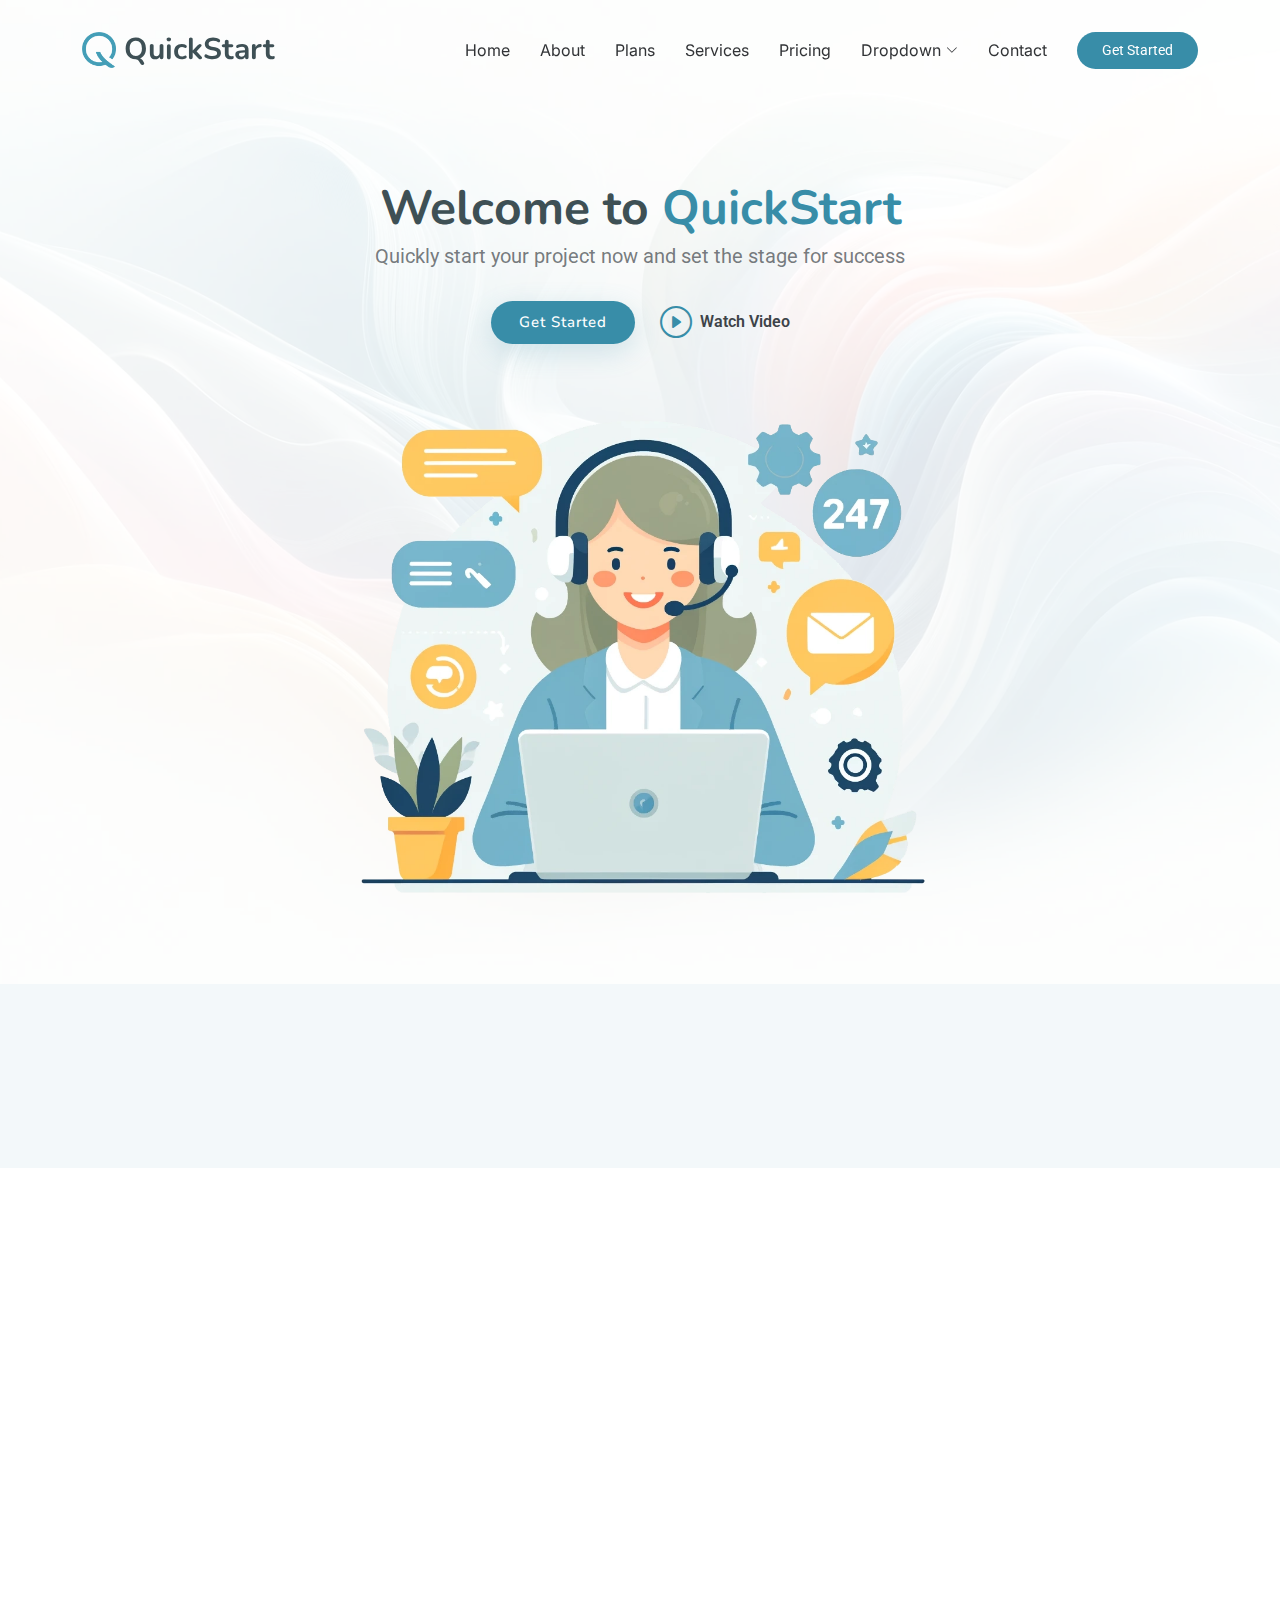
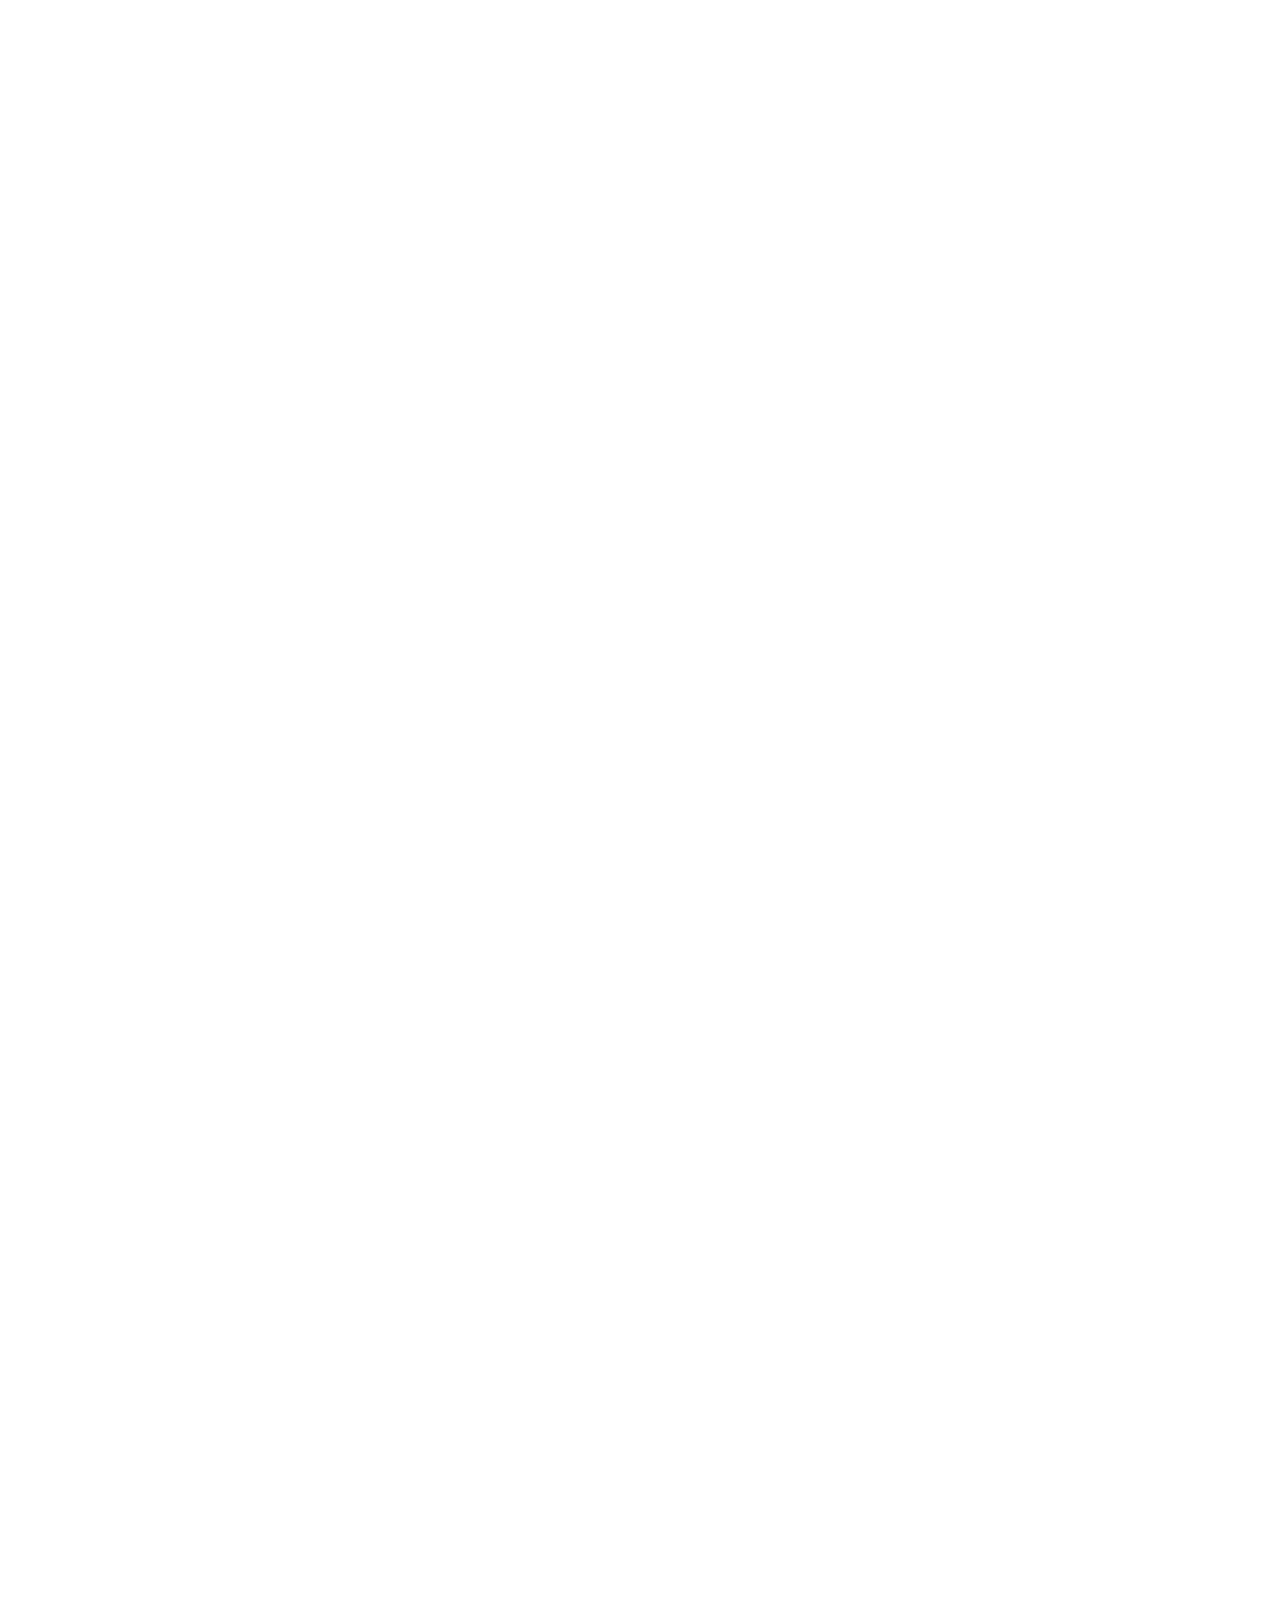
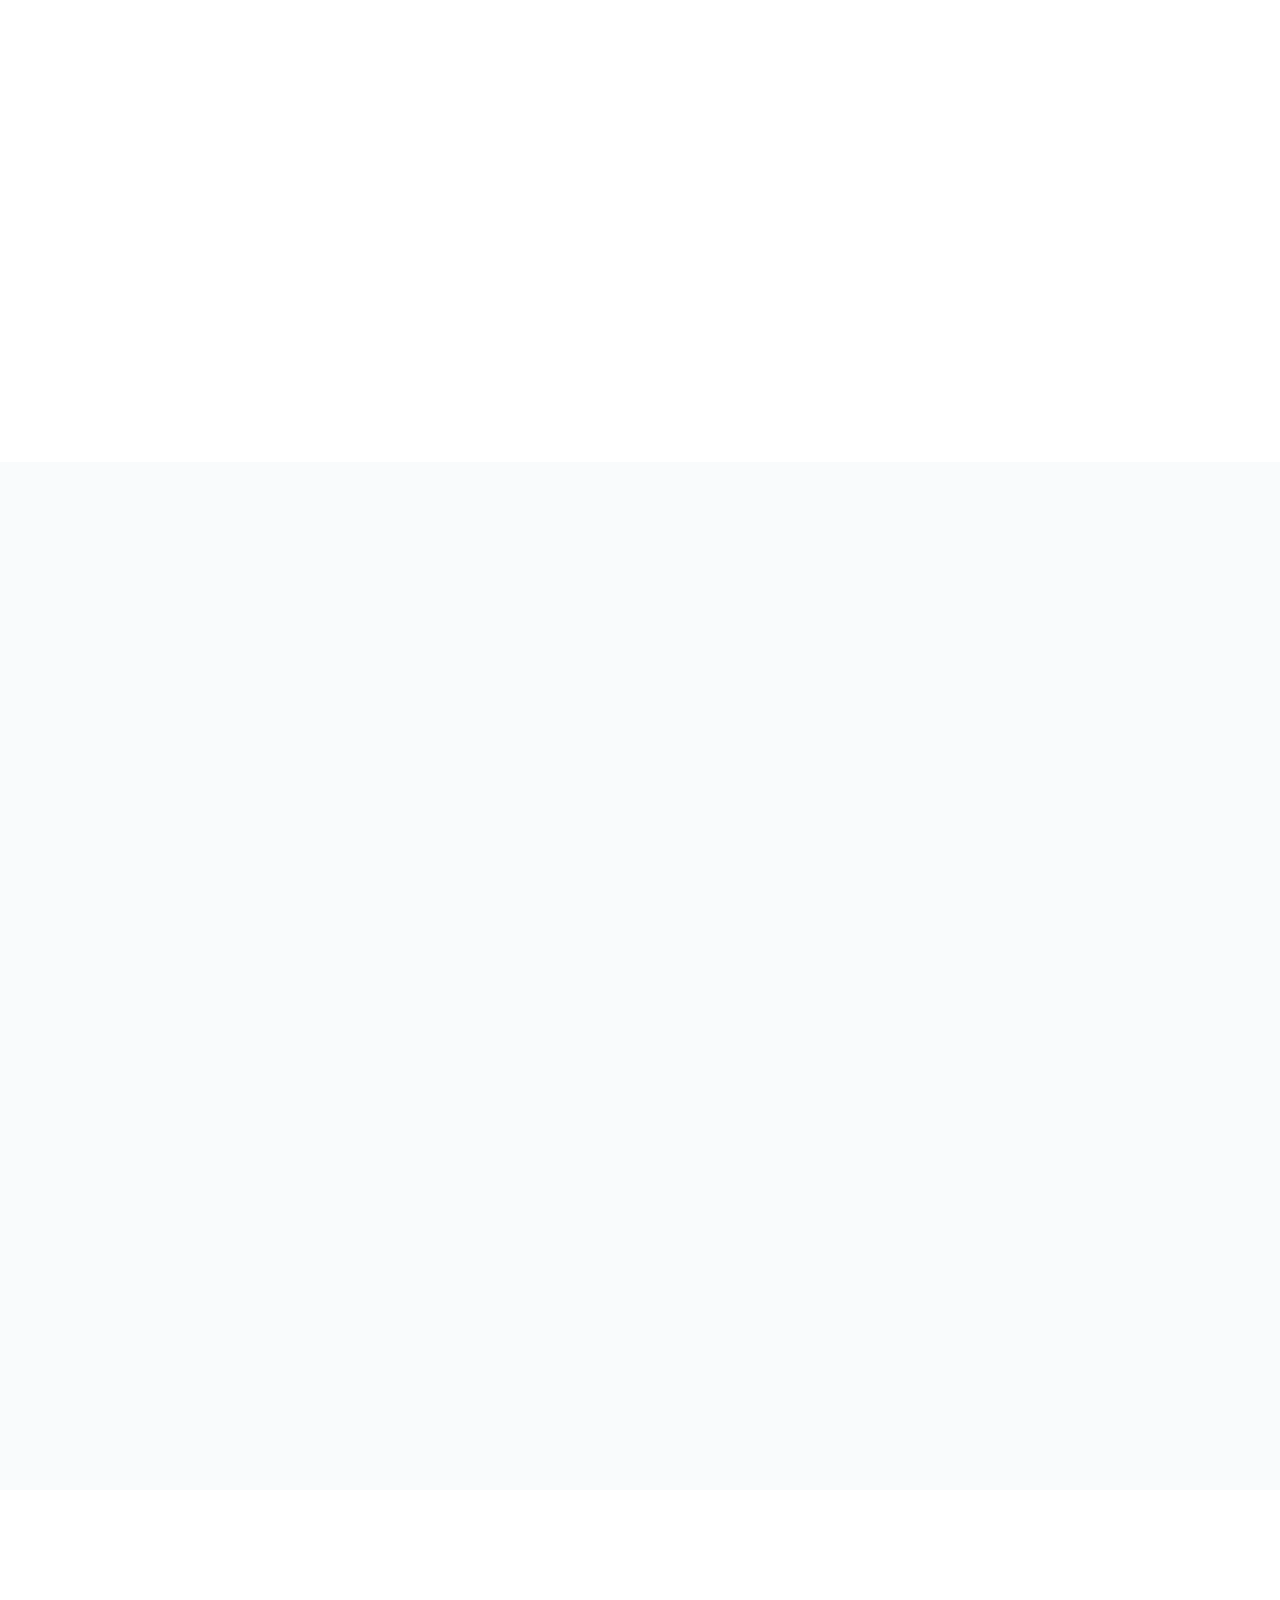
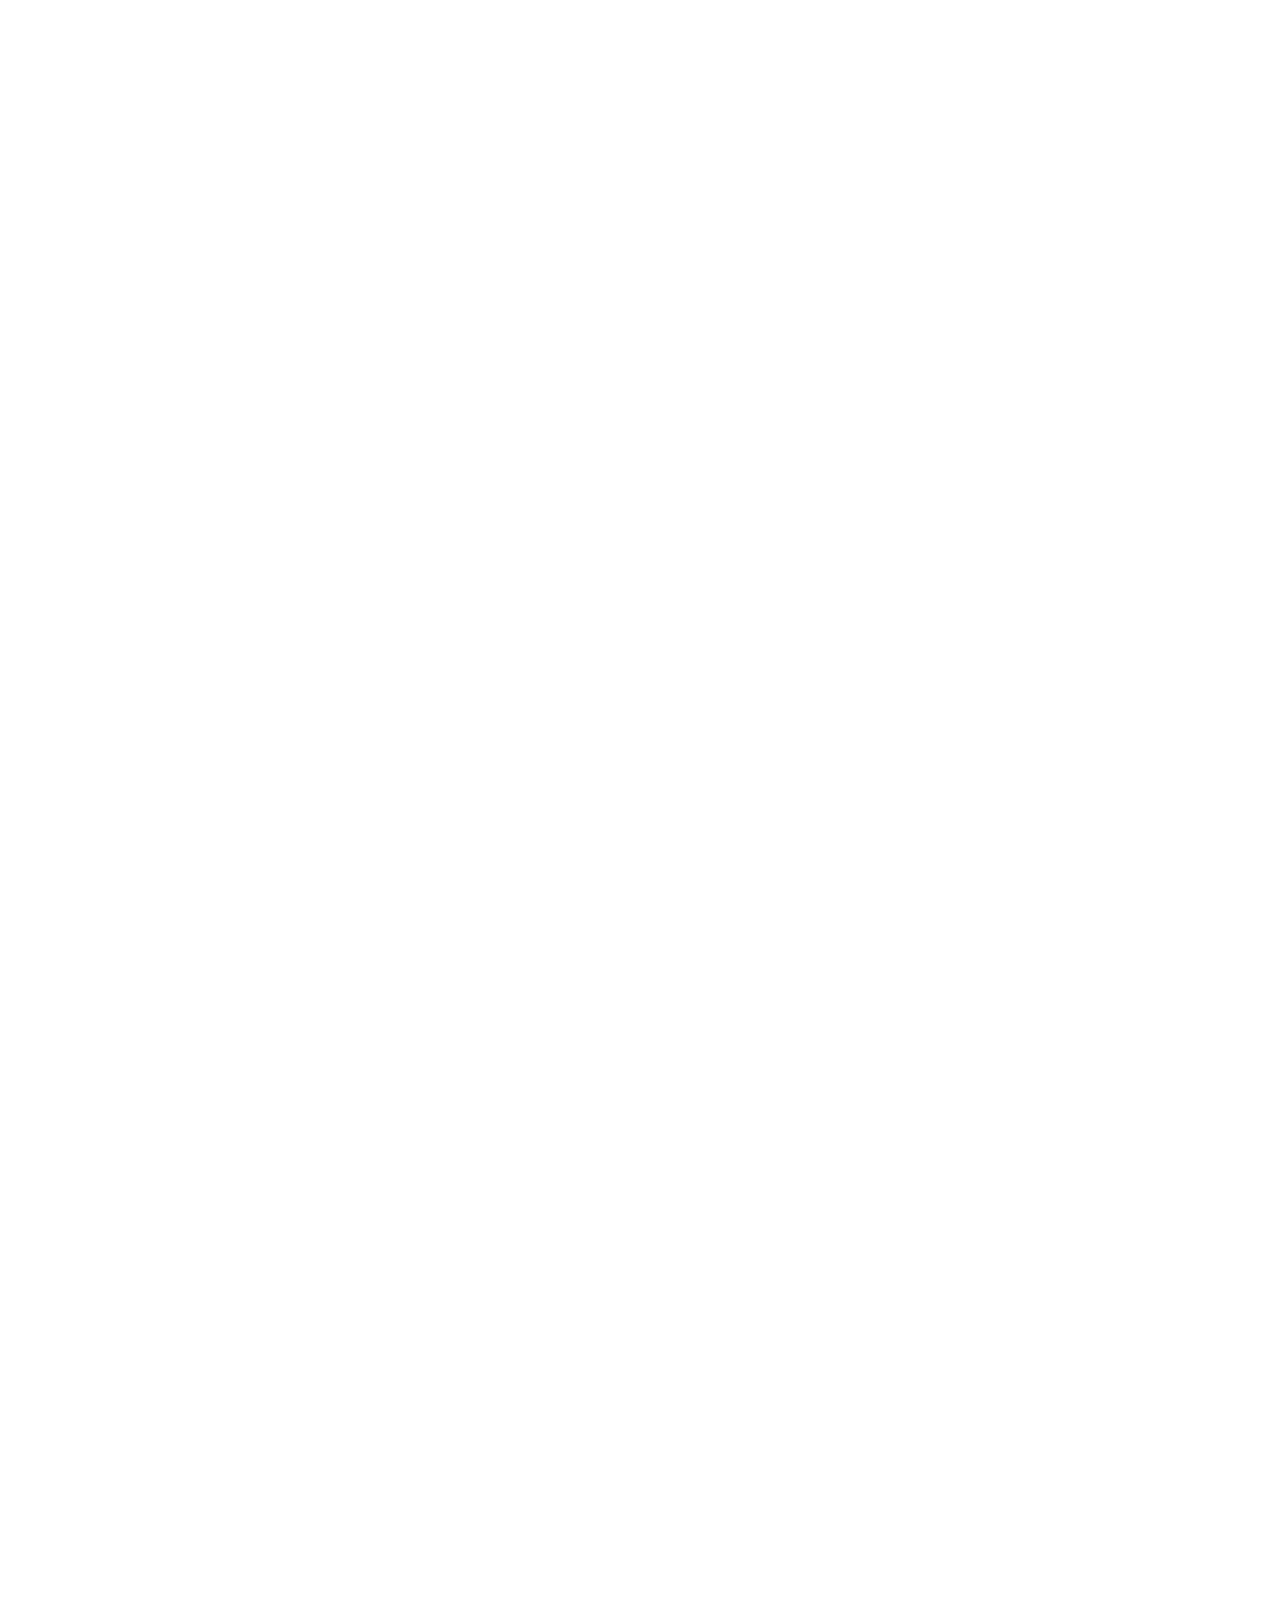
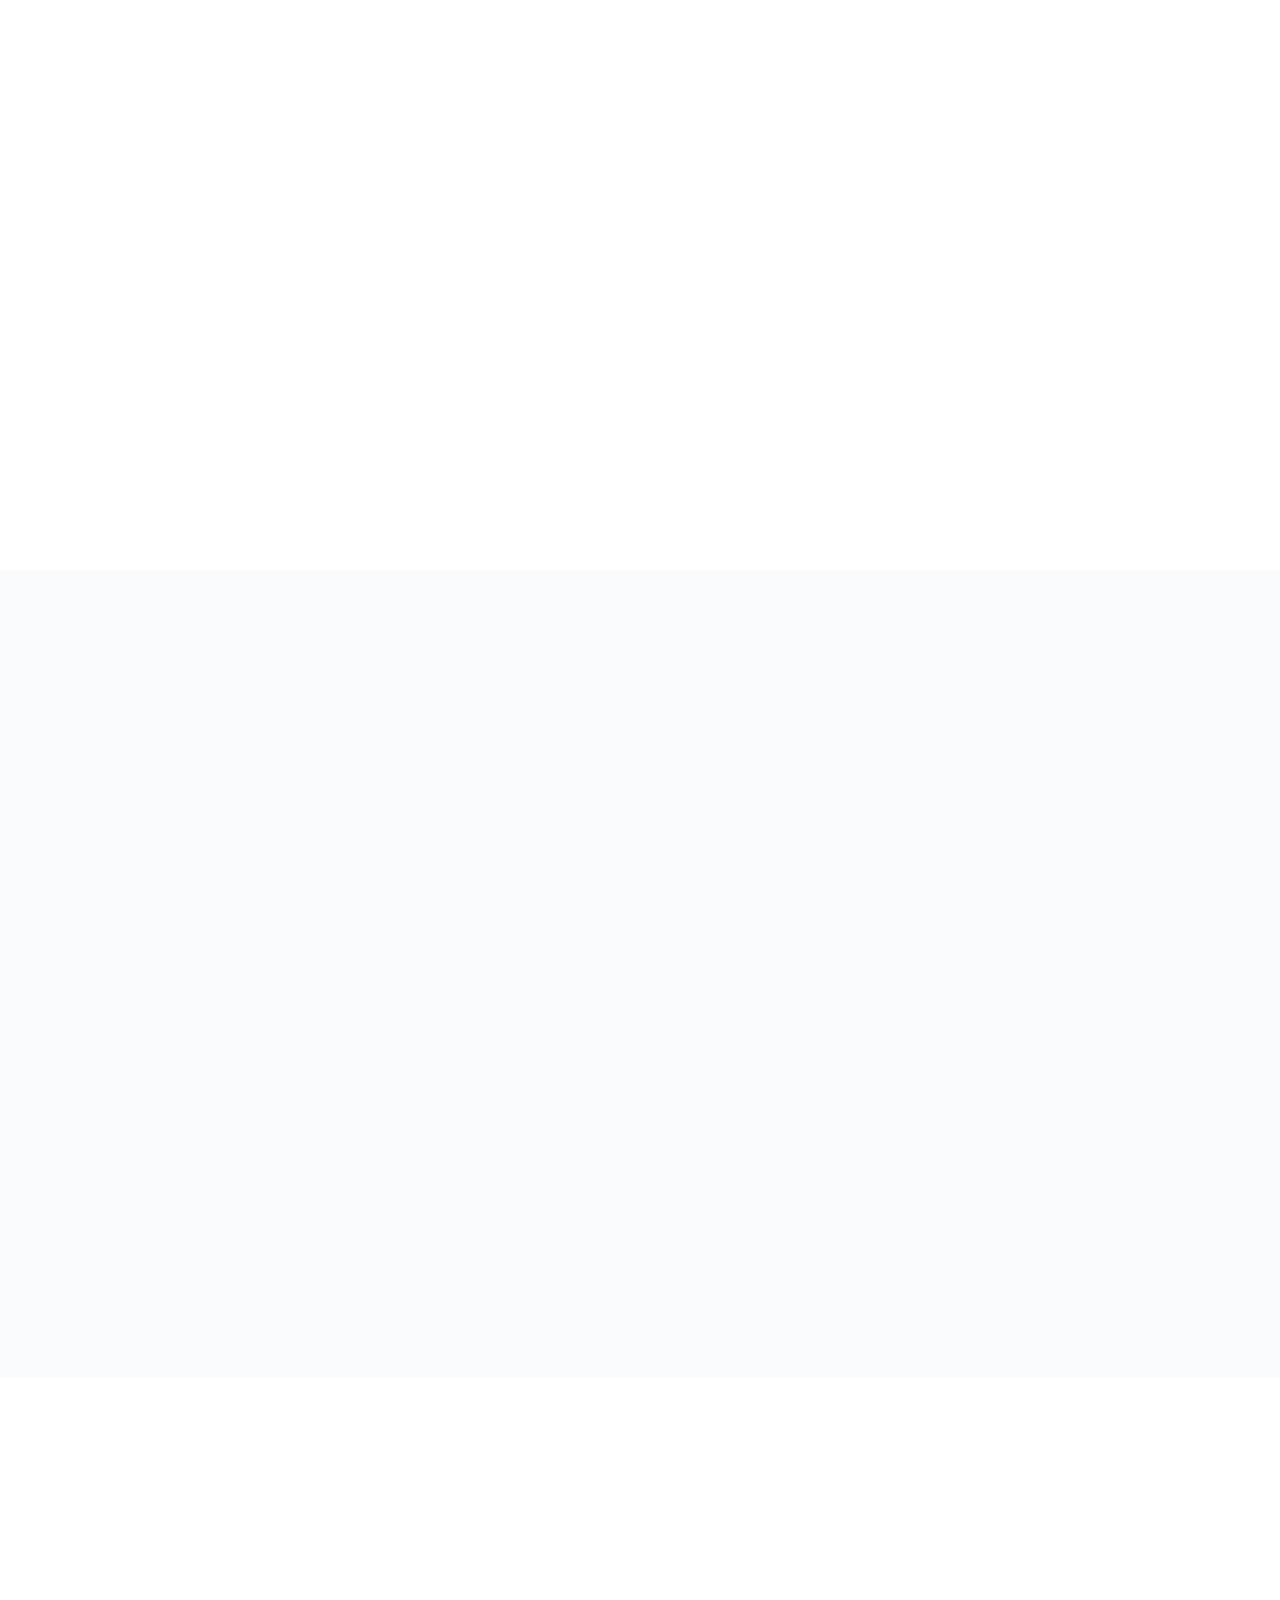
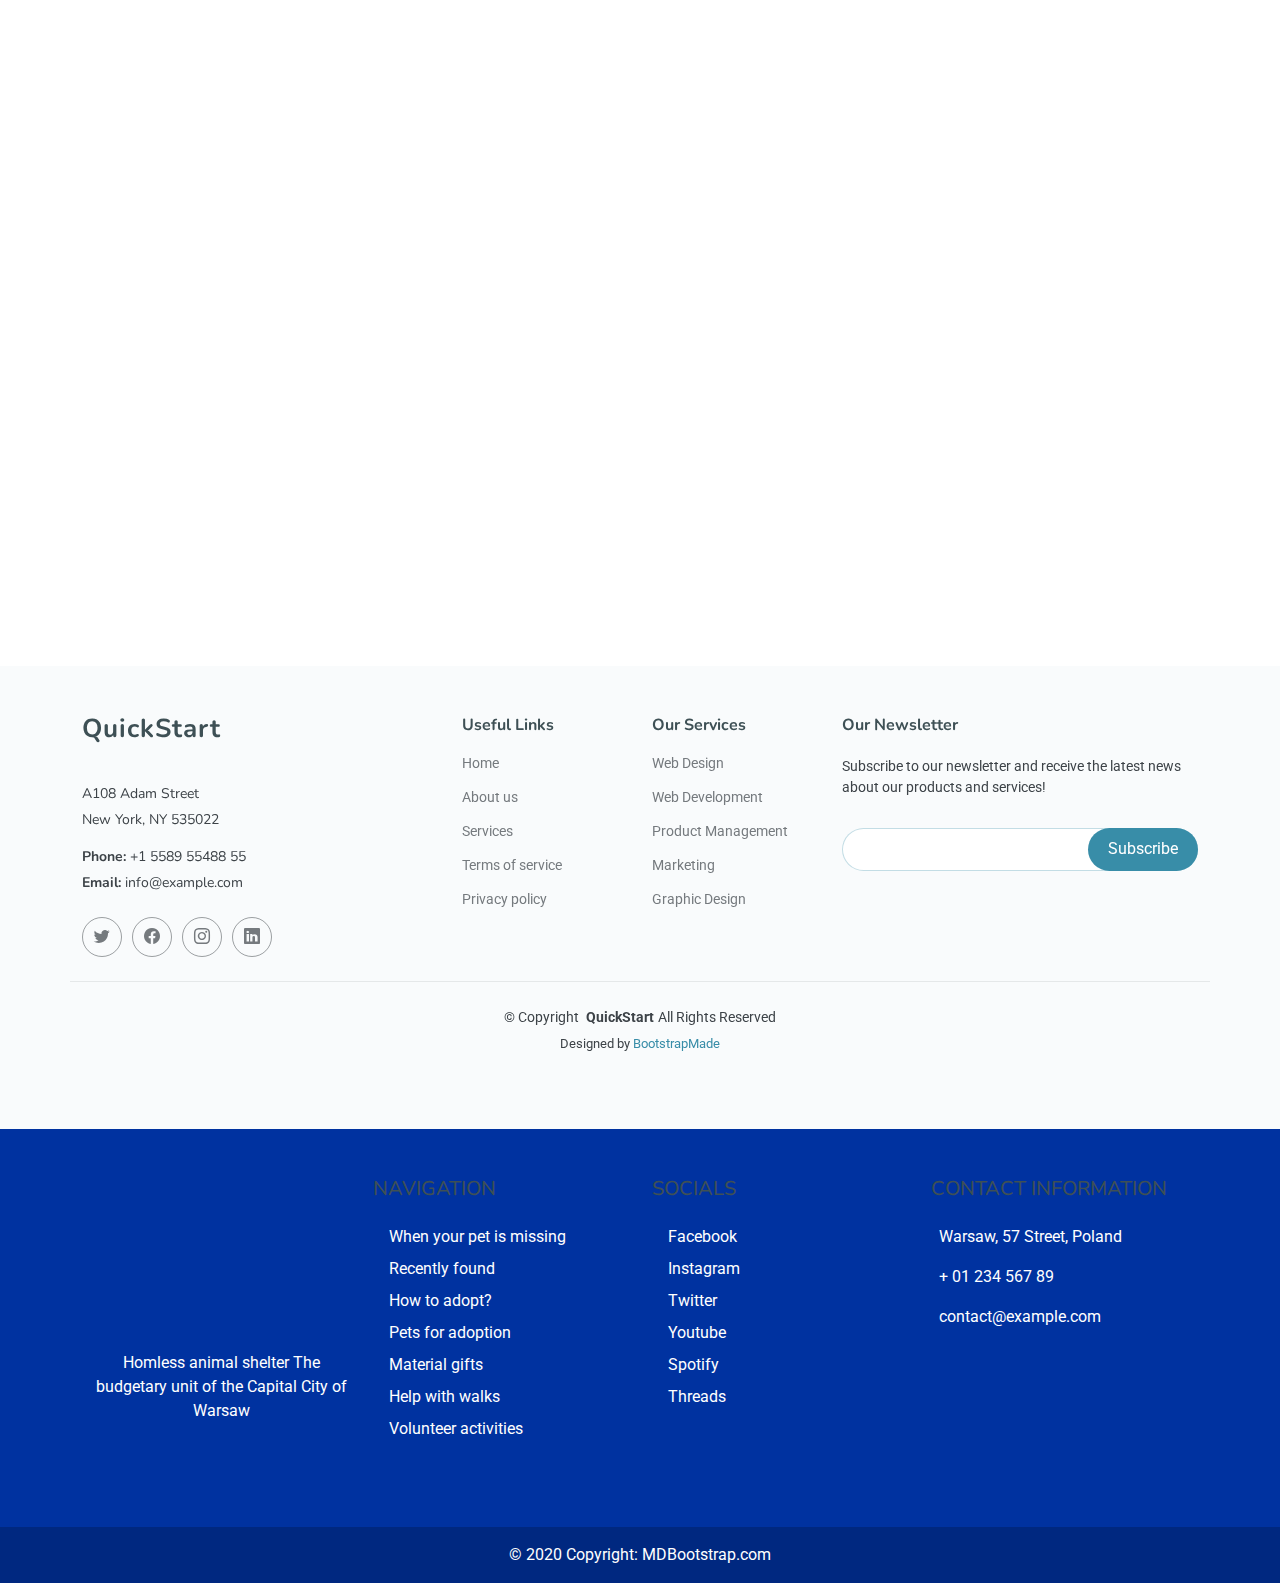
<file: index.html>
<!DOCTYPE html>
<html lang="en">

<head>
  <meta charset="utf-8">
  <meta content="width=device-width, initial-scale=1.0" name="viewport">
  <title>Index - QuickStart Bootstrap Template</title>
  <meta content="" name="description">
  <meta content="" name="keywords">

  <!-- Favicons -->
  <link href="assets/img/favicon.png" rel="icon">
  <link href="assets/img/apple-touch-icon.png" rel="apple-touch-icon">

  <!-- Fonts -->
  <link href="https://fonts.googleapis.com" rel="preconnect">
  <link href="https://fonts.gstatic.com" rel="preconnect" crossorigin>
  <link href="https://fonts.googleapis.com/css2?family=Roboto:ital,wght@0,100;0,300;0,400;0,500;0,700;0,900;1,100;1,300;1,400;1,500;1,700;1,900&family=Inter:wght@100;200;300;400;500;600;700;800;900&family=Nunito:ital,wght@0,200;0,300;0,400;0,500;0,600;0,700;0,800;0,900;1,200;1,300;1,400;1,500;1,600;1,700;1,800;1,900&display=swap" rel="stylesheet">

  <!-- Vendor CSS Files -->
  <link href="assets/vendor/bootstrap/css/bootstrap.min.css" rel="stylesheet">
  <link href="assets/vendor/bootstrap-icons/bootstrap-icons.css" rel="stylesheet">
  <link href="assets/vendor/aos/aos.css" rel="stylesheet">
  <link href="assets/vendor/glightbox/css/glightbox.min.css" rel="stylesheet">
  <link href="assets/vendor/swiper/swiper-bundle.min.css" rel="stylesheet">

  <!-- Main CSS File -->
  <link href="assets/css/main.css" rel="stylesheet">

  <!-- =======================================================
  * Template Name: QuickStart
  * Template URL: https://bootstrapmade.com/quickstart-bootstrap-startup-website-template/
  * Updated: May 04 2024 with Bootstrap v5.3.3
  * Author: BootstrapMade.com
  * License: https://bootstrapmade.com/license/
  ======================================================== -->
</head>

<body class="index-page">

  <header id="header" class="header d-flex align-items-center fixed-top">
    <div class="container-fluid container-xl position-relative d-flex align-items-center">

      <a href="index.html" class="logo d-flex align-items-center me-auto">
        <img src="assets/img/logo.png" alt="">
        <h1 class="sitename">QuickStart</h1>
      </a>

      <nav id="navmenu" class="navmenu">
        <ul>
          <li><a href="index.html" class="">Home</a></li>
          <li><a href="about.html">About</a></li>
          <li><a href="">Plans</a></li>
          <li><a href="services.html">Services</a></li>
          <li><a href="Cotact">Pricing</a></li>
          <li class="dropdown"><a href="#"><span>Dropdown</span> <i class="bi bi-chevron-down toggle-dropdown"></i></a>
            <ul>
              <li><a href="#">Dropdown 1</a></li>
              <li class="dropdown"><a href="#"><span>Deep Dropdown</span> <i class="bi bi-chevron-down toggle-dropdown"></i></a>
                <ul>
                  <li><a href="#">Deep Dropdown 1</a></li>
                  <li><a href="#">Deep Dropdown 2</a></li>
                  <li><a href="#">Deep Dropdown 3</a></li>
                  <li><a href="#">Deep Dropdown 4</a></li>
                  <li><a href="#">Deep Dropdown 5</a></li>
                </ul>
              </li>
              <li><a href="#">Dropdown 2</a></li>
              <li><a href="#">Dropdown 3</a></li>
              <li><a href="#">Dropdown 4</a></li>
            </ul>
          </li>
          <li><a href="index.html#contact">Contact</a></li>
        </ul>
        <i class="mobile-nav-toggle d-xl-none bi bi-list"></i>
      </nav>

      <a class="btn-getstarted" href="index.html#about">Get Started</a>

    </div>
  </header>

  <main class="main">

    <!-- Hero Section -->
    <section id="hero" class="hero section">
      <div class="hero-bg">
        <img src="assets/img/hero-bg-light.webp" alt="">
      </div>
      <div class="container text-center">
        <div class="d-flex flex-column justify-content-center align-items-center">
          <h1 data-aos="fade-up" class="">Welcome to <span>QuickStart</span></h1>
          <p data-aos="fade-up" data-aos-delay="100" class="">Quickly start your project now and set the stage for success<br></p>
          <div class="d-flex" data-aos="fade-up" data-aos-delay="200">
            <a href="#about" class="btn-get-started">Get Started</a>
            <a href="https://www.youtube.com/watch?v=LXb3EKWsInQ" class="glightbox btn-watch-video d-flex align-items-center"><i class="bi bi-play-circle"></i><span>Watch Video</span></a>
          </div>
          <img src="assets/img/hero-services-img.webp" class="img-fluid hero-img" alt="" data-aos="zoom-out" data-aos-delay="300">
        </div>
      </div>

    </section><!-- /Hero Section -->

    <!-- Featured Services Section -->
    <section id="featured-services" class="featured-services section">

      <div class="container">

        <div class="row gy-4">

          <div class="col-xl-4 col-lg-6" data-aos="fade-up" data-aos-delay="100">
            <div class="service-item d-flex">
              <div class="icon flex-shrink-0"><i class="bi bi-briefcase"></i></div>
              <div>
                <h4 class="title"><a href="#" class="stretched-link">Lorem Ipsum</a></h4>
                <p class="description">Voluptatum deleniti atque corrupti quos dolores et quas molestias excepturi</p>
              </div>
            </div>
          </div>
          <!-- End Service Item -->

          <div class="col-xl-4 col-lg-6" data-aos="fade-up" data-aos-delay="200">
            <div class="service-item d-flex">
              <div class="icon flex-shrink-0"><i class="bi bi-card-checklist"></i></div>
              <div>
                <h4 class="title"><a href="#" class="stretched-link">Dolor Sitema</a></h4>
                <p class="description">Minim veniam, quis nostrud exercitation ullamco laboris nisi ut aliquip exa</p>
              </div>
            </div>
          </div><!-- End Service Item -->

          <div class="col-xl-4 col-lg-6" data-aos="fade-up" data-aos-delay="300">
            <div class="service-item d-flex">
              <div class="icon flex-shrink-0"><i class="bi bi-bar-chart"></i></div>
              <div>
                <h4 class="title"><a href="#" class="stretched-link">Sed ut perspiciatis</a></h4>
                <p class="description">Duis aute irure dolor in reprehenderit in voluptate velit esse cillum</p>
              </div>
            </div>
          </div><!-- End Service Item -->

        </div>

      </div>

    </section><!-- /Featured Services Section -->

    <!-- About Section -->
    <section id="about" class="about section">

      <div class="container">

        <div class="row gy-4">

          <div class="col-lg-6 content" data-aos="fade-up" data-aos-delay="100">
            <p class="who-we-are">Who We Are</p>
            <h3>Unleashing Potential with Creative Strategy</h3>
            <p class="fst-italic">
              Lorem ipsum dolor sit amet, consectetur adipiscing elit, sed do eiusmod tempor incididunt ut labore et dolore
              magna aliqua.
            </p>
            <ul>
              <li><i class="bi bi-check-circle"></i> <span>Ullamco laboris nisi ut aliquip ex ea commodo consequat.</span></li>
              <li><i class="bi bi-check-circle"></i> <span>Duis aute irure dolor in reprehenderit in voluptate velit.</span></li>
              <li><i class="bi bi-check-circle"></i> <span>Ullamco laboris nisi ut aliquip ex ea commodo consequat. Duis aute irure dolor in reprehenderit in voluptate trideta storacalaperda mastiro dolore eu fugiat nulla pariatur.</span></li>
            </ul>
            <a href="#" class="read-more"><span>Read More</span><i class="bi bi-arrow-right"></i></a>
          </div>

          <div class="col-lg-6 about-images" data-aos="fade-up" data-aos-delay="200">
            <div class="row gy-4">
              <div class="col-lg-6">
                <img src="assets/img/about-company-1.jpg" class="img-fluid" alt="">
              </div>
              <div class="col-lg-6">
                <div class="row gy-4">
                  <div class="col-lg-12">
                    <img src="assets/img/about-company-2.jpg" class="img-fluid" alt="">
                  </div>
                  <div class="col-lg-12">
                    <img src="assets/img/about-company-3.jpg" class="img-fluid" alt="">
                  </div>
                </div>
              </div>
            </div>

          </div>

        </div>

      </div>
    </section><!-- /About Section -->

    <!-- Clients Section -->
    <section id="clients" class="clients section">

      <div class="container" data-aos="fade-up">

        <div class="row gy-4">

          <div class="col-xl-2 col-md-3 col-6 client-logo">
            <img src="assets/img/clients/client-1.png" class="img-fluid" alt="">
          </div><!-- End Client Item -->

          <div class="col-xl-2 col-md-3 col-6 client-logo">
            <img src="assets/img/clients/client-2.png" class="img-fluid" alt="">
          </div><!-- End Client Item -->

          <div class="col-xl-2 col-md-3 col-6 client-logo">
            <img src="assets/img/clients/client-3.png" class="img-fluid" alt="">
          </div><!-- End Client Item -->

          <div class="col-xl-2 col-md-3 col-6 client-logo">
            <img src="assets/img/clients/client-4.png" class="img-fluid" alt="">
          </div><!-- End Client Item -->

          <div class="col-xl-2 col-md-3 col-6 client-logo">
            <img src="assets/img/clients/client-5.png" class="img-fluid" alt="">
          </div><!-- End Client Item -->

          <div class="col-xl-2 col-md-3 col-6 client-logo">
            <img src="assets/img/clients/client-6.png" class="img-fluid" alt="">
          </div><!-- End Client Item -->

        </div>

      </div>

    </section><!-- /Clients Section -->

    <!-- Features Section -->
    <section id="features" class="features section">

      <!-- Section Title -->
      <div class="container section-title" data-aos="fade-up">
        <h2 class="">Features</h2>
        <p>Necessitatibus eius consequatur ex aliquid fuga eum quidem sint consectetur velit</p>
      </div><!-- End Section Title -->

      <div class="container">
        <div class="row justify-content-between">

          <div class="col-lg-5 d-flex align-items-center">

            <ul class="nav nav-tabs" data-aos="fade-up" data-aos-delay="100">
              <li class="nav-item">
                <a class="nav-link active show" data-bs-toggle="tab" data-bs-target="#features-tab-1">
                  <i class="bi bi-binoculars"></i>
                  <div>
                    <h4 class="d-none d-lg-block">Modi sit est dela pireda nest</h4>
                    <p>
                      Ullamco laboris nisi ut aliquip ex ea commodo consequat. Duis aute irure dolor in reprehenderit in voluptate
                      velit esse cillum dolore eu fugiat nulla pariatur
                    </p>
                  </div>
                </a>
              </li>
              <li class="nav-item">
                <a class="nav-link" data-bs-toggle="tab" data-bs-target="#features-tab-2">
                  <i class="bi bi-box-seam"></i>
                  <div>
                    <h4 class="d-none d-lg-block">Unde praesenti mara setra le</h4>
                    <p>
                      Recusandae atque nihil. Delectus vitae non similique magnam molestiae sapiente similique
                      tenetur aut voluptates sed voluptas ipsum voluptas
                    </p>
                  </div>
                </a>
              </li>
              <li class="nav-item">
                <a class="nav-link" data-bs-toggle="tab" data-bs-target="#features-tab-3">
                  <i class="bi bi-brightness-high"></i>
                  <div>
                    <h4 class="d-none d-lg-block">Pariatur explica nitro dela</h4>
                    <p>
                      Excepteur sint occaecat cupidatat non proident, sunt in culpa qui officia deserunt mollit anim id est laborum
                      Debitis nulla est maxime voluptas dolor aut
                    </p>
                  </div>
                </a>
              </li>
            </ul><!-- End Tab Nav -->

          </div>

          <div class="col-lg-6">

            <div class="tab-content" data-aos="fade-up" data-aos-delay="200">

              <div class="tab-pane fade active show" id="features-tab-1">
                <img src="assets/img/tabs-1.jpg" alt="" class="img-fluid">
              </div><!-- End Tab Content Item -->

              <div class="tab-pane fade" id="features-tab-2">
                <img src="assets/img/tabs-2.jpg" alt="" class="img-fluid">
              </div><!-- End Tab Content Item -->

              <div class="tab-pane fade" id="features-tab-3">
                <img src="assets/img/tabs-3.jpg" alt="" class="img-fluid">
              </div><!-- End Tab Content Item -->
            </div>

          </div>

        </div>

      </div>

    </section><!-- /Features Section -->

    <!-- Features Details Section -->
    <section id="features-details" class="features-details section">

      <div class="container">

        <div class="row gy-4 justify-content-between features-item">

          <div class="col-lg-6" data-aos="fade-up" data-aos-delay="100">
            <img src="assets/img/features-1.jpg" class="img-fluid" alt="">
          </div>

          <div class="col-lg-5 d-flex align-items-center" data-aos="fade-up" data-aos-delay="200">
            <div class="content">
              <h3>Corporis temporibus maiores provident</h3>
              <p>
                Ullamco laboris nisi ut aliquip ex ea commodo consequat. Duis aute irure dolor in reprehenderit in voluptate
                velit esse cillum dolore eu fugiat nulla pariatur. Excepteur sint occaecat cupidatat non proident.
              </p>
              <a href="#" class="btn more-btn">Learn More</a>
            </div>
          </div>

        </div><!-- Features Item -->

        <div class="row gy-4 justify-content-between features-item">

          <div class="col-lg-5 d-flex align-items-center order-2 order-lg-1" data-aos="fade-up" data-aos-delay="100">

            <div class="content">
              <h3>Neque ipsum omnis sapiente quod quia dicta</h3>
              <p>
                Quidem qui dolore incidunt aut. In assumenda harum id iusto lorena plasico mares
              </p>
              <ul>
                <li><i class="bi bi-easel flex-shrink-0"></i> Et corporis ea eveniet ducimus.</li>
                <li><i class="bi bi-patch-check flex-shrink-0"></i> Exercitationem dolorem sapiente.</li>
                <li><i class="bi bi-brightness-high flex-shrink-0"></i> Veniam quia modi magnam.</li>
              </ul>
              <p></p>
              <a href="#" class="btn more-btn">Learn More</a>
            </div>

          </div>

          <div class="col-lg-6 order-1 order-lg-2" data-aos="fade-up" data-aos-delay="200">
            <img src="assets/img/features-2.jpg" class="img-fluid" alt="">
          </div>

        </div><!-- Features Item -->

      </div>

    </section><!-- /Features Details Section -->

    <!-- Services Section -->
    <section id="services" class="services section">

      <!-- Section Title -->
      <div class="container section-title" data-aos="fade-up">
        <h2>Services</h2>
        <p>Necessitatibus eius consequatur ex aliquid fuga eum quidem sint consectetur velit</p>
      </div><!-- End Section Title -->

      <div class="container">

        <div class="row g-5">

          <div class="col-lg-6" data-aos="fade-up" data-aos-delay="100">
            <div class="service-item item-cyan position-relative">
              <i class="bi bi-activity icon"></i>
              <div>
                <h3>Nesciunt Mete</h3>
                <p>Provident nihil minus qui consequatur non omnis maiores. Eos accusantium minus dolores iure perferendis tempore et consequatur.</p>
                <a href="service-details.html" class="read-more stretched-link">Learn More <i class="bi bi-arrow-right"></i></a>
              </div>
            </div>
          </div><!-- End Service Item -->

          <div class="col-lg-6" data-aos="fade-up" data-aos-delay="200">
            <div class="service-item item-orange position-relative">
              <i class="bi bi-broadcast icon"></i>
              <div>
                <h3>Eosle Commodi</h3>
                <p>Ut autem aut autem non a. Sint sint sit facilis nam iusto sint. Libero corrupti neque eum hic non ut nesciunt dolorem.</p>
                <a href="service-details.html" class="read-more stretched-link">Learn More <i class="bi bi-arrow-right"></i></a>
              </div>
            </div>
          </div><!-- End Service Item -->

          <div class="col-lg-6" data-aos="fade-up" data-aos-delay="300">
            <div class="service-item item-teal position-relative">
              <i class="bi bi-easel icon"></i>
              <div>
                <h3>Ledo Markt</h3>
                <p>Ut excepturi voluptatem nisi sed. Quidem fuga consequatur. Minus ea aut. Vel qui id voluptas adipisci eos earum corrupti.</p>
                <a href="service-details.html" class="read-more stretched-link">Learn More <i class="bi bi-arrow-right"></i></a>
              </div>
            </div>
          </div><!-- End Service Item -->

          <div class="col-lg-6" data-aos="fade-up" data-aos-delay="400">
            <div class="service-item item-red position-relative">
              <i class="bi bi-bounding-box-circles icon"></i>
              <div>
                <h3>Asperiores Commodi</h3>
                <p>Non et temporibus minus omnis sed dolor esse consequatur. Cupiditate sed error ea fuga sit provident adipisci neque.</p>
                <a href="service-details.html" class="read-more stretched-link">Learn More <i class="bi bi-arrow-right"></i></a>
              </div>
            </div>
          </div><!-- End Service Item -->

          <div class="col-lg-6" data-aos="fade-up" data-aos-delay="500">
            <div class="service-item item-indigo position-relative">
              <i class="bi bi-calendar4-week icon"></i>
              <div>
                <h3>Velit Doloremque.</h3>
                <p>Cumque et suscipit saepe. Est maiores autem enim facilis ut aut ipsam corporis aut. Sed animi at autem alias eius labore.</p>
                <a href="service-details.html" class="read-more stretched-link">Learn More <i class="bi bi-arrow-right"></i></a>
              </div>
            </div>
          </div><!-- End Service Item -->

          <div class="col-lg-6" data-aos="fade-up" data-aos-delay="600">
            <div class="service-item item-pink position-relative">
              <div><i class="fas fa-envelope pe-2 mb-0"></i>
                <i class="bi bi-chat-square-text icon"></i>
                <h3>Dolori Architecto</h3>
                <p>Hic molestias ea quibusdam eos. Fugiat enim doloremque aut neque non et debitis iure. Corrupti recusandae ducimus enim.</p>
                <a href="service-details.html" class="read-more stretched-link">Learn More <i class="bi bi-arrow-right"></i></a>
              </div>
            </div>
          </div><!-- End Service Item -->

        </div>

      </div>

    </section><!-- /Services Section -->

    <!-- More Features Section -->
    <section id="more-features" class="more-features section">

      <div class="container">

        <div class="row justify-content-around gy-4">

          <div class="col-lg-6 d-flex flex-column justify-content-center order-2 order-lg-1" data-aos="fade-up" data-aos-delay="100">
            <h3>Enim quis est voluptatibus aliquid consequatur</h3>
            <p>Esse voluptas cumque vel exercitationem. Reiciendis est hic accusamus. Non ipsam et sed minima temporibus laudantium. Soluta voluptate sed facere corporis dolores excepturi</p>

            <div class="row">

              <div class="col-lg-6 icon-box d-flex">
                <i class="bi bi-easel flex-shrink-0"></i>
                <div>
                  <h4>Lorem Ipsum</h4>
                  <p>Voluptatum deleniti atque corrupti quos dolores et quas molestias </p>
                </div>
              </div><!-- End Icon Box -->

              <div class="col-lg-6 icon-box d-flex">
                <i class="bi bi-patch-check flex-shrink-0"></i>
                <div>
                  <h4>Nemo Enim</h4>
                  <p>At vero eos et accusamus et iusto odio dignissimos ducimus qui blanditiise</p>
                </div>
              </div><!-- End Icon Box -->

              <div class="col-lg-6 icon-box d-flex">
                <i class="bi bi-brightness-high flex-shrink-0"></i>
                <div>
                  <h4>Dine Pad</h4>
                  <p>Explicabo est voluptatum asperiores consequatur magnam. Et veritatis odit</p>
                </div>
              </div><!-- End Icon Box -->

              <div class="col-lg-6 icon-box d-flex">
                <i class="bi bi-brightness-high flex-shrink-0"></i>
                <div>
                  <h4>Tride clov</h4>
                  <p>Est voluptatem labore deleniti quis a delectus et. Saepe dolorem libero sit</p>
                </div>
              </div><!-- End Icon Box -->

            </div>

          </div>

          <div class="features-image col-lg-5 order-1 order-lg-2" data-aos="fade-up" data-aos-delay="200">
            <img src="assets/img/features-3.jpg" alt="">
          </div>

        </div>

      </div>

    </section><!-- /More Features Section -->

    <!-- Pricing Section -->
    <section id="pricing" class="pricing section">

      <!-- Section Title -->
      <div class="container section-title" data-aos="fade-up">
        <h2>Pricing</h2>
        <p>Necessitatibus eius consequatur ex aliquid fuga eum quidem sint consectetur velit</p>
      </div><!-- End Section Title -->

      <div class="container">

        <div class="row gy-4">

          <div class="col-lg-4" data-aos="zoom-in" data-aos-delay="100">
            <div class="pricing-item">
              <h3>Free Plan</h3>
              <p class="description">Ullam mollitia quasi nobis soluta in voluptatum et sint palora dex strater</p>
              <h4><sup>$</sup>0<span> / month</span></h4>
              <a href="#" class="cta-btn">Start a free trial</a>
              <p class="text-center small">No credit card required</p>
              <ul>
                <li><i class="bi bi-check"></i> <span>Quam adipiscing vitae proin</span></li>
                <li><i class="bi bi-check"></i> <span>Nec feugiat nisl pretium</span></li>
                <li><i class="bi bi-check"></i> <span>Nulla at volutpat diam uteera</span></li>
                <li class="na"><i class="bi bi-x"></i> <span>Pharetra massa massa ultricies</span></li>
                <li class="na"><i class="bi bi-x"></i> <span>Massa ultricies mi quis hendrerit</span></li>
                <li class="na"><i class="bi bi-x"></i> <span>Voluptate id voluptas qui sed aperiam rerum</span></li>
                <li class="na"><i class="bi bi-x"></i> <span>Iure nihil dolores recusandae odit voluptatibus</span></li>
              </ul>
            </div>
          </div><!-- End Pricing Item -->

          <div class="col-lg-4" data-aos="zoom-in" data-aos-delay="200">
            <div class="pricing-item featured">
              <p class="popular">Popular</p>
              <h3>Business Plan</h3>
              <p class="description">Ullam mollitia quasi nobis soluta in voluptatum et sint palora dex strater</p>
              <h4><sup>$</sup>29<span> / month</span></h4>
              <a href="#" class="cta-btn">Start a free trial</a>
              <p class="text-center small">No credit card required</p>
              <ul>
                <li><i class="bi bi-check"></i> <span>Quam adipiscing vitae proin</span></li>
                <li><i class="bi bi-check"></i> <span>Nec feugiat nisl pretium</span></li>
                <li><i class="bi bi-check"></i> <span>Nulla at volutpat diam uteera</span></li>
                <li><i class="bi bi-check"></i> <span>Pharetra massa massa ultricies</span></li>
                <li><i class="bi bi-check"></i> <span>Massa ultricies mi quis hendrerit</span></li>
                <li><i class="bi bi-check"></i> <span>Voluptate id voluptas qui sed aperiam rerum</span></li>
                <li class="na"><i class="bi bi-x"></i> <span>Iure nihil dolores recusandae odit voluptatibus</span></li>
              </ul>
            </div>
          </div><!-- End Pricing Item -->

          <div class="col-lg-4" data-aos="zoom-in" data-aos-delay="300">
            <div class="pricing-item">
              <h3>Developer Plan</h3>
              <p class="description">Ullam mollitia quasi nobis soluta in voluptatum et sint palora dex strater</p>
              <h4><sup>$</sup>49<span> / month</span></h4>
              <a href="#" class="cta-btn">Start a free trial</a>
              <p class="text-center small">No credit card required</p>
              <ul>
                <li><i class="bi bi-check"></i> <span>Quam adipiscing vitae proin</span></li>
                <li><i class="bi bi-check"></i> <span>Nec feugiat nisl pretium</span></li>
                <li><i class="bi bi-check"></i> <span>Nulla at volutpat diam uteera</span></li>
                <li><i class="bi bi-check"></i> <span>Pharetra massa massa ultricies</span></li>
                <li><i class="bi bi-check"></i> <span>Massa ultricies mi quis hendrerit</span></li>
                <li><i class="bi bi-check"></i> <span>Voluptate id voluptas qui sed aperiam rerum</span></li>
                <li><i class="bi bi-check"></i> <span>Iure nihil dolores recusandae odit voluptatibus</span></li>
              </ul>
            </div>
          </div><!-- End Pricing Item -->

        </div>

      </div>

    </section><!-- /Pricing Section -->

    <!-- Faq Section -->
    <section id="faq" class="faq section">

      <!-- Section Title -->
      <div class="container section-title" data-aos="fade-up">
        <h2>Frequently Asked Questions</h2>
      </div><!-- End Section Title -->

      <div class="container">

        <div class="row justify-content-center">

          <div class="col-lg-10" data-aos="fade-up" data-aos-delay="100">

            <div class="faq-container">

              <div class="faq-item faq-active">
                <h3>Non consectetur a erat nam at lectus urna duis?</h3>
                <div class="faq-content">
                  <p>Feugiat pretium nibh ipsum consequat. Tempus iaculis urna id volutpat lacus laoreet non curabitur gravida. Venenatis lectus magna fringilla urna porttitor rhoncus dolor purus non.</p>
                </div>
                <i class="faq-toggle bi bi-chevron-right"></i>
              </div><!-- End Faq item-->

              <div class="faq-item">
                <h3>Feugiat scelerisque varius morbi enim nunc faucibus?</h3>
                <div class="faq-content">
                  <p>Dolor sit amet consectetur adipiscing elit pellentesque habitant morbi. Id interdum velit laoreet id donec ultrices. Fringilla phasellus faucibus scelerisque eleifend donec pretium. Est pellentesque elit ullamcorper dignissim. Mauris ultrices eros in cursus turpis massa tincidunt dui.</p>
                </div>
                <i class="faq-toggle bi bi-chevron-right"></i>
              </div><!-- End Faq item-->

              <div class="faq-item">
                <h3>Dolor sit amet consectetur adipiscing elit pellentesque?</h3>
                <div class="faq-content">
                  <p>Eleifend mi in nulla posuere sollicitudin aliquam ultrices sagittis orci. Faucibus pulvinar elementum integer enim. Sem nulla pharetra diam sit amet nisl suscipit. Rutrum tellus pellentesque eu tincidunt. Lectus urna duis convallis convallis tellus. Urna molestie at elementum eu facilisis sed odio morbi quis</p>
                </div>
                <i class="faq-toggle bi bi-chevron-right"></i>
              </div><!-- End Faq item-->

              <div class="faq-item">
                <h3>Ac odio tempor orci dapibus. Aliquam eleifend mi in nulla?</h3>
                <div class="faq-content">
                  <p>Dolor sit amet consectetur adipiscing elit pellentesque habitant morbi. Id interdum velit laoreet id donec ultrices. Fringilla phasellus faucibus scelerisque eleifend donec pretium. Est pellentesque elit ullamcorper dignissim. Mauris ultrices eros in cursus turpis massa tincidunt dui.</p>
                </div>
                <i class="faq-toggle bi bi-chevron-right"></i>
              </div><!-- End Faq item-->

              <div class="faq-item">
                <h3>Tempus quam pellentesque nec nam aliquam sem et tortor?</h3>
                <div class="faq-content">
                  <p>Molestie a iaculis at erat pellentesque adipiscing commodo. Dignissim suspendisse in est ante in. Nunc vel risus commodo viverra maecenas accumsan. Sit amet nisl suscipit adipiscing bibendum est. Purus gravida quis blandit turpis cursus in</p>
                </div>
                <i class="faq-toggle bi bi-chevron-right"></i>
              </div><!-- End Faq item-->

              <div class="faq-item">
                <h3>Perspiciatis quod quo quos nulla quo illum ullam?</h3>
                <div class="faq-content">
                  <p>Enim ea facilis quaerat voluptas quidem et dolorem. Quis et consequatur non sed in suscipit sequi. Distinctio ipsam dolore et.</p>
                </div>
                <i class="faq-toggle bi bi-chevron-right"></i>
              </div><!-- End Faq item-->

            </div>

          </div><!-- End Faq Column-->

        </div>

      </div>

    </section><!-- /Faq Section -->

    <!-- Testimonials Section -->
    <section id="testimonials" class="testimonials section">

      <!-- Section Title -->
      <div class="container section-title" data-aos="fade-up">
        <h2>Testimonials</h2>
        <p>Necessitatibus eius consequatur ex aliquid fuga eum quidem sint consectetur velit</p>
      </div><!-- End Section Title -->

      <div class="container" data-aos="fade-up" data-aos-delay="100">

        <div class="swiper">
          <script type="application/json" class="swiper-config">
            {
              "loop": true,
              "speed": 600,
              "autoplay": {
                "delay": 5000
              },
              "slidesPerView": "auto",
              "pagination": {
                "el": ".swiper-pagination",
                "type": "bullets",
                "clickable": true
              },
              "breakpoints": {
                "320": {
                  "slidesPerView": 1,
                  "spaceBetween": 40
                },
                "1200": {
                  "slidesPerView": 3,
                  "spaceBetween": 1
                }
              }
            }
          </script>
          <div class="swiper-wrapper">

            <div class="swiper-slide">
              <div class="testimonial-item">
                <div class="stars">
                  <i class="bi bi-star-fill"></i><i class="bi bi-star-fill"></i><i class="bi bi-star-fill"></i><i class="bi bi-star-fill"></i><i class="bi bi-star-fill"></i>
                </div>
                <p>
                  Proin iaculis purus consequat sem cure digni ssim donec porttitora entum suscipit rhoncus. Accusantium quam, ultricies eget id, aliquam eget nibh et. Maecen aliquam, risus at semper.
                </p>
                <div class="profile mt-auto">
                  <img src="assets/img/testimonials/testimonials-1.jpg" class="testimonial-img" alt="">
                  <h3>Saul Goodman</h3>
                  <h4>Ceo &amp; Founder</h4>
                </div>
              </div>
            </div><!-- End testimonial item -->

            <div class="swiper-slide">
              <div class="testimonial-item">
                <div class="stars">
                  <i class="bi bi-star-fill"></i><i class="bi bi-star-fill"></i><i class="bi bi-star-fill"></i><i class="bi bi-star-fill"></i><i class="bi bi-star-fill"></i>
                </div>
                <p>
                  Export tempor illum tamen malis malis eram quae irure esse labore quem cillum quid cillum eram malis quorum velit fore eram velit sunt aliqua noster fugiat irure amet legam anim culpa.
                </p>
                <div class="profile mt-auto">
                  <img src="assets/img/testimonials/testimonials-2.jpg" class="testimonial-img" alt="">
                  <h3>Sara Wilsson</h3>
                  <h4>Designer</h4>
                </div>
              </div>
            </div><!-- End testimonial item -->

            <div class="swiper-slide">
              <div class="testimonial-item">
                <div class="stars">
                  <i class="bi bi-star-fill"></i><i class="bi bi-star-fill"></i><i class="bi bi-star-fill"></i><i class="bi bi-star-fill"></i><i class="bi bi-star-fill"></i>
                </div>
                <p>
                  Enim nisi quem export duis labore cillum quae magna enim sint quorum nulla quem veniam duis minim tempor labore quem eram duis noster aute amet eram fore quis sint minim.
                </p>
                <div class="profile mt-auto">
                  <img src="assets/img/testimonials/testimonials-3.jpg" class="testimonial-img" alt="">
                  <h3>Jena Karlis</h3>
                  <h4>Store Owner</h4>
                </div>
              </div>
            </div><!-- End testimonial item -->

            <div class="swiper-slide">
              <div class="testimonial-item">
                <div class="stars">
                  <i class="bi bi-star-fill"></i><i class="bi bi-star-fill"></i><i class="bi bi-star-fill"></i><i class="bi bi-star-fill"></i><i class="bi bi-star-fill"></i>
                </div>
                <p>
                  Fugiat enim eram quae cillum dolore dolor amet nulla culpa multos export minim fugiat minim velit minim dolor enim duis veniam ipsum anim magna sunt elit fore quem dolore labore illum veniam.
                </p>
                <div class="profile mt-auto">
                  <img src="assets/img/testimonials/testimonials-4.jpg" class="testimonial-img" alt="">
                  <h3>Matt Brandon</h3>
                  <h4>Freelancer</h4>
                </div>
              </div>
            </div><!-- End testimonial item -->

            <div class="swiper-slide">
              <div class="testimonial-item">
                <div class="stars">
                  <i class="bi bi-star-fill"></i><i class="bi bi-star-fill"></i><i class="bi bi-star-fill"></i><i class="bi bi-star-fill"></i><i class="bi bi-star-fill"></i>
                </div>
                <p>
                  Quis quorum aliqua sint quem legam fore sunt eram irure aliqua veniam tempor noster veniam enim culpa labore duis sunt culpa nulla illum cillum fugiat legam esse veniam culpa fore nisi cillum quid.
                </p>
                <div class="profile mt-auto">
                  <img src="assets/img/testimonials/testimonials-5.jpg" class="testimonial-img" alt="">
                  <h3>John Larson</h3>
                  <h4>Entrepreneur</h4>
                </div>
              </div>
            </div><!-- End testimonial item -->

          </div>
          <div class="swiper-pagination"></div>
        </div>

      </div>

    </section><!-- /Testimonials Section -->

    <!-- Contact Section -->
    <section id="contact" class="contact section">

      <!-- Section Title -->
      <div class="container section-title" data-aos="fade-up">
        <h2>Contact</h2>
        <p>Necessitatibus eius consequatur ex aliquid fuga eum quidem sint consectetur velit</p>
      </div><!-- End Section Title -->

      <div class="container" data-aos="fade-up" data-aos-delay="100">

        <div class="row gy-4">

          <div class="col-lg-6">
            <div class="info-item d-flex flex-column justify-content-center align-items-center" data-aos="fade-up" data-aos-delay="200">
              <i class="bi bi-geo-alt"></i>
              <h3>Address</h3>
              <p>A108 Adam Street, New York, NY 535022</p>
            </div>
          </div><!-- End Info Item -->

          <div class="col-lg-3 col-md-6">
            <div class="info-item d-flex flex-column justify-content-center align-items-center" data-aos="fade-up" data-aos-delay="300">
              <i class="bi bi-telephone"></i>
              <h3>Call Us</h3>
              <p>+1 5589 55488 55</p>
            </div>
          </div><!-- End Info Item -->

          <div class="col-lg-3 col-md-6">
            <div class="info-item d-flex flex-column justify-content-center align-items-center" data-aos="fade-up" data-aos-delay="400">
              <i class="bi bi-envelope"></i>
              <h3>Email Us</h3>
              <p>info@example.com</p>
            </div>
          </div><!-- End Info Item -->

        </div>

        <div class="row gy-4 mt-1">
          <div class="col-lg-6" data-aos="fade-up" data-aos-delay="300">
            <iframe src="https://www.google.com/maps/embed?pb=!1m14!1m8!1m3!1d48389.78314118045!2d-74.006138!3d40.710059!3m2!1i1024!2i768!4f13.1!3m3!1m2!1s0x89c25a22a3bda30d%3A0xb89d1fe6bc499443!2sDowntown%20Conference%20Center!5e0!3m2!1sen!2sus!4v1676961268712!5m2!1sen!2sus" frameborder="0" style="border:0; width: 100%; height: 400px;" allowfullscreen="" loading="lazy" referrerpolicy="no-referrer-when-downgrade"></iframe>
          </div><!-- End Google Maps -->

          <div class="col-lg-6">
            <form action="forms/contact.php" method="post" class="php-email-form" data-aos="fade-up" data-aos-delay="400">
              <div class="row gy-4">

                <div class="col-md-6">
                  <input type="text" name="name" class="form-control" placeholder="Your Name" required="">
                </div>

                <div class="col-md-6 ">
                  <input type="email" class="form-control" name="email" placeholder="Your Email" required="">
                </div>

                <div class="col-md-12">
                  <input type="text" class="form-control" name="subject" placeholder="Subject" required="">
                </div>

                <div class="col-md-12">
                  <textarea class="form-control" name="message" rows="6" placeholder="Message" required=""></textarea>
                </div>

                <div class="col-md-12 text-center">
                  <div class="loading">Loading</div>
                  <div class="error-message"></div>
                  <div class="sent-message">Your message has been sent. Thank you!</div>

                  <button type="submit">Send Message</button>
                </div>

              </div>
            </form>
          </div><!-- End Contact Form -->

        </div>

      </div>

    </section><!-- /Contact Section -->

  </main>

  <footer id="footer" class="footer position-relative">

    <div class="container footer-top">
      <div class="row gy-4">
        <div class="col-lg-4 col-md-6 footer-about">
          <a href="index.html" class="logo d-flex align-items-center">
            <span class="sitename">QuickStart</span>
          </a>
          <div class="footer-contact pt-3">
            <p>A108 Adam Street</p>
            <p>New York, NY 535022</p>
            <p class="mt-3"><strong>Phone:</strong> <span>+1 5589 55488 55</span></p>
            <p><strong>Email:</strong> <span>info@example.com</span></p>
          </div>
          <div class="social-links d-flex mt-4">
            <a href=""><i class="bi bi-twitter"></i></a>
            <a href=""><i class="bi bi-facebook"></i></a>
            <a href=""><i class="bi bi-instagram"></i></a>
            <a href=""><i class="bi bi-linkedin"></i></a>
          </div>
        </div>

        <div class="col-lg-2 col-md-3 footer-links">
          <h4>Useful Links</h4>
          <ul>
            <li><a href="#">Home</a></li>
            <li><a href="#">About us</a></li>
            <li><a href="#">Services</a></li>
            <li><a href="#">Terms of service</a></li>
            <li><a href="#">Privacy policy</a></li>
          </ul>
        </div>

        <div class="col-lg-2 col-md-3 footer-links">
          <h4>Our Services</h4>
          <ul>
            <li><a href="#">Web Design</a></li>
            <li><a href="#">Web Development</a></li>
            <li><a href="#">Product Management</a></li>
            <li><a href="#">Marketing</a></li>
            <li><a href="#">Graphic Design</a></li>
          </ul>
        </div>

        <div class="col-lg-4 col-md-12 footer-newsletter">
          <h4>Our Newsletter</h4>
          <p>Subscribe to our newsletter and receive the latest news about our products and services!</p>
          <form action="forms/newsletter.php" method="post" class="php-email-form">
            <div class="newsletter-form"><input type="email" name="email"><input type="submit" value="Subscribe"></div>
            <div class="loading">Loading</div>
            <div class="error-message"></div>
            <div class="sent-message">Your subscription request has been sent. Thank you!</div>
          </form>
        </div>

      </div>
    </div>

    <div class="container copyright text-center mt-4">
      <p>© <span>Copyright</span> <strong class="px-1 sitename">QuickStart</strong><span>All Rights Reserved</span></p>
      <div class="credits">
        <!-- All the links in the footer should remain intact. -->
        <!-- You can delete the links only if you've purchased the pro version. -->
        <!-- Licensing information: https://bootstrapmade.com/license/ -->
        <!-- Purchase the pro version with working PHP/AJAX contact form: [buy-url] -->
        Designed by <a href="https://bootstrapmade.com/">BootstrapMade</a>
      </div>
    </div>

  </footer>

  <!-- Scroll Top -->
  <a href="#" id="scroll-top" class="scroll-top d-flex align-items-center justify-content-center"><i class="bi bi-arrow-up-short"></i></a>

  <!-- Preloader -->
  <div id="preloader"></div>

  <!-- Vendor JS Files -->
  <script src="assets/vendor/bootstrap/js/bootstrap.bundle.min.js"></script>
  <script src="assets/vendor/php-email-form/validate.js"></script>
  <script src="assets/vendor/aos/aos.js"></script>
  <script src="assets/vendor/glightbox/js/glightbox.min.js"></script>
  <script src="assets/vendor/swiper/swiper-bundle.min.js"></script>

  <!-- Main JS File -->
  <script src="assets/js/main.js"></script>


  
  <div class="container-fluid  px-0" style="background-color: #0032A0;">
    
    <footer class="text-center mx-0 text-lg-start text-white">
      <!-- Grid container -->
      <div class="container p-4">
        <!--Grid row-->
        <div class="row my-4">
          <!--Grid column-->
          <div class="col-lg-3 col-md-6 mb-4 mb-md-0">
  
            <div class="shadow-1-strong d-flex align-items-center justify-content-center mb-4 mx-auto" style="width: 150px; height: 150px;">
              <img src="img/Logo/4ps.png" height="150px" alt=""
                   loading="lazy" />
                   <img src="img/Logo/MCL_Logo_4.png" width="200px" alt=""
                   loading="lazy" class="ms-2"/>
            </div>
  
            <p class="text-center">Homless animal shelter The budgetary unit of the Capital City of Warsaw</p>
  
            <ul class="list-unstyled d-flex flex-row justify-content-center">
              <li>
                <a class="text-white px-2" href="#!">
                  <i class="fab fa-facebook-square"></i>
                </a>
              </li>
              <li>
                <a class="text-white px-2" href="#!">
                  <i class="fab fa-instagram"></i>
                </a>
              </li>
              <li>
                <a class="text-white ps-2" href="#!">
                  <i class="fab fa-youtube"></i>
                </a>
              </li>
            </ul>
  
          </div>
          <!--Grid column-->
  
          <!--Grid column-->
          <div class="col-lg-3 col-md-6 mb-4 mb-md-0">
            <h5 class="text-uppercase mb-4">Navigation</h5>
  
            <ul class="list-unstyled">
              <li class="mb-2">
                <a href="#!" class="text-white"><i class="fas fa-paw pe-3"></i>When your pet is missing</a>
              </li>
              <li class="mb-2">
                <a href="#!" class="text-white"><i class="fas fa-paw pe-3"></i>Recently found</a>
              </li>
              <li class="mb-2">
                <a href="#!" class="text-white"><i class="fas fa-paw pe-3"></i>How to adopt?</a>
              </li>
              <li class="mb-2">
                <a href="#!" class="text-white"><i class="fas fa-paw pe-3"></i>Pets for adoption</a>
              </li>
              <li class="mb-2">
                <a href="#!" class="text-white"><i class="fas fa-paw pe-3"></i>Material gifts</a>
              </li>
              <li class="mb-2">
                <a href="#!" class="text-white"><i class="fas fa-paw pe-3"></i>Help with walks</a>
              </li>
              <li class="mb-2">
                <a href="#!" class="text-white"><i class="fas fa-paw pe-3"></i>Volunteer activities</a>
              </li>
            </ul>
          </div>
          <!--Grid column-->
  
          <!--Grid column-->
          <div class="col-lg-3 col-md-6 mb-4 mb-md-0">
            <h5 class="text-uppercase mb-4">Socials</h5>
  
            <ul class="list-unstyled">
              <li class="mb-2">
                <a href="#!" class="text-white"><i class="fas fa-paw pe-3"></i>Facebook</a>
              </li>
              <li class="mb-2">
                <a href="#!" class="text-white"><i class="fas fa-paw pe-3"></i>Instagram</a>
              </li>
              <li class="mb-2">
                <a href="#!" class="text-white"><i class="fas fa-paw pe-3"></i>Twitter</a>
              </li>
              <li class="mb-2">
                <a href="#!" class="text-white"><i class="fas fa-paw pe-3"></i>Youtube</a>
              </li>
              <li class="mb-2">
                <a href="#!" class="text-white"><i class="fas fa-paw pe-3"></i>Spotify</a>
              </li>
              <li class="mb-2">
                <a href="#!" class="text-white"><i class="fas fa-paw pe-3"></i>Threads</a>
              </li>
            </ul>
          </div>
          <!--Grid column-->
  
          <!--Grid column-->
          <div class="col-lg-3 col-md-6 mb-4 mb-md-0">
            <h5 class="text-uppercase mb-4">Contact Information</h5>
  
            <ul class="list-unstyled">
              <li>
                <p><i class="fas fa-map-marker-alt pe-2"></i>Warsaw, 57 Street, Poland</p>
              </li>
              <li>
                <p><i class="fas fa-phone pe-2"></i>+ 01 234 567 89</p>
              </li>
              <li>
                <p><i class="fas fa-envelope pe-2 mb-0"></i>contact@example.com</p>
              </li>
            </ul>
          </div>
          <!--Grid column-->
        </div>
        <!--Grid row-->
      </div>
      <!-- Grid container -->
  
      <!-- Copyright -->
      <div class="text-center p-3" style="background-color: rgba(0, 0, 0, 0.2)">
        © 2020 Copyright:
        <a class="text-white" href="https://mdbootstrap.com/">MDBootstrap.com</a>
      </div>

      <!-- Copyright -->
    </footer>
  
  </div>
</body>

</html>
</file>
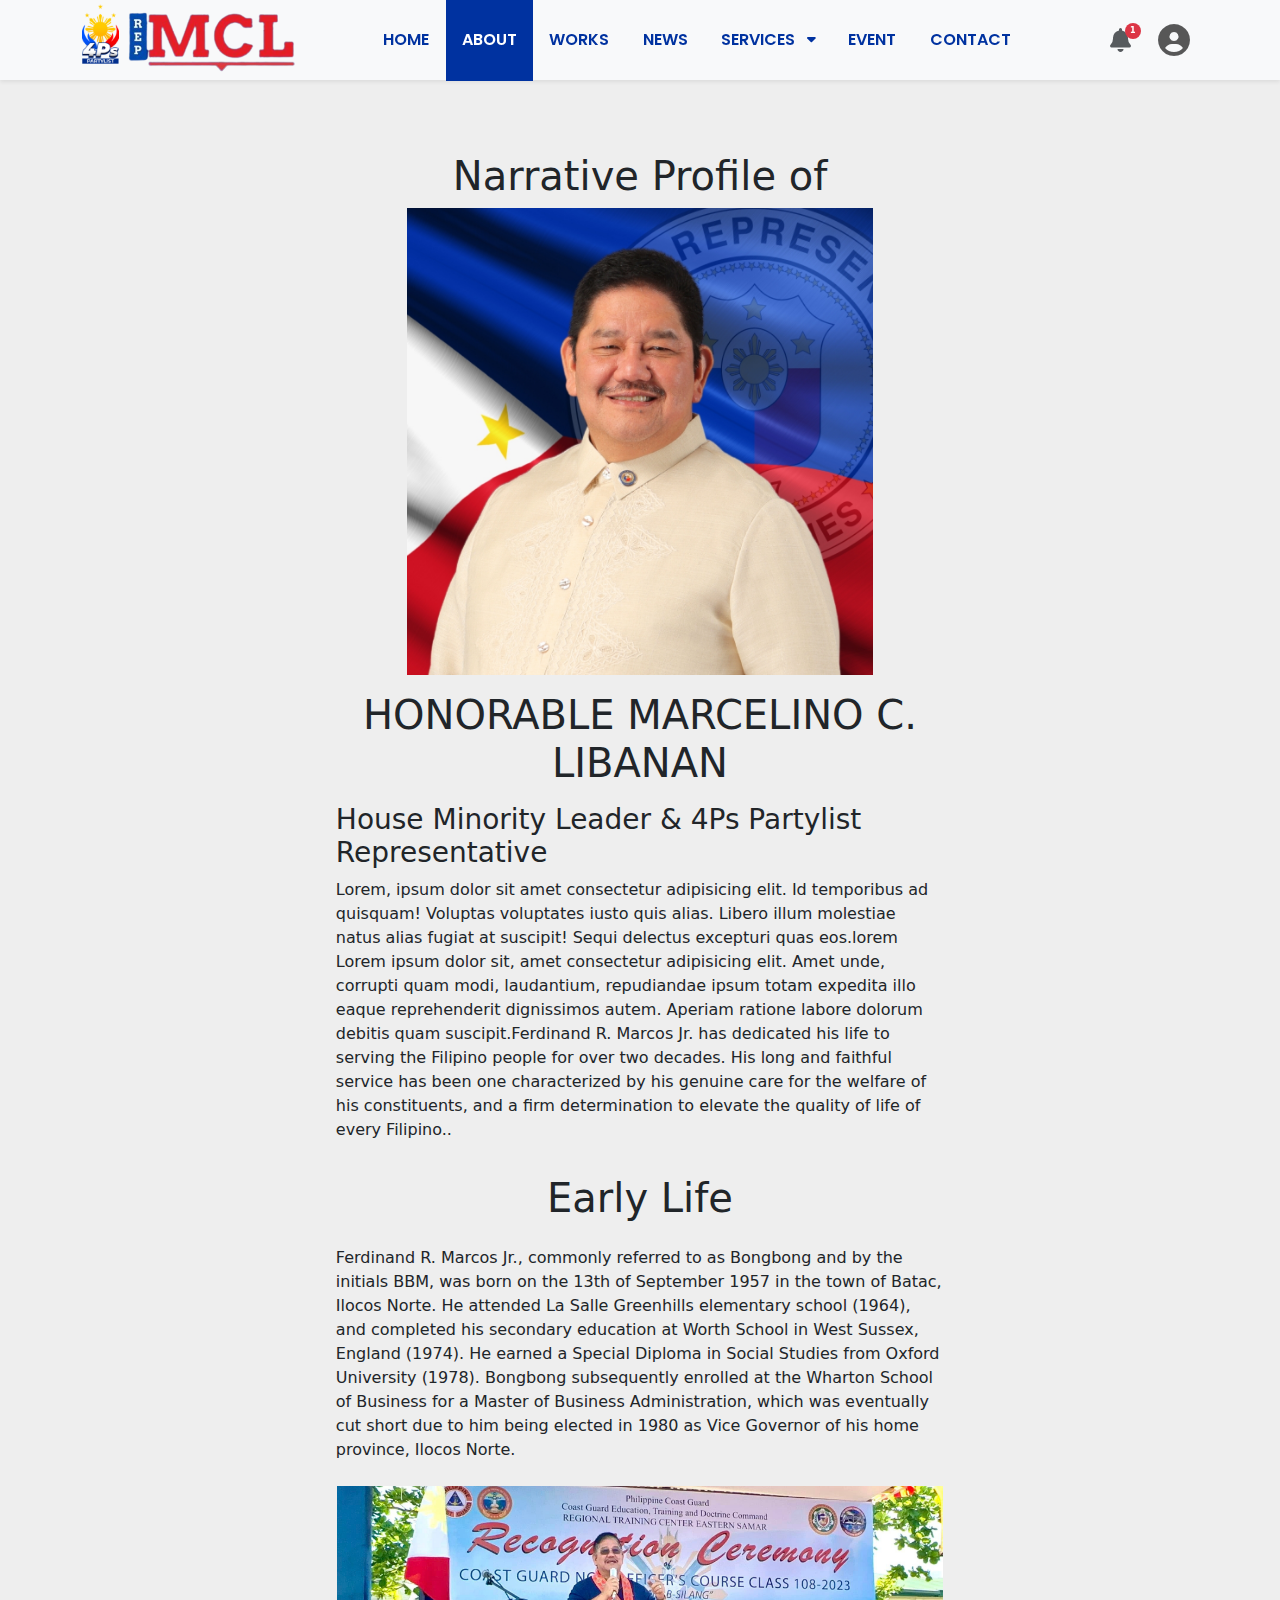
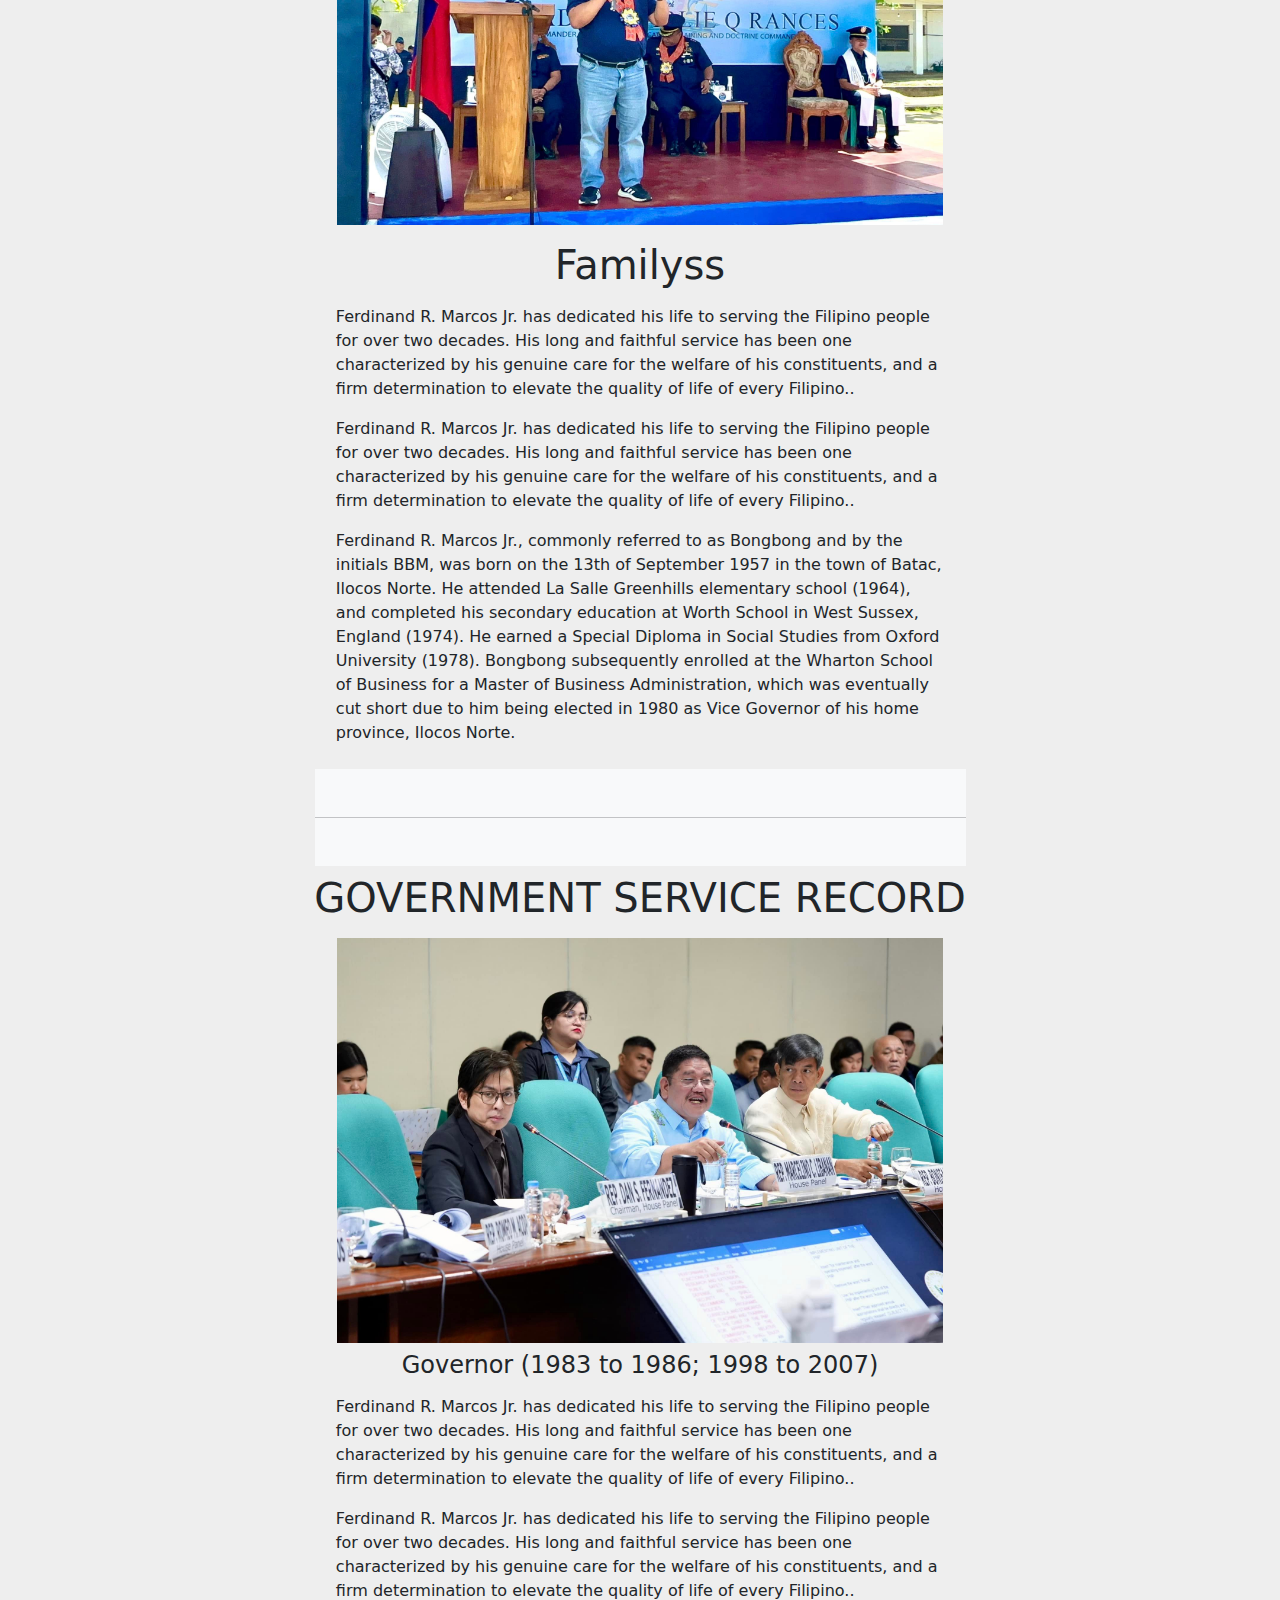
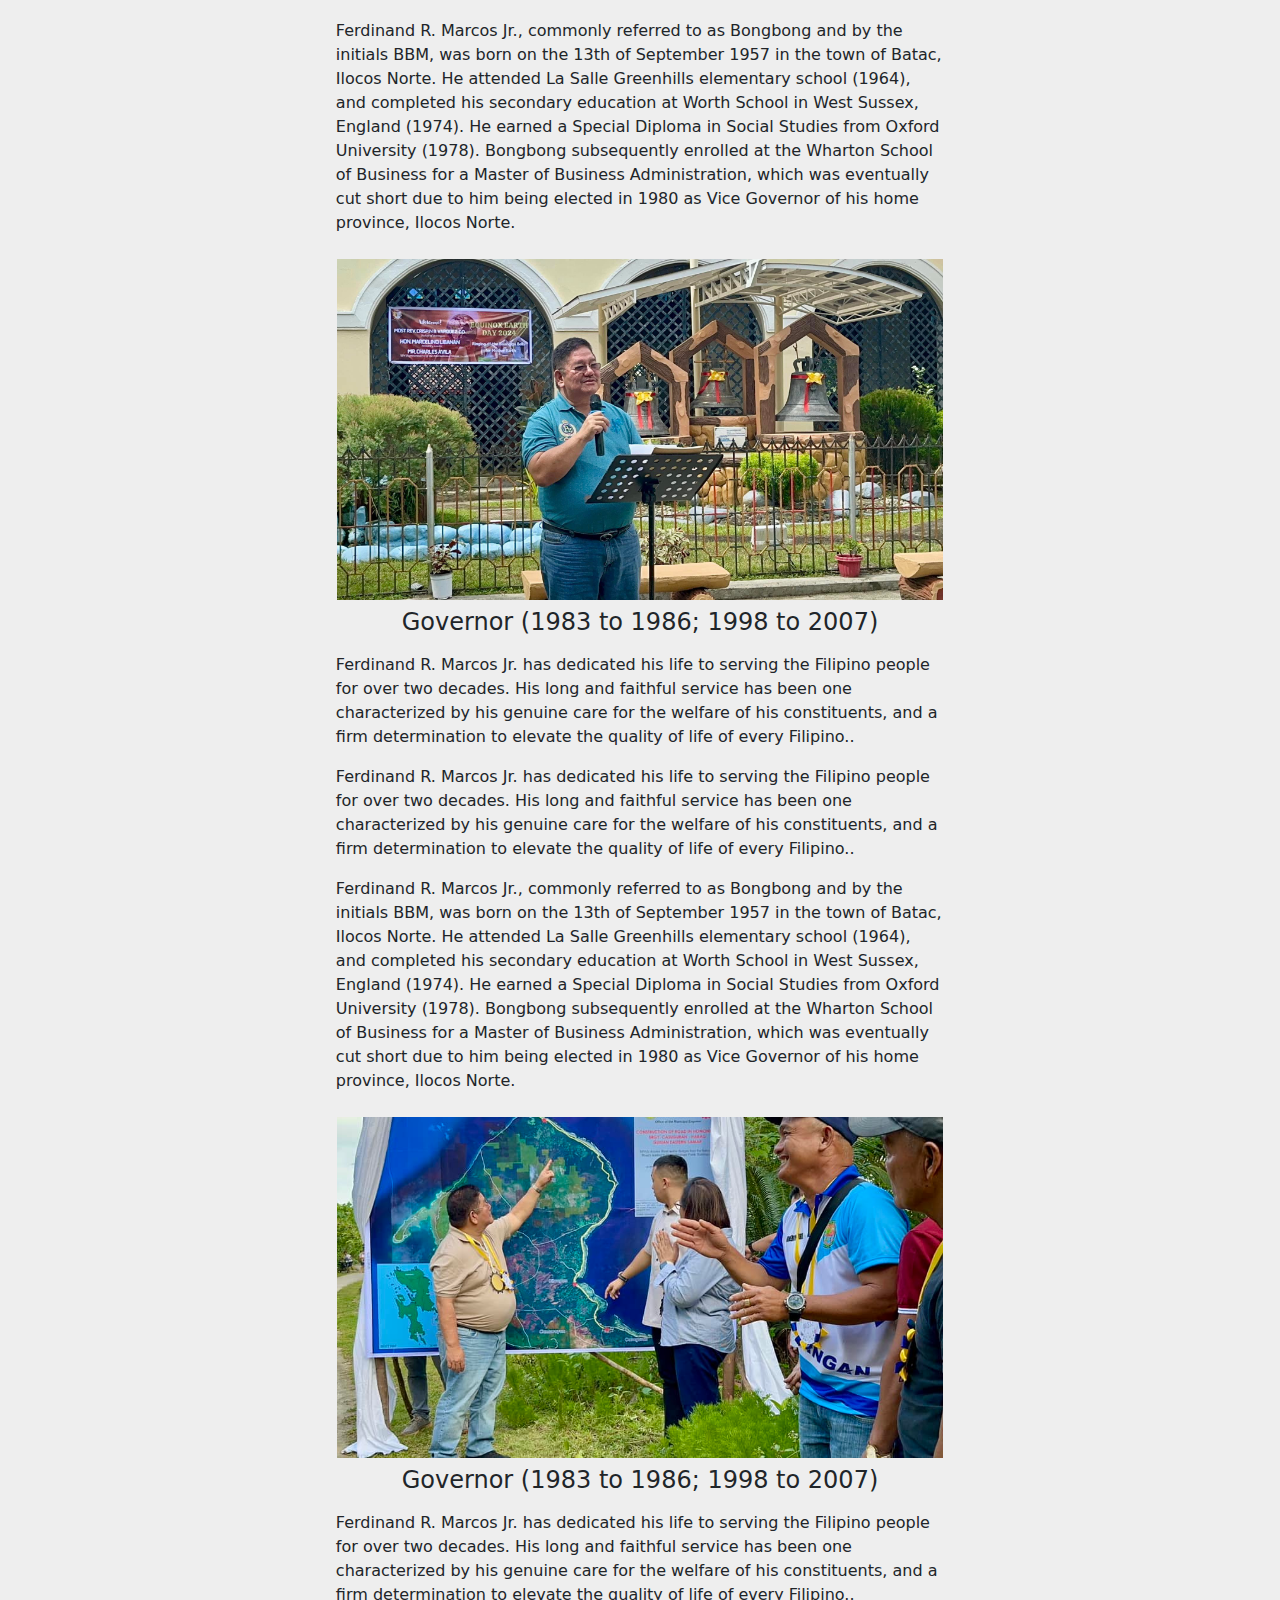
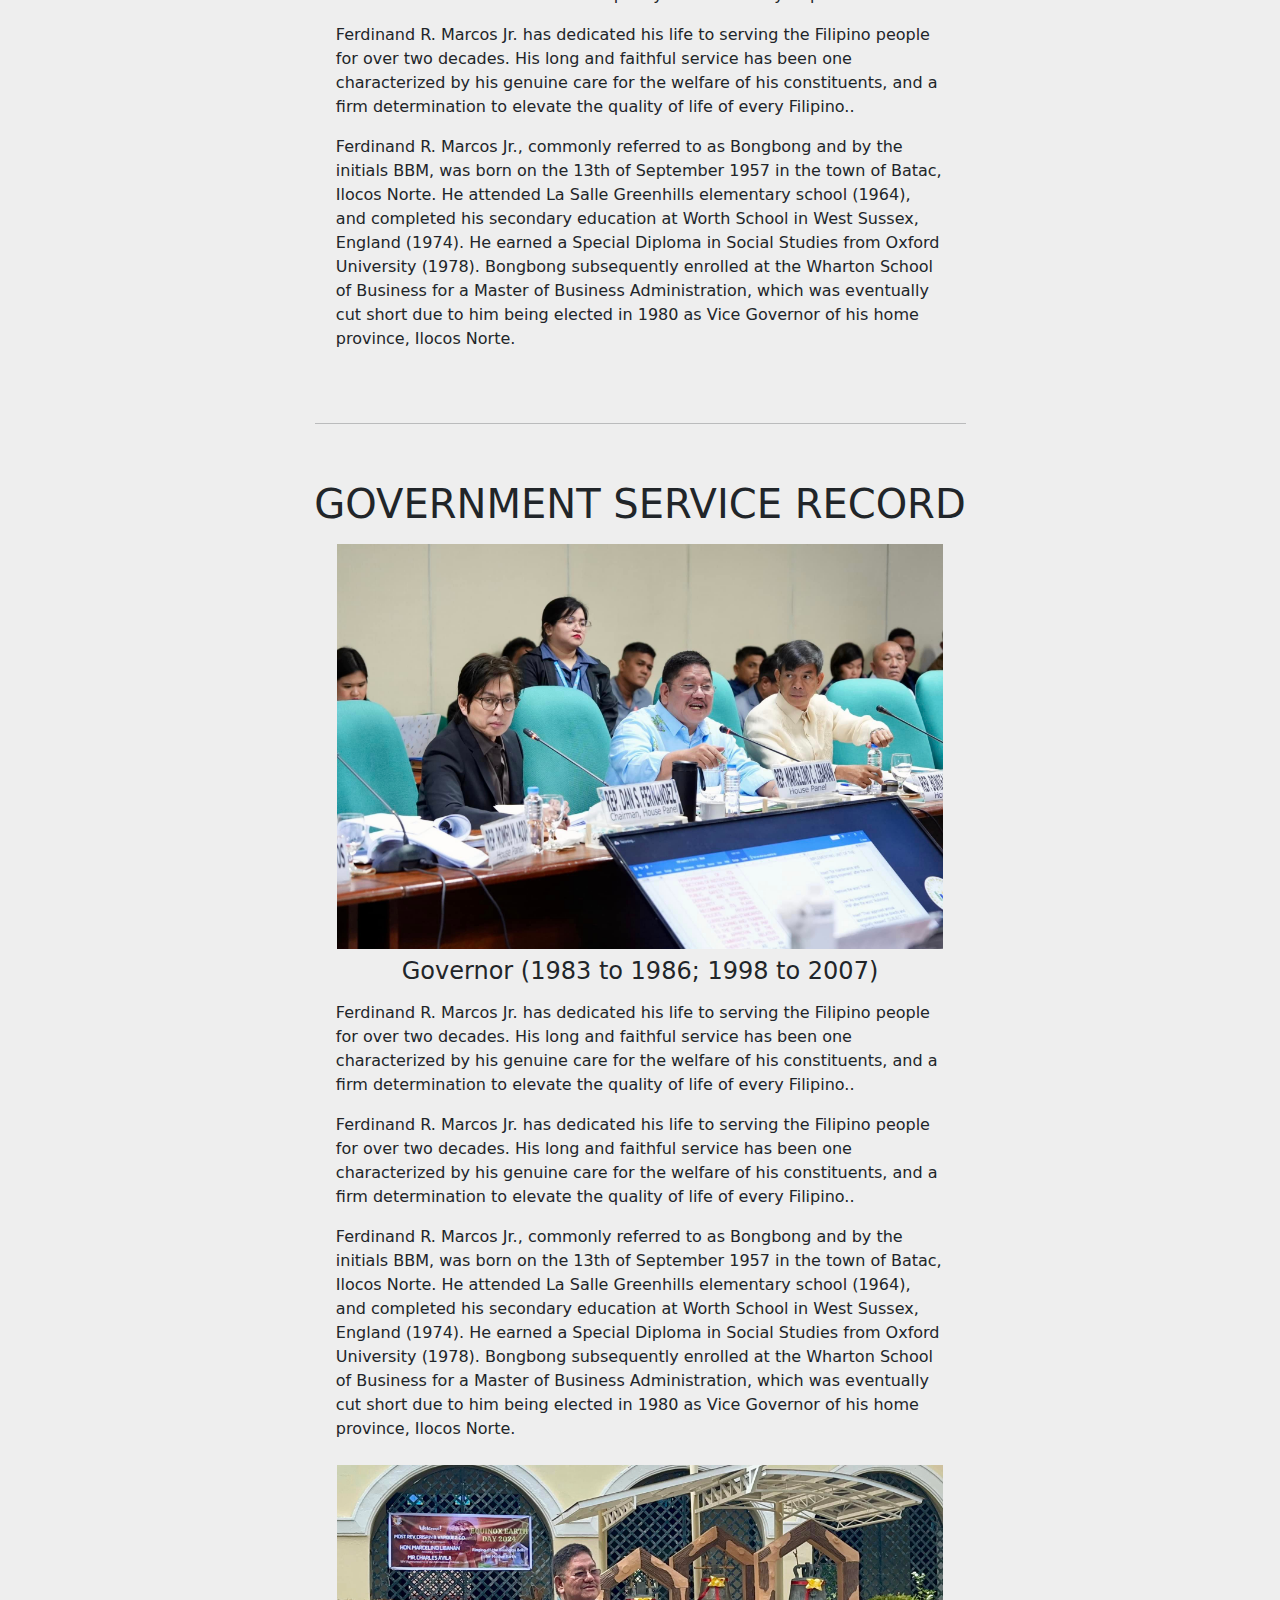
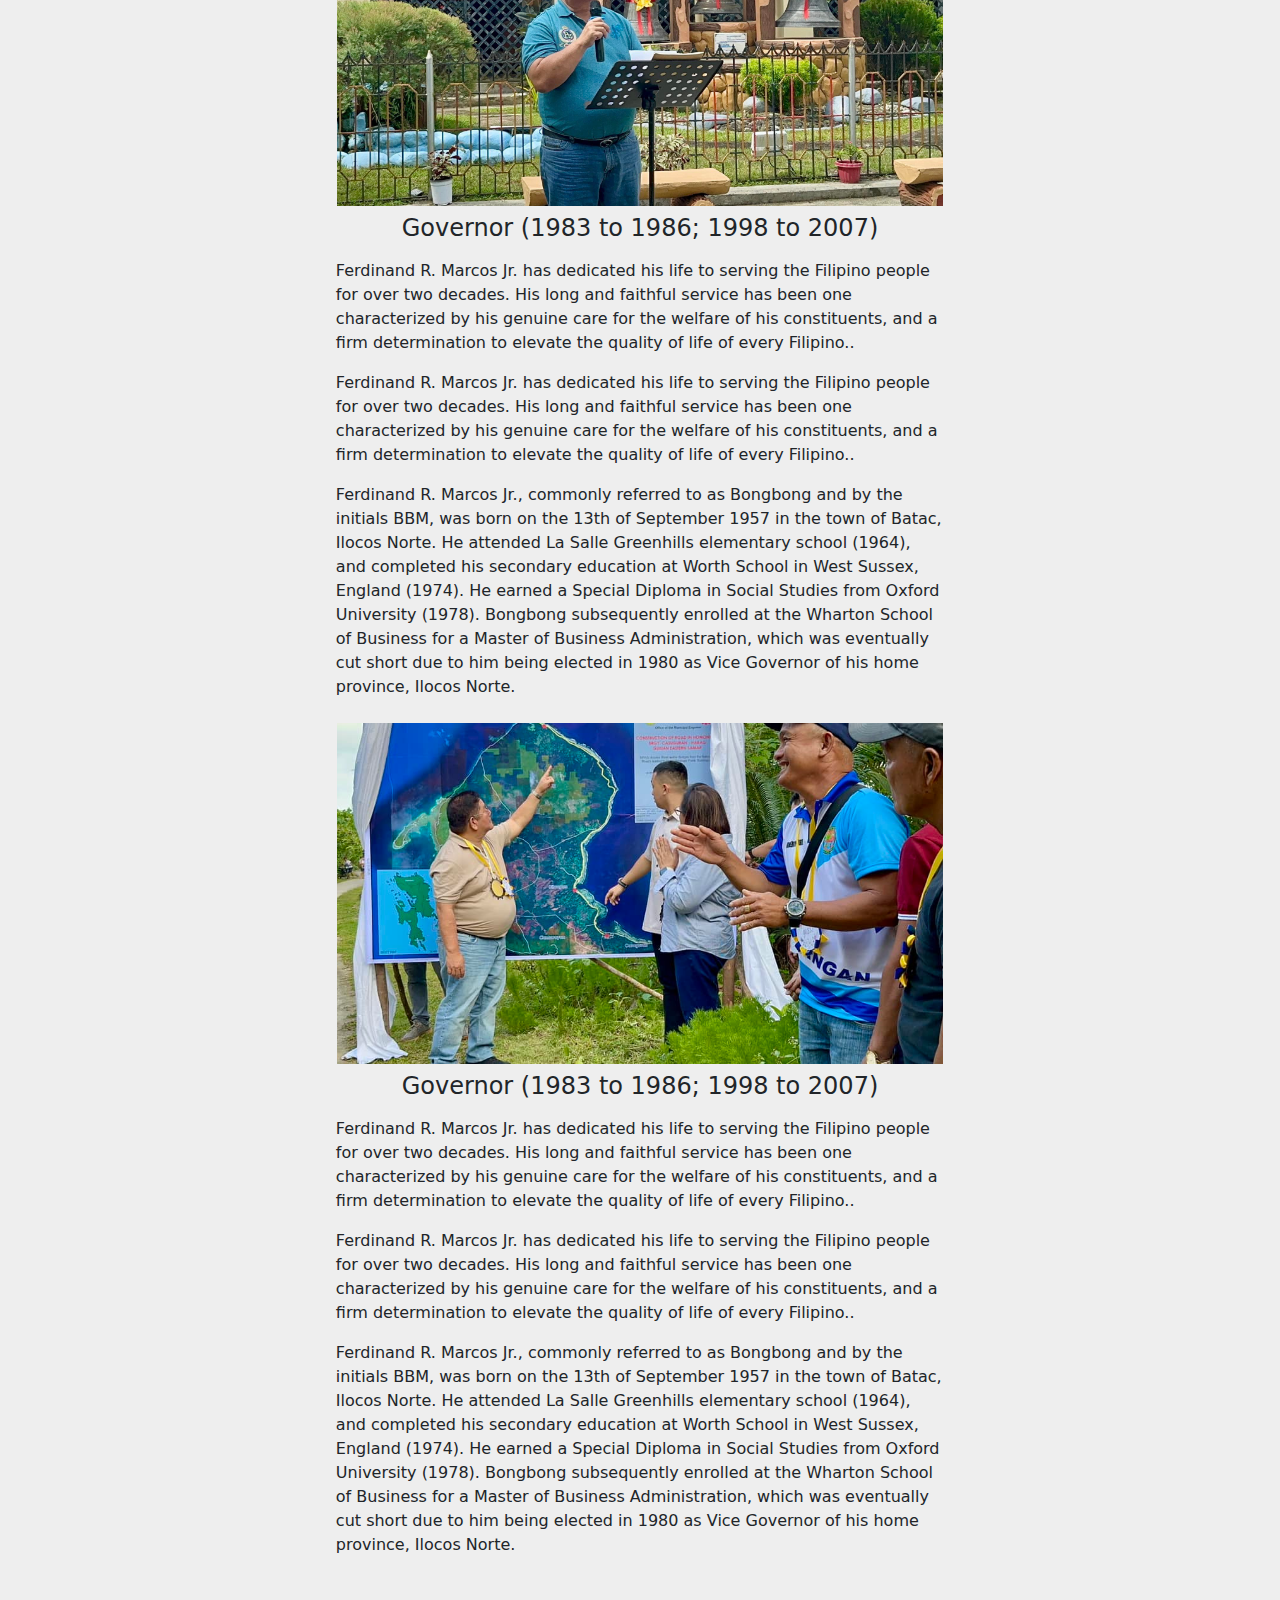
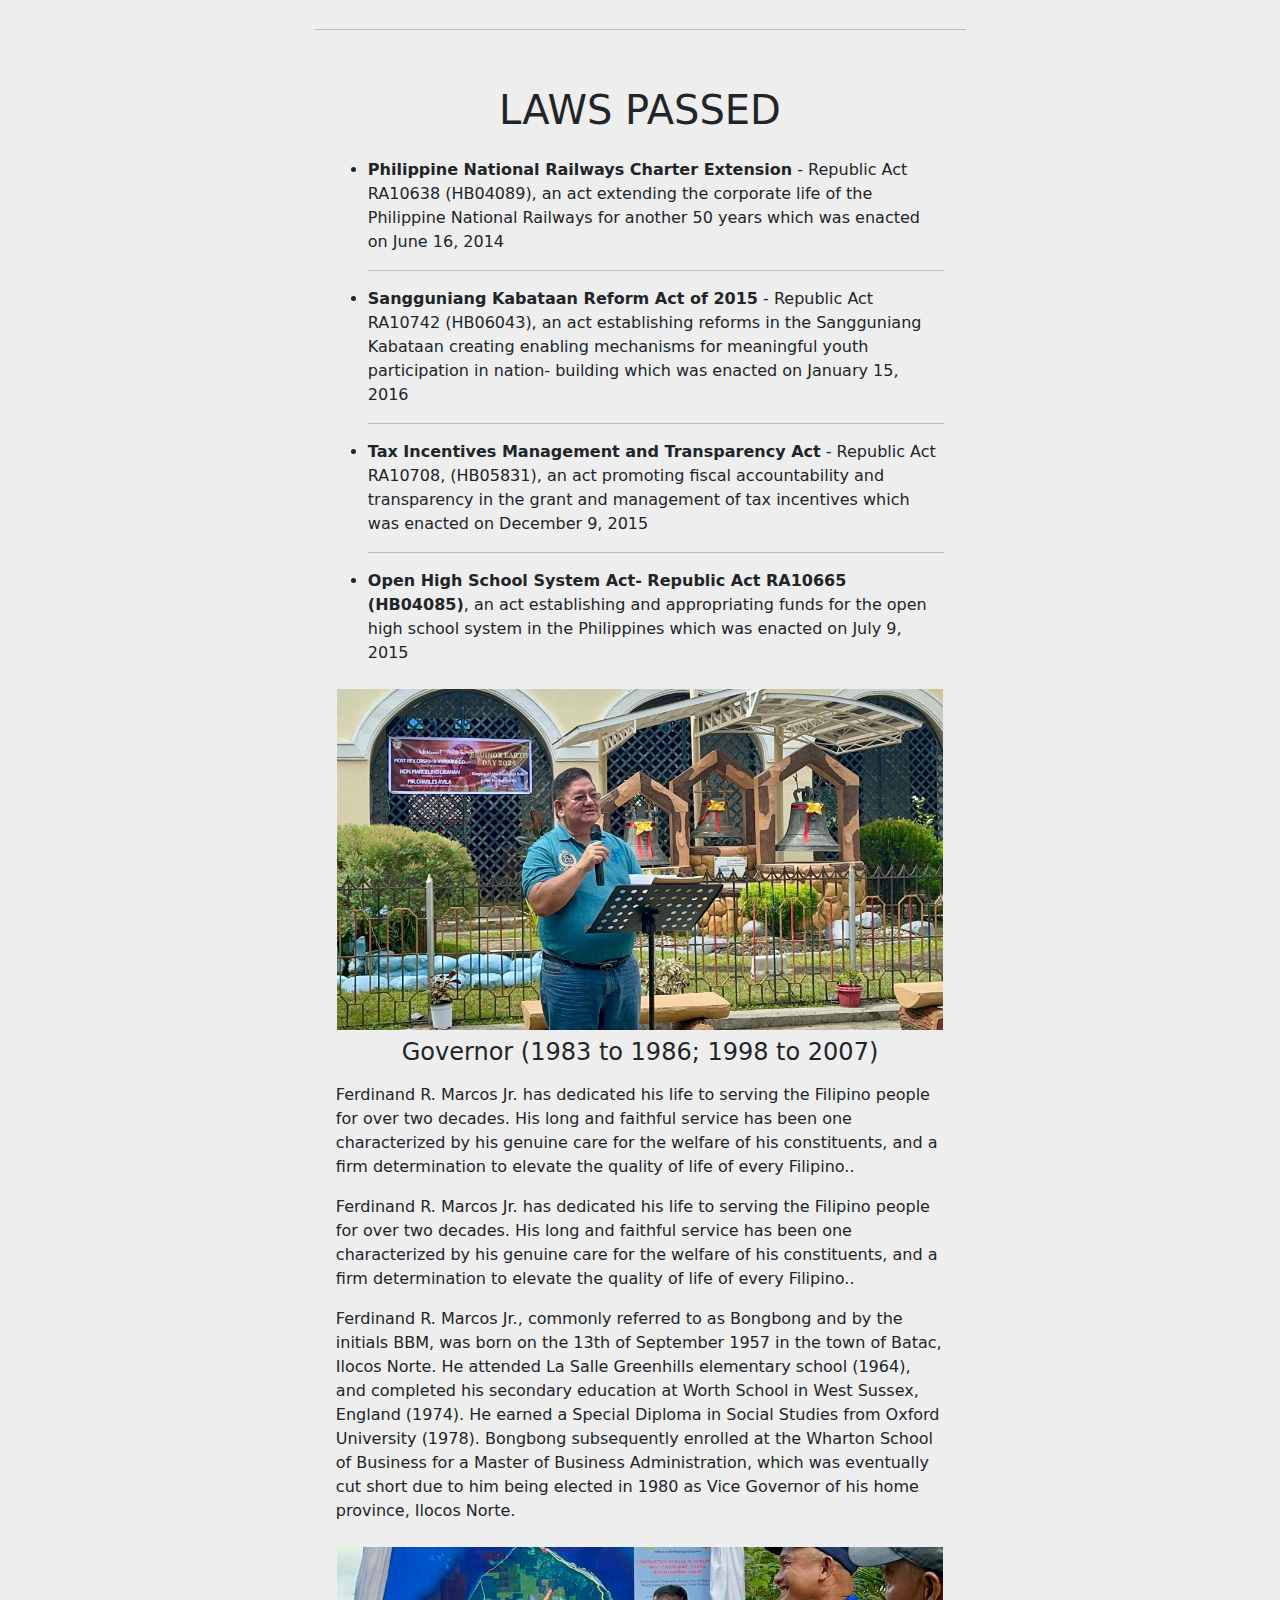
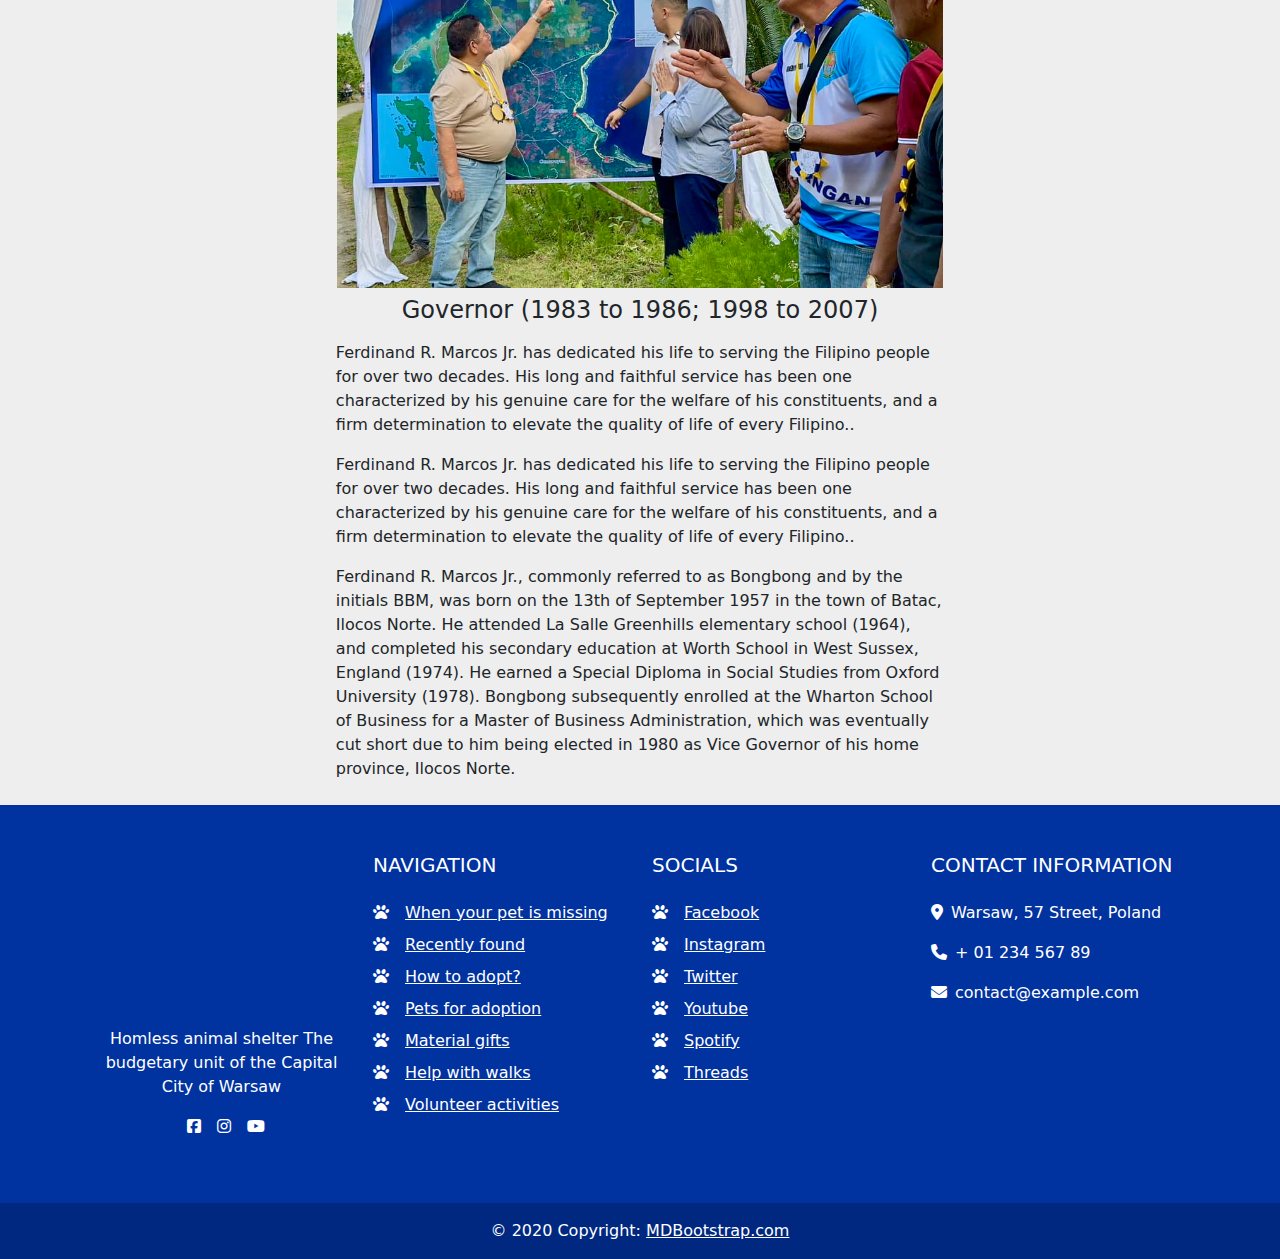
<file: about.html>
<!DOCTYPE html>
<html lang="en">

<head>
    <title>Document</title>
    <meta charset="UTF-8">
    <meta name="viewport" content="width=device-width, initial-scale=1.0">


    <script src="main.js"></script>





    <script src="https://cdnjs.cloudflare.com/ajax/libs/jquery/3.7.1/jquery.min.js"></script>



    <link href="https://cdn.jsdelivr.net/npm/bootstrap@5.3.3/dist/css/bootstrap.min.css" rel="stylesheet">
    <script src="https://cdn.jsdelivr.net/npm/bootstrap@5.3.3/dist/js/bootstrap.bundle.min.js"></script>

    <link rel="stylesheet" href="https://cdnjs.cloudflare.com/ajax/libs/font-awesome/6.5.2/css/all.min.css">
    <link rel="preconnect" href="https://fonts.googleapis.com">
    <link rel="preconnect" href="https://fonts.gstatic.com" crossorigin>
  
    <link rel="stylesheet" type="text/css" href="styles.css" />

    <!-- DANIEL IMPORTED GOOGLE ROBOTO FONT -->
    <link rel="stylesheet" href="https://fonts.googleapis.com/css2?family=Roboto:wght@700&display=swap">


    <!-- Favicons -->
    <!-- <link href="assets/img/favicon.png" rel="icon">
    <link href="assets/img/apple-touch-icon.png" rel="apple-touch-icon"> -->

    <!-- Google Fonts -->
    <link rel="preconnect" href="https://fonts.googleapis.com">
    <link rel="preconnect" href="https://fonts.gstatic.com" crossorigin>
    <!-- SANS -->
    <link href="https://fonts.googleapis.com/css?family=Open+Sans:300,300i,400,400i,600,600i,700,700i|Raleway:300,300i,400,400i,500,500i,600,600i,700,700i|Poppins:300,300i,400,400i,500,500i,600,600i,700,700i" rel="stylesheet">

    <!-- ROBOTO -->
    <link href="https://fonts.googleapis.com/css2?family=Roboto:ital,wght@0,100;0,300;0,400;0,500;0,700;0,900;1,100;1,300;1,400;1,500;1,700;1,900&display=swap" rel="stylesheet">

    <!-- OSWALD -->
    <link href="https://fonts.googleapis.com/css2?family=Oswald:wght@200..700&family=Roboto:ital,wght@0,100;0,300;0,400;0,500;0,700;0,900;1,100;1,300;1,400;1,500;1,700;1,900&display=swap" rel="stylesheet">




    <!-- Vendor CSS Files -->
    <!-- <link href="assets/vendor/animate.css/animate.min.css" rel="stylesheet">
    <link href="assets/vendor/aos/aos.css" rel="stylesheet">
    <link href="assets/vendor/bootstrap/css/bootstrap.min.css" rel="stylesheet">
    <link href="assets/vendor/bootstrap-icons/bootstrap-icons.css" rel="stylesheet">
    <link href="assets/vendor/boxicons/css/boxicons.min.css" rel="stylesheet">
    <link href="assets/vendor/glightbox/css/glightbox.min.css" rel="stylesheet">
    <link href="assets/vendor/remixicon/remixicon.css" rel="stylesheet">
    <link href="assets/vendor/swiper/swiper-bundle.min.css" rel="stylesheet"> -->

    <!-- FONTS -->
    <!-- <link href="https://cdnjs.cloudflare.com/ajax/libs/mdb-ui-kit/7.2.0/mdb.min.css" rel="stylesheet" />     -->




    <!-- <base href="img/"> -->

<style>
    .roboto-thin {
  font-family: "Roboto", sans-serif;
  font-weight: 100;
  font-style: normal;
}

.roboto-light {
  font-family: "Roboto", sans-serif;
  font-weight: 300;
  font-style: normal;
}

.roboto-regular {
  font-family: "Roboto", sans-serif;
  font-weight: 400;
  font-style: normal;
}

.roboto-medium {
  font-family: "Roboto", sans-serif;
  font-weight: 500;
  font-style: normal;
}

.roboto-bold {
  font-family: "Roboto", sans-serif;
  font-weight: 700;
  font-style: normal;
  line-height: normal;
}

.roboto-black {
  font-family: "Roboto", sans-serif;
  font-weight: 900;
  font-style: normal;
}

.roboto-thin-italic {
  font-family: "Roboto", sans-serif;
  font-weight: 100;
  font-style: italic;
}

.roboto-light-italic {
  font-family: "Roboto", sans-serif;
  font-weight: 300;
  font-style: italic;
}

.roboto-regular-italic {
  font-family: "Roboto", sans-serif;
  font-weight: 400;
  font-style: italic;
}

.roboto-medium-italic {
  font-family: "Roboto", sans-serif;
  font-weight: 500;
  font-style: italic;
}

.roboto-bold-italic {
  font-family: "Roboto", sans-serif;
  font-weight: 700;
  font-style: italic;
}

.roboto-black-italic {
  font-family: "Roboto", sans-serif;
  font-weight: 900;
  font-style: italic;
}



.oswald-900> {
  font-family: "Oswald", sans-serif;
  font-optical-sizing: auto;
  font-weight: 900;
  font-style: normal;
}
</style>




</head>

<body style="background-color: rgb(238, 238, 238);">
    <!-- As a link -->
    <nav id="web-nav" class="navbar navbar-expand-lg navbar-light bg-light fixed-top shadow-sm">
        <!-- navbar-expand-lg collapse the item when screen size is less than lg or 992 px -->
        <div class="container-lg container-xxl">
            <!-- Constrain the three column from expanding when screen size is lg or xxl -->

            <!---------------------------->
            <div class="navbar-nav navbar-brand">
                <!-- First column: logo -->
                <a class="mb-2" href="#">
                    <img src="img/4Ps_Party_list_Logo_6.png" alt="4Ps Party list logo"
                        style="width: 37px; height: 60px;">
                </a>
                <a class="" href="#">
                    <img src="img/MCL_Logo_5.png" alt="MCL logo" style="width: 180px; height: 73px;">
                </a>
            </div>
            <!---------------------------->

            <!---------------------------->
            <!-- Second column: 6 items -->
            <ul class="navbar-nav">
                <li id="nav-item-2" class="nav-item">
                    <a class="dropdown-item dropdown-item-1 " aria-current="page" href="#">HOME</a>
                </li>
                <li id="nav-item-1" class="nav-item">
                    <a class="dropdown-item dropdown-item-1 active" aria-current="page" href="about.html">ABOUT</a>
                </li>
                <li id="nav-item-1" class="nav-item">
                    <a class="dropdown-item dropdown-item-1" href="#">WORKS</a>
                </li>
                <li id="nav-item-2" class="nav-item">
                    <a class="dropdown-item dropdown-item-1" href="News.html">NEWS</a>
                </li>
                <li id="nav-item-1" class="nav-item dropdown">
                    <a id="p2" class="dropdown-item" href="#" data-bs-toggle="" aria-expanded="false">
                        SERVICES
                        <i class="fa fa-caret-down fa-sm ms-2"></i>
                    </a>
                    <ul id="p1" class="dropdown-menu rounded-0 p-0">
                        <li><a class="dropdown-item dropdown-item-1 rounded-0" href="#">Medical Assistance</a></li>
                        <li><a class="dropdown-item dropdown-item-1" href="#">Educational Assistance</a></li>
                        <li><a class="dropdown-item dropdown-item-1" href="#">Burial Assistance</a></li>
                        <li><a class="dropdown-item dropdown-item-1 rounded-0" href="#">Something else here</a></li>
                    </ul>
                </li>
                <li id="nav-item-1" class="nav-item">
                    <a class="dropdown-item dropdown-item-1" href="#">EVENT</a>
                </li>
                <li id="nav-item-3" class="nav-item">
                    <a class="dropdown-item dropdown-item-1" href="#">CONTACT</a>
                </li>
            </ul>
            <!---------------------------->

            <!---------------------------->
            <!-- Third column: notification and account icons -->
            <div class="navbar-nav">

                <!---------------------------->
                <!-- Notifications -->
                <div class="dropdown">
                    <a data-mdb-dropdown-init class="nav-link text-reset hidden-arrow" href="#"
                        id="navbarDropdownMenuLink" role="button" aria-expanded="false">

                        <span class="fa-stack fa-1x" data-count="1">
                            <i class="fas fa-bell fa-xl mx-2 mt-3 text-muted"></i>
                        </span>

                    </a>

                    <ul class="dropdown-menu dropdown-menu-end p-0" aria-labelledby="navbarDropdownMenuLink">
                        <li>
                            <a class="dropdown-item rounded-top-1" href="#">Some news</a>
                        </li>
                        <li>
                            <a class="dropdown-item" href="#">Another news</a>
                        </li>
                        <li>
                            <a class="dropdown-item rounded-bottom-1" href="#">Something else here</a>
                        </li>
                    </ul>
                </div>
                <!---------------------------->

                <!---------------------------->
                <!-- Avatar -->
                <div class="dropdown">
                    <a data-mdb-dropdown-init class="nav-link d-flex align-items-center hidden-arrow" href="#"
                        id="navbarDropdownMenuAvatar" role="button" aria-expanded="false">
                        <!-- <img src="https://mdbcdn.b-cdn.net/img/new/avatars/2.webp" class="rounded-circle" height="25" alt="Black and White Portrait of a Man" loading="lazy" /> -->
                        <i class="fas fa-circle-user fa-2x" aria-hidden="true"></i>
                    </a>
                    <ul class="dropdown-menu dropdown-menu-end p-0" aria-labelledby="navbarDropdownMenuAvatar">
                        <li>
                            <a class="dropdown-item rounded-top-1" href="#">My profile</a>
                        </li>
                        <li>
                            <a class="dropdown-item" href="#">Settings</a>
                        </li>
                        <li>
                            <a class="dropdown-item rounded-bottom-1" href="#">Logout</a>
                        </li>
                    </ul>
                </div>
                <!---------------------------->

            </div>
            <!---------------------------->

        </div>

    </nav>

    <!------------------------------------>


    <!----------------------------------->
    <nav id="mobile-nav" class="navbar navbar-light bg-light fixed-top">
        <div class="container-fluid" style="margin-top: -0.7rem;">

            <button class="navbar-toggler m-2" type="button" data-bs-toggle="offcanvas"
                data-bs-target="#offcanvasNavbar" aria-controls="offcanvasNavbar" aria-label="Toggle navigation">
                <span class="navbar-toggler-icon"></span>
            </button>

            <!---------------------------->
            <!-- First column: logo -->
            <div id="logo-mb-view" class="navbar-nav d-flex flex-row navbar-brand ms-3">
                <a class="mb-2" href="#">
                    <img src="img/4Ps_Party_list_Logo_6.png" alt="4Ps Party list logo"
                        style="width: 37px; height: 60px;">
                </a>
                <a class="" href="#">
                    <img src="img/MCL_Logo_5.png" alt="MCL logo" style="width: 180px; height: 73px;">
                </a>
            </div>
            <!---------------------------->

            <!---------------------------->
            <!-- Third column: notification and account icons -->
            <div class="navbar-nav d-flex flex-row">

                <!---------------------------->
                <!-- Notifications -->
                <div id="notif-mb-view" class="dropdown">
                    <a data-mdb-dropdown-init class="nav-link text-reset hidden-arrow p-2" href="#"
                        id="navbarDropdownMenuLink" role="button" aria-expanded="false">

                        <span class="fa-stack fa-1x" data-count="1">
                            <i class="fas fa-bell fa-xl mx-2 mt-3 text-muted"></i>
                        </span>

                    </a>

                    <ul class="dropdown-menu dropdown-menu-end p-0" aria-labelledby="navbarDropdownMenuLink">
                        <li>
                            <a class="dropdown-item rounded-top-1" href="#">Some news</a>
                        </li>
                        <li>
                            <a class="dropdown-item" href="#">Another news</a>
                        </li>
                        <li>
                            <a class="dropdown-item rounded-bottom-1" href="#">Something else here</a>
                        </li>
                    </ul>
                </div>
                <!---------------------------->

                <!---------------------------->
                <!-- Avatar -->
                <div id="avatar-mb-view" class="dropdown">
                    <a data-mdb-dropdown-init class="nav-link d-flex align-items-center hidden-arrow p-2" href="#"
                        id="navbarDropdownMenuAvatar" role="button" aria-expanded="false">
                        <!-- <img src="https://mdbcdn.b-cdn.net/img/new/avatars/2.webp" class="rounded-circle" height="25" alt="Black and White Portrait of a Man" loading="lazy" /> -->
                        <i class="fas fa-circle-user fa-2x" aria-hidden="true"></i>
                    </a>
                    <ul class="dropdown-menu dropdown-menu-end p-0" aria-labelledby="navbarDropdownMenuAvatar">
                        <li>
                            <a class="dropdown-item rounded-top-1" href="#">My profile</a>
                        </li>
                        <li>
                            <a class="dropdown-item" href="#">Settings</a>
                        </li>
                        <li>
                            <a class="dropdown-item rounded-bottom-1" href="#">Logout</a>
                        </li>
                    </ul>
                </div>
                <!---------------------------->

            </div>
            <!---------------------------->

            <!---------------------------->
            <!-- Second column: 6 items -->
            <div class="offcanvas offcanvas-start" tabindex="-1" id="offcanvasNavbar"
                aria-labelledby="offcanvasNavbarLabel">

                <div class="offcanvas-header">
                    <h5 class="offcanvas-title" id="offcanvasNavbarLabel">Navigation link</h5>
                    <button type="button" class="btn-close" data-bs-dismiss="offcanvas" aria-label="Close"></button>
                </div>

                <div class="offcanvas-body">

                    <ul class="navbar-nav justify-content-end flex-grow-1 pe-3">
                    <!-- <ul class="navbar-nav">     -->
                        <li class="nav-item">
                            <a class="nav-link" aria-current="page" href="#">HOME</a>
                        </li>

                        <li class="nav-item">
                            <a class="nav-link" aria-current="page" href="#">ABOUT</a>
                        </li>

                        <li class="nav-item">
                            <a class="nav-link" href="#">WORKS</a>
                        </li>

                        <li class="nav-item">
                            <a class="nav-link" href="#">NEWS</a>
                        </li>

                        <li class="nav-item dropdown">
                            <a class="nav-link" href="#" role="button" data-bs-toggle="dropdown" aria-expanded="false">
                                SERVICES
                                <i class="fa fa-caret-down fa-sm ms-2"></i>
                            </a>
                            <ul class="dropdown-menu p-0">
                                <li><a class="dropdown-item rounded-top-1" href="#">Medical Assistance</a></li>
                                <li><a class="dropdown-item" href="#">Educational Assistance</a></li>
                                <li><a class="dropdown-item" href="#">Burial Assistance</a></li>
                                <li><a class="dropdown-item rounded-bottom-1" href="#">Something else here</a></li>
                            </ul>
                        </li>

                        <li class="nav-item">
                            <a class="nav-link" href="#">EVENT</a>
                        </li>

                        <li class="nav-item">
                            <a class="nav-link" href="#">CONTACT</a>
                        </li>

                        <li id="sm-mb-view-notif" class="nav-item">
                            <a class="nav-link" href="#">NOTIFICATION</a>
                        </li>

                        <li id="sm-mb-view-acct" class="nav-item">
                            <a class="nav-link" href="#">ACCOUNT</a>
                        </li>
                    </ul>

                </div>

            </div>
            <!---------------------------->

        </div>
    </nav>
        
        ABOUT INTRO
        
        <div class="container d-flex flex-column justify-content-center  align-items-center" style="margin-top: 8rem;">
    
          <!-- section1 -->

        <section class="px-3 row d-flex justify-content-center align-items-center ">
            <h1 class=" text-center">Narrative Profile of</h1>
    
            <div class="col-12 col-lg-7 col-md-9 d-flex align-items-center justify-content-center">
    
                <img src="img/pfp/mclpfp.jpg" class="w-75" alt="">
            </div>
    
            <div class="row d-flex justify-content-center align-items-center">
                <div class="col-12 col-sm-10 my-2 col-md-9 col-lg-7 d-flex flex-column align-items-center justify-content-center">
                    <h1 class="text-center py-2">HONORABLE MARCELINO C. LIBANAN</h1>
                    <h3>House Minority Leader & 4Ps Partylist Representative</h3>
                    <p>Lorem, ipsum dolor sit amet consectetur adipisicing elit. Id temporibus ad quisquam! Voluptas voluptates iusto quis alias. Libero illum molestiae natus alias fugiat at suscipit! Sequi delectus excepturi quas eos.lorem Lorem ipsum dolor sit, amet consectetur adipisicing elit. Amet unde, corrupti quam modi, laudantium, repudiandae ipsum totam expedita illo eaque reprehenderit dignissimos autem. Aperiam ratione labore dolorum debitis quam suscipit.Ferdinand R. Marcos Jr. has dedicated his life to serving the Filipino people for over two decades.  His long and faithful service has been one characterized by his genuine care for the welfare of his constituents, and a firm determination to elevate the quality of life of every Filipino..</p>
    
                    <h1 class="text-center py-3">Early Life
                    </h1>
                    <p>Ferdinand R. Marcos Jr., commonly referred to as Bongbong and by the initials BBM, was born on the 13th of September 1957 in the town of Batac, Ilocos Norte.  He attended La Salle Greenhills elementary school (1964), and completed his secondary education at Worth School in West Sussex, England (1974).  He earned a Special Diploma in Social Studies from Oxford University (1978).  Bongbong subsequently enrolled at the Wharton School of Business for a Master of Business Administration, which was eventually cut short due to him being elected in 1980 as Vice Governor of his home province, Ilocos Norte.</p>
                </div>
                </div>
    
        
        </section>


        <!-- section2 -->

        <section class="px-3 row d-flex justify-content-center align-items-center ">
          


          <div class="col-12 col-lg-7 col-md-9 d-flex align-items-center justify-content-center">
  
              <img src="img/News/news1.jpg" class="w-100 px-2" alt="">
          </div>
  
          <div class="row d-flex justify-content-center align-items-center">
              <div class="col-12 col-sm-10 my-2 col-md-9 col-lg-7 d-flex flex-column align-items-center justify-content-center">
                  <h1 class="text-center py-2">Familyss</h1>
                  <p>Ferdinand R. Marcos Jr. has dedicated his life to serving the Filipino people for over two decades.  His long and faithful service has been one characterized by his genuine care for the welfare of his constituents, and a firm determination to elevate the quality of life of every Filipino..</p>

                  <p>Ferdinand R. Marcos Jr. has dedicated his life to serving the Filipino people for over two decades.  His long and faithful service has been one characterized by his genuine care for the welfare of his constituents, and a firm determination to elevate the quality of life of every Filipino..</p>

                  <p>Ferdinand R. Marcos Jr., commonly referred to as Bongbong and by the initials BBM, was born on the 13th of September 1957 in the town of Batac, Ilocos Norte.  He attended La Salle Greenhills elementary school (1964), and completed his secondary education at Worth School in West Sussex, England (1974).  He earned a Special Diploma in Social Studies from Oxford University (1978).  Bongbong subsequently enrolled at the Wharton School of Business for a Master of Business Administration, which was eventually cut short due to him being elected in 1980 as Vice Governor of his home province, Ilocos Norte.</p>
  
              </div>
            </div>
  
      
          </section>

          <div class="bg-light col-12 col-lg-7 col-md-9 d-flex flex-column justify-content-center">
            <hr class="my-5">
          </div>

          <section class="px-3 row d-flex justify-content-center align-items-center ">
          
            <h1 class="text-center py-2">GOVERNMENT SERVICE RECORD</h1>


            <div class="col-12 col-lg-7 col-md-9 d-flex align-items-center justify-content-center">
    
                <img src="img/News/news7.jpg" class="w-100 px-2" alt="">
            </div>
    
            <div class="row d-flex justify-content-center align-items-center">
              
                <div class="col-12 col-sm-10 my-2 col-md-9 col-lg-7 d-flex flex-column align-items-center justify-content-center">
                  <h4 class="mb-3">Governor (1983 to 1986; 1998 to 2007)</h4>
                    
                    <p>Ferdinand R. Marcos Jr. has dedicated his life to serving the Filipino people for over two decades.  His long and faithful service has been one characterized by his genuine care for the welfare of his constituents, and a firm determination to elevate the quality of life of every Filipino..</p>
  
                    <p>Ferdinand R. Marcos Jr. has dedicated his life to serving the Filipino people for over two decades.  His long and faithful service has been one characterized by his genuine care for the welfare of his constituents, and a firm determination to elevate the quality of life of every Filipino..</p>
  
                    <p>Ferdinand R. Marcos Jr., commonly referred to as Bongbong and by the initials BBM, was born on the 13th of September 1957 in the town of Batac, Ilocos Norte.  He attended La Salle Greenhills elementary school (1964), and completed his secondary education at Worth School in West Sussex, England (1974).  He earned a Special Diploma in Social Studies from Oxford University (1978).  Bongbong subsequently enrolled at the Wharton School of Business for a Master of Business Administration, which was eventually cut short due to him being elected in 1980 as Vice Governor of his home province, Ilocos Norte.</p>
    
                </div>
              </div>
    
              <div class="col-12 col-lg-7 col-md-9 d-flex align-items-center justify-content-center">
    
                <img src="img/News/news4.jpg" class="w-100 px-2" alt="">
            </div>
    
            <div class="row d-flex justify-content-center align-items-center">
              
                <div class="col-12 col-sm-10 my-2 col-md-9 col-lg-7 d-flex flex-column align-items-center justify-content-center">
                  <h4 class="mb-3">Governor (1983 to 1986; 1998 to 2007)</h4>
                    
                    <p>Ferdinand R. Marcos Jr. has dedicated his life to serving the Filipino people for over two decades.  His long and faithful service has been one characterized by his genuine care for the welfare of his constituents, and a firm determination to elevate the quality of life of every Filipino..</p>
  
                    <p>Ferdinand R. Marcos Jr. has dedicated his life to serving the Filipino people for over two decades.  His long and faithful service has been one characterized by his genuine care for the welfare of his constituents, and a firm determination to elevate the quality of life of every Filipino..</p>
  
                    <p>Ferdinand R. Marcos Jr., commonly referred to as Bongbong and by the initials BBM, was born on the 13th of September 1957 in the town of Batac, Ilocos Norte.  He attended La Salle Greenhills elementary school (1964), and completed his secondary education at Worth School in West Sussex, England (1974).  He earned a Special Diploma in Social Studies from Oxford University (1978).  Bongbong subsequently enrolled at the Wharton School of Business for a Master of Business Administration, which was eventually cut short due to him being elected in 1980 as Vice Governor of his home province, Ilocos Norte.</p>
    
                </div>
              </div>

              <div class="col-12 col-lg-7 col-md-9 d-flex align-items-center justify-content-center">
    
                <img src="img/News/news5.jpg" class="w-100 px-2" alt="">
            </div>
    
            <div class="row d-flex justify-content-center align-items-center">
              
                <div class="col-12 col-sm-10 my-2 col-md-9 col-lg-7 d-flex flex-column align-items-center justify-content-center">
                  <h4 class="mb-3">Governor (1983 to 1986; 1998 to 2007)</h4>
                    
                    <p>Ferdinand R. Marcos Jr. has dedicated his life to serving the Filipino people for over two decades.  His long and faithful service has been one characterized by his genuine care for the welfare of his constituents, and a firm determination to elevate the quality of life of every Filipino..</p>
  
                    <p>Ferdinand R. Marcos Jr. has dedicated his life to serving the Filipino people for over two decades.  His long and faithful service has been one characterized by his genuine care for the welfare of his constituents, and a firm determination to elevate the quality of life of every Filipino..</p>
  
                    <p>Ferdinand R. Marcos Jr., commonly referred to as Bongbong and by the initials BBM, was born on the 13th of September 1957 in the town of Batac, Ilocos Norte.  He attended La Salle Greenhills elementary school (1964), and completed his secondary education at Worth School in West Sussex, England (1974).  He earned a Special Diploma in Social Studies from Oxford University (1978).  Bongbong subsequently enrolled at the Wharton School of Business for a Master of Business Administration, which was eventually cut short due to him being elected in 1980 as Vice Governor of his home province, Ilocos Norte.</p>
    
                </div>
              </div>
        
            </section>


            </section>

          <div class="   col-12 col-lg-7 col-md-9 d-flex flex-column justify-content-center">
            <hr class="my-5">
          </div>

      

    





    <!-- section3 -->
    <section class="px-3 row d-flex justify-content-center align-items-center ">
    
      <h1 class="text-center py-2">GOVERNMENT SERVICE RECORD</h1>


      <div class="col-12 col-lg-7 col-md-9 d-flex align-items-center justify-content-center">

          <img src="img/News/news7.jpg" class="w-100 px-2" alt="">
      </div>

      <div class="row d-flex justify-content-center align-items-center">
        
          <div class="col-12 col-sm-10 my-2 col-md-9 col-lg-7 d-flex flex-column align-items-center justify-content-center">
            <h4 class="mb-3">Governor (1983 to 1986; 1998 to 2007)</h4>
              
              <p>Ferdinand R. Marcos Jr. has dedicated his life to serving the Filipino people for over two decades.  His long and faithful service has been one characterized by his genuine care for the welfare of his constituents, and a firm determination to elevate the quality of life of every Filipino..</p>

              <p>Ferdinand R. Marcos Jr. has dedicated his life to serving the Filipino people for over two decades.  His long and faithful service has been one characterized by his genuine care for the welfare of his constituents, and a firm determination to elevate the quality of life of every Filipino..</p>

              <p>Ferdinand R. Marcos Jr., commonly referred to as Bongbong and by the initials BBM, was born on the 13th of September 1957 in the town of Batac, Ilocos Norte.  He attended La Salle Greenhills elementary school (1964), and completed his secondary education at Worth School in West Sussex, England (1974).  He earned a Special Diploma in Social Studies from Oxford University (1978).  Bongbong subsequently enrolled at the Wharton School of Business for a Master of Business Administration, which was eventually cut short due to him being elected in 1980 as Vice Governor of his home province, Ilocos Norte.</p>

          </div>
        </div>

        <div class="col-12 col-lg-7 col-md-9 d-flex align-items-center justify-content-center">

          <img src="img/News/news4.jpg" class="w-100 px-2" alt="">
      </div>

      <div class="row d-flex justify-content-center align-items-center">
        
          <div class="col-12 col-sm-10 my-2 col-md-9 col-lg-7 d-flex flex-column align-items-center justify-content-center">
            <h4 class="mb-3">Governor (1983 to 1986; 1998 to 2007)</h4>
              
              <p>Ferdinand R. Marcos Jr. has dedicated his life to serving the Filipino people for over two decades.  His long and faithful service has been one characterized by his genuine care for the welfare of his constituents, and a firm determination to elevate the quality of life of every Filipino..</p>

              <p>Ferdinand R. Marcos Jr. has dedicated his life to serving the Filipino people for over two decades.  His long and faithful service has been one characterized by his genuine care for the welfare of his constituents, and a firm determination to elevate the quality of life of every Filipino..</p>

              <p>Ferdinand R. Marcos Jr., commonly referred to as Bongbong and by the initials BBM, was born on the 13th of September 1957 in the town of Batac, Ilocos Norte.  He attended La Salle Greenhills elementary school (1964), and completed his secondary education at Worth School in West Sussex, England (1974).  He earned a Special Diploma in Social Studies from Oxford University (1978).  Bongbong subsequently enrolled at the Wharton School of Business for a Master of Business Administration, which was eventually cut short due to him being elected in 1980 as Vice Governor of his home province, Ilocos Norte.</p>

          </div>
        </div>

        <div class="col-12 col-lg-7 col-md-9 d-flex align-items-center justify-content-center">

          <img src="img/News/news5.jpg" class="w-100 px-2" alt="">
      </div>

      <div class="row d-flex justify-content-center align-items-center">
        
          <div class="col-12 col-sm-10 my-2 col-md-9 col-lg-7 d-flex flex-column align-items-center justify-content-center">
            <h4 class="mb-3">Governor (1983 to 1986; 1998 to 2007)</h4>
              
              <p>Ferdinand R. Marcos Jr. has dedicated his life to serving the Filipino people for over two decades.  His long and faithful service has been one characterized by his genuine care for the welfare of his constituents, and a firm determination to elevate the quality of life of every Filipino..</p>

              <p>Ferdinand R. Marcos Jr. has dedicated his life to serving the Filipino people for over two decades.  His long and faithful service has been one characterized by his genuine care for the welfare of his constituents, and a firm determination to elevate the quality of life of every Filipino..</p>

              <p>Ferdinand R. Marcos Jr., commonly referred to as Bongbong and by the initials BBM, was born on the 13th of September 1957 in the town of Batac, Ilocos Norte.  He attended La Salle Greenhills elementary school (1964), and completed his secondary education at Worth School in West Sussex, England (1974).  He earned a Special Diploma in Social Studies from Oxford University (1978).  Bongbong subsequently enrolled at the Wharton School of Business for a Master of Business Administration, which was eventually cut short due to him being elected in 1980 as Vice Governor of his home province, Ilocos Norte.</p>

          </div>
        </div>
  
      </section>


      </section>

    <div class=" col-12 col-lg-7 col-md-9 d-flex flex-column justify-content-center">
      <hr class="my-5">
      <h1 class="text-center py-2">LAWS PASSED</h1>
    </div>

    <section class="px-3 row d-flex justify-content-center align-items-center ">
    
      <div class="row d-flex justify-content-center align-items-center">

        
        
          <div class="col-12 col-sm-10 my-2 col-md-9 col-lg-7 d-flex flex-column align-items-center justify-content-center">
            <ul>
              <li><strong>Philippine National Railways Charter Extension</strong> - Republic Act RA10638 (HB04089), an act extending the corporate life of the Philippine National Railways for another 50 years which was enacted on June 16, 2014</li>
              <hr>
              <li><strong>Sangguniang Kabataan Reform Act of 2015</strong> - Republic Act RA10742 (HB06043), an act establishing reforms in the Sangguniang Kabataan creating enabling mechanisms for meaningful youth participation in nation- building which was enacted on January 15, 2016</li>
              <hr>

              <li><strong>Tax Incentives Management and Transparency Act</strong> - Republic Act RA10708, (HB05831), an act promoting fiscal accountability and transparency in the grant and management of tax incentives which was enacted on December 9, 2015</li>
              <hr>

              <li><strong> Open High School System Act- Republic Act RA10665 (HB04085)</strong>, an act establishing and appropriating funds for the open high school system in the Philippines which was enacted on July 9, 2015</li>
            </ul>
         

          </div>
        </div>

        <div class="col-12 col-lg-7 col-md-9 d-flex align-items-center justify-content-center">

          <img src="img/News/news4.jpg" class="w-100 px-2" alt="">
      </div>

      <div class="row d-flex justify-content-center align-items-center">
        
          <div class="col-12 col-sm-10 my-2 col-md-9 col-lg-7 d-flex flex-column align-items-center justify-content-center">
            <h4 class="mb-3">Governor (1983 to 1986; 1998 to 2007)</h4>
              
              <p>Ferdinand R. Marcos Jr. has dedicated his life to serving the Filipino people for over two decades.  His long and faithful service has been one characterized by his genuine care for the welfare of his constituents, and a firm determination to elevate the quality of life of every Filipino..</p>

              <p>Ferdinand R. Marcos Jr. has dedicated his life to serving the Filipino people for over two decades.  His long and faithful service has been one characterized by his genuine care for the welfare of his constituents, and a firm determination to elevate the quality of life of every Filipino..</p>

              <p>Ferdinand R. Marcos Jr., commonly referred to as Bongbong and by the initials BBM, was born on the 13th of September 1957 in the town of Batac, Ilocos Norte.  He attended La Salle Greenhills elementary school (1964), and completed his secondary education at Worth School in West Sussex, England (1974).  He earned a Special Diploma in Social Studies from Oxford University (1978).  Bongbong subsequently enrolled at the Wharton School of Business for a Master of Business Administration, which was eventually cut short due to him being elected in 1980 as Vice Governor of his home province, Ilocos Norte.</p>

          </div>
        </div>

        <div class="col-12 col-lg-7 col-md-9 d-flex align-items-center justify-content-center">

          <img src="img/News/news5.jpg" class="w-100 px-2" alt="">
      </div>

      <div class="row d-flex justify-content-center align-items-center">
        
          <div class="col-12 col-sm-10 my-2 col-md-9 col-lg-7 d-flex flex-column align-items-center justify-content-center">
            <h4 class="mb-3">Governor (1983 to 1986; 1998 to 2007)</h4>
              
              <p>Ferdinand R. Marcos Jr. has dedicated his life to serving the Filipino people for over two decades.  His long and faithful service has been one characterized by his genuine care for the welfare of his constituents, and a firm determination to elevate the quality of life of every Filipino..</p>

              <p>Ferdinand R. Marcos Jr. has dedicated his life to serving the Filipino people for over two decades.  His long and faithful service has been one characterized by his genuine care for the welfare of his constituents, and a firm determination to elevate the quality of life of every Filipino..</p>

              <p>Ferdinand R. Marcos Jr., commonly referred to as Bongbong and by the initials BBM, was born on the 13th of September 1957 in the town of Batac, Ilocos Norte.  He attended La Salle Greenhills elementary school (1964), and completed his secondary education at Worth School in West Sussex, England (1974).  He earned a Special Diploma in Social Studies from Oxford University (1978).  Bongbong subsequently enrolled at the Wharton School of Business for a Master of Business Administration, which was eventually cut short due to him being elected in 1980 as Vice Governor of his home province, Ilocos Norte.</p>

          </div>
        </div>
  
      </section>

    
    </div>
  
    
  

    


   
    
    
    
    
    
    
    
    
    <!-- FOOTER ---------------------------------------------------------------------->
    
    <div class="container-fluid  px-0" style="background-color: #0032A0;">
    
        <footer class="text-center mx-0 text-lg-start text-white">
          <!-- Grid container -->
          <div class="container p-4">
            <!--Grid row-->
            <div class="row my-4">
              <!--Grid column-->
              <div class="col-lg-3 col-md-6 mb-4 mb-md-0">
      
                <div class="shadow-1-strong d-flex align-items-center justify-content-center mb-4 mx-auto" style="width: 150px; height: 150px;">
                  <img src="img/Logo/4ps.png" height="150px" alt=""
                       loading="lazy" />
                       <img src="img/Logo/MCL_Logo_4.png" width="200px" alt=""
                       loading="lazy" class="ms-2"/>
                </div>
      
                <p class="text-center">Homless animal shelter The budgetary unit of the Capital City of Warsaw</p>
      
                <ul class="list-unstyled d-flex flex-row justify-content-center">
                  <li>
                    <a class="text-white px-2" href="#!">
                      <i class="fab fa-facebook-square"></i>
                    </a>
                  </li>
                  <li>
                    <a class="text-white px-2" href="#!">
                      <i class="fab fa-instagram"></i>
                    </a>
                  </li>
                  <li>
                    <a class="text-white ps-2" href="#!">
                      <i class="fab fa-youtube"></i>
                    </a>
                  </li>
                </ul>
      
              </div>
              <!--Grid column-->
      
              <!--Grid column-->
              <div class="col-lg-3 col-md-6 mb-4 mb-md-0">
                <h5 class="text-uppercase mb-4">Navigation</h5>
      
                <ul class="list-unstyled">
                  <li class="mb-2">
                    <a href="#!" class="text-white"><i class="fas fa-paw pe-3"></i>When your pet is missing</a>
                  </li>
                  <li class="mb-2">
                    <a href="#!" class="text-white"><i class="fas fa-paw pe-3"></i>Recently found</a>
                  </li>
                  <li class="mb-2">
                    <a href="#!" class="text-white"><i class="fas fa-paw pe-3"></i>How to adopt?</a>
                  </li>
                  <li class="mb-2">
                    <a href="#!" class="text-white"><i class="fas fa-paw pe-3"></i>Pets for adoption</a>
                  </li>
                  <li class="mb-2">
                    <a href="#!" class="text-white"><i class="fas fa-paw pe-3"></i>Material gifts</a>
                  </li>
                  <li class="mb-2">
                    <a href="#!" class="text-white"><i class="fas fa-paw pe-3"></i>Help with walks</a>
                  </li>
                  <li class="mb-2">
                    <a href="#!" class="text-white"><i class="fas fa-paw pe-3"></i>Volunteer activities</a>
                  </li>
                </ul>
              </div>
              <!--Grid column-->
      
              <!--Grid column-->
              <div class="col-lg-3 col-md-6 mb-4 mb-md-0">
                <h5 class="text-uppercase mb-4">Socials</h5>
      
                <ul class="list-unstyled">
                  <li class="mb-2">
                    <a href="#!" class="text-white"><i class="fas fa-paw pe-3"></i>Facebook</a>
                  </li>
                  <li class="mb-2">
                    <a href="#!" class="text-white"><i class="fas fa-paw pe-3"></i>Instagram</a>
                  </li>
                  <li class="mb-2">
                    <a href="#!" class="text-white"><i class="fas fa-paw pe-3"></i>Twitter</a>
                  </li>
                  <li class="mb-2">
                    <a href="#!" class="text-white"><i class="fas fa-paw pe-3"></i>Youtube</a>
                  </li>
                  <li class="mb-2">
                    <a href="#!" class="text-white"><i class="fas fa-paw pe-3"></i>Spotify</a>
                  </li>
                  <li class="mb-2">
                    <a href="#!" class="text-white"><i class="fas fa-paw pe-3"></i>Threads</a>
                  </li>
                </ul>
              </div>
              <!--Grid column-->
      
              <!--Grid column-->
              <div class="col-lg-3 col-md-6 mb-4 mb-md-0">
                <h5 class="text-uppercase mb-4">Contact Information</h5>
      
                <ul class="list-unstyled">
                  <li>
                    <p><i class="fas fa-map-marker-alt pe-2"></i>Warsaw, 57 Street, Poland</p>
                  </li>
                  <li>
                    <p><i class="fas fa-phone pe-2"></i>+ 01 234 567 89</p>
                  </li>
                  <li>
                    <p><i class="fas fa-envelope pe-2 mb-0"></i>contact@example.com</p>
                  </li>
                </ul>
              </div>
              <!--Grid column-->
            </div>
            <!--Grid row-->
          </div>
          <!-- Grid container -->
      
          <!-- Copyright -->
          <div class="text-center p-3" style="background-color: rgba(0, 0, 0, 0.2)">
            © 2020 Copyright:
            <a class="text-white" href="https://mdbootstrap.com/">MDBootstrap.com</a>
          </div>
    
          <!-- Copyright -->
        </footer>
      
      </div>
    
</body>

</html>
</file>
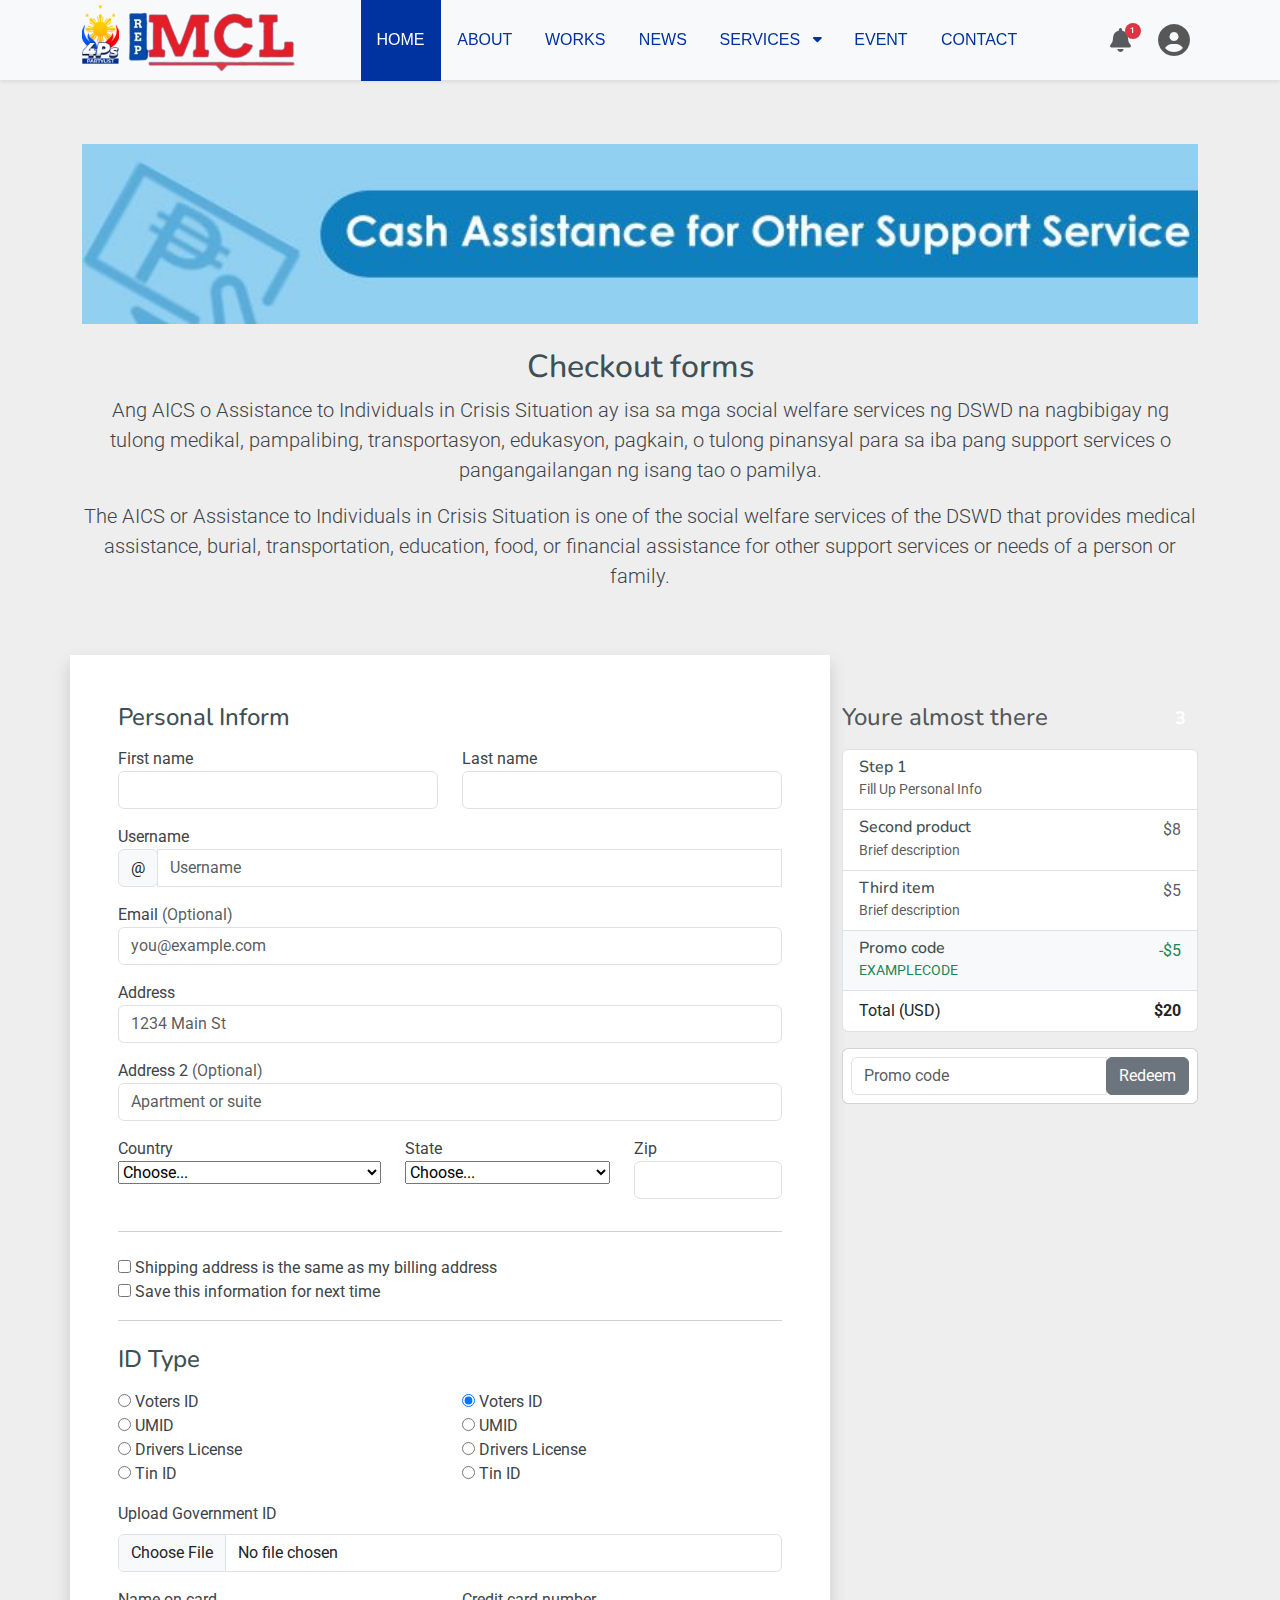
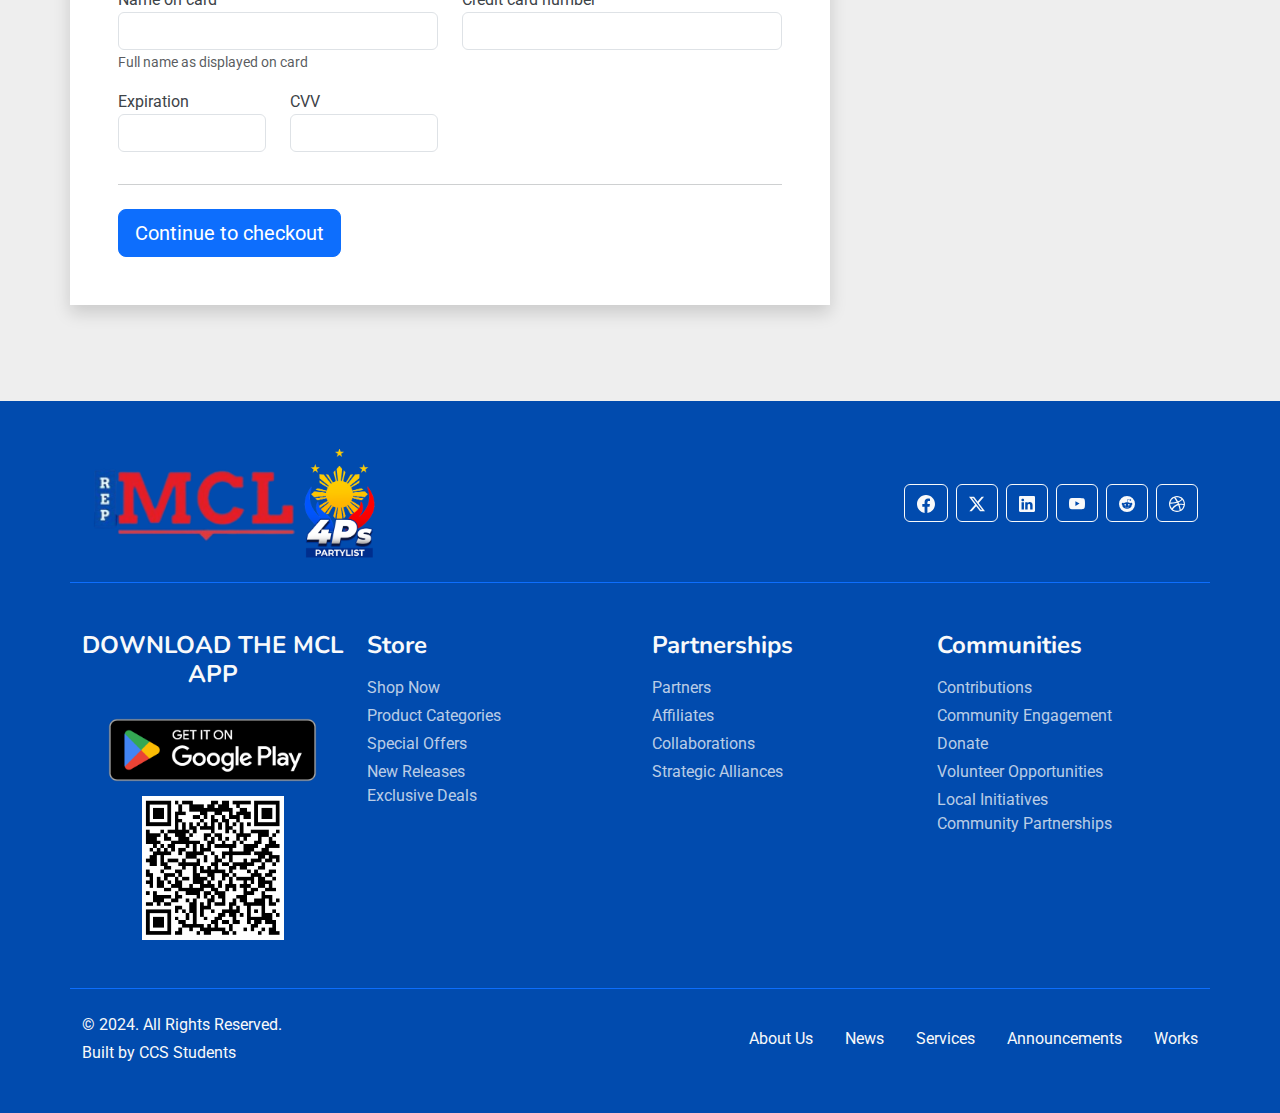
<file: forms.html>
<!DOCTYPE html>
<html lang="en">

<head>
  <meta charset="utf-8">
  <meta content="width=device-width, initial-scale=1.0" name="viewport">
  <title>Index - QuickStart Bootstrap Template</title>
  <meta content="" name="description">
  <meta content="" name="keywords">

  <link href="https://cdn.jsdelivr.net/npm/bootstrap@5.3.3/dist/css/bootstrap.min.css" rel="stylesheet">
  <script src="https://cdn.jsdelivr.net/npm/bootstrap@5.3.3/dist/js/bootstrap.bundle.min.js"></script>

  <!-- Favicons -->
  <link href="assets/img/favicon.png" rel="icon">
  <link href="assets/img/apple-touch-icon.png" rel="apple-touch-icon">

  <!-- Fonts -->
  <link href="https://fonts.googleapis.com" rel="preconnect">
  <link href="https://fonts.gstatic.com" rel="preconnect" crossorigin>
  <link href="https://fonts.googleapis.com/css2?family=Roboto:ital,wght@0,100;0,300;0,400;0,500;0,700;0,900;1,100;1,300;1,400;1,500;1,700;1,900&family=Inter:wght@100;200;300;400;500;600;700;800;900&family=Nunito:ital,wght@0,200;0,300;0,400;0,500;0,600;0,700;0,800;0,900;1,200;1,300;1,400;1,500;1,600;1,700;1,800;1,900&display=swap" rel="stylesheet">

  <!-- Vendor CSS Files -->
  <link href="assets/vendor/bootstrap/css/bootstrap.min.css" rel="stylesheet">
  <link href="assets/vendor/bootstrap-icons/bootstrap-icons.css" rel="stylesheet">
  <link href="assets/vendor/aos/aos.css" rel="stylesheet">
  <link href="assets/vendor/glightbox/css/glightbox.min.css" rel="stylesheet">
  <link href="assets/vendor/swiper/swiper-bundle.min.css" rel="stylesheet">

  <!-- Main CSS File -->
  <link href="assets/css/main.css" rel="stylesheet">



  <!-- navbar -->
  <link rel="stylesheet" href="navbar.css">
  <!-- navbar icons -->
  <link rel="stylesheet" href="https://cdnjs.cloudflare.com/ajax/libs/font-awesome/6.5.2/css/all.min.css">



<style>

  .canvass-bg { 
    background-color: rgb(238, 238, 238);
  }

  .main-color {
    background-color: rgb(1, 75, 174);
  }


</style>

</head>
<body class="canvass-bg" >

    <!-- As a link -->
    <nav id="web-nav" class="navbar navbar-expand-lg navbar-light bg-light fixed-top shadow-sm">
      <!-- navbar-expand-lg collapse the item when screen size is less than lg or 992 px -->
      <div class="container-lg container-xxl">
          <!-- Constrain the three column from expanding when screen size is lg or xxl -->

          <!---------------------------->
          <div class="navbar-nav navbar-brand">
              <!-- First column: logo -->
              <a class="mb-2" href="#">
                  <img src="img/4Ps_Party_list_Logo_6.png" alt="4Ps Party list logo"
                      style="width: 37px; height: 60px;">
              </a>
              <a class="" href="#">
                  <img src="img/MCL_Logo_5.png" alt="MCL logo" style="width: 180px; height: 73px;">
              </a>
          </div>
          <!---------------------------->

          <!---------------------------->
          <!-- Second column: 6 items -->
          <ul class="navbar-nav">
              <li id="nav-item-2" class="nav-item">
                  <a class="dropdown-item dropdown-item-1 active" aria-current="page" href="#">HOME</a>
              </li>
              <li id="nav-item-1" class="nav-item">
                  <a class="dropdown-item dropdown-item-1" aria-current="page" href="about.html">ABOUT</a>
              </li>
              <li id="nav-item-1" class="nav-item">
                  <a class="dropdown-item dropdown-item-1" href="#">WORKS</a>
              </li>
              <li id="nav-item-2" class="nav-item">
                  <a class="dropdown-item dropdown-item-1" href="#">NEWS</a>
              </li>
              <li id="nav-item-1" class="nav-item dropdown">
                  <a id="p2" class="dropdown-item" href="#" data-bs-toggle="" aria-expanded="false">
                      SERVICES
                      <i class="fa fa-caret-down fa-sm ms-2"></i>
                  </a>
                  <ul id="p1" class="dropdown-menu rounded-0 p-0">
                    <li><a class="dropdown-item dropdown-item-1 rounded-0" href="service-details.html">Medical Assistance</a></li>
                    <li><a class="dropdown-item dropdown-item-1" href="service-details.html">Educational Assistance</a></li>
                    <li><a class="dropdown-item dropdown-item-1" href="service-details.html">Burial Assistance</a></li>
                    <li><a class="dropdown-item dropdown-item-1 rounded-0" href="service-details.html">Something else here</a></li>
                </ul>
              </li>
              <li id="nav-item-1" class="nav-item">
                  <a class="dropdown-item dropdown-item-1" href="#">EVENT</a>
              </li>
              <li id="nav-item-3" class="nav-item">
                  <a class="dropdown-item dropdown-item-1" href="#">CONTACT</a>
              </li>
          </ul>
          <!---------------------------->

          <!---------------------------->
          <!-- Third column: notification and account icons -->
          <div class="navbar-nav">

              <!---------------------------->
              <!-- Notifications -->
              <div class="dropdown">
                  <a data-mdb-dropdown-init class="nav-link text-reset hidden-arrow" href="#"
                      id="navbarDropdownMenuLink" role="button" aria-expanded="false">

                      <span class="fa-stack fa-1x" data-count="1">
                          <i class="fas fa-bell fa-xl mx-2 mt-3 text-muted"></i>
                      </span>

                  </a>

                  <ul class="dropdown-menu dropdown-menu-end p-0" aria-labelledby="navbarDropdownMenuLink">
                      <li>
                          <a class="dropdown-item rounded-top-1" href="#">Some news</a>
                      </li>
                      <li>
                          <a class="dropdown-item" href="#">Another news</a>
                      </li>
                      <li>
                          <a class="dropdown-item rounded-bottom-1" href="#">Something else here</a>
                      </li>
                  </ul>
              </div>
              <!---------------------------->

              <!---------------------------->
              <!-- Avatar -->
              <div class="dropdown">
                  <a data-mdb-dropdown-init class="nav-link d-flex align-items-center hidden-arrow" href="#"
                      id="navbarDropdownMenuAvatar" role="button" aria-expanded="false">
                      <!-- <img src="https://mdbcdn.b-cdn.net/img/new/avatars/2.webp" class="rounded-circle" height="25" alt="Black and White Portrait of a Man" loading="lazy" /> -->
                      <i class="fas fa-circle-user fa-2x" aria-hidden="true"></i>
                  </a>
                  <ul class="dropdown-menu dropdown-menu-end p-0" aria-labelledby="navbarDropdownMenuAvatar">
                      <li>
                          <a class="dropdown-item rounded-top-1" href="signin.html">My profile</a>
                      </li>
                      <li>
                          <a class="dropdown-item" href="#">Settings</a>
                      </li>
                      <li>
                          <a class="dropdown-item rounded-bottom-1" href="#">Logout</a>
                      </li>
                  </ul>
              </div>
              <!---------------------------->

          </div>
          <!---------------------------->

      </div>

  </nav>

  <!------------------------------------>


  <!----------------------------------->
  <nav id="mobile-nav" class="navbar navbar-light bg-light fixed-top">
      <div class="container-fluid" style="margin-top: -0.7rem;">

          <button class="navbar-toggler m-2" type="button" data-bs-toggle="offcanvas"
              data-bs-target="#offcanvasNavbar" aria-controls="offcanvasNavbar" aria-label="Toggle navigation">
              <span class="navbar-toggler-icon"></span>
          </button>

          <!---------------------------->
          <!-- First column: logo -->
          <div id="logo-mb-view" class="navbar-nav d-flex flex-row navbar-brand ms-3">
              <a class="mb-2" href="#">
                  <img src="img/4Ps_Party_list_Logo_6.png" alt="4Ps Party list logo"
                      style="width: 37px; height: 60px;">
              </a>
              <a class="" href="#">
                  <img src="img/MCL_Logo_5.png" alt="MCL logo" style="width: 180px; height: 73px;">
              </a>
          </div>
          <!---------------------------->

          <!---------------------------->
          <!-- Third column: notification and account icons -->
          <div class="navbar-nav d-flex flex-row">

              <!---------------------------->
              <!-- Notifications -->
              <div id="notif-mb-view" class="dropdown">
                  <a data-mdb-dropdown-init class="nav-link text-reset hidden-arrow p-2" href="#"
                      id="navbarDropdownMenuLink" role="button" aria-expanded="false">

                      <span class="fa-stack fa-1x" data-count="1">
                          <i class="fas fa-bell fa-xl mx-2 mt-3 text-muted"></i>
                      </span>

                  </a>

                  <ul class="dropdown-menu dropdown-menu-end p-0" aria-labelledby="navbarDropdownMenuLink">
                      <li>
                          <a class="dropdown-item rounded-top-1" href="#">Some news</a>
                      </li>
                      <li>
                          <a class="dropdown-item" href="#">Another news</a>
                      </li>
                      <li>
                          <a class="dropdown-item rounded-bottom-1" href="#">Something else here</a>
                      </li>
                  </ul>
              </div>
              <!---------------------------->

              <!---------------------------->
              <!-- Avatar -->
              <div id="avatar-mb-view" class="dropdown">
                  <a data-mdb-dropdown-init class="nav-link d-flex align-items-center hidden-arrow p-2" href="#"
                      id="navbarDropdownMenuAvatar" role="button" aria-expanded="false">
                      <!-- <img src="https://mdbcdn.b-cdn.net/img/new/avatars/2.webp" class="rounded-circle" height="25" alt="Black and White Portrait of a Man" loading="lazy" /> -->
                      <i class="fas fa-circle-user fa-2x" aria-hidden="true"></i>
                  </a>
                  <ul class="dropdown-menu dropdown-menu-end p-0" aria-labelledby="navbarDropdownMenuAvatar">
                      <li>
                          <a class="dropdown-item rounded-top-1" href="#">My profile</a>
                      </li>
                      <li>
                          <a class="dropdown-item" href="#">Settings</a>
                      </li>
                      <li>
                          <a class="dropdown-item rounded-bottom-1" href="#">Logout</a>
                      </li>
                  </ul>
              </div>
              <!---------------------------->

          </div>
          <!---------------------------->

          <!---------------------------->
          <!-- Second column: 6 items -->
          <div class="offcanvas offcanvas-start" tabindex="-1" id="offcanvasNavbar"
              aria-labelledby="offcanvasNavbarLabel">

              <div class="offcanvas-header">
                  <h5 class="offcanvas-title" id="offcanvasNavbarLabel">Navigation link</h5>
                  <button type="button" class="btn-close" data-bs-dismiss="offcanvas" aria-label="Close"></button>
              </div>

              <div class="offcanvas-body">

                  <ul class="navbar-nav justify-content-end flex-grow-1 pe-3">
                  <!-- <ul class="navbar-nav">     -->
                      <li class="nav-item">
                          <a class="nav-link" aria-current="page" href="#">HOME</a>
                      </li>

                      <li class="nav-item">
                          <a class="nav-link" aria-current="page" href="about.html">ABOUT</a>
                      </li>

                      <li class="nav-item">
                          <a class="nav-link" href="#">WORKS</a>
                      </li>

                      <li class="nav-item">
                          <a class="nav-link" href="#">NEWS</a>
                      </li>

                      <li class="nav-item dropdown">
                          <a class="nav-link" href="#" role="button" data-bs-toggle="dropdown" aria-expanded="false">
                              SERVICES
                              <i class="fa fa-caret-down fa-sm ms-2"></i>
                          </a>
                          <ul class="dropdown-menu p-0">
                              <li><a class="dropdown-item rounded-top-1" href="#">Medical Assistance</a></li>
                              <li><a class="dropdown-item" href="#">Educational Assistance</a></li>
                              <li><a class="dropdown-item" href="#">Burial Assistance</a></li>
                              <li><a class="dropdown-item rounded-bottom-1" href="#">Something else here</a></li>
                          </ul>
                      </li>

                      <li class="nav-item">
                          <a class="nav-link" href="#">EVENT</a>
                      </li>

                      <li class="nav-item">
                          <a class="nav-link" href="#">CONTACT</a>
                      </li>

                      <li id="sm-mb-view-notif" class="nav-item">
                          <a class="nav-link" href="#">NOTIFICATION</a>
                      </li>

                      <li id="sm-mb-view-acct" class="nav-item">
                          <a class="nav-link" href="#">ACCOUNT</a>
                      </li>
                  </ul>

              </div>

          </div>
          <!---------------------------->

      </div>
  </nav>

<!-- f1 -->

<div class="container my-5 py-5 d-flex flex-column justify-content-around ">
    <div class="py-5 text-center">
      <img class="d-block mx-auto mb-4" src="assistance/Cash Assistance for Other.jpg" alt="" width="100%" height="auto">
      <h2>Checkout forms</h2>
      <p class="lead">Ang AICS o Assistance to Individuals in Crisis Situation ay isa sa mga social welfare services ng DSWD na nagbibigay ng tulong medikal, pampalibing, transportasyon, edukasyon, pagkain, o tulong pinansyal para sa iba pang support services o pangangailangan ng isang tao o pamilya.

        </p>

        <p class="lead">
            The AICS or Assistance to Individuals in Crisis Situation is one of the social welfare services of the DSWD that provides medical assistance, burial, transportation, education, food, or financial assistance for other support services or needs of a person or family.
        </p>
    </div>

    <div class="row">
      <div class="col-md-4 order-md-2 mb-4 pt-5">
        <h4 class="d-flex justify-content-between align-items-center mb-3">
          <span class="text-muted">Youre almost there</span>
          <span class="badge badge-secondary badge-pill">3</span>
        </h4>
        <ul class="list-group mb-3">
          <li class="list-group-item d-flex justify-content-between lh-condensed">
            <div>
              <h6 class="my-0">Step 1</h6>
              <small class="text-muted">Fill Up Personal Info</small>
            </div>
            <span class="text-muted"></span>
          </li>
          <li class="list-group-item d-flex justify-content-between lh-condensed">
            <div>
              <h6 class="my-0">Second product</h6>
              <small class="text-muted">Brief description</small>
            </div>
            <span class="text-muted">$8</span>
          </li>
          <li class="list-group-item d-flex justify-content-between lh-condensed">
            <div>
              <h6 class="my-0">Third item</h6>
              <small class="text-muted">Brief description</small>
            </div>
            <span class="text-muted">$5</span>
          </li>
          <li class="list-group-item d-flex justify-content-between bg-light">
            <div class="text-success">
              <h6 class="my-0">Promo code</h6>
              <small>EXAMPLECODE</small>
            </div>
            <span class="text-success">-$5</span>
          </li>
          <li class="list-group-item d-flex justify-content-between">
            <span>Total (USD)</span>
            <strong>$20</strong>
          </li>
        </ul>

        <form class="card p-2">
          <div class="input-group">
            <input type="text" class="form-control" placeholder="Promo code">
            <div class="input-group-append">
              <button type="submit" class="btn btn-secondary">Redeem</button>
            </div>
          </div>
        </form>
      </div>


      <div class="col-md-8 order-md-1 shadow bg-white p-5 ">
        <h4 class="mb-3">Personal Inform</h4>
        <form class="needs-validation" novalidate>
          <div class="row">
            <div class="col-md-6 mb-3">
              <label for="firstName">First name</label>
              <input type="text" class="form-control" id="firstName" placeholder="" value="" required>
              <div class="invalid-feedback">
                Valid first name is required.
              </div>
            </div>
            <div class="col-md-6 mb-3">
              <label for="lastName">Last name</label>
              <input type="text" class="form-control" id="lastName" placeholder="" value="" required>
              <div class="invalid-feedback">
                Valid last name is required.
              </div>
            </div>
          </div>

          <div class="mb-3">
            <label for="username">Username</label>
            <div class="input-group">
              <div class="input-group-prepend">
                <span class="input-group-text">@</span>
              </div>
              <input type="text" class="form-control" id="username" placeholder="Username" required>
              <div class="invalid-feedback" style="width: 100%;">
                Your username is required.
              </div>
            </div>
          </div>

          <div class="mb-3">
            <label for="email">Email <span class="text-muted">(Optional)</span></label>
            <input type="email" class="form-control" id="email" placeholder="you@example.com">
            <div class="invalid-feedback">
              Please enter a valid email address for shipping updates.
            </div>
          </div>

          <div class="mb-3">
            <label for="address">Address</label>
            <input type="text" class="form-control" id="address" placeholder="1234 Main St" required>
            <div class="invalid-feedback">
              Please enter your shipping address.
            </div>
          </div>

          <div class="mb-3">
            <label for="address2">Address 2 <span class="text-muted">(Optional)</span></label>
            <input type="text" class="form-control" id="address2" placeholder="Apartment or suite">
          </div>

          <div class="row">
            <div class="col-md-5 mb-3">
              <label for="country">Country</label>
              <select class="custom-select d-block w-100" id="country" required>
                <option value="">Choose...</option>
                <option>Borongan</option>
                <option>Oras</option>

                <option>Arteche</option>
                <option>Jipapad</option>
                <option>Dolores</option>

              </select>
              <div class="invalid-feedback">
                Please select a valid country.
              </div>
            </div>
            <div class="col-md-4 mb-3">
              <label for="state">State</label>
              <select class="custom-select d-block w-100" id="state" required>
                <option value="">Choose...</option>
                <option>California</option>
              </select>
              <div class="invalid-feedback">
                Please provide a valid state.
              </div>
            </div>
            <div class="col-md-3 mb-3">
              <label for="zip">Zip</label>
              <input type="text" class="form-control" id="zip" placeholder="" required>
              <div class="invalid-feedback">
                Zip code required.
              </div>
            </div>
          </div>
          <hr class="mb-4">
          <div class="custom-control custom-checkbox">
            <input type="checkbox" class="custom-control-input" id="same-address">
            <label class="custom-control-label" for="same-address">Shipping address is the same as my billing address</label>
          </div>
          <div class="custom-control custom-checkbox">
            <input type="checkbox" class="custom-control-input" id="save-info">
            <label class="custom-control-label" for="save-info">Save this information for next time</label>
          </div>
          <hr class="mb-4">

          <h4 class="mb-3">ID Type</h4>

          <div class="row my-3">
            <div class="col-6">
            <div class="custom-control custom-radio">
              <input id="credit" name="paymentMethod" type="radio" class="custom-control-input" checked required>
              <label class="custom-control-label" for="credit">Voters ID</label>
            </div>
            <div class="custom-control custom-radio">
              <input id="debit" name="paymentMethod" type="radio" class="custom-control-input" required>
              <label class="custom-control-label" for="debit">UMID</label>
            </div>
            <div class="custom-control custom-radio">
              <input id="paypal" name="paymentMethod" type="radio" class="custom-control-input" required>
              <label class="custom-control-label" for="paypal">Drivers License</label>
            </div>
            <div class="custom-control custom-radio">
                <input id="paypal" name="paymentMethod" type="radio" class="custom-control-input" required>
                <label class="custom-control-label" for="paypal">Tin ID</label>
              </div>
            </div>
            
            <div class="col-6">
                <div class="custom-control custom-radio">
                  <input id="credit" name="paymentMethod" type="radio" class="custom-control-input" checked required>
                  <label class="custom-control-label" for="credit">Voters ID</label>
                </div>
                <div class="custom-control custom-radio">
                  <input id="debit" name="paymentMethod" type="radio" class="custom-control-input" required>
                  <label class="custom-control-label" for="debit">UMID</label>
                </div>
                <div class="custom-control custom-radio">
                  <input id="paypal" name="paymentMethod" type="radio" class="custom-control-input" required>
                  <label class="custom-control-label" for="paypal">Drivers License</label>
                </div>
                <div class="custom-control custom-radio">
                    <input id="paypal" name="paymentMethod" type="radio" class="custom-control-input" required>
                    <label class="custom-control-label" for="paypal">Tin ID</label>
                  </div>
                </div>
            
          </div>

          


          <div class="mb-3">
            <label for="formFile" class="form-label">Upload Government ID</label>
            <input class="form-control" type="file" id="formFile">
        </div>

          
          <div class="row">
            <div class="col-md-6 mb-3">
              <label for="cc-name">Name on card</label>
              <input type="text" class="form-control" id="cc-name" placeholder="" required>
              <small class="text-muted">Full name as displayed on card</small>
              <div class="invalid-feedback">
                Name on card is required
              </div>
            </div>
            <div class="col-md-6 mb-3">
              <label for="cc-number">Credit card number</label>
              <input type="text" class="form-control" id="cc-number" placeholder="" required>
              <div class="invalid-feedback">
                Credit card number is required
              </div>
            </div>
          </div>
          <div class="row">
            <div class="col-md-3 mb-3">
              <label for="cc-expiration">Expiration</label>
              <input type="text" class="form-control" id="cc-expiration" placeholder="" required>
              <div class="invalid-feedback">
                Expiration date required
              </div>
            </div>
            <div class="col-md-3 mb-3">
              <label for="cc-expiration">CVV</label>
              <input type="text" class="form-control" id="cc-cvv" placeholder="" required>
              <div class="invalid-feedback">
                Security code required
              </div>
            </div>
          </div>
          <hr class="mb-4">
          <button class="btn btn-primary btn-lg btn-block" type="submit">Continue to checkout</button>
        </form>

       
          
      </div>
    </div>


  </div>
  







<!-- footer -->
<footer class="py-4 py-md-5 main-color mt-5">

    <!-- Logo & SM - Bootstrap Brain Component -->
    <div>
      <div class="container border-bottom border-primary pb-4">
        <div class="row gy-3 align-items-sm-center">
          <div class="col-12 col-sm-6">
            <div class="footer-logo-wrapper text-start">
              <a href="#!">
                <img src="Logo/MCL_Logo_4.png" width="40%" alt="BootstrapBrain Logo" class="img-fluid">
                <img src="Logo/4ps.png" width="13%" alt="BootstrapBrain Logo" class="img-fluid">
  
                
              </a>
            </div>
          </div>
          <div class="col-12 col-sm-6">
            <div class="social-media-wrapper">
              <ul class="m-0 list-unstyled d-flex justify-content-sm-end gap-2">
                <li>
                  <a href="#!" class="btn btn-outline-light bsb-btn-circle bsb-btn-circle">
                    <svg xmlns="http://www.w3.org/2000/svg" width="18" height="18" fill="currentColor" class="bi bi-facebook text-lightx" viewBox="0 0 16 16">
                      <path d="M16 8.049c0-4.446-3.582-8.05-8-8.05C3.58 0-.002 3.603-.002 8.05c0 4.017 2.926 7.347 6.75 7.951v-5.625h-2.03V8.05H6.75V6.275c0-2.017 1.195-3.131 3.022-3.131.876 0 1.791.157 1.791.157v1.98h-1.009c-.993 0-1.303.621-1.303 1.258v1.51h2.218l-.354 2.326H9.25V16c3.824-.604 6.75-3.934 6.75-7.951" />
                    </svg>
                  </a>
                </li>
                <li>
                  <a href="#!" class="btn btn-outline-light bsb-btn-circle bsb-btn-circle">
                    <svg xmlns="http://www.w3.org/2000/svg" width="16" height="16" fill="currentColor" class="bi bi-twitter-x" viewBox="0 0 16 16">
                      <path d="M12.6.75h2.454l-5.36 6.142L16 15.25h-4.937l-3.867-5.07-4.425 5.07H.316l5.733-6.57L0 .75h5.063l3.495 4.633L12.601.75Zm-.86 13.028h1.36L4.323 2.145H2.865z" />
                    </svg>
                  </a>
                </li>
                <li>
                  <a href="#!" class="btn btn-outline-light bsb-btn-circle bsb-btn-circle">
                    <svg xmlns="http://www.w3.org/2000/svg" width="16" height="16" fill="currentColor" class="bi bi-linkedin" viewBox="0 0 16 16">
                      <path d="M0 1.146C0 .513.526 0 1.175 0h13.65C15.474 0 16 .513 16 1.146v13.708c0 .633-.526 1.146-1.175 1.146H1.175C.526 16 0 15.487 0 14.854zm4.943 12.248V6.169H2.542v7.225zm-1.2-8.212c.837 0 1.358-.554 1.358-1.248-.015-.709-.52-1.248-1.342-1.248S2.4 3.226 2.4 3.934c0 .694.521 1.248 1.327 1.248zm4.908 8.212V9.359c0-.216.016-.432.08-.586.173-.431.568-.878 1.232-.878.869 0 1.216.662 1.216 1.634v3.865h2.401V9.25c0-2.22-1.184-3.252-2.764-3.252-1.274 0-1.845.7-2.165 1.193v.025h-.016l.016-.025V6.169h-2.4c.03.678 0 7.225 0 7.225z" />
                    </svg>
                  </a>
                </li>
                <li>
                  <a href="#!" class="btn btn-outline-light bsb-btn-circle bsb-btn-circle">
                    <svg xmlns="http://www.w3.org/2000/svg" width="16" height="16" fill="currentColor" class="bi bi-youtube" viewBox="0 0 16 16">
                      <path d="M8.051 1.999h.089c.822.003 4.987.033 6.11.335a2.01 2.01 0 0 1 1.415 1.42c.101.38.172.883.22 1.402l.01.104.022.26.008.104c.065.914.073 1.77.074 1.957v.075c-.001.194-.01 1.108-.082 2.06l-.008.105-.009.104c-.05.572-.124 1.14-.235 1.558a2.01 2.01 0 0 1-1.415 1.42c-1.16.312-5.569.334-6.18.335h-.142c-.309 0-1.587-.006-2.927-.052l-.17-.006-.087-.004-.171-.007-.171-.007c-1.11-.049-2.167-.128-2.654-.26a2.01 2.01 0 0 1-1.415-1.419c-.111-.417-.185-.986-.235-1.558L.09 9.82l-.008-.104A31 31 0 0 1 0 7.68v-.123c.002-.215.01-.958.064-1.778l.007-.103.003-.052.008-.104.022-.26.01-.104c.048-.519.119-1.023.22-1.402a2.01 2.01 0 0 1 1.415-1.42c.487-.13 1.544-.21 2.654-.26l.17-.007.172-.006.086-.003.171-.007A100 100 0 0 1 7.858 2zM6.4 5.209v4.818l4.157-2.408z" />
                    </svg>
                  </a>
                </li>
                <li>
                  <a href="#!" class="btn btn-outline-light bsb-btn-circle bsb-btn-circle">
                    <svg xmlns="http://www.w3.org/2000/svg" width="16" height="16" fill="currentColor" class="bi bi-reddit" viewBox="0 0 16 16">
                      <path d="M6.167 8a.83.83 0 0 0-.83.83c0 .459.372.84.83.831a.831.831 0 0 0 0-1.661m1.843 3.647c.315 0 1.403-.038 1.976-.611a.23.23 0 0 0 0-.306.213.213 0 0 0-.306 0c-.353.363-1.126.487-1.67.487-.545 0-1.308-.124-1.671-.487a.213.213 0 0 0-.306 0 .213.213 0 0 0 0 .306c.564.563 1.652.61 1.977.61zm.992-2.807c0 .458.373.83.831.83s.83-.381.83-.83a.831.831 0 0 0-1.66 0z" />
                      <path d="M16 8A8 8 0 1 1 0 8a8 8 0 0 1 16 0m-3.828-1.165c-.315 0-.602.124-.812.325-.801-.573-1.9-.945-3.121-.993l.534-2.501 1.738.372a.83.83 0 1 0 .83-.869.83.83 0 0 0-.744.468l-1.938-.41a.2.2 0 0 0-.153.028.2.2 0 0 0-.086.134l-.592 2.788c-1.24.038-2.358.41-3.17.992-.21-.2-.496-.324-.81-.324a1.163 1.163 0 0 0-.478 2.224q-.03.17-.029.353c0 1.795 2.091 3.256 4.669 3.256s4.668-1.451 4.668-3.256c0-.114-.01-.238-.029-.353.401-.181.688-.592.688-1.069 0-.65-.525-1.165-1.165-1.165" />
                    </svg>
                  </a>
                </li>
                <li>
                  <a href="#!" class="btn btn-outline-light bsb-btn-circle bsb-btn-circle">
                    <svg xmlns="http://www.w3.org/2000/svg" width="16" height="16" fill="currentColor" class="bi bi-dribbble" viewBox="0 0 16 16">
                      <path fill-rule="evenodd" d="M8 0C3.584 0 0 3.584 0 8s3.584 8 8 8c4.408 0 8-3.584 8-8s-3.592-8-8-8m5.284 3.688a6.8 6.8 0 0 1 1.545 4.251c-.226-.043-2.482-.503-4.755-.217-.052-.112-.096-.234-.148-.355-.139-.33-.295-.668-.451-.99 2.516-1.023 3.662-2.498 3.81-2.69zM8 1.18c1.735 0 3.323.65 4.53 1.718-.122.174-1.155 1.553-3.584 2.464-1.12-2.056-2.36-3.74-2.551-4A7 7 0 0 1 8 1.18m-2.907.642A43 43 0 0 1 7.627 5.77c-3.193.85-6.013.833-6.317.833a6.87 6.87 0 0 1 3.783-4.78zM1.163 8.01V7.8c.295.01 3.61.053 7.02-.971.199.381.381.772.555 1.162l-.27.078c-3.522 1.137-5.396 4.243-5.553 4.504a6.82 6.82 0 0 1-1.752-4.564zM8 14.837a6.8 6.8 0 0 1-4.19-1.44c.12-.252 1.509-2.924 5.361-4.269.018-.009.026-.009.044-.017a28.3 28.3 0 0 1 1.457 5.18A6.7 6.7 0 0 1 8 14.837m3.81-1.171c-.07-.417-.435-2.412-1.328-4.868 2.143-.338 4.017.217 4.251.295a6.77 6.77 0 0 1-2.924 4.573z" />
                    </svg>
                  </a>
                </li>
              </ul>
            </div>
          </div>
        </div>
      </div>
    </div>
  
    <!-- Widgets Link - Bootstrap Brain Component -->
    <section class="main-color py-4 py-md-5 py-xl-7 py-xxl-10">
      <div class="container">
        <div class="row gy-4 gy-md-0">
          <div class="col-6 col-md-3">
            <h4 class="mb-3 fw-bold fs-7 text-light text-center">DOWNLOAD THE MCL APP</h4>
            <div class="container-fluid d-flex justify-content-center align-items-start flex-column">
              <img class="" src="others/googleplay.png" alt="BootstrapBrain Logo" width="100%" height="">
                <img class="ms-5" src="others/qrcode.PNG" alt="BootstrapBrain Logo" width="60%" height="">
            </div>
          </div>
          <div class="col-6 col-md-3">
            <div class="link-wrapper">
              <h4 class="mb-3 fw-bold fs-7 text-light">Store</h4>
              <ul class="m-0 list-unstyled">
                <li class="mb-1">
                  <a href="#!" class="link-opacity-75 link-opacity-100-hover text-decoration-none fs-8 link-light">
                    Shop Now
                  </a>
                </li>
                <li class="mb-1">
                  <a href="#!" class="link-opacity-75 link-opacity-100-hover text-decoration-none fs-8 link-light">
                    Product Categories
                  </a>
                </li>
                <li class="mb-1">
                  <a href="#!" class="link-opacity-75 link-opacity-100-hover text-decoration-none fs-8 link-light">
                    Special Offers
                  </a>
                </li>
                <li>
                  <a href="#!" class="link-opacity-75 link-opacity-100-hover text-decoration-none fs-8 link-light">
                    New Releases
                  </a>
                </li>
                <li class="mb-1">
                  <a href="#!" class="link-opacity-75 link-opacity-100-hover text-decoration-none fs-8 link-light">
                    Exclusive Deals
                  </a>
                </li>
              </ul>
            </div>
          </div>
          <div class="col-6 col-md-3">
            <div class="link-wrapper">
              <h4 class="mb-3 fw-bold fs-7 text-light">Partnerships</h4>
              <ul class="m-0 list-unstyled">
                <li class="mb-1">
                  <a href="#!" class="link-opacity-75 link-opacity-100-hover text-decoration-none fs-8 link-light">
                    Partners
                  </a>
                </li>
                <li class="mb-1">
                  <a href="#!" class="link-opacity-75 link-opacity-100-hover text-decoration-none fs-8 link-light">
                    Affiliates
                  </a>
                </li>
                <li class="mb-1">
                  <a href="#!" class="link-opacity-75 link-opacity-100-hover text-decoration-none fs-8 link-light">
                    Collaborations
                  </a>
                </li>
                <li class="mb-1">
                  <a href="#!" class="link-opacity-75 link-opacity-100-hover text-decoration-none fs-8 link-light">
                    Strategic Alliances
                  </a>
                </li>
              </ul>
            </div>
          </div>
          <div class="col-6 col-md-3">
            <div class="link-wrapper">
              <h4 class="mb-3 fw-bold fs-7 text-light">Communities</h4>
              <ul class="m-0 list-unstyled">
                <li class="mb-1">
                  <a href="#!" class="link-opacity-75 link-opacity-100-hover text-decoration-none fs-8 link-light">
                    Contributions
                  </a>
                </li>
                <li class="mb-1">
                  <a href="#!" class="link-opacity-75 link-opacity-100-hover text-decoration-none fs-8 link-light">
                    Community Engagement
                  </a>
                </li>
                <li class="mb-1">
                  <a href="#!" class="link-opacity-75 link-opacity-100-hover text-decoration-none fs-8 link-light">
                    Donate
                  </a>
                </li>
                <li class="mb-1">
                  <a href="#!" class="link-opacity-75 link-opacity-100-hover text-decoration-none fs-8 link-light">
                    Volunteer Opportunities
                  </a>
                </li>
                <li>
                  <a href="#!" class="link-opacity-75 link-opacity-100-hover text-decoration-none fs-8 link-light">
                    Local Initiatives
                  </a>
                </li>
                <li>
                  <a href="#!" class="link-opacity-75 link-opacity-100-hover text-decoration-none fs-8 link-light">
                    Community Partnerships
                  </a>
                </li>
              </ul>
            </div>
          </div>
        </div>
      </div>
    </section>
  
    <!-- Copyright & Links - Bootstrap Brain Component -->
    <div>
      <div class="container border-top border-primary pt-4">
        <div class="row gy-3 align-items-lg-center">
          <div class="col-12 col-lg-6 order-1 order-lg-0">
            <div class="copyright-wrapper d-block mb-1 fs-7 text-light text-start">
              &copy; 2024. All Rights Reserved.
            </div>
            <div class="credit-wrapper d-block text-light fs-8 text-start">
              Built by<a href="https://bootstrapbrain.com/" class="link-opacity-0 link-opacity-75-hover link-light text-decoration-none">
                CCS Students</a>
            </div>
          </div>
          <div class="col-12 col-lg-6">
            <div class="link-wrapper">
              <ul class="m-0 list-unstyled d-flex justify-content-centerX justify-content-lg-end gap-2 gap-md-3">
                <li>
                  <a href="#!" class="link-underline-opacity-0 link-opacity-75-hover link-offset-1 link-light fs-8 d-flex align-items-center pe-2 pe-md-3 bsb-sep bsb-sep-border">
                    About Us
                  </a>
                </li>
                <li>
                  <a href="#!" class="link-underline-opacity-0 link-opacity-75-hover link-offset-1 link-light fs-8 d-flex align-items-center pe-2 pe-md-3 bsb-sep bsb-sep-border">
                    News
                  </a>
                </li>
                <li>
                  <a href="#!" class="link-underline-opacity-0 link-opacity-75-hover link-offset-1 link-light fs-8 d-flex align-items-center pe-2 pe-md-3 bsb-sep bsb-sep-border">
                    Services
                  </a>
                </li>
                <li>
                  <a href="#!" class="link-underline-opacity-0 link-opacity-75-hover link-offset-1 link-light fs-8 d-flex align-items-center pe-2 pe-md-3 bsb-sep bsb-sep-border">
                    Announcements
                  </a>
                </li>
                <li>
                  <a href="#!" class="link-underline-opacity-0 link-opacity-75-hover link-offset-1 link-light fs-8 d-flex align-items-center">
                    Works
                  </a>
                </li>
              </ul>
            </div>
          </div>
        </div>
      </div>
    </div>
  
  </footer>




    
  </body>
  </html>
</file>
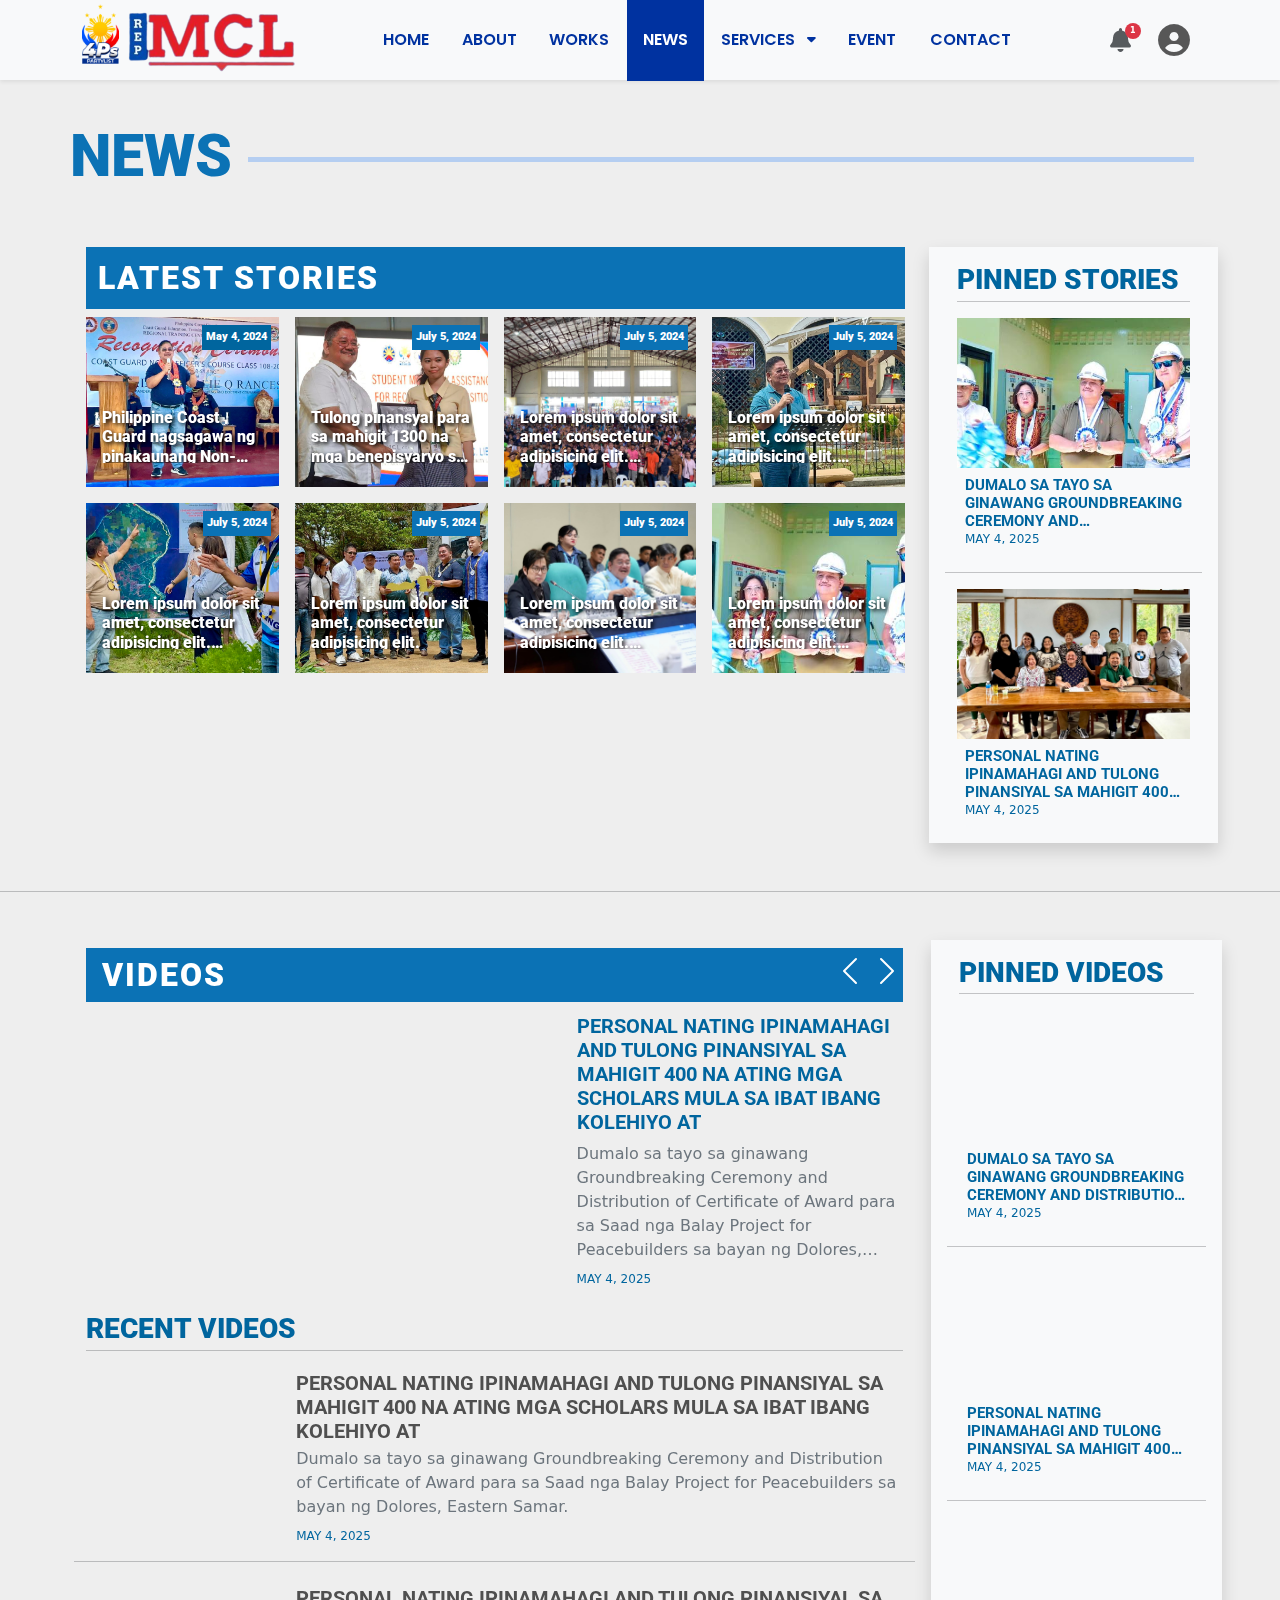
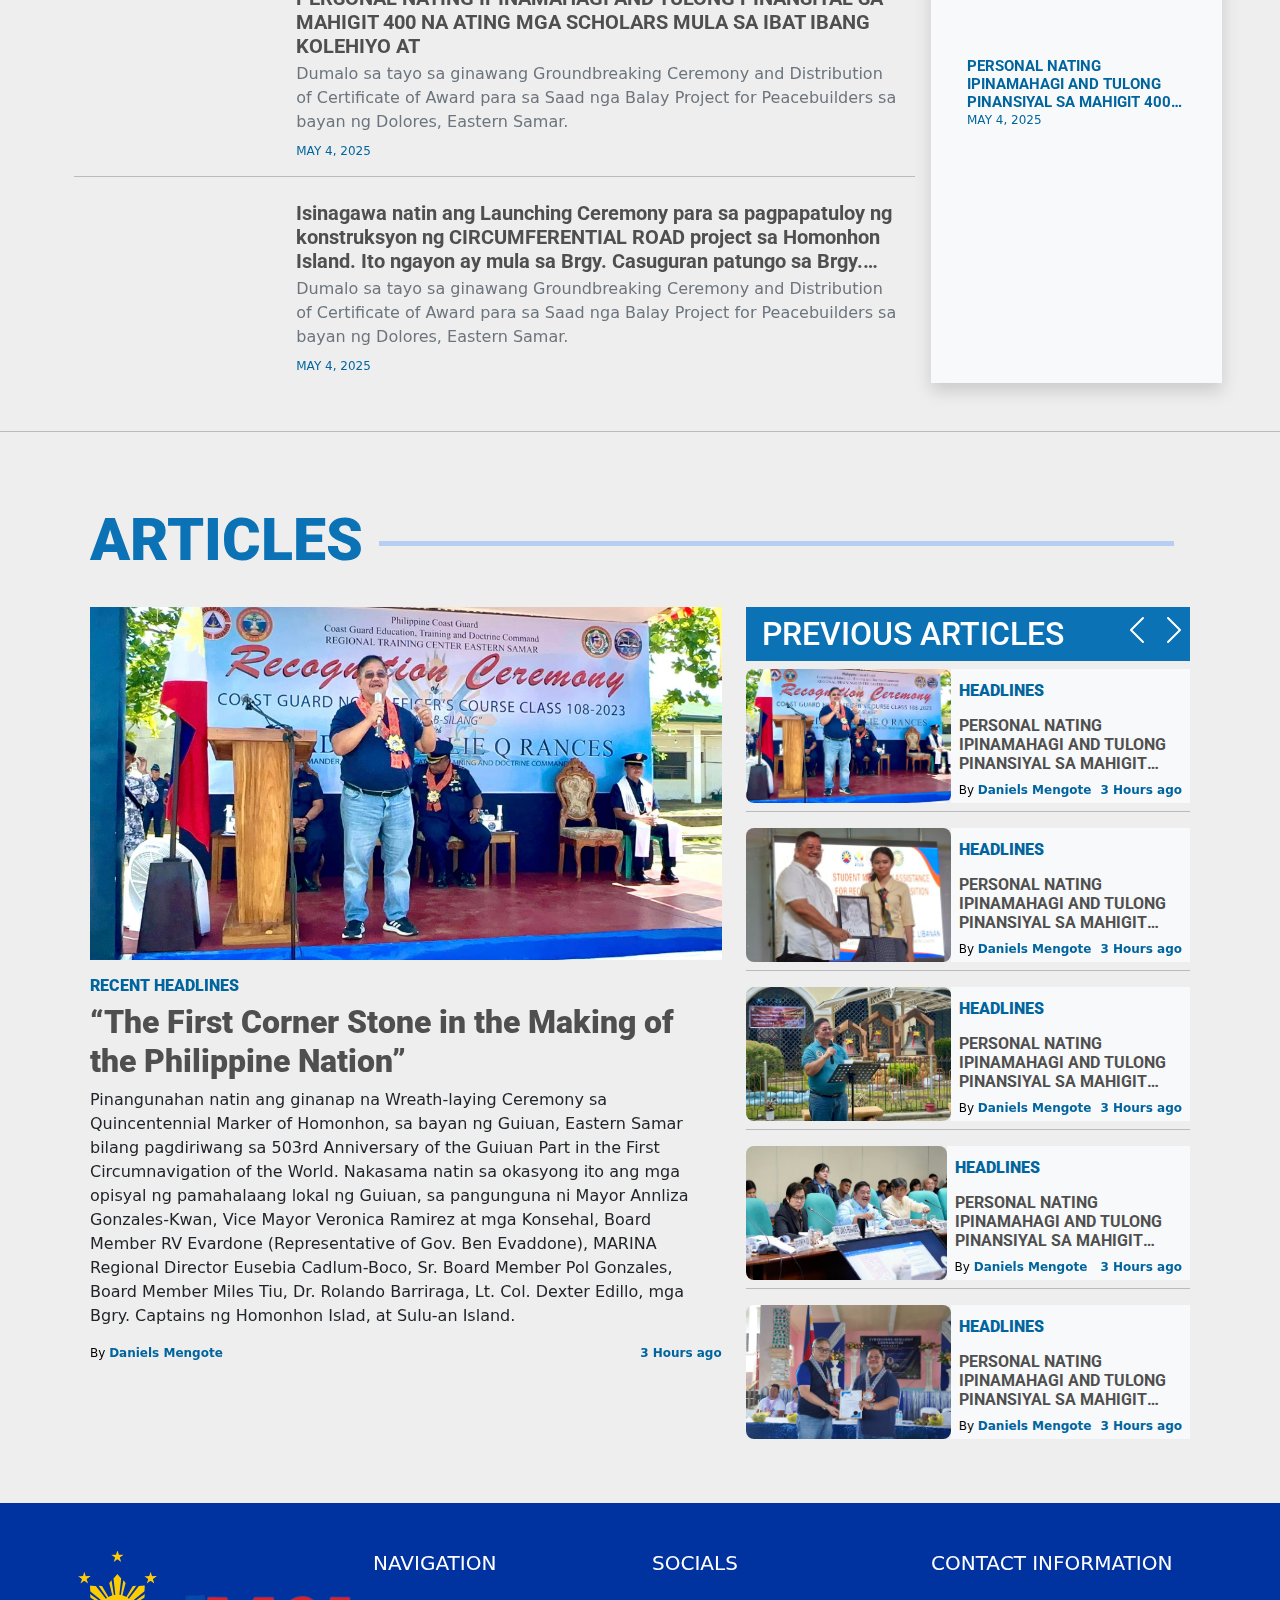
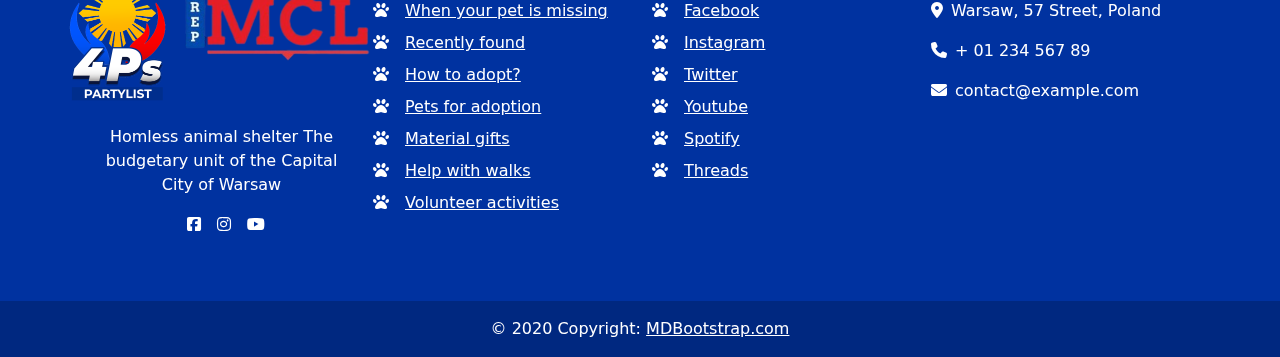
<file: News.html>
<!DOCTYPE html>
<html lang="en">

<head>
    <title>Document</title>
    <meta charset="UTF-8">
    <meta name="viewport" content="width=device-width, initial-scale=1.0">


    <script src="main.js"></script>





    <script src="https://cdnjs.cloudflare.com/ajax/libs/jquery/3.7.1/jquery.min.js"></script>



    <link href="https://cdn.jsdelivr.net/npm/bootstrap@5.3.3/dist/css/bootstrap.min.css" rel="stylesheet">
    <script src="https://cdn.jsdelivr.net/npm/bootstrap@5.3.3/dist/js/bootstrap.bundle.min.js"></script>

    <link rel="stylesheet" href="https://cdnjs.cloudflare.com/ajax/libs/font-awesome/6.5.2/css/all.min.css">
    <link rel="preconnect" href="https://fonts.googleapis.com">
    <link rel="preconnect" href="https://fonts.gstatic.com" crossorigin>
  
    <link rel="stylesheet" type="text/css" href="styles.css" />

    <!-- DANIEL IMPORTED GOOGLE ROBOTO FONT -->
    <link rel="stylesheet" href="https://fonts.googleapis.com/css2?family=Roboto:wght@700&display=swap">


    <!-- Favicons -->
    <!-- <link href="assets/img/favicon.png" rel="icon">
    <link href="assets/img/apple-touch-icon.png" rel="apple-touch-icon"> -->

    <!-- Google Fonts -->
    <link rel="preconnect" href="https://fonts.googleapis.com">
    <link rel="preconnect" href="https://fonts.gstatic.com" crossorigin>
    <!-- SANS -->
    <link href="https://fonts.googleapis.com/css?family=Open+Sans:300,300i,400,400i,600,600i,700,700i|Raleway:300,300i,400,400i,500,500i,600,600i,700,700i|Poppins:300,300i,400,400i,500,500i,600,600i,700,700i" rel="stylesheet">

    <!-- ROBOTO -->
    <link href="https://fonts.googleapis.com/css2?family=Roboto:ital,wght@0,100;0,300;0,400;0,500;0,700;0,900;1,100;1,300;1,400;1,500;1,700;1,900&display=swap" rel="stylesheet">

    <!-- OSWALD -->
    <link href="https://fonts.googleapis.com/css2?family=Oswald:wght@200..700&family=Roboto:ital,wght@0,100;0,300;0,400;0,500;0,700;0,900;1,100;1,300;1,400;1,500;1,700;1,900&display=swap" rel="stylesheet">




    <!-- Vendor CSS Files -->
    <!-- <link href="assets/vendor/animate.css/animate.min.css" rel="stylesheet">
    <link href="assets/vendor/aos/aos.css" rel="stylesheet">
    <link href="assets/vendor/bootstrap/css/bootstrap.min.css" rel="stylesheet">
    <link href="assets/vendor/bootstrap-icons/bootstrap-icons.css" rel="stylesheet">
    <link href="assets/vendor/boxicons/css/boxicons.min.css" rel="stylesheet">
    <link href="assets/vendor/glightbox/css/glightbox.min.css" rel="stylesheet">
    <link href="assets/vendor/remixicon/remixicon.css" rel="stylesheet">
    <link href="assets/vendor/swiper/swiper-bundle.min.css" rel="stylesheet"> -->

    <!-- FONTS -->
    <!-- <link href="https://cdnjs.cloudflare.com/ajax/libs/mdb-ui-kit/7.2.0/mdb.min.css" rel="stylesheet" />     -->




    <!-- <base href="img/"> -->

<style>
    .roboto-thin {
  font-family: "Roboto", sans-serif;
  font-weight: 100;
  font-style: normal;
}

.roboto-light {
  font-family: "Roboto", sans-serif;
  font-weight: 300;
  font-style: normal;
}

.roboto-regular {
  font-family: "Roboto", sans-serif;
  font-weight: 400;
  font-style: normal;
}

.roboto-medium {
  font-family: "Roboto", sans-serif;
  font-weight: 500;
  font-style: normal;
}

.roboto-bold {
  font-family: "Roboto", sans-serif;
  font-weight: 700;
  font-style: normal;
  line-height: normal;
}

.roboto-black {
  font-family: "Roboto", sans-serif;
  font-weight: 900;
  font-style: normal;
}

.roboto-thin-italic {
  font-family: "Roboto", sans-serif;
  font-weight: 100;
  font-style: italic;
}

.roboto-light-italic {
  font-family: "Roboto", sans-serif;
  font-weight: 300;
  font-style: italic;
}

.roboto-regular-italic {
  font-family: "Roboto", sans-serif;
  font-weight: 400;
  font-style: italic;
}

.roboto-medium-italic {
  font-family: "Roboto", sans-serif;
  font-weight: 500;
  font-style: italic;
}

.roboto-bold-italic {
  font-family: "Roboto", sans-serif;
  font-weight: 700;
  font-style: italic;
}

.roboto-black-italic {
  font-family: "Roboto", sans-serif;
  font-weight: 900;
  font-style: italic;
}



.oswald-900> {
  font-family: "Oswald", sans-serif;
  font-optical-sizing: auto;
  font-weight: 900;
  font-style: normal;
}
</style>




</head>

<body style="background-color: rgb(238, 238, 238);">
    <!-- As a link -->
    <nav id="web-nav" class="navbar navbar-expand-lg navbar-light bg-light fixed-top shadow-sm">
        <!-- navbar-expand-lg collapse the item when screen size is less than lg or 992 px -->
        <div class="container-lg container-xxl">
            <!-- Constrain the three column from expanding when screen size is lg or xxl -->

            <!---------------------------->
            <div class="navbar-nav navbar-brand">
                <!-- First column: logo -->
                <a class="mb-2" href="#">
                    <img src="img/4Ps_Party_list_Logo_6.png" alt="4Ps Party list logo"
                        style="width: 37px; height: 60px;">
                </a>
                <a class="" href="#">
                    <img src="img/MCL_Logo_5.png" alt="MCL logo" style="width: 180px; height: 73px;">
                </a>
            </div>
            <!---------------------------->

            <!---------------------------->
            <!-- Second column: 6 items -->
            <ul class="navbar-nav">
                <li id="nav-item-2" class="nav-item">
                    <a class="dropdown-item dropdown-item-1 " aria-current="page" href="#">HOME</a>
                </li>
                <li id="nav-item-1" class="nav-item">
                    <a class="dropdown-item dropdown-item-1" aria-current="page" href="about.html">ABOUT</a>
                </li>
                <li id="nav-item-1" class="nav-item">
                    <a class="dropdown-item dropdown-item-1" href="#">WORKS</a>
                </li>
                <li id="nav-item-2" class="nav-item">
                    <a class="dropdown-item dropdown-item-1 active" href="News.html">NEWS</a>
                </li>
                <li id="nav-item-1" class="nav-item dropdown">
                    <a id="p2" class="dropdown-item" href="#" data-bs-toggle="" aria-expanded="false">
                        SERVICES
                        <i class="fa fa-caret-down fa-sm ms-2"></i>
                    </a>
                    <ul id="p1" class="dropdown-menu rounded-0 p-0">
                        <li><a class="dropdown-item dropdown-item-1 rounded-0" href="service-details.html">Medical Assistance</a></li>
                        <li><a class="dropdown-item dropdown-item-1" href="service-details.html">Educational Assistance</a></li>
                        <li><a class="dropdown-item dropdown-item-1" href="service-details.html">Burial Assistance</a></li>
                        <li><a class="dropdown-item dropdown-item-1 rounded-0" href="service-details.html">Something else here</a></li>
                    </ul>
                </li>
                <li id="nav-item-1" class="nav-item">
                    <a class="dropdown-item dropdown-item-1" href="#">EVENT</a>
                </li>
                <li id="nav-item-3" class="nav-item">
                    <a class="dropdown-item dropdown-item-1" href="#">CONTACT</a>
                </li>
            </ul>
            <!---------------------------->

            <!---------------------------->
            <!-- Third column: notification and account icons -->
            <div class="navbar-nav">

                <!---------------------------->
                <!-- Notifications -->
                <div class="dropdown">
                    <a data-mdb-dropdown-init class="nav-link text-reset hidden-arrow" href="#"
                        id="navbarDropdownMenuLink" role="button" aria-expanded="false">

                        <span class="fa-stack fa-1x" data-count="1">
                            <i class="fas fa-bell fa-xl mx-2 mt-3 text-muted"></i>
                        </span>

                    </a>

                    <ul class="dropdown-menu dropdown-menu-end p-0" aria-labelledby="navbarDropdownMenuLink">
                        <li>
                            <a class="dropdown-item rounded-top-1" href="#">Some news</a>
                        </li>
                        <li>
                            <a class="dropdown-item" href="#">Another news</a>
                        </li>
                        <li>
                            <a class="dropdown-item rounded-bottom-1" href="#">Something else here</a>
                        </li>
                    </ul>
                </div>
                <!---------------------------->

                <!---------------------------->
                <!-- Avatar -->
                <div class="dropdown">
                    <a data-mdb-dropdown-init class="nav-link d-flex align-items-center hidden-arrow" href="signin.html"
                        id="navbarDropdownMenuAvatar" role="button" aria-expanded="false">
                        <i class="fas fa-circle-user fa-2x" aria-hidden="true"></i>
                    </a>
                    <ul class="dropdown-menu dropdown-menu-end p-0" aria-labelledby="navbarDropdownMenuAvatar">
                        <li>
                            <a class="dropdown-item rounded-top-1" href="#">My profile</a>
                        </li>
                        <li>
                            <a class="dropdown-item" href="#">Settings</a>
                        </li>
                        <li>
                            <a class="dropdown-item rounded-bottom-1" href="#">Logout</a>
                        </li>
                    </ul>
                </div>
                <!---------------------------->

            </div>
            <!---------------------------->

        </div>

    </nav>

    <!------------------------------------>


    <!----------------------------------->
    <nav id="mobile-nav" class="navbar navbar-light bg-light fixed-top">
        <div class="container-fluid" style="margin-top: -0.7rem;">

            <button class="navbar-toggler m-2" type="button" data-bs-toggle="offcanvas"
                data-bs-target="#offcanvasNavbar" aria-controls="offcanvasNavbar" aria-label="Toggle navigation">
                <span class="navbar-toggler-icon"></span>
            </button>

            <!---------------------------->
            <!-- First column: logo -->
            <div id="logo-mb-view" class="navbar-nav d-flex flex-row navbar-brand ms-3">
                <a class="mb-2" href="#">
                    <img src="img/4Ps_Party_list_Logo_6.png" alt="4Ps Party list logo"
                        style="width: 37px; height: 60px;">
                </a>
                <a class="" href="#">
                    <img src="img/MCL_Logo_5.png" alt="MCL logo" style="width: 180px; height: 73px;">
                </a>
            </div>
            <!---------------------------->

            <!---------------------------->
            <!-- Third column: notification and account icons -->
            <div class="navbar-nav d-flex flex-row">

                <!---------------------------->
                <!-- Notifications -->
                <div id="notif-mb-view" class="dropdown">
                    <a data-mdb-dropdown-init class="nav-link text-reset hidden-arrow p-2" href="#"
                        id="navbarDropdownMenuLink" role="button" aria-expanded="false">

                        <span class="fa-stack fa-1x" data-count="1">
                            <i class="fas fa-bell fa-xl mx-2 mt-3 text-muted"></i>
                        </span>

                    </a>

                    <ul class="dropdown-menu dropdown-menu-end p-0" aria-labelledby="navbarDropdownMenuLink">
                        <li>
                            <a class="dropdown-item rounded-top-1" href="#">Some news</a>
                        </li>
                        <li>
                            <a class="dropdown-item" href="#">Another news</a>
                        </li>
                        <li>
                            <a class="dropdown-item rounded-bottom-1" href="#">Something else here</a>
                        </li>
                    </ul>
                </div>
                <!---------------------------->

                <!---------------------------->
                <!-- Avatar -->
                <div id="avatar-mb-view" class="dropdown">
                    <a data-mdb-dropdown-init class="nav-link d-flex align-items-center hidden-arrow p-2" href="#"
                        id="navbarDropdownMenuAvatar" role="button" aria-expanded="false">
                        <!-- <img src="https://mdbcdn.b-cdn.net/img/new/avatars/2.webp" class="rounded-circle" height="25" alt="Black and White Portrait of a Man" loading="lazy" /> -->
                        <i class="fas fa-circle-user fa-2x" aria-hidden="true"></i>
                    </a>
                    <ul class="dropdown-menu dropdown-menu-end p-0" aria-labelledby="navbarDropdownMenuAvatar">
                        <li>
                            <a class="dropdown-item rounded-top-1" href="#">My profile</a>
                        </li>
                        <li>
                            <a class="dropdown-item" href="#">Settings</a>
                        </li>
                        <li>
                            <a class="dropdown-item rounded-bottom-1" href="#">Logout</a>
                        </li>
                    </ul>
                </div>
                <!---------------------------->

            </div>
            <!---------------------------->

            <!---------------------------->
            <!-- Second column: 6 items -->
            <div class="offcanvas offcanvas-start" tabindex="-1" id="offcanvasNavbar"
                aria-labelledby="offcanvasNavbarLabel">

                <div class="offcanvas-header">
                    <h5 class="offcanvas-title" id="offcanvasNavbarLabel">Navigation link</h5>
                    <button type="button" class="btn-close" data-bs-dismiss="offcanvas" aria-label="Close"></button>
                </div>

                <div class="offcanvas-body">

                    <ul class="navbar-nav justify-content-end flex-grow-1 pe-3">
                    <!-- <ul class="navbar-nav">     -->
                        <li class="nav-item">
                            <a class="nav-link" aria-current="page" href="#">HOME</a>
                        </li>

                        <li class="nav-item">
                            <a class="nav-link" aria-current="page" href="about.html">ABOUT</a>
                        </li>

                        <li class="nav-item">
                            <a class="nav-link" href="#">WORKS</a>
                        </li>

                        <li class="nav-item">
                            <a class="nav-link" href="#">NEWS</a>
                        </li>

                        <li class="nav-item dropdown">
                            <a class="nav-link" href="#" role="button" data-bs-toggle="dropdown" aria-expanded="false">
                                SERVICES
                                <i class="fa fa-caret-down fa-sm ms-2"></i>
                            </a>
                            <ul class="dropdown-menu p-0">
                                <li><a class="dropdown-item rounded-top-1" href="#">Medical Assistance</a></li>
                                <li><a class="dropdown-item" href="#">Educational Assistance</a></li>
                                <li><a class="dropdown-item" href="#">Burial Assistance</a></li>
                                <li><a class="dropdown-item rounded-bottom-1" href="#">Something else here</a></li>
                            </ul>
                        </li>

                        <li class="nav-item">
                            <a class="nav-link" href="#">EVENT</a>
                        </li>

                        <li class="nav-item">
                            <a class="nav-link" href="#">CONTACT</a>
                        </li>

                        <li id="sm-mb-view-notif" class="nav-item">
                            <a class="nav-link" href="#">NOTIFICATION</a>
                        </li>

                        <li id="sm-mb-view-acct" class="nav-item">
                            <a class="nav-link" href="#">ACCOUNT</a>
                        </li>
                    </ul>

                </div>

            </div>
            <!---------------------------->

        </div>
    </nav>
    
   
    
    <!-- SECTION -->
    <div style="margin-top: 120px;"></div>  

    <div class="container px-0 mb-5 d-flex justify-content-center align-items-center">
        <h1 class="page-title-text roboto-black" style="color: rgb(11, 114, 181);">NEWS</h1>
        <hr class="flex-grow-1 mx-3 border-5 border-primary border-bottom-5">
    </div>




<div class="container px-1 my-5">    

    <div class="row ">
<!-- 123 -->
    <div class="col-12 col-sm-12 col-md-12 col-lg-8 col-xl-9 p-0 ">
        <section class="container py-0 px-4 mb-5" >
    
            
            <div class="container p-0">
                <div class="container p-1 mb-2 d-flex justify-content-start align-items-center" style="background-color: #0B72B5">
        
                    <h2 class="text-white roboto-black m-2 line-spacing-2">LATEST STORIES</h2>
                  
                  </div>
                <div class="row gx-2 gx-sm-2 gx-md-2 gx-lg-3 gx-xl-3 gy-3 gy-sm-2 gy-md-3  gy-lg-4 gy-xl-3  row-cols-1 row-cols-sm-2 row-cols-md-3 row-cols-lg-3 row-cols-xl-4 ">


                   

                      <div class="col">
                        <div class="card border-radius-none">
                            <img class="card-img-top img-size-stories border-radius-none" src="img/News/news1.jpg" alt="Card image">
                            <div class="card-img-overlay text-white text-shadow d-flex align-items-start flex-column justify-content-end">
                                <p class="xs-text position-absolute top-0 end-0 p-1 mt-2 me-2 roboto-black bg-blue" >May 4, 2024</p>
                              <h6 class="card-title text-overflow-hide truncate-by-height-3 roboto-black">Philippine Coast Guard nagsagawa ng pinakaunang Non-officers Course Class 108-2023 (Masintab-Silang) na Recognition Ceremony sa Dolores, Eastern Samar Coast Guard, Regional Training Center dito sa Dolores. Congratulations po sa inyong lahat!</h6>
                            </div>
                          </div>
                       
                    </div>

                    <div class="col">
                        <div class="card border-radius-none">
                            <img class="card-img-top img-size-stories border-radius-none" src="img/News/news2.jpg" alt="Card image">
                            <div class="card-img-overlay text-white text-shadow d-flex align-items-start flex-column justify-content-end">
                                <p class="xs-text position-absolute top-0 end-0 p-1 mt-2 me-2 roboto-black" >July 5, 2024</p>
                              <h6 class="card-title text-overflow-hide truncate-by-height-3  roboto-black">Tulong pinansyal para sa mahigit 1300 na mga benepisyaryo sa bayan ng Oras, Eastern Samar. Ang bawat isa ay nakatanggap ng ₱3,000 halaga ng ayuda na pinondohan ng </h6>
                            </div>
                          </div>
                          
                    </div>

                    <div class="col">
                        <div class="card border-radius-none">
                            <img class="card-img-top img-size-stories border-radius-none" src="img/News/news3.jpg" alt="Card image">
                            <div class="card-img-overlay text-white text-shadow d-flex align-items-start flex-column justify-content-end">
                                <p class="xs-text position-absolute top-0 end-0 p-1 mt-2 me-2 roboto-black" >July 5, 2024</p>
                              <h6 class="card-title text-overflow-hide roboto-black truncate-by-height-3 ">Lorem ipsum dolor sit amet, consectetur adipisicing elit. Distinctio dolorum, harum fugit, facilis iusto incidunt dolorem minima quasi, nesciunt optio doloremque cumque aliquid accusantium repellendus error itaque nobis dolores provident!</h6>
                            </div>
                          </div>
                         
                    </div>

                    <div class="col">
                        <div class="card border-radius-none">
                            <img class="card-img-top img-size-stories border-radius-none" src="img/News/news4.jpg" alt="Card image">
                            <div class="card-img-overlay text-white text-shadow d-flex align-items-start flex-column justify-content-end">
                                <p class="xs-text position-absolute top-0 end-0 p-1 mt-2 me-2 roboto-black" >July 5, 2024</p>
                              <h6 class="card-title text-overflow-hide roboto-black truncate-by-height-3 text-shadow">Lorem ipsum dolor sit amet, consectetur adipisicing elit. Distinctio dolorum, harum fugit, facilis iusto incidunt dolorem minima quasi, nesciunt optio doloremque cumque aliquid accusantium repellendus error itaque nobis dolores provident!</h6>
                            </div>
                          </div>
                         
                    </div>

                    <div class="col">
                        <div class="card border-radius-none">
                            <img class="card-img-top img-size-stories border-radius-none" src="img/News/news5.jpg" alt="Card image">
                            <div class="card-img-overlay text-white text-shadow d-flex align-items-start flex-column justify-content-end">
                                <p class="xs-text position-absolute top-0 end-0 p-1 mt-2 me-2 roboto-black" >July 5, 2024</p>
                              <h6 class="card-title text-overflow-hide roboto-black truncate-by-height-3 text-shadow">Lorem ipsum dolor sit amet, consectetur adipisicing elit. Distinctio dolorum, harum fugit, facilis iusto incidunt dolorem minima quasi, nesciunt optio doloremque cumque aliquid accusantium repellendus error itaque nobis dolores provident!</h6>
                            </div>
                          </div>
                          
                    </div>

                    <div class="col">
                        <div class="card border-radius-none">
                            <img class="card-img-top img-size-stories border-radius-none" src="img/News/news6.jpg" alt="Card image">
                            <div class="card-img-overlay text-white text-shadow d-flex align-items-start flex-column justify-content-end">
                                <p class="xs-text position-absolute top-0 end-0 p-1 mt-2 me-2 roboto-black" >July 5, 2024</p>
                              <h6 class="card-title text-overflow-hide roboto-black truncate-by-height-4 text-shadow">Lorem ipsum dolor sit amet, consectetur adipisicing elit. Distinctio dolorum, harum fugit, facilis iusto incidunt dolorem minima quasi, nesciunt optio doloremque cumque aliquid accusantium repellendus error itaque nobis dolores provident!</h6>
                            </div>
                          </div>
                         
                    </div>

                    <div class="col">
                        <div class="card border-radius-none">
                            <img class="card-img-top img-size-stories border-radius-none" src="img/News/news7.jpg" alt="Card image">
                            <div class="card-img-overlay text-white text-shadow d-flex align-items-start flex-column justify-content-end">
                                <p class="xs-text position-absolute top-0 end-0 p-1 mt-2 me-2 roboto-black" >July 5, 2024</p>
                              <h6 class="card-title text-overflow-hide roboto-black truncate-by-height-3 text-shadow">Lorem ipsum dolor sit amet, consectetur adipisicing elit. Distinctio dolorum, harum fugit, facilis iusto incidunt dolorem minima quasi, nesciunt optio doloremque cumque aliquid accusantium repellendus error itaque nobis dolores provident!</h6>
                            </div>
                          </div>
                        
                    </div>

                    <div class="col">
                        <div class="card border-radius-none">
                            <img class="card-img-top img-size-stories border-radius-none" src="img/News/news8.jpg" alt="Card image">
                            <div class="card-img-overlay text-white text-shadow d-flex align-items-start flex-column justify-content-end">
                                <p class="xs-text position-absolute top-0 end-0 p-1 mt-2 me-2 roboto-black" >July 5, 2024</p>

                              <h6 class="card-title text-overflow-hide roboto-black truncate-by-height-3 text-shadow ">Lorem ipsum dolor sit amet, consectetur adipisicing elit. Distinctio dolorum, harum fugit, facilis iusto incidunt dolorem minima quasi, nesciunt optio doloremque cumque aliquid accusantium repellendus error itaque nobis dolores provident!</h6>
                            </div>
                          </div>
                          
                    </div>

                    
        </div>
            </div>
        </section>
    </div>

    <!-- 321 -->

    <div class="col-12 col-sm-12 col-md-7 col-lg-4 col-xl-3 bg-light shadow">
        <div class="container mt-0 px-3 ">
        

        <div class="row">
            <div class="mt-3">
                <h3 class="roboto-black mb-1 text-color-main" >PINNED STORIES</h3>
                <hr class="mt-0">
            </div>
            <div class="col-12 mb-3">
                <div class="">
                    <img class="card-img-top" src="img/News/news8.jpg" alt="..." style=" height: 150px; object-fit: cover;"/>
                    <div class="px-2 py-2">
                      <p class=" mb-0 truncate-by-height-3 roboto-bold text-color-main" style="font-size: 15px;">DUMALO SA TAYO SA GINAWANG GROUNDBREAKING CEREMONY AND DISTRIBUTION OF CERTIFICATE. </p>
                      
                      <p class="lead text-color-main text-start m-0" style="font-size: 12px;"> MAY 4, 2025</p>
                    </div>

                    
                </div>
              </div>

              <hr>


              <div class="col-12 mb-3">
                <div class="">
                    <img class="card-img-top" src="img/News/news10.jpg" alt="..." style=" height: 150px; object-fit: cover;"/>
                    <div class="px-2 py-2">
                      <p class=" mb-0 truncate-by-height-3 roboto-bold text-color-main" style="font-size: 15px;">PERSONAL NATING IPINAMAHAGI AND TULONG PINANSIYAL SA MAHIGIT 400 NA ATING MGA SCHOLARS MULA SA IBAT IBANG KOLEHIYO AT </p>
                      
                      <p class="lead text-color-main text-start m-0" style="font-size: 12px;">MAY 4, 2025</p>
                      
                      
                    </div>
                    
                    
                </div>
              </div>


            </div>

           
                
            </div>
        </div>
        </div>
        

    </div>

<hr>
    
    
    
    
    <!-- SECTION 2 VIDEOS 1 CAROUSEL--------------------------------------->
    
<section class="container px-0 my-5">

    <div class="row">

        <div class="col-12 col-sm-12 col-md-12 col-lg-9 col-xl-9">
            <div class="container my-2 px-3 ">
                <div class="container p-0 mb-2 d-flex justify-content-between align-items-center" style="background-color: #0B72B5">
        
                    <h2 class="text-white roboto-black m-2 ms-3 line-spacing-2">VIDEOS</h2>
                    <div>
                        <button class="carousel-control-prev-icon bg-transparent border-0" type="button" data-bs-target="#demo" data-bs-slide="prev"></button>
                        <button class="carousel-control-next-icon bg-transparent border-0" type="button" data-bs-target="#demo" data-bs-slide="next"></button>
            
                    </div>
                </div>

                <div id="demo" class="carousel slide" data-bs-ride="carousel">
                    <div class="carousel-inner ">
            
                        <div class="carousel-item active">
                            <div class="row">
                                <div class="col-12 col-sm-12 col-md-7 col-lg-7">
                                    <div class="ratio ratio-16x9">
                        <iframe src="https://www.facebook.com/plugins/video.php?height=314&href=https%3A%2F%2Fwww.facebook.com%2FNonoyLibanan%2Fvideos%2F949980070026320%2F&show_text=false&width=560&t=0" width="100%" height="auto" style="border:none;overflow:hidden" scrolling="no" frameborder="0" allowfullscreen="true" allow="autoplay; clipboard-write; encrypted-media; picture-in-picture; web-share" allowFullScreen="true"></iframe>
                                    
                                    </div>
                                </div>
                                <div class="col-12 col-sm-12 col-md-5 col-lg-5">
                                    <p class=" mt-1 mb-2 text-color-main truncate-by-height-5 roboto-bold" style="font-size: 20px;">PERSONAL NATING IPINAMAHAGI AND TULONG PINANSIYAL SA MAHIGIT 400 NA ATING MGA SCHOLARS MULA SA IBAT IBANG KOLEHIYO AT </p>
                                <p class=" text-secondary truncate-by-height-5 mb-2">Dumalo sa tayo sa ginawang Groundbreaking Ceremony and Distribution of Certificate of Award para sa Saad nga Balay Project for Peacebuilders sa bayan ng Dolores, Eastern Samar.</p>
                                <p class="lead text-color-main text-start m-0" style="font-size: 12px;">MAY 4, 2025</p>
            
                                </div>
            
                            </div>
                        
                        
            
                        </div>
            

                        <div class="carousel-item">
                            <div class="row">
                                <div class="col-12 col-sm-12 col-md-7 col-lg-7">
                                    <div class="ratio ratio-16x9">
                                    <iframe src="https://www.facebook.com/plugins/video.php?height=314&href=https%3A%2F%2Fwww.facebook.com%2FNonoyLibanan%2Fvideos%2F903787824656643%2F&show_text=false&width=560&t=0" width="100%" height="auto" style="border:none;overflow:hidden" scrolling="no" frameborder="0" allowfullscreen="true" allow="autoplay; clipboard-write; encrypted-media; picture-in-picture; web-share" allowFullScreen="true"></iframe>
        
                                    </div>
                                </div>
                                <div class="col-12 col-sm-12 col-md-5 col-lg-5">
                                    <p class=" mt-1 text-color-main mb-2 truncate-by-height-5 roboto-bold" style="font-size: 20px;">PERSONAL NATING IPINAMAHAGI AND TULONG PINANSIYAL SA MAHIGIT 400 NA ATING MGA SCHOLARS MULA SA IBAT IBANG KOLEHIYO AT </p>
                                <p class=" text-secondary truncate-by-height-5 mb-2">Dumalo sa tayo sa ginawang Groundbreaking Ceremony and Distribution of Certificate of Award para sa Saad nga Balay Project for Peacebuilders sa bayan ng Dolores, Eastern Samar.</p>
                                <p class="lead text-color-main text-start m-0" style="font-size: 12px;">MAY 4, 2025</p>
            
                                </div>
            
                            </div>
                        </div>
            
                        <div class="carousel-item">
                            <div class="row">
                                <div class="col-12 col-sm-12 col-md-7 col-lg-7">
                                    <div class="ratio ratio-16x9">
                                    <iframe src="https://www.facebook.com/plugins/video.php?height=314&href=https%3A%2F%2Fwww.facebook.com%2FNonoyLibanan%2Fvideos%2F6646043765511220%2F&show_text=false&width=560&t=0" width="100%" height="314" style="border:none;overflow:hidden" scrolling="no" frameborder="0" allowfullscreen="true" allow="autoplay; clipboard-write; encrypted-media; picture-in-picture; web-share" allowFullScreen="true"></iframe>
        
                                    </div>
        
                                </div>
                                <div class="col-12 col-sm-12 col-md-5 col-lg-5">
                                    <p class=" mt-1 mb-2 text-color-main truncate-by-height-5 roboto-bold" style="font-size: 20px;">PERSONAL NATING IPINAMAHAGI AND TULONG PINANSIYAL SA MAHIGIT 400 NA ATING MGA SCHOLARS MULA SA IBAT IBANG KOLEHIYO AT </p>
                                <p class=" text-secondary truncate-by-height-5 mb-2">Dumalo sa tayo sa ginawang Groundbreaking Ceremony and Distribution of Certificate of Award para sa Saad nga Balay Project for Peacebuilders sa bayan ng Dolores, Eastern Samar.</p>
                                <p class="lead text-color-main text-start m-0" style="font-size: 12px;">MAY 4, 2025</p>
            
                                </div>
                            </div>
                        </div>
                        </div>

                      <div class="container mt-4 my-2 p-0">

                        <div>
                            <h3 class="roboto-black mb-1 text-color-main">RECENT VIDEOS</h3>
                            <hr class="mt-0">
                        </div>
                           

                        <div class="row mb-1">
                            <div class="col-5 col-sm-5 col-md-5 col-lg-3" >
                                <div class="ratio ratio-16x9">
                                <iframe src="https://www.facebook.com/plugins/video.php?height=314&href=https%3A%2F%2Fwww.facebook.com%2FNonoyLibanan%2Fvideos%2F949980070026320%2F&show_text=false&width=560&t=0" width="100%" height="auto" style="border:none;overflow:hidden" scrolling="no" frameborder="0" allowfullscreen="true" allow="autoplay; clipboard-write; encrypted-media; picture-in-picture; web-share" allowFullScreen="true"></iframe>
    
                                </div>
                            </div>
                            <div class="col-7 col-sm-7 col-md-7 col-lg-9 ">
                                <p class=" my-1 text-color-secondary truncate-by-height-3 roboto-bold" style="font-size: 20px;">PERSONAL NATING IPINAMAHAGI AND TULONG PINANSIYAL SA MAHIGIT 400 NA ATING MGA SCHOLARS MULA SA IBAT IBANG KOLEHIYO AT </p>
                                <p class=" text-secondary truncate-by-height-5 mb-2">Dumalo sa tayo sa ginawang Groundbreaking Ceremony and Distribution of Certificate of Award para sa Saad nga Balay Project for Peacebuilders sa bayan ng Dolores, Eastern Samar.</p>
                                <p class="lead text-color-main text-start m-0" style="font-size: 12px;">MAY 4, 2025</p>
                            </div> 
                            <hr class="mt-3">
                        </div>
        

                        <div class="row mb-1">
                            <div class="col-5 col-sm-5 col-md-5 col-lg-3">
                                <div class="ratio ratio-16x9">
                                <iframe src="https://www.facebook.com/plugins/video.php?height=314&href=https%3A%2F%2Fwww.facebook.com%2FNonoyLibanan%2Fvideos%2F949980070026320%2F&show_text=false&width=560&t=0" width="100%" height="auto" style="border:none;overflow:hidden" scrolling="no" frameborder="0" allowfullscreen="true" allow="autoplay; clipboard-write; encrypted-media; picture-in-picture; web-share" allowFullScreen="true"></iframe>
    
                                </div>
                            </div>
                            <div class="col-7 col-sm-7 col-md-7 col-lg-9 ">
                                <p class=" my-1 text-color-secondary truncate-by-height-3 roboto-bold" style="font-size: 20px;">PERSONAL NATING IPINAMAHAGI AND TULONG PINANSIYAL SA MAHIGIT 400 NA ATING MGA SCHOLARS MULA SA IBAT IBANG KOLEHIYO AT </p>
                                <p class=" text-secondary truncate-by-height-5 mb-2">Dumalo sa tayo sa ginawang Groundbreaking Ceremony and Distribution of Certificate of Award para sa Saad nga Balay Project for Peacebuilders sa bayan ng Dolores, Eastern Samar.</p>
                                <p class="lead text-color-main text-start m-0" style="font-size: 12px;">MAY 4, 2025</p>
                            </div> 
                            <hr class="mt-3">

                        </div>
                        <div class="row mb-1">
                            <div class="col-5 col-sm-5 col-md-5 col-lg-3">
                                <div class="ratio ratio-16x9">
                                <iframe src="https://www.facebook.com/plugins/video.php?height=314&href=https%3A%2F%2Fwww.facebook.com%2FNonoyLibanan%2Fvideos%2F949980070026320%2F&show_text=false&width=560&t=0" width="100%" height="auto" style="border:none;overflow:hidden" scrolling="no" frameborder="0" allowfullscreen="true" allow="autoplay; clipboard-write; encrypted-media; picture-in-picture; web-share" allowFullScreen="true"></iframe>
    
                                </div>
                            </div>
                            <div class="col-7 col-sm-7 col-md-7 col-lg-9 ">
                                <p class=" my-1 text-color-secondary truncate-by-height-3 roboto-bold" style="font-size: 20px;">Isinagawa natin ang Launching Ceremony para sa pagpapatuloy ng konstruksyon ng  CIRCUMFERENTIAL ROAD project sa Homonhon Island. Ito ngayon ay mula sa Brgy. Casuguran patungo sa Brgy. Bitaugan hanggang Brgy. Habag. </p>
                                <p class=" text-secondary truncate-by-height-5 mb-2">Dumalo sa tayo sa ginawang Groundbreaking Ceremony and Distribution of Certificate of Award para sa Saad nga Balay Project for Peacebuilders sa bayan ng Dolores, Eastern Samar.</p>
                                <p class="lead text-color-main text-start m-0" style="font-size: 12px;">MAY 4, 2025</p>
                            </div> 

                        </div>
                    </div>
                </div>
            </div>
        </div>
        <div class="col-12 col-sm-12 col-md-12 col-lg-3 col-xl-3 col bg-light shadow">
            <div class="container mt-0 px-3">
            <div class="mt-3">
                <h3 class="roboto-black mb-1 text-color-main">PINNED VIDEOS</h3>
                <hr class="mt-0">
            </div>
    
            <div class="row ">
                <div class="col-12 mb-3">
                    <div class="">
                        <div class="ratio ratio-16x9">
                            <iframe src="https://www.facebook.com/plugins/video.php?height=314&href=https%3A%2F%2Fwww.facebook.com%2FNonoyLibanan%2Fvideos%2F949980070026320%2F&show_text=false&width=560&t=0" width="100%" height="auto" style="border:none;overflow:hidden" scrolling="no" frameborder="0" allowfullscreen="true" allow="autoplay; clipboard-write; encrypted-media; picture-in-picture; web-share" allowFullScreen="true"></iframe>
                        </div>
                        <div class="px-2 py-2">
                          <p class=" mb-0 truncate-by-height-3 roboto-bold text-color-main" style="font-size: 15px; ">DUMALO SA TAYO SA GINAWANG GROUNDBREAKING CEREMONY AND DISTRIBUTION OF CERTIFICATE. </p>
                          <p class="lead text-color-main text-start m-0" style="font-size: 12px;"> MAY 4, 2025</p>
                        </div>
                    </div>
                  </div>

                  <hr class="mt-0">
                  
    
                  <div class="col-12 mb-3">
                    <div class="">
                        <div class="ratio ratio-16x9">
                            <iframe src="https://www.facebook.com/plugins/video.php?height=314&href=https%3A%2F%2Fwww.facebook.com%2FNonoyLibanan%2Fvideos%2F903787824656643%2F&show_text=false&width=560&t=0" width="100%" height="auto" style="border:none;overflow:hidden" scrolling="no" frameborder="0" allowfullscreen="true" allow="autoplay; clipboard-write; encrypted-media; picture-in-picture; web-share" allowFullScreen="true"></iframe>
                            </div>
                        <div class="px-2 py-2">
                          <p class=" mb-0 truncate-by-height-3 roboto-bold text-color-main" style="font-size: 15px; ">PERSONAL NATING IPINAMAHAGI AND TULONG PINANSIYAL SA MAHIGIT 400 NA ATING MGA SCHOLARS MULA SA IBAT IBANG KOLEHIYO AT </p>
                          <p class="lead text-color-main text-start m-0" style="font-size: 12px;">MAY 4, 2025</p>
                        </div>
                        
                        
                    </div>

                  </div>

                  <hr class="mt-0">



                  <div class="col-12 mb-3">

                    <div class="">
                        <div class="ratio ratio-16x9">
                            <iframe src="https://www.facebook.com/plugins/video.php?height=314&href=https%3A%2F%2Fwww.facebook.com%2FNonoyLibanan%2Fvideos%2F949980070026320%2F&show_text=false&width=560&t=0" width="100%" height="auto" style="border:none;overflow:hidden" scrolling="no" frameborder="0" allowfullscreen="true" allow="autoplay; clipboard-write; encrypted-media; picture-in-picture; web-share" allowFullScreen="true"></iframe>
                        </div>
                        <div class="px-2 py-2">
                            <p class=" mb-0 truncate-by-height-3 roboto-bold text-color-main" style="font-size: 15px; ">PERSONAL NATING IPINAMAHAGI AND TULONG PINANSIYAL SA MAHIGIT 400 NA ATING MGA SCHOLARS MULA SA IBAT IBANG KOLEHIYO AT </p>
                            <p class="lead text-color-main text-start m-0" style="font-size: 12px;">MAY 4, 2025</p>
                          </div>
                    </div>
                  </div>

                  
    
                </div>
    
               
                    
                </div>
            </div>
            </div>
            
    
        </div>


        
    </div>

    </section>
    
<hr>

    <section class="mb-5 ">
        <div class="container p-2">
    
            <div class="container p-0 d-flex justify-content-center align-items-center flex-column">
                

                <div class="container  pt-5 pb-4 mY-5 d-flex justify-content-center align-items-center">
                    <h1 class="page-title-text roboto-black" style="color: rgb(11, 114, 181);">ARTICLES</h1>
                    <hr class="flex-grow-1 mx-3 border-5 border-primary border-bottom-5">
                </div>

            <!-- <div class="container pt-5 pb-3">
                    <h1 class="">NEWS ARTICLES</h1>
            <p class="lead">Lorem ipsum dolor sit amet consectetur adipisicing elit. Delectus consequuntur provident ullam similique soluta impedit iure, modi obcaecati harum, quam cupiditate architecto dolores. Nobis, eius voluptatibus. Autem deleniti recusandae commodi?</p>
            </div> -->
            
            <!-- articles-1 -->

           
    
            <div class="container">
                <div class="row d-flex">
                    <div class="col-12 col-sm-12 col-md-12 col-lg-7">

                        <img src="img/News/news1.jpg" alt="" style="width: 100%; object-fit: cover;">

                        <div class="my-3" >



                           <h6 class=" my-2 roboto-black text-color-main"> RECENT HEADLINES</h6>


                            <h2 class="truncate-by-height-3 p-0 roboto-black text-color-secondary">“The First Corner Stone in the Making of the Philippine Nation”</h2>
                            <p>Pinangunahan natin ang ginanap na Wreath-laying Ceremony sa Quincentennial Marker of Homonhon, sa bayan ng Guiuan, Eastern Samar bilang pagdiriwang sa 503rd Anniversary of the Guiuan Part in the First Circumnavigation of the World. 
                                Nakasama natin sa okasyong ito ang mga opisyal ng pamahalaang lokal ng Guiuan, sa pangunguna ni Mayor Annliza Gonzales-Kwan, Vice Mayor Veronica Ramirez at mga Konsehal, Board Member RV Evardone (Representative of Gov. Ben Evaddone), MARINA Regional Director Eusebia Cadlum-Boco, Sr. Board Member Pol Gonzales, Board Member Miles Tiu, Dr. Rolando Barriraga, Lt. Col. Dexter Edillo, mga Bgry. Captains ng Homonhon Islad, at Sulu-an Island.</p>

                                <div class="d-flex justify-content-between w-100 sm-flex-column"> <!-- Added w-100 class to ensure full width -->
                                    <p class="text-black text-start mb-0" style="font-size: 12px;"> By <strong class="text-color-main">Daniels Mengote</strong></p>
                
                                    <strong class="text-color-main text-start" style="font-size: 12px;"> 3 Hours ago</strong>
                                </div>
                            </div>   
                        </div>
                    <div class="col-12 col-sm-12 col-md-12 col-lg-5">
                        
                        
                        <div class="container p-0 mb-2 d-flex justify-content-between align-items-center" style="background-color: #0B72B5">
        
                            <h2 class="text-white roboto-medium m-2 ms-3">PREVIOUS ARTICLES</h2>
                            <div>
                                <button class="carousel-control-prev-icon bg-transparent border-0" type="button" data-bs-target="#demo1" data-bs-slide="prev"></button>
                                <button class="carousel-control-next-icon bg-transparent border-0" type="button" data-bs-target="#demo1" data-bs-slide="next"></button>
                    
                            </div>
                        </div>

                        <div id="demo1" class="carousel slide" data-bs-ride="carousel">
                            <div class="carousel-inner ">
                    


                                <!-- article 1 -->
                                <div class="carousel-item active">
                                    <div class="row mt-0 mb-2">
                                        <div class="col">
                                            <div class="d-flex">
                                                <img class="img-articles rounded-3" src="img/News/news1.jpg" alt="">
                                    
                                                <div class="px-2 py-0 d-flex flex-column align-items-start justify-content-around bg-light">
                                                    <h6 class="text-color-main pt-2 mb-2 roboto-black">HEADLINES</h6>
                                    
                                                    <h6 class="truncate-by-height-3 text-color-secondary roboto-bold mb-0">PERSONAL NATING IPINAMAHAGI AND TULONG PINANSIYAL SA MAHIGIT 400PERSONAL NATING IPINAMAHAGI AND TULONG PINANSIYAL SA MAHIGIT 400</h6>
                                                    
                                                    <div class="d-flex justify-content-between w-100 sm-flex-column"> <!-- Added w-100 class to ensure full width -->
                                                        <p class="text-black text-start mb-0" style="font-size: 12px;"> By <strong class="text-color-main">Daniels Mengote</strong></p>
                                    
                                                        <strong class="text-color-main text-start" style="font-size: 12px;"> 3 Hours ago</strong>
                                                    </div>
                                                </div>
                                            </div> 
                                        </div>
                                    </div>
                            <hr class="mt-0">

            
                                    <div class="row mt-0 mb-2">
                                        <div class="col">
                                            <div class="d-flex">
                                                <img class="img-articles rounded-3" src="img/News/news2.jpg" alt="" >
                                    
                                                <div class="px-2 py-0 d-flex flex-column align-items-start justify-content-around bg-light">
                                                    <h6 class="text-color-main pt-2 mb-2 roboto-black">HEADLINES</h6>
                                    
                                                    <h6 class="truncate-by-height-3 text-color-secondary roboto-bold mb-0 ">PERSONAL NATING IPINAMAHAGI AND TULONG PINANSIYAL SA MAHIGIT 400PERSONAL NATING IPINAMAHAGI AND TULONG PINANSIYAL SA MAHIGIT 400</h6>
                                                    
                                                    <div class="d-flex justify-content-between w-100 sm-flex-column"> <!-- Added w-100 class to ensure full width -->
                                                        <p class="text-black text-start mb-0" style="font-size: 12px;"> By <strong class="text-color-main">Daniels Mengote</strong></p>
                                    
                                                        <strong class="text-color-main text-start" style="font-size: 12px;"> 3 Hours ago</strong>
                                                    </div>
                                                </div>
                                            </div> 
                                        </div>
                                    </div>
                                    <hr class="mt-0">
            
                                    <div class="row mt-0 mb-2">
                                        <div class="col">
                                            <div class="d-flex">
                                                <img class="img-articles rounded-3" src="img/News/news4.jpg" alt="" >
                                    
                                                <div class="px-2 py-0 d-flex flex-column align-items-start justify-content-around bg-light">
                                                    <h6 class="text-color-main pt-2 mb-2 roboto-black">HEADLINES</h6>
                                    
                                                    <h6 class="truncate-by-height-3 text-color-secondary roboto-bold mb-0">PERSONAL NATING IPINAMAHAGI AND TULONG PINANSIYAL SA MAHIGIT 400PERSONAL NATING IPINAMAHAGI AND TULONG PINANSIYAL SA MAHIGIT 400</h6>
                                                    
                                                    <div class="d-flex justify-content-between w-100 sm-flex-column"> <!-- Added w-100 class to ensure full width -->
                                                        <p class="text-black text-start mb-0" style="font-size: 12px;"> By <strong class="text-color-main">Daniels Mengote</strong></p>
                                    
                                                        <strong class="text-color-main text-start" style="font-size: 12px;"> 3 Hours ago</strong>
                                                    </div>
                                                </div>
                                            </div> 
                                        </div>
                                    </div>
                                    <hr class="mt-0">
            
                                    <div class="row mt-0 mb-2">
                                        <div class="col">
                                            <div class="d-flex">
                                                <img class="img-articles rounded-3" src="img/News/news7.jpg" alt="" >
                                    
                                                <div class="px-2 py-0 d-flex flex-column align-items-start justify-content-around bg-light">
                                                    <h6 class="text-color-main pt-2 mb-2 roboto-black">HEADLINES</h6>
                                    
                                                    <h6 class="truncate-by-height-3 text-color-secondary roboto-bold mb-0">PERSONAL NATING IPINAMAHAGI AND TULONG PINANSIYAL SA MAHIGIT 400PERSONAL NATING IPINAMAHAGI AND TULONG PINANSIYAL SA MAHIGIT 400</h6>
                                                    
                                                    <div class="d-flex justify-content-between w-100 sm-flex-column"> <!-- Added w-100 class to ensure full width -->
                                                        <p class="text-black text-start mb-0" style="font-size: 12px;"> By <strong class="text-color-main">Daniels Mengote</strong></p>
                                    
                                                        <strong class="text-color-main text-start" style="font-size: 12px;"> 3 Hours ago</strong>
                                                    </div>
                                                </div>
                                            </div> 
                                        </div>
                                    </div>
                                    <hr class="mt-0">

                                    <div class="row mt-0 mb-2">
                                        <div class="col">
                                            <div class="d-flex">
                                                <img class="img-articles rounded-3" src="img/News/news9.jpg" alt="" >
                                    
                                                <div class="px-2 py-0 d-flex flex-column align-items-start justify-content-around bg-light">
                                                    <h6 class="text-color-main pt-2 mb-2 roboto-black">HEADLINES</h6>
                                    
                                                    <h6 class="truncate-by-height-3 text-color-secondary roboto-bold mb-0">PERSONAL NATING IPINAMAHAGI AND TULONG PINANSIYAL SA MAHIGIT 400PERSONAL NATING IPINAMAHAGI AND TULONG PINANSIYAL SA MAHIGIT 400</h6>
                                                    
                                                    <div class="d-flex justify-content-between w-100 sm-flex-column"> <!-- Added w-100 class to ensure full width -->
                                                        <p class="text-black text-start mb-0" style="font-size: 12px;"> By <strong class="text-color-main">Daniels Mengote</strong></p>
                                    
                                                        <strong class="text-color-main text-start" style="font-size: 12px;"> 3 Hours ago</strong>
                                                    </div>
                                                </div>
                                            </div> 
                                        </div>
                                    </div>
                                </div>
                    <!-- article 2------------------------------------------------------------------- -->

                                <div class="carousel-item ">
                                    <div class="row mt-0 mb-2">
                                        <div class="col">
                                            <div class="d-flex">
                                                <img class="img-articles rounded-3" src="img/News/news9.jpg" alt="">
                                    
                                                <div class="px-2 py-0 d-flex flex-column align-items-start justify-content-around bg-light">
                                                    <h6 class="text-color-main pt-2 mb-2 roboto-black">HEADLINES</h6>
                                    
                                                    <h6 class="truncate-by-height-3 text-color-secondary roboto-bold mb-0">PERSONAL NATING IPINAMAHAGI AND TULONG PINANSIYAL SA MAHIGIT 400PERSONAL NATING IPINAMAHAGI AND TULONG PINANSIYAL SA MAHIGIT 400</h6>
                                                    
                                                    <div class="d-flex justify-content-between w-100 sm-flex-column"> <!-- Added w-100 class to ensure full width -->
                                                        <p class="text-black text-start mb-0" style="font-size: 12px;"> By <strong class="text-color-main">Daniels Mengote</strong></p>
                                    
                                                        <strong class="text-color-main text-start" style="font-size: 12px;"> 3 Hours ago</strong>
                                                    </div>
                                                </div>
                                            </div> 
                                        </div>
                                    </div>
                                    <hr class="mt-0">
            
                                    <div class="row mt-0 mb-2">
                                        <div class="col">
                                            <div class="d-flex">
                                                <img class="img-articles rounded-3" src="img/News/news8.jpg" alt="" >
                                    
                                                <div class="px-2 py-0 d-flex flex-column align-items-start justify-content-around bg-light">
                                                    <h6 class="text-color-main pt-2 mb-2 roboto-black">HEADLINES</h6>
                                    
                                                    <h6 class="truncate-by-height-3 text-color-secondary roboto-bold mb-0 ">PERSONAL NATING IPINAMAHAGI AND TULONG PINANSIYAL SA MAHIGIT 400PERSONAL NATING IPINAMAHAGI AND TULONG PINANSIYAL SA MAHIGIT 400</h6>
                                                    
                                                    <div class="d-flex justify-content-between w-100 sm-flex-column"> <!-- Added w-100 class to ensure full width -->
                                                        <p class="text-black text-start mb-0" style="font-size: 12px;"> By <strong class="text-color-main">Daniels Mengote</strong></p>
                                    
                                                        <strong class="text-color-main text-start" style="font-size: 12px;"> 3 Hours ago</strong>
                                                    </div>
                                                </div>
                                            </div> 
                                        </div>
                                    </div>
                                    <hr class="mt-0">
            
                                    <div class="row mt-0 mb-2">
                                        <div class="col">
                                            <div class="d-flex">
                                                <img class="img-articles rounded-3" src="img/News/news7.jpg" alt="" >
                                    
                                                <div class="px-2 py-0 d-flex flex-column align-items-start justify-content-around bg-light">
                                                    <h6 class="text-color-main pt-2 mb-2 roboto-black">HEADLINES</h6>
                                    
                                                    <h6 class="truncate-by-height-3 text-color-secondary roboto-bold mb-0">PERSONAL NATING IPINAMAHAGI AND TULONG PINANSIYAL SA MAHIGIT 400PERSONAL NATING IPINAMAHAGI AND TULONG PINANSIYAL SA MAHIGIT 400</h6>
                                                    
                                                    <div class="d-flex justify-content-between w-100 sm-flex-column"> <!-- Added w-100 class to ensure full width -->
                                                        <p class="text-black text-start mb-0" style="font-size: 12px;"> By <strong class="text-color-main">Daniels Mengote</strong></p>
                                    
                                                        <strong class="text-color-main text-start" style="font-size: 12px;"> 3 Hours ago</strong>
                                                    </div>
                                                </div>
                                            </div> 
                                        </div>
                                    </div>
                                    <hr class="mt-0">
            
                                    <div class="row mt-0 mb-2">
                                        <div class="col">
                                            <div class="d-flex">
                                                <img class="img-articles rounded-3" src="img/News/news6.jpg" alt="" >
                                    
                                                <div class="px-2 py-0 d-flex flex-column align-items-start justify-content-around bg-light">
                                                    <h6 class="text-color-main pt-2 mb-2 roboto-black">HEADLINES</h6>
                                    
                                                    <h6 class="truncate-by-height-3 text-color-secondary roboto-bold mb-0">PERSONAL NATING IPINAMAHAGI AND TULONG PINANSIYAL SA MAHIGIT 400PERSONAL NATING IPINAMAHAGI AND TULONG PINANSIYAL SA MAHIGIT 400</h6>
                                                    
                                                    <div class="d-flex justify-content-between w-100 sm-flex-column"> <!-- Added w-100 class to ensure full width -->
                                                        <p class="text-black text-start mb-0" style="font-size: 12px;"> By <strong class="text-color-main">Daniels Mengote</strong></p>
                                    
                                                        <strong class="text-color-main text-start" style="font-size: 12px;"> 3 Hours ago</strong>
                                                    </div>
                                                </div>
                                            </div> 
                                        </div>
                                    </div>
                                    <hr class="mt-0">

                                    <div class="row mt-0 mb-2">
                                        <div class="col">
                                            <div class="d-flex">
                                                <img class="img-articles rounded-3" src="img/News/news5.jpg" alt="" >
                                    
                                                <div class="px-2 py-0 d-flex flex-column align-items-start justify-content-around bg-light">
                                                    <h6 class="text-color-main pt-2 mb-2 roboto-black">HEADLINES</h6>
                                    
                                                    <h6 class="truncate-by-height-3 text-color-secondary roboto-bold mb-0">PERSONAL NATING IPINAMAHAGI AND TULONG PINANSIYAL SA MAHIGIT 400PERSONAL NATING IPINAMAHAGI AND TULONG PINANSIYAL SA MAHIGIT 400</h6>
                                                    
                                                    <div class="d-flex justify-content-between w-100 sm-flex-column"> <!-- Added w-100 class to ensure full width -->
                                                        <p class="text-black text-start mb-0" style="font-size: 12px;"> By <strong class="text-color-main">Daniels Mengote</strong></p>
                                    
                                                        <strong class="text-color-main text-start" style="font-size: 12px;"> 3 Hours ago</strong>
                                                    </div>
                                                </div>
                                            </div> 
                                        </div>
                                    </div>
                                </div>

                                <!-- article 3 -->
                    
                                <div class="carousel-item">
                                    <div class="row mt-0 mb-2">
                                        <div class="col">
                                            <div class="d-flex">
                                                <img class="img-articles rounded-3" src="img/News/news5.jpg" alt="">
                                    
                                                <div class="px-2 py-0 d-flex flex-column align-items-start justify-content-around bg-light">
                                                    <h6 class="text-color-main pt-2 mb-2 roboto-black">HEADLINES</h6>
                                    
                                                    <h6 class="truncate-by-height-3 text-color-secondary roboto-bold mb-0">PERSONAL NATING IPINAMAHAGI AND TULONG PINANSIYAL SA MAHIGIT 400PERSONAL NATING IPINAMAHAGI AND TULONG PINANSIYAL SA MAHIGIT 400</h6>
                                                    
                                                    <div class="d-flex justify-content-between w-100 sm-flex-column"> <!-- Added w-100 class to ensure full width -->
                                                        <p class="text-black text-start mb-0" style="font-size: 12px;"> By <strong class="text-color-main">Daniels Mengote</strong></p>
                                    
                                                        <strong class="text-color-main text-start" style="font-size: 12px;"> 3 Hours ago</strong>
                                                    </div>
                                                </div>
                                            </div> 
                                        </div>
                                    </div>
                                    <hr class="mt-0">
            
                                    <div class="row mt-0 mb-2">
                                        <div class="col">
                                            <div class="d-flex">
                                                <img class="img-articles rounded-3" src="img/News/news4.jpg" alt="" >
                                    
                                                <div class="px-2 py-0 d-flex flex-column align-items-start justify-content-around bg-light">
                                                    <h6 class="text-color-main pt-2 mb-2 roboto-black">HEADLINES</h6>
                                    
                                                    <h6 class="truncate-by-height-3 text-color-secondary roboto-bold mb-0">PERSONAL NATING IPINAMAHAGI AND TULONG PINANSIYAL SA MAHIGIT 400PERSONAL NATING IPINAMAHAGI AND TULONG PINANSIYAL SA MAHIGIT 400</h6>
                                                    
                                                    <div class="d-flex justify-content-between w-100 sm-flex-column"> <!-- Added w-100 class to ensure full width -->
                                                        <p class="text-black text-start mb-0" style="font-size: 12px;"> By <strong class="text-color-main">Daniels Mengote</strong></p>
                                    
                                                        <strong class="text-color-main text-start" style="font-size: 12px;"> 3 Hours ago</strong>
                                                    </div>
                                                </div>
                                            </div> 
                                        </div>
                                    </div>
                                    <hr class="mt-0">
            
                                    <div class="row mt-0 mb-2">
                                        <div class="col">
                                            <div class="d-flex">
                                                <img class="img-articles rounded-3" src="img/News/news2.jpg" alt="" >
                                    
                                                <div class="px-2 py-0 d-flex flex-column align-items-start justify-content-around bg-light">
                                                    <h6 class="text-color-main pt-2 mb-2 roboto-black">HEADLINES</h6>
                                    
                                                    <h6 class="truncate-by-height-3 text-color-secondary roboto-bold mb-0">PERSONAL NATING IPINAMAHAGI AND TULONG PINANSIYAL SA MAHIGIT 400PERSONAL NATING IPINAMAHAGI AND TULONG PINANSIYAL SA MAHIGIT 400</h6>
                                                    
                                                    <div class="d-flex justify-content-between w-100 sm-flex-column"> <!-- Added w-100 class to ensure full width -->
                                                        <p class="text-black text-start mb-0" style="font-size: 12px;"> By <strong class="text-color-main">Daniels Mengote</strong></p>
                                    
                                                        <strong class="text-color-main text-start" style="font-size: 12px;"> 3 Hours ago</strong>
                                                    </div>
                                                </div>
                                            </div> 
                                        </div>
                                    </div>
                                    <hr class="mt-0">
            
                                    <div class="row mt-0 mb-2">
                                        <div class="col">
                                            <div class="d-flex">
                                                <img class="img-articles rounded-3" src="img/News/news1.jpg" alt="" >
                                    
                                                <div class="px-2 py-0 d-flex flex-column align-items-start justify-content-around bg-light">
                                                    <h6 class="text-color-main pt-2 mb-2 roboto-black">HEADLINES</h6>
                                    
                                                    <h6 class="truncate-by-height-3 text-color-secondary roboto-bold mb-0">PERSONAL NATING IPINAMAHAGI AND TULONG PINANSIYAL SA MAHIGIT 400PERSONAL NATING IPINAMAHAGI AND TULONG PINANSIYAL SA MAHIGIT 400</h6>
                                                    
                                                    <div class="d-flex justify-content-between w-100 sm-flex-column"> <!-- Added w-100 class to ensure full width -->
                                                        <p class="text-black text-start mb-0" style="font-size: 12px;"> By <strong class="text-color-main">Daniels Mengote</strong></p>
                                    
                                                        <strong class="text-color-main text-start" style="font-size: 12px;"> 3 Hours ago</strong>
                                                    </div>
                                                </div>
                                            </div> 
                                        </div>
                                    </div>
                                    <hr class="mt-0">

                                    <div class="row mt-0 mb-2">
                                        <div class="col">
                                            <div class="d-flex">
                                                <img class="img-articles rounded-3" src="img/News/news8.jpg" alt="" >

                                    
                                                <div class=" px-2 py-0 d-flex flex-column align-items-start justify-content-around bg-light">
                                                    <h6 class="text-color-main pt-2 mb-2 roboto-black">HEADLINES</h6>
                                    
                                                    <h6 class="truncate-by-height-3 text-color-secondary roboto-bold mb-0">PERSONAL NATING IPINAMAHAGI AND TULONG PINANSIYAL SA MAHIGIT 400PERSONAL NATING IPINAMAHAGI AND TULONG PINANSIYAL SA MAHIGIT 400</h6>
                                                    
                                                    <div class="d-flex justify-content-between w-100 sm-flex-column"> <!-- Added w-100 class to ensure full width -->
                                                        <p class="text-black text-start mb-0" style="font-size: 12px;"> By <strong class="text-color-main">Daniels Mengote</strong></p>
                                    
                                                        <strong class="text-color-main text-start" style="font-size: 12px;"> 3 Hours ago</strong>
                                                    </div>
                                                </div>
                                            </div> 
                                        </div>
                                    </div>
                                </div>
                    <!-- ------------------------------------------------------------------- -->
                                </div>
        
                              
                        </div>

                        

                        
                    </div>
    
                </div>
    
                
            </div>
    
        </div>
    </div>

    </section>
    
    
    
    
    
    
    
    
    
    <!-- FOOTER ---------------------------------------------------------------------->
    
    <div class="container-fluid  px-0" style="background-color: #0032A0;">
    
        <footer class="text-center mx-0 text-lg-start text-white">
          <!-- Grid container -->
          <div class="container p-4">
            <!--Grid row-->
            <div class="row my-4">
              <!--Grid column-->
              <div class="col-lg-3 col-md-6 mb-4 mb-md-0">
      
                <div class="shadow-1-strong d-flex align-items-center justify-content-center mb-4 mx-auto" style="width: 150px; height: 150px;">
                  <img src="img/Logo/4ps.png" height="150px" alt=""
                       loading="lazy" />
                       <img src="img/Logo/MCL_Logo_4.png" width="200px" alt=""
                       loading="lazy" class="ms-2"/>
                </div>
      
                <p class="text-center">Homless animal shelter The budgetary unit of the Capital City of Warsaw</p>
      
                <ul class="list-unstyled d-flex flex-row justify-content-center">
                  <li>
                    <a class="text-white px-2" href="#!">
                      <i class="fab fa-facebook-square"></i>
                    </a>
                  </li>
                  <li>
                    <a class="text-white px-2" href="#!">
                      <i class="fab fa-instagram"></i>
                    </a>
                  </li>
                  <li>
                    <a class="text-white ps-2" href="#!">
                      <i class="fab fa-youtube"></i>
                    </a>
                  </li>
                </ul>
      
              </div>
              <!--Grid column-->
      
              <!--Grid column-->
              <div class="col-lg-3 col-md-6 mb-4 mb-md-0">
                <h5 class="text-uppercase mb-4">Navigation</h5>
      
                <ul class="list-unstyled">
                  <li class="mb-2">
                    <a href="#!" class="text-white"><i class="fas fa-paw pe-3"></i>When your pet is missing</a>
                  </li>
                  <li class="mb-2">
                    <a href="#!" class="text-white"><i class="fas fa-paw pe-3"></i>Recently found</a>
                  </li>
                  <li class="mb-2">
                    <a href="#!" class="text-white"><i class="fas fa-paw pe-3"></i>How to adopt?</a>
                  </li>
                  <li class="mb-2">
                    <a href="#!" class="text-white"><i class="fas fa-paw pe-3"></i>Pets for adoption</a>
                  </li>
                  <li class="mb-2">
                    <a href="#!" class="text-white"><i class="fas fa-paw pe-3"></i>Material gifts</a>
                  </li>
                  <li class="mb-2">
                    <a href="#!" class="text-white"><i class="fas fa-paw pe-3"></i>Help with walks</a>
                  </li>
                  <li class="mb-2">
                    <a href="#!" class="text-white"><i class="fas fa-paw pe-3"></i>Volunteer activities</a>
                  </li>
                </ul>
              </div>
              <!--Grid column-->
      
              <!--Grid column-->
              <div class="col-lg-3 col-md-6 mb-4 mb-md-0">
                <h5 class="text-uppercase mb-4">Socials</h5>
      
                <ul class="list-unstyled">
                  <li class="mb-2">
                    <a href="#!" class="text-white"><i class="fas fa-paw pe-3"></i>Facebook</a>
                  </li>
                  <li class="mb-2">
                    <a href="#!" class="text-white"><i class="fas fa-paw pe-3"></i>Instagram</a>
                  </li>
                  <li class="mb-2">
                    <a href="#!" class="text-white"><i class="fas fa-paw pe-3"></i>Twitter</a>
                  </li>
                  <li class="mb-2">
                    <a href="#!" class="text-white"><i class="fas fa-paw pe-3"></i>Youtube</a>
                  </li>
                  <li class="mb-2">
                    <a href="#!" class="text-white"><i class="fas fa-paw pe-3"></i>Spotify</a>
                  </li>
                  <li class="mb-2">
                    <a href="#!" class="text-white"><i class="fas fa-paw pe-3"></i>Threads</a>
                  </li>
                </ul>
              </div>
              <!--Grid column-->
      
              <!--Grid column-->
              <div class="col-lg-3 col-md-6 mb-4 mb-md-0">
                <h5 class="text-uppercase mb-4">Contact Information</h5>
      
                <ul class="list-unstyled">
                  <li>
                    <p><i class="fas fa-map-marker-alt pe-2"></i>Warsaw, 57 Street, Poland</p>
                  </li>
                  <li>
                    <p><i class="fas fa-phone pe-2"></i>+ 01 234 567 89</p>
                  </li>
                  <li>
                    <p><i class="fas fa-envelope pe-2 mb-0"></i>contact@example.com</p>
                  </li>
                </ul>
              </div>
              <!--Grid column-->
            </div>
            <!--Grid row-->
          </div>
          <!-- Grid container -->
      
          <!-- Copyright -->
          <div class="text-center p-3" style="background-color: rgba(0, 0, 0, 0.2)">
            © 2020 Copyright:
            <a class="text-white" href="https://mdbootstrap.com/">MDBootstrap.com</a>
          </div>
    
          <!-- Copyright -->
        </footer>
      
      </div>
    
</body>

</html>
</file>
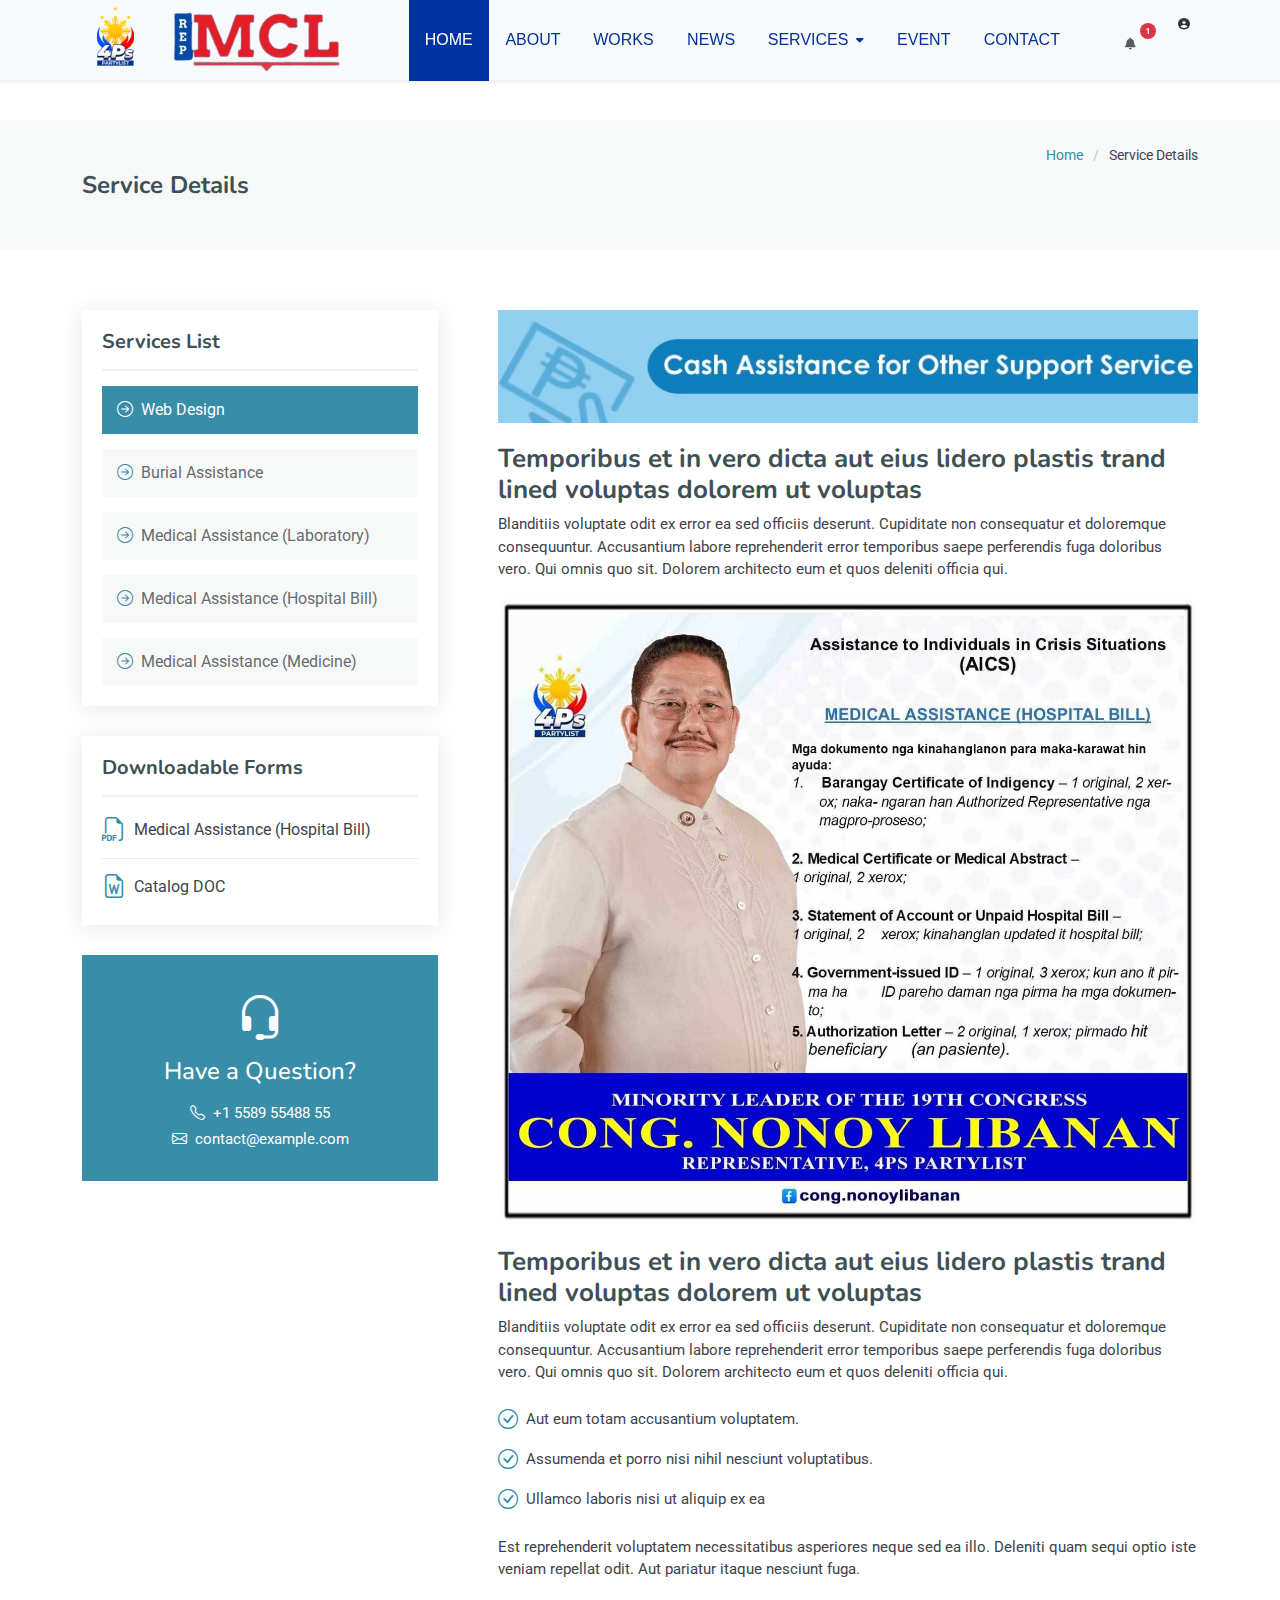
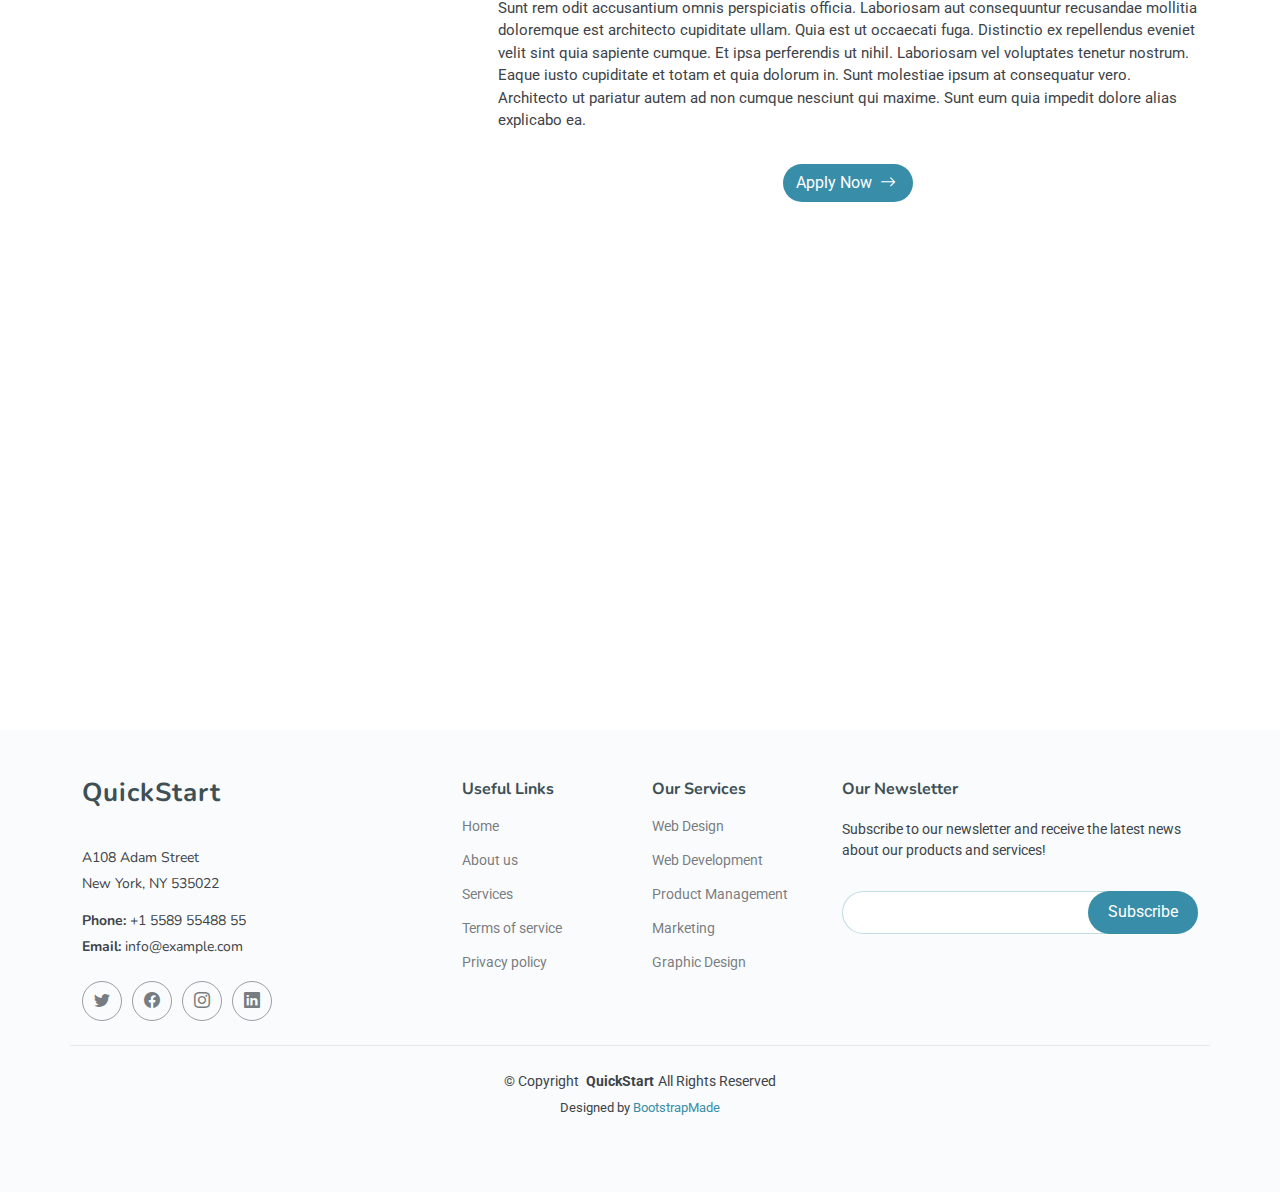
<file: service-details.html>
<!DOCTYPE html>
<html lang="en">

<head>
  <meta charset="utf-8">
  <meta content="width=device-width, initial-scale=1.0" name="viewport">
  <title>Service Details - QuickStart Bootstrap Template</title>
  <meta content="" name="description">
  <meta content="" name="keywords">

  <!-- Favicons -->
  <link href="assets/img/favicon.png" rel="icon">
  <link href="assets/img/apple-touch-icon.png" rel="apple-touch-icon">

  <!-- Fonts -->
  <link href="https://fonts.googleapis.com" rel="preconnect">
  <link href="https://fonts.gstatic.com" rel="preconnect" crossorigin>
  <link href="https://fonts.googleapis.com/css2?family=Roboto:ital,wght@0,100;0,300;0,400;0,500;0,700;0,900;1,100;1,300;1,400;1,500;1,700;1,900&family=Inter:wght@100;200;300;400;500;600;700;800;900&family=Nunito:ital,wght@0,200;0,300;0,400;0,500;0,600;0,700;0,800;0,900;1,200;1,300;1,400;1,500;1,600;1,700;1,800;1,900&display=swap" rel="stylesheet">

  <!-- Vendor CSS Files -->
  <link href="assets/vendor/bootstrap/css/bootstrap.min.css" rel="stylesheet">
  <link href="assets/vendor/bootstrap-icons/bootstrap-icons.css" rel="stylesheet">
  <link href="assets/vendor/aos/aos.css" rel="stylesheet">
  <link href="assets/vendor/glightbox/css/glightbox.min.css" rel="stylesheet">
  <link href="assets/vendor/swiper/swiper-bundle.min.css" rel="stylesheet">

  <link href="assets/css/main.css" rel="stylesheet">

<!-- navbar -->
<link rel="stylesheet" href="navbar.css">
<!-- navbar icons -->
<link rel="stylesheet" href="https://cdnjs.cloudflare.com/ajax/libs/font-awesome/6.5.2/css/all.min.css">



</head>

<body class="service-details-page">
  <header id="header" class="header d-flex align-items-center sticky-top">
    <div class="container-fluid container-xl position-relative d-flex align-items-center">

      

      <nav id="navmenu" class="navmenu">
        <nav id="web-nav" class="navbar navbar-expand-lg navbar-light bg-light fixed-top shadow-sm">
          <!-- navbar-expand-lg collapse the item when screen size is less than lg or 992 px -->
          <div class="container-lg container-xxl">
              <!-- Constrain the three column from expanding when screen size is lg or xxl -->
    
              <!---------------------------->
              <div class="navbar-nav navbar-brand">
                  <!-- First column: logo -->
                  <a class="mb-2" href="#">
                      <img src="img/4Ps_Party_list_Logo_6.png" alt="4Ps Party list logo"
                          style="width: 37px; height: 60px;">
                  </a>
                  <a class="" href="#">
                      <img src="img/MCL_Logo_5.png" alt="MCL logo" style="width: 180px; height: 73px;">
                  </a>
              </div>
              <!---------------------------->
    
              <!---------------------------->
              <!-- Second column: 6 items -->
              <ul class="navbar-nav">
                  <li id="nav-item-2" class="nav-item">
                      <a class="dropdown-item dropdown-item-1 active" aria-current="page" href="#">HOME</a>
                  </li>
                  <li id="nav-item-1" class="nav-item">
                      <a class="dropdown-item dropdown-item-1" aria-current="page" href="about.html">ABOUT</a>
                  </li>
                  <li id="nav-item-1" class="nav-item">
                      <a class="dropdown-item dropdown-item-1" href="#">WORKS</a>
                  </li>
                  <li id="nav-item-2" class="nav-item">
                      <a class="dropdown-item dropdown-item-1" href="#">NEWS</a>
                  </li>
                  <li id="nav-item-1" class="nav-item dropdown">
                      <a id="p2" class="dropdown-item" href="#" data-bs-toggle="" aria-expanded="false">
                          SERVICES
                          <i class="fa fa-caret-down fa-sm ms-2"></i>
                      </a>
                      <ul id="p1" class="dropdown-menu rounded-0 p-0">
                        <li><a class="dropdown-item dropdown-item-1 rounded-0" href="service-details.html">Medical Assistance</a></li>
                        <li><a class="dropdown-item dropdown-item-1" href="service-details.html">Educational Assistance</a></li>
                        <li><a class="dropdown-item dropdown-item-1" href="service-details.html">Burial Assistance</a></li>
                        <li><a class="dropdown-item dropdown-item-1 rounded-0" href="service-details.html">Something else here</a></li>
                    </ul>
                  </li>
                  <li id="nav-item-1" class="nav-item">
                      <a class="dropdown-item dropdown-item-1" href="#">EVENT</a>
                  </li>
                  <li id="nav-item-3" class="nav-item">
                      <a class="dropdown-item dropdown-item-1" href="#">CONTACT</a>
                  </li>
              </ul>
              <!---------------------------->
    
              <!---------------------------->
              <!-- Third column: notification and account icons -->
              <div class="navbar-nav">
    
                  <!---------------------------->
                  <!-- Notifications -->
                  <div class="dropdown">
                      <a data-mdb-dropdown-init class="nav-link text-reset hidden-arrow" href="#"
                          id="navbarDropdownMenuLink" role="button" aria-expanded="false">
    
                          <span class="fa-stack fa-1x" data-count="1">
                              <i class="fas fa-bell fa-xl mx-2 mt-3 text-muted"></i>
                          </span>
    
                      </a>
    
                      <ul class="dropdown-menu dropdown-menu-end p-0" aria-labelledby="navbarDropdownMenuLink">
                          <li>
                              <a class="dropdown-item rounded-top-1" href="#">Some news</a>
                          </li>
                          <li>
                              <a class="dropdown-item" href="#">Another news</a>
                          </li>
                          <li>
                              <a class="dropdown-item rounded-bottom-1" href="#">Something else here</a>
                          </li>
                      </ul>
                  </div>
                  <!---------------------------->
    
                  <!---------------------------->
                  <!-- Avatar -->
                  <div class="dropdown">
                      <a data-mdb-dropdown-init class="nav-link d-flex align-items-center hidden-arrow" href="#"
                          id="navbarDropdownMenuAvatar" role="button" aria-expanded="false">
                          <!-- <img src="https://mdbcdn.b-cdn.net/img/new/avatars/2.webp" class="rounded-circle" height="25" alt="Black and White Portrait of a Man" loading="lazy" /> -->
                          <i class="fas fa-circle-user fa-2x" aria-hidden="true"></i>
                      </a>
                      <ul class="dropdown-menu dropdown-menu-end p-0" aria-labelledby="navbarDropdownMenuAvatar">
                          <li>
                              <a class="dropdown-item rounded-top-1" href="signin.html">My profile</a>
                          </li>
                          <li>
                              <a class="dropdown-item" href="#">Settings</a>
                          </li>
                          <li>
                              <a class="dropdown-item rounded-bottom-1" href="#">Logout</a>
                          </li>
                      </ul>
                  </div>
                  <!---------------------------->
    
              </div>
              <!---------------------------->
    
          </div>
    
      </nav>
    
      <!------------------------------------>
    
    
      <!----------------------------------->
      <nav id="mobile-nav" class="navbar navbar-light bg-light fixed-top">
          <div class="container-fluid" style="margin-top: -0.7rem;">
    
              <button class="navbar-toggler m-2" type="button" data-bs-toggle="offcanvas"
                  data-bs-target="#offcanvasNavbar" aria-controls="offcanvasNavbar" aria-label="Toggle navigation">
                  <span class="navbar-toggler-icon"></span>
              </button>
    
              <!---------------------------->
              <!-- First column: logo -->
              <div id="logo-mb-view" class="navbar-nav d-flex flex-row navbar-brand ms-3">
                  <a class="mb-2" href="#">
                      <img src="img/4Ps_Party_list_Logo_6.png" alt="4Ps Party list logo"
                          style="width: 37px; height: 60px;">
                  </a>
                  <a class="" href="#">
                      <img src="img/MCL_Logo_5.png" alt="MCL logo" style="width: 180px; height: 73px;">
                  </a>
              </div>
              <!---------------------------->
    
              <!---------------------------->
              <!-- Third column: notification and account icons -->
              <div class="navbar-nav d-flex flex-row">
    
                  <!---------------------------->
                  <!-- Notifications -->
                  <div id="notif-mb-view" class="dropdown">
                      <a data-mdb-dropdown-init class="nav-link text-reset hidden-arrow p-2" href="#"
                          id="navbarDropdownMenuLink" role="button" aria-expanded="false">
    
                          <span class="fa-stack fa-1x" data-count="1">
                              <i class="fas fa-bell fa-xl mx-2 mt-3 text-muted"></i>
                          </span>
    
                      </a>
    
                      <ul class="dropdown-menu dropdown-menu-end p-0" aria-labelledby="navbarDropdownMenuLink">
                          <li>
                              <a class="dropdown-item rounded-top-1" href="#">Some news</a>
                          </li>
                          <li>
                              <a class="dropdown-item" href="#">Another news</a>
                          </li>
                          <li>
                              <a class="dropdown-item rounded-bottom-1" href="#">Something else here</a>
                          </li>
                      </ul>
                  </div>
                  <!---------------------------->
    
                  <!---------------------------->
                  <!-- Avatar -->
                  <div id="avatar-mb-view" class="dropdown">
                      <a data-mdb-dropdown-init class="nav-link d-flex align-items-center hidden-arrow p-2" href="#"
                          id="navbarDropdownMenuAvatar" role="button" aria-expanded="false">
                          <!-- <img src="https://mdbcdn.b-cdn.net/img/new/avatars/2.webp" class="rounded-circle" height="25" alt="Black and White Portrait of a Man" loading="lazy" /> -->
                          <i class="fas fa-circle-user fa-2x" aria-hidden="true"></i>
                      </a>
                      <ul class="dropdown-menu dropdown-menu-end p-0" aria-labelledby="navbarDropdownMenuAvatar">
                          <li>
                              <a class="dropdown-item rounded-top-1" href="#">My profile</a>
                          </li>
                          <li>
                              <a class="dropdown-item" href="#">Settings</a>
                          </li>
                          <li>
                              <a class="dropdown-item rounded-bottom-1" href="#">Logout</a>
                          </li>
                      </ul>
                  </div>
                  <!---------------------------->
    
              </div>
              <!---------------------------->
    
              <!---------------------------->
              <!-- Second column: 6 items -->
              <div class="offcanvas offcanvas-start" tabindex="-1" id="offcanvasNavbar"
                  aria-labelledby="offcanvasNavbarLabel">
    
                  <div class="offcanvas-header">
                      <h5 class="offcanvas-title" id="offcanvasNavbarLabel">Navigation link</h5>
                      <button type="button" class="btn-close" data-bs-dismiss="offcanvas" aria-label="Close"></button>
                  </div>
    
                  <div class="offcanvas-body">
    
                      <ul class="navbar-nav justify-content-end flex-grow-1 pe-3">
                      <!-- <ul class="navbar-nav">     -->
                          <li class="nav-item">
                              <a class="nav-link" aria-current="page" href="#">HOME</a>
                          </li>
    
                          <li class="nav-item">
                              <a class="nav-link" aria-current="page" href="about.html">ABOUT</a>
                          </li>
    
                          <li class="nav-item">
                              <a class="nav-link" href="#">WORKS</a>
                          </li>
    
                          <li class="nav-item">
                              <a class="nav-link" href="#">NEWS</a>
                          </li>
    
                          <li class="nav-item dropdown">
                              <a class="nav-link" href="#" role="button" data-bs-toggle="dropdown" aria-expanded="false">
                                  SERVICES
                                  <i class="fa fa-caret-down fa-sm ms-2"></i>
                              </a>
                              <ul class="dropdown-menu p-0">
                                  <li><a class="dropdown-item rounded-top-1" href="#">Medical Assistance</a></li>
                                  <li><a class="dropdown-item" href="#">Educational Assistance</a></li>
                                  <li><a class="dropdown-item" href="#">Burial Assistance</a></li>
                                  <li><a class="dropdown-item rounded-bottom-1" href="#">Something else here</a></li>
                              </ul>
                          </li>
    
                          <li class="nav-item">
                              <a class="nav-link" href="#">EVENT</a>
                          </li>
    
                          <li class="nav-item">
                              <a class="nav-link" href="#">CONTACT</a>
                          </li>
    
                          <li id="sm-mb-view-notif" class="nav-item">
                              <a class="nav-link" href="#">NOTIFICATION</a>
                          </li>
    
                          <li id="sm-mb-view-acct" class="nav-item">
                              <a class="nav-link" href="#">ACCOUNT</a>
                          </li>
                      </ul>
    
                  </div>
    
              </div>
              <!---------------------------->
    
          </div>
      </nav>
      
        <i class="mobile-nav-toggle d-xl-none bi bi-list"></i>
      </nav>

  

    </div>
  </header>

  <main class="main">

    <!-- Page Title -->
    <div class="page-title" data-aos="fade">
      <div class="container d-lg-flex justify-content-between align-items-center">
        <h1 class="mb-2 mb-lg-0">Service Details</h1>

        <nav class="breadcrumbs">
          <ol>
            <li><a href="index.html">Home</a></li>
            <li class="current">Service Details</li>
            
          </ol>
        </nav>

      </div>
    </div><!-- End Page Title -->

    <!-- Service Details Section -->
    <section id="service-details" class="service-details section">

      <div class="container">

        <div class="row gy-5">

            <div class="col-lg-4 order-md-last order-last order-sm-last order-lg-first" data-aos="fade-up" data-aos-delay="100">

                <div class="service-box">
                    <h4>Services List</h4>
                    <div class="services-list">
                      <a href="#" class="active"><i class="bi bi-arrow-right-circle"></i><span>Web Design</span></a>
                      <a href="#"><i class="bi bi-arrow-right-circle"></i><span>Burial Assistance</span></a>
                      <a href="#"><i class="bi bi-arrow-right-circle"></i><span>Medical Assistance (Laboratory)</span></a>
                      <a href="#"><i class="bi bi-arrow-right-circle"></i><span>Medical Assistance (Hospital Bill)</span></a>
                      <a href="#"><i class="bi bi-arrow-right-circle"></i><span>Medical Assistance (Medicine)</span></a>
                    </div>
                  </div><!-- End Services List -->
    
                <div class="service-box">
                  <h4>Downloadable Forms</h4>
                  <div class="download-catalog">
                    <a href="#"><i class="bi bi-filetype-pdf"></i><span>Medical Assistance (Hospital Bill)</span></a>
                    <a href="#"><i class="bi bi-file-earmark-word"></i><span>Catalog DOC</span></a>
                  </div>
                </div><!-- End Services List -->
    
                <div class="help-box d-flex flex-column justify-content-center align-items-center">
                    <i class="bi bi-headset help-icon"></i>
                    <h4>Have a Question?</h4>
                    <p class="d-flex align-items-center mt-2 mb-0"><i class="bi bi-telephone me-2"></i> <span>+1 5589 55488 55</span></p>
                    <p class="d-flex align-items-center mt-1 mb-0"><i class="bi bi-envelope me-2"></i> <a href="mailto:contact@example.com">contact@example.com</a></p>
                  </div>
    
                  <section id="faq" class="faq section">

                    <!-- Section Title -->
                    <div class="container section-title" data-aos="fade-up">
                      <h2>Services Frequently Asked Questions</h2>
                    </div><!-- End Section Title -->
              
                    <div class="container">
              
                      <div class="row justify-content-center">
              
                        <div class="col-lg-10" data-aos="fade-up" data-aos-delay="100">
              
                          <div class="faq-container">
              
                            <div class="faq-item faq-active">
                              <h3>Non consectetur a erat nam at lectus urna duis?</h3>
                              <div class="faq-content">
                                <p>Feugiat pretium nibh ipsum consequat. Tempus iaculis urna id volutpat lacus laoreet non curabitur gravida. Venenatis lectus magna fringilla urna porttitor rhoncus dolor purus non.</p>
                              </div>
                              <i class="faq-toggle bi bi-chevron-right"></i>
                            </div><!-- End Faq item-->
              
                            <div class="faq-item">
                              <h3>Feugiat scelerisque varius morbi enim nunc faucibus?</h3>
                              <div class="faq-content">
                                <p>Dolor sit amet consectetur adipiscing elit pellentesque habitant morbi. Id interdum velit laoreet id donec ultrices. Fringilla phasellus faucibus scelerisque eleifend donec pretium. Est pellentesque elit ullamcorper dignissim. Mauris ultrices eros in cursus turpis massa tincidunt dui.</p>
                              </div>
                              <i class="faq-toggle bi bi-chevron-right"></i>
                            </div><!-- End Faq item-->
              
                            <div class="faq-item">
                              <h3>Dolor sit amet consectetur adipiscing elit pellentesque?</h3>
                              <div class="faq-content">
                                <p>Eleifend mi in nulla posuere sollicitudin aliquam ultrices sagittis orci. Faucibus pulvinar elementum integer enim. Sem nulla pharetra diam sit amet nisl suscipit. Rutrum tellus pellentesque eu tincidunt. Lectus urna duis convallis convallis tellus. Urna molestie at elementum eu facilisis sed odio morbi quis</p>
                              </div>
                              <i class="faq-toggle bi bi-chevron-right"></i>
                            </div><!-- End Faq item-->
              
                            <div class="faq-item">
                              <h3>Ac odio tempor orci dapibus. Aliquam eleifend mi in nulla?</h3>
                              <div class="faq-content">
                                <p>Dolor sit amet consectetur adipiscing elit pellentesque habitant morbi. Id interdum velit laoreet id donec ultrices. Fringilla phasellus faucibus scelerisque eleifend donec pretium. Est pellentesque elit ullamcorper dignissim. Mauris ultrices eros in cursus turpis massa tincidunt dui.</p>
                              </div>
                              <i class="faq-toggle bi bi-chevron-right"></i>
                            </div><!-- End Faq item-->
              
                            <div class="faq-item">
                              <h3>Tempus quam pellentesque nec nam aliquam sem et tortor?</h3>
                              <div class="faq-content">
                                <p>Molestie a iaculis at erat pellentesque adipiscing commodo. Dignissim suspendisse in est ante in. Nunc vel risus commodo viverra maecenas accumsan. Sit amet nisl suscipit adipiscing bibendum est. Purus gravida quis blandit turpis cursus in</p>
                              </div>
                              <i class="faq-toggle bi bi-chevron-right"></i>
                            </div><!-- End Faq item-->
              
                            <div class="faq-item">
                              <h3>Perspiciatis quod quo quos nulla quo illum ullam?</h3>
                              <div class="faq-content">
                                <p>Enim ea facilis quaerat voluptas quidem et dolorem. Quis et consequatur non sed in suscipit sequi. Distinctio ipsam dolore et.</p>
                              </div>
                              <i class="faq-toggle bi bi-chevron-right"></i>
                            </div><!-- End Faq item-->
              
                          </div>
              
                        </div><!-- End Faq Column-->
              
                      </div>
              
                    </div>
              
                  </section><!-- /Faq Section -->
    
              </div>

          <div class="col-lg-8 ps-lg-5" data-aos="fade-up" data-aos-delay="200">


            <div class="row">
                <div class="col">
                    <img src="assistance/Cash Assistance for Other.jpg" alt="" class="img-fluid services-img" width="100%">
                    <h3>Temporibus et in vero dicta aut eius lidero plastis trand lined voluptas dolorem ut voluptas</h3>
                    <p>
                      Blanditiis voluptate odit ex error ea sed officiis deserunt. Cupiditate non consequatur et doloremque consequuntur. Accusantium labore reprehenderit error temporibus saepe perferendis fuga doloribus vero. Qui omnis quo sit. Dolorem architecto eum et quos deleniti officia qui.
                    </p>
                 



                    <img src="AICS/Hospital Assistance.jpg" alt="" class="img-fluid services-img">
              <h3>Temporibus et in vero dicta aut eius lidero plastis trand lined voluptas dolorem ut voluptas</h3>
              <p>
                Blanditiis voluptate odit ex error ea sed officiis deserunt. Cupiditate non consequatur et doloremque consequuntur. Accusantium labore reprehenderit error temporibus saepe perferendis fuga doloribus vero. Qui omnis quo sit. Dolorem architecto eum et quos deleniti officia qui.
              </p>
              <ul>
                <li><i class="bi bi-check-circle"></i> <span>Aut eum totam accusantium voluptatem.</span></li>
                <li><i class="bi bi-check-circle"></i> <span>Assumenda et porro nisi nihil nesciunt voluptatibus.</span></li>
                <li><i class="bi bi-check-circle"></i> <span>Ullamco laboris nisi ut aliquip ex ea</span></li>
              </ul>
              <p>
                Est reprehenderit voluptatem necessitatibus asperiores neque sed ea illo. Deleniti quam sequi optio iste veniam repellat odit. Aut pariatur itaque nesciunt fuga.
              </p>
              <p>
                Sunt rem odit accusantium omnis perspiciatis officia. Laboriosam aut consequuntur recusandae mollitia doloremque est architecto cupiditate ullam. Quia est ut occaecati fuga. Distinctio ex repellendus eveniet velit sint quia sapiente cumque. Et ipsa perferendis ut nihil. Laboriosam vel voluptates tenetur nostrum. Eaque iusto cupiditate et totam et quia dolorum in. Sunt molestiae ipsum at consequatur vero. Architecto ut pariatur autem ad non cumque nesciunt qui maxime. Sunt eum quia impedit dolore alias explicabo ea.
              </p>

              <div class="container-fluid w-100 p-3 d-flex align-items-right justify-content-center">
                <a href="forms.html" class="btn rounded-5 text-white" style="background-color: rgb(56, 141, 168);">
                <span>Apply Now</span>
                <i class="bi bi-arrow-right mx-1"></i></a>



              </div>


                </div>


                


            </div>


           
          </div>

          

          

        </div>


      </div>

    </section><!-- /Service Details Section -->
    

  </main>

  <footer id="footer" class="footer position-relative">

    <div class="container footer-top">
      <div class="row gy-4">
        <div class="col-lg-4 col-md-6 footer-about">
          <a href="index.html" class="logo d-flex align-items-center">
            <span class="sitename">QuickStart</span>
          </a>
          <div class="footer-contact pt-3">
            <p>A108 Adam Street</p>
            <p>New York, NY 535022</p>
            <p class="mt-3"><strong>Phone:</strong> <span>+1 5589 55488 55</span></p>
            <p><strong>Email:</strong> <span>info@example.com</span></p>
          </div>
          <div class="social-links d-flex mt-4">
            <a href=""><i class="bi bi-twitter"></i></a>
            <a href=""><i class="bi bi-facebook"></i></a>
            <a href=""><i class="bi bi-instagram"></i></a>
            <a href=""><i class="bi bi-linkedin"></i></a>
          </div>
        </div>

        <div class="col-lg-2 col-md-3 footer-links">
          <h4>Useful Links</h4>
          <ul>
            <li><a href="#">Home</a></li>
            <li><a href="#">About us</a></li>
            <li><a href="#">Services</a></li>
            <li><a href="#">Terms of service</a></li>
            <li><a href="#">Privacy policy</a></li>
          </ul>
        </div>

        <div class="col-lg-2 col-md-3 footer-links">
          <h4>Our Services</h4>
          <ul>
            <li><a href="#">Web Design</a></li>
            <li><a href="#">Web Development</a></li>
            <li><a href="#">Product Management</a></li>
            <li><a href="#">Marketing</a></li>
            <li><a href="#">Graphic Design</a></li>
          </ul>
        </div>

        <div class="col-lg-4 col-md-12 footer-newsletter">
          <h4>Our Newsletter</h4>
          <p>Subscribe to our newsletter and receive the latest news about our products and services!</p>
          <form action="forms/newsletter.php" method="post" class="php-email-form">
            <div class="newsletter-form"><input type="email" name="email"><input type="submit" value="Subscribe"></div>
            <div class="loading">Loading</div>
            <div class="error-message"></div>
            <div class="sent-message">Your subscription request has been sent. Thank you!</div>
          </form>
        </div>

      </div>
    </div>

    <div class="container copyright text-center mt-4">
      <p>© <span>Copyright</span> <strong class="px-1 sitename">QuickStart</strong><span>All Rights Reserved</span></p>
      <div class="credits">
        <!-- All the links in the footer should remain intact. -->
        <!-- You can delete the links only if you've purchased the pro version. -->
        <!-- Licensing information: https://bootstrapmade.com/license/ -->
        <!-- Purchase the pro version with working PHP/AJAX contact form: [buy-url] -->
        Designed by <a href="https://bootstrapmade.com/">BootstrapMade</a>
      </div>
    </div>

  </footer>

  <!-- Scroll Top -->
  <a href="#" id="scroll-top" class="scroll-top d-flex align-items-center justify-content-center"><i class="bi bi-arrow-up-short"></i></a>

  <!-- Preloader -->
  <div id="preloader"></div>

  <!-- Vendor JS Files -->
  <script src="assets/vendor/bootstrap/js/bootstrap.bundle.min.js"></script>
  <script src="assets/vendor/php-email-form/validate.js"></script>
  <script src="assets/vendor/aos/aos.js"></script>
  <script src="assets/vendor/glightbox/js/glightbox.min.js"></script>
  <script src="assets/vendor/swiper/swiper-bundle.min.js"></script>

  <!-- Main JS File -->
  <script src="assets/js/main.js"></script>

</body>

</html>
</file>
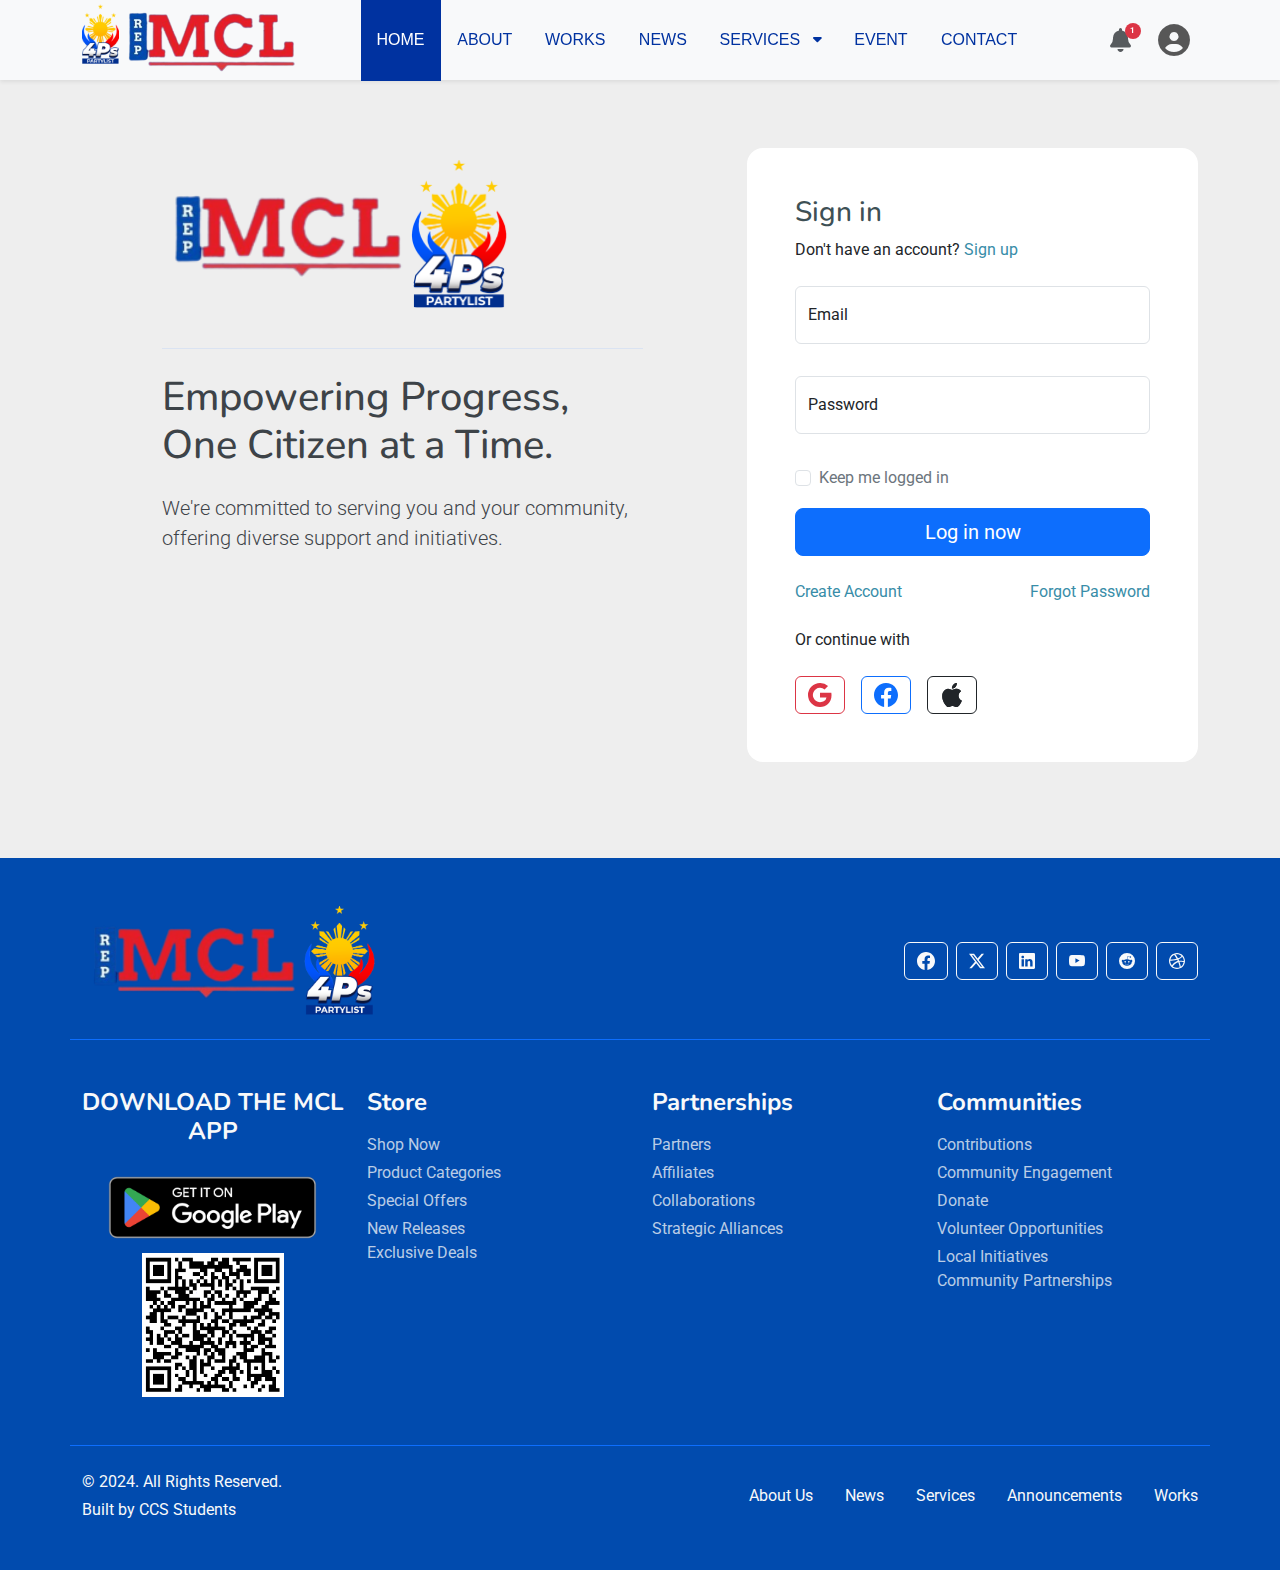
<file: signin copy.html>
<!DOCTYPE html>
<html lang="en">

<head>
  <meta charset="utf-8">
  <meta content="width=device-width, initial-scale=1.0" name="viewport">
  <title>Index - QuickStart Bootstrap Template</title>
  <meta content="" name="description">
  <meta content="" name="keywords">

  <link href="https://cdn.jsdelivr.net/npm/bootstrap@5.3.3/dist/css/bootstrap.min.css" rel="stylesheet">
  <script src="https://cdn.jsdelivr.net/npm/bootstrap@5.3.3/dist/js/bootstrap.bundle.min.js"></script>

  <!-- Favicons -->
  <link href="assets/img/favicon.png" rel="icon">
  <link href="assets/img/apple-touch-icon.png" rel="apple-touch-icon">

  <!-- Fonts -->
  <link href="https://fonts.googleapis.com" rel="preconnect">
  <link href="https://fonts.gstatic.com" rel="preconnect" crossorigin>
  <link href="https://fonts.googleapis.com/css2?family=Roboto:ital,wght@0,100;0,300;0,400;0,500;0,700;0,900;1,100;1,300;1,400;1,500;1,700;1,900&family=Inter:wght@100;200;300;400;500;600;700;800;900&family=Nunito:ital,wght@0,200;0,300;0,400;0,500;0,600;0,700;0,800;0,900;1,200;1,300;1,400;1,500;1,600;1,700;1,800;1,900&display=swap" rel="stylesheet">

  <!-- Vendor CSS Files -->
  <link href="assets/vendor/bootstrap/css/bootstrap.min.css" rel="stylesheet">
  <link href="assets/vendor/bootstrap-icons/bootstrap-icons.css" rel="stylesheet">
  <link href="assets/vendor/aos/aos.css" rel="stylesheet">
  <link href="assets/vendor/glightbox/css/glightbox.min.css" rel="stylesheet">
  <link href="assets/vendor/swiper/swiper-bundle.min.css" rel="stylesheet">

  <!-- Main CSS File -->
  <link href="assets/css/main.css" rel="stylesheet">



  <!-- navbar -->
  <link rel="stylesheet" href="navbar.css">
  <!-- navbar icons -->
  <link rel="stylesheet" href="https://cdnjs.cloudflare.com/ajax/libs/font-awesome/6.5.2/css/all.min.css">



<style>

  .canvass-bg { 
    background-color: rgb(238, 238, 238);
  }

  .main-color {
    background-color: rgb(1, 75, 174);
  }


</style>

</head>
<body class="canvass-bg" >

    <!-- As a link -->
    <nav id="web-nav" class="navbar navbar-expand-lg navbar-light bg-light fixed-top shadow-sm">
      <!-- navbar-expand-lg collapse the item when screen size is less than lg or 992 px -->
      <div class="container-lg container-xxl">
          <!-- Constrain the three column from expanding when screen size is lg or xxl -->

          <!---------------------------->
          <div class="navbar-nav navbar-brand">
              <!-- First column: logo -->
              <a class="mb-2" href="#">
                  <img src="img/4Ps_Party_list_Logo_6.png" alt="4Ps Party list logo"
                      style="width: 37px; height: 60px;">
              </a>
              <a class="" href="#">
                  <img src="img/MCL_Logo_5.png" alt="MCL logo" style="width: 180px; height: 73px;">
              </a>
          </div>
          <!---------------------------->

          <!---------------------------->
          <!-- Second column: 6 items -->
          <ul class="navbar-nav">
              <li id="nav-item-2" class="nav-item">
                  <a class="dropdown-item dropdown-item-1 active" aria-current="page" href="#">HOME</a>
              </li>
              <li id="nav-item-1" class="nav-item">
                  <a class="dropdown-item dropdown-item-1" aria-current="page" href="about.html">ABOUT</a>
              </li>
              <li id="nav-item-1" class="nav-item">
                  <a class="dropdown-item dropdown-item-1" href="#">WORKS</a>
              </li>
              <li id="nav-item-2" class="nav-item">
                  <a class="dropdown-item dropdown-item-1" href="#">NEWS</a>
              </li>
              <li id="nav-item-1" class="nav-item dropdown">
                  <a id="p2" class="dropdown-item" href="#" data-bs-toggle="" aria-expanded="false">
                      SERVICES
                      <i class="fa fa-caret-down fa-sm ms-2"></i>
                  </a>
                  <ul id="p1" class="dropdown-menu rounded-0 p-0">
                      <li><a class="dropdown-item dropdown-item-1 rounded-0" href="service-details.html">Medical Assistance</a></li>
                      <li><a class="dropdown-item dropdown-item-1" href="service-details.html">Educational Assistance</a></li>
                      <li><a class="dropdown-item dropdown-item-1" href="service-details.html">Burial Assistance</a></li>
                      <li><a class="dropdown-item dropdown-item-1 rounded-0" href="service-details.html">Something else here</a></li>
                  </ul>
              </li>
              <li id="nav-item-1" class="nav-item">
                  <a class="dropdown-item dropdown-item-1" href="#">EVENT</a>
              </li>
              <li id="nav-item-3" class="nav-item">
                  <a class="dropdown-item dropdown-item-1" href="#">CONTACT</a>
              </li>
          </ul>
          <!---------------------------->

          <!---------------------------->
          <!-- Third column: notification and account icons -->
          <div class="navbar-nav">

              <!---------------------------->
              <!-- Notifications -->
              <div class="dropdown">
                  <a data-mdb-dropdown-init class="nav-link text-reset hidden-arrow" href="#"
                      id="navbarDropdownMenuLink" role="button" aria-expanded="false">

                      <span class="fa-stack fa-1x" data-count="1">
                          <i class="fas fa-bell fa-xl mx-2 mt-3 text-muted"></i>
                      </span>

                  </a>

                  <ul class="dropdown-menu dropdown-menu-end p-0" aria-labelledby="navbarDropdownMenuLink">
                      <li>
                          <a class="dropdown-item rounded-top-1" href="#">Some news</a>
                      </li>
                      <li>
                          <a class="dropdown-item" href="#">Another news</a>
                      </li>
                      <li>
                          <a class="dropdown-item rounded-bottom-1" href="#">Something else here</a>
                      </li>
                  </ul>
              </div>
              <!---------------------------->

              <!---------------------------->
              <!-- Avatar -->
              <div class="dropdown">
                  <a data-mdb-dropdown-init class="nav-link d-flex align-items-center hidden-arrow" href="#"
                      id="navbarDropdownMenuAvatar" role="button" aria-expanded="false">
                      <!-- <img src="https://mdbcdn.b-cdn.net/img/new/avatars/2.webp" class="rounded-circle" height="25" alt="Black and White Portrait of a Man" loading="lazy" /> -->
                      <i class="fas fa-circle-user fa-2x" aria-hidden="true"></i>
                  </a>
                  <ul class="dropdown-menu dropdown-menu-end p-0" aria-labelledby="navbarDropdownMenuAvatar">
                      <li>
                          <a class="dropdown-item rounded-top-1" href="#">My profile</a>
                      </li>
                      <li>
                          <a class="dropdown-item" href="#">Settings</a>
                      </li>
                      <li>
                          <a class="dropdown-item rounded-bottom-1" href="#">Logout</a>
                      </li>
                  </ul>
              </div>
              <!---------------------------->

          </div>
          <!---------------------------->

      </div>

  </nav>

  <!------------------------------------>


  <!----------------------------------->
  <nav id="mobile-nav" class="navbar navbar-light bg-light fixed-top">
      <div class="container-fluid" style="margin-top: -0.7rem;">

          <button class="navbar-toggler m-2" type="button" data-bs-toggle="offcanvas"
              data-bs-target="#offcanvasNavbar" aria-controls="offcanvasNavbar" aria-label="Toggle navigation">
              <span class="navbar-toggler-icon"></span>
          </button>

          <!---------------------------->
          <!-- First column: logo -->
          <div id="logo-mb-view" class="navbar-nav d-flex flex-row navbar-brand ms-3">
              <a class="mb-2" href="#">
                  <img src="img/4Ps_Party_list_Logo_6.png" alt="4Ps Party list logo"
                      style="width: 37px; height: 60px;">
              </a>
              <a class="" href="#">
                  <img src="img/MCL_Logo_5.png" alt="MCL logo" style="width: 180px; height: 73px;">
              </a>
          </div>
          <!---------------------------->

          <!---------------------------->
          <!-- Third column: notification and account icons -->
          <div class="navbar-nav d-flex flex-row">

              <!---------------------------->
              <!-- Notifications -->
              <div id="notif-mb-view" class="dropdown">
                  <a data-mdb-dropdown-init class="nav-link text-reset hidden-arrow p-2" href="#"
                      id="navbarDropdownMenuLink" role="button" aria-expanded="false">

                      <span class="fa-stack fa-1x" data-count="1">
                          <i class="fas fa-bell fa-xl mx-2 mt-3 text-muted"></i>
                      </span>

                  </a>

                  <ul class="dropdown-menu dropdown-menu-end p-0" aria-labelledby="navbarDropdownMenuLink">
                      <li>
                          <a class="dropdown-item rounded-top-1" href="#">Some news</a>
                      </li>
                      <li>
                          <a class="dropdown-item" href="#">Another news</a>
                      </li>
                      <li>
                          <a class="dropdown-item rounded-bottom-1" href="#">Something else here</a>
                      </li>
                  </ul>
              </div>
              <!---------------------------->

              <!---------------------------->
              <!-- Avatar -->
              <div id="avatar-mb-view" class="dropdown">
                  <a data-mdb-dropdown-init class="nav-link d-flex align-items-center hidden-arrow p-2" href="#"
                      id="navbarDropdownMenuAvatar" role="button" aria-expanded="false">
                      <!-- <img src="https://mdbcdn.b-cdn.net/img/new/avatars/2.webp" class="rounded-circle" height="25" alt="Black and White Portrait of a Man" loading="lazy" /> -->
                      <i class="fas fa-circle-user fa-2x" aria-hidden="true"></i>
                  </a>
                  <ul class="dropdown-menu dropdown-menu-end p-0" aria-labelledby="navbarDropdownMenuAvatar">
                      <li>
                          <a class="dropdown-item rounded-top-1" href="#">My profile</a>
                      </li>
                      <li>
                          <a class="dropdown-item" href="#">Settings</a>
                      </li>
                      <li>
                          <a class="dropdown-item rounded-bottom-1" href="#">Logout</a>
                      </li>
                  </ul>
              </div>
              <!---------------------------->

          </div>
          <!---------------------------->

          <!---------------------------->
          <!-- Second column: 6 items -->
          <div class="offcanvas offcanvas-start" tabindex="-1" id="offcanvasNavbar"
              aria-labelledby="offcanvasNavbarLabel">

              <div class="offcanvas-header">
                  <h5 class="offcanvas-title" id="offcanvasNavbarLabel">Navigation link</h5>
                  <button type="button" class="btn-close" data-bs-dismiss="offcanvas" aria-label="Close"></button>
              </div>

              <div class="offcanvas-body">

                  <ul class="navbar-nav justify-content-end flex-grow-1 pe-3">
                  <!-- <ul class="navbar-nav">     -->
                      <li class="nav-item">
                          <a class="nav-link" aria-current="page" href="#">HOME</a>
                      </li>

                      <li class="nav-item">
                          <a class="nav-link" aria-current="page" href="about.html">ABOUT</a>
                      </li>

                      <li class="nav-item">
                          <a class="nav-link" href="#">WORKS</a>
                      </li>

                      <li class="nav-item">
                          <a class="nav-link" href="#">NEWS</a>
                      </li>

                      <li class="nav-item dropdown">
                          <a class="nav-link" href="#" role="button" data-bs-toggle="dropdown" aria-expanded="false">
                              SERVICES
                              <i class="fa fa-caret-down fa-sm ms-2"></i>
                          </a>
                          <ul class="dropdown-menu p-0">
                              <li><a class="dropdown-item rounded-top-1" href="#">Medical Assistance</a></li>
                              <li><a class="dropdown-item" href="#">Educational Assistance</a></li>
                              <li><a class="dropdown-item" href="#">Burial Assistance</a></li>
                              <li><a class="dropdown-item rounded-bottom-1" href="#">Something else here</a></li>
                          </ul>
                      </li>

                      <li class="nav-item">
                          <a class="nav-link" href="#">EVENT</a>
                      </li>

                      <li class="nav-item">
                          <a class="nav-link" href="#">CONTACT</a>
                      </li>

                      <li id="sm-mb-view-notif" class="nav-item">
                          <a class="nav-link" href="#">NOTIFICATION</a>
                      </li>

                      <li id="sm-mb-view-acct" class="nav-item">
                          <a class="nav-link" href="#">ACCOUNT</a>
                      </li>
                  </ul>

              </div>

          </div>
          <!---------------------------->

      </div>
  </nav>
  
 







<!-- f2 -->

<!-- Login 9 - Bootstrap Brain Component -->
<section class=" py-3 py-md-5 py-xl-8 canvass-bg" style="margin-top: 100px;">
  <div class="container">
    <div class="row gy-4 align-items-center">
      <div class="col-12 col-md-6 col-xl-7">
        <div class="d-flex justify-content-center ">
          <div class="col-12 col-xl-9">
            <img class="img-fluid rounded mb-4" loading="lazy" src="Logo/MCL_Logo_4.png" width="245" height="80" alt="BootstrapBrain Logo">
            <img class="img rounded mb-4" loading="lazy" src="Logo/4ps.png" width="" height="25%" alt="BootstrapBrain Logo">

            <hr class="border-primary-subtle mb-4">
            <h2 class="h1 mb-4">Empowering Progress, One Citizen at a Time.</h2>
            <p class="lead mb-5">We're committed to serving you and your community, offering diverse support and initiatives.</p>
            
          </div>
        </div>
      </div>
      <div class="col-12 col-md-6 col-xl-5">
        <div class="card border-0 rounded-4">
          <div class="card-body p-3 p-md-4 p-xl-5">
            <div class="row">
              <div class="col-12">
                <div class="mb-4">
                  <h3>Sign in</h3>
                  <p>Don't have an account? <a href="#!">Sign up</a></p>
                </div>
              </div>
            </div>
            <form action="#!">
              <div class="row gy-3 overflow-hidden">
                <div class="col-12">
                  <div class="form-floating mb-3">
                    <input type="email" class="form-control" name="email" id="email" placeholder="name@example.com" required>
                    <label for="email" class="form-label">Email</label>
                  </div>
                </div>
                <div class="col-12">
                  <div class="form-floating mb-3">
                    <input type="password" class="form-control" name="password" id="password" value="" placeholder="Password" required>
                    <label for="password" class="form-label">Password</label>
                  </div>
                </div>
                <div class="col-12">
                  <div class="form-check">
                    <input class="form-check-input" type="checkbox" value="" name="remember_me" id="remember_me">
                    <label class="form-check-label text-secondary" for="remember_me">
                      Keep me logged in
                    </label>
                  </div>
                </div>
                <div class="col-12">
                  <div class="d-grid">
                    <button class="btn btn-primary btn-lg" type="submit">Log in now</button>
                  </div>
                </div>
              </div>
            </form>
            <div class="row">
              <div class="col-12">
                <div class="d-flex gap-2 gap-md-4 flex-column flex-md-row justify-content-md-between mt-4">
                  <a class="text-start" href="signup.html">Create Account</a>
                  <a class="text-start" href="forgotpw.html">Forgot Password</a>

                </div>
              </div>
              
            </div>
            <div class="row">
              <div class="col-12">
                <p class="mt-4 mb-4">Or continue with</p>
                <div class="d-flex gap-2 gap-sm-3 justify-content-centerX">
                  <a href="#!" class="btn btn-outline-danger bsb-btn-circle bsb-btn-circle-2xl">
                    <svg xmlns="http://www.w3.org/2000/svg" width="24" height="24" fill="currentColor" class="bi bi-google" viewBox="0 0 16 16">
                      <path d="M15.545 6.558a9.42 9.42 0 0 1 .139 1.626c0 2.434-.87 4.492-2.384 5.885h.002C11.978 15.292 10.158 16 8 16A8 8 0 1 1 8 0a7.689 7.689 0 0 1 5.352 2.082l-2.284 2.284A4.347 4.347 0 0 0 8 3.166c-2.087 0-3.86 1.408-4.492 3.304a4.792 4.792 0 0 0 0 3.063h.003c.635 1.893 2.405 3.301 4.492 3.301 1.078 0 2.004-.276 2.722-.764h-.003a3.702 3.702 0 0 0 1.599-2.431H8v-3.08h7.545z" />
                    </svg>
                  </a>
                  <a href="#!" class="btn btn-outline-primary bsb-btn-circle bsb-btn-circle-2xl">
                    <svg xmlns="http://www.w3.org/2000/svg" width="24" height="24" fill="currentColor" class="bi bi-facebook" viewBox="0 0 16 16">
                      <path d="M16 8.049c0-4.446-3.582-8.05-8-8.05C3.58 0-.002 3.603-.002 8.05c0 4.017 2.926 7.347 6.75 7.951v-5.625h-2.03V8.05H6.75V6.275c0-2.017 1.195-3.131 3.022-3.131.876 0 1.791.157 1.791.157v1.98h-1.009c-.993 0-1.303.621-1.303 1.258v1.51h2.218l-.354 2.326H9.25V16c3.824-.604 6.75-3.934 6.75-7.951z" />
                    </svg>
                  </a>
                  <a href="#!" class="btn btn-outline-dark bsb-btn-circle bsb-btn-circle-2xl">
                    <svg xmlns="http://www.w3.org/2000/svg" width="24" height="24" fill="currentColor" class="bi bi-apple" viewBox="0 0 16 16">
                      <path d="M11.182.008C11.148-.03 9.923.023 8.857 1.18c-1.066 1.156-.902 2.482-.878 2.516.024.034 1.52.087 2.475-1.258.955-1.345.762-2.391.728-2.43Zm3.314 11.733c-.048-.096-2.325-1.234-2.113-3.422.212-2.189 1.675-2.789 1.698-2.854.023-.065-.597-.79-1.254-1.157a3.692 3.692 0 0 0-1.563-.434c-.108-.003-.483-.095-1.254.116-.508.139-1.653.589-1.968.607-.316.018-1.256-.522-2.267-.665-.647-.125-1.333.131-1.824.328-.49.196-1.422.754-2.074 2.237-.652 1.482-.311 3.83-.067 4.56.244.729.625 1.924 1.273 2.796.576.984 1.34 1.667 1.659 1.899.319.232 1.219.386 1.843.067.502-.308 1.408-.485 1.766-.472.357.013 1.061.154 1.782.539.571.197 1.111.115 1.652-.105.541-.221 1.324-1.059 2.238-2.758.347-.79.505-1.217.473-1.282Z" />
                      <path d="M11.182.008C11.148-.03 9.923.023 8.857 1.18c-1.066 1.156-.902 2.482-.878 2.516.024.034 1.52.087 2.475-1.258.955-1.345.762-2.391.728-2.43Zm3.314 11.733c-.048-.096-2.325-1.234-2.113-3.422.212-2.189 1.675-2.789 1.698-2.854.023-.065-.597-.79-1.254-1.157a3.692 3.692 0 0 0-1.563-.434c-.108-.003-.483-.095-1.254.116-.508.139-1.653.589-1.968.607-.316.018-1.256-.522-2.267-.665-.647-.125-1.333.131-1.824.328-.49.196-1.422.754-2.074 2.237-.652 1.482-.311 3.83-.067 4.56.244.729.625 1.924 1.273 2.796.576.984 1.34 1.667 1.659 1.899.319.232 1.219.386 1.843.067.502-.308 1.408-.485 1.766-.472.357.013 1.061.154 1.782.539.571.197 1.111.115 1.652-.105.541-.221 1.324-1.059 2.238-2.758.347-.79.505-1.217.473-1.282Z" />
                    </svg>
                  </a>
                </div>
              </div>
            </div>
          </div>
        </div>
      </div>
    </div>
  </div>
</section>
        































<!-- FOOTER ---------------------------------------------------------------------->
 <!-- Footer 16 - Bootstrap Brain Component -->
 <footer class="py-4 py-md-5 main-color mt-5">

  <!-- Logo & SM - Bootstrap Brain Component -->
  <div>
    <div class="container border-bottom border-primary pb-4">
      <div class="row gy-3 align-items-sm-center">
        <div class="col-12 col-sm-6">
          <div class="footer-logo-wrapper text-start">
            <a href="#!">
              <img src="Logo/MCL_Logo_4.png" width="40%" alt="BootstrapBrain Logo" class="img-fluid">
              <img src="Logo/4ps.png" width="13%" alt="BootstrapBrain Logo" class="img-fluid">

              
            </a>
          </div>
        </div>
        <div class="col-12 col-sm-6">
          <div class="social-media-wrapper">
            <ul class="m-0 list-unstyled d-flex justify-content-sm-end gap-2">
              <li>
                <a href="#!" class="btn btn-outline-light bsb-btn-circle bsb-btn-circle">
                  <svg xmlns="http://www.w3.org/2000/svg" width="18" height="18" fill="currentColor" class="bi bi-facebook text-lightx" viewBox="0 0 16 16">
                    <path d="M16 8.049c0-4.446-3.582-8.05-8-8.05C3.58 0-.002 3.603-.002 8.05c0 4.017 2.926 7.347 6.75 7.951v-5.625h-2.03V8.05H6.75V6.275c0-2.017 1.195-3.131 3.022-3.131.876 0 1.791.157 1.791.157v1.98h-1.009c-.993 0-1.303.621-1.303 1.258v1.51h2.218l-.354 2.326H9.25V16c3.824-.604 6.75-3.934 6.75-7.951" />
                  </svg>
                </a>
              </li>
              <li>
                <a href="#!" class="btn btn-outline-light bsb-btn-circle bsb-btn-circle">
                  <svg xmlns="http://www.w3.org/2000/svg" width="16" height="16" fill="currentColor" class="bi bi-twitter-x" viewBox="0 0 16 16">
                    <path d="M12.6.75h2.454l-5.36 6.142L16 15.25h-4.937l-3.867-5.07-4.425 5.07H.316l5.733-6.57L0 .75h5.063l3.495 4.633L12.601.75Zm-.86 13.028h1.36L4.323 2.145H2.865z" />
                  </svg>
                </a>
              </li>
              <li>
                <a href="#!" class="btn btn-outline-light bsb-btn-circle bsb-btn-circle">
                  <svg xmlns="http://www.w3.org/2000/svg" width="16" height="16" fill="currentColor" class="bi bi-linkedin" viewBox="0 0 16 16">
                    <path d="M0 1.146C0 .513.526 0 1.175 0h13.65C15.474 0 16 .513 16 1.146v13.708c0 .633-.526 1.146-1.175 1.146H1.175C.526 16 0 15.487 0 14.854zm4.943 12.248V6.169H2.542v7.225zm-1.2-8.212c.837 0 1.358-.554 1.358-1.248-.015-.709-.52-1.248-1.342-1.248S2.4 3.226 2.4 3.934c0 .694.521 1.248 1.327 1.248zm4.908 8.212V9.359c0-.216.016-.432.08-.586.173-.431.568-.878 1.232-.878.869 0 1.216.662 1.216 1.634v3.865h2.401V9.25c0-2.22-1.184-3.252-2.764-3.252-1.274 0-1.845.7-2.165 1.193v.025h-.016l.016-.025V6.169h-2.4c.03.678 0 7.225 0 7.225z" />
                  </svg>
                </a>
              </li>
              <li>
                <a href="#!" class="btn btn-outline-light bsb-btn-circle bsb-btn-circle">
                  <svg xmlns="http://www.w3.org/2000/svg" width="16" height="16" fill="currentColor" class="bi bi-youtube" viewBox="0 0 16 16">
                    <path d="M8.051 1.999h.089c.822.003 4.987.033 6.11.335a2.01 2.01 0 0 1 1.415 1.42c.101.38.172.883.22 1.402l.01.104.022.26.008.104c.065.914.073 1.77.074 1.957v.075c-.001.194-.01 1.108-.082 2.06l-.008.105-.009.104c-.05.572-.124 1.14-.235 1.558a2.01 2.01 0 0 1-1.415 1.42c-1.16.312-5.569.334-6.18.335h-.142c-.309 0-1.587-.006-2.927-.052l-.17-.006-.087-.004-.171-.007-.171-.007c-1.11-.049-2.167-.128-2.654-.26a2.01 2.01 0 0 1-1.415-1.419c-.111-.417-.185-.986-.235-1.558L.09 9.82l-.008-.104A31 31 0 0 1 0 7.68v-.123c.002-.215.01-.958.064-1.778l.007-.103.003-.052.008-.104.022-.26.01-.104c.048-.519.119-1.023.22-1.402a2.01 2.01 0 0 1 1.415-1.42c.487-.13 1.544-.21 2.654-.26l.17-.007.172-.006.086-.003.171-.007A100 100 0 0 1 7.858 2zM6.4 5.209v4.818l4.157-2.408z" />
                  </svg>
                </a>
              </li>
              <li>
                <a href="#!" class="btn btn-outline-light bsb-btn-circle bsb-btn-circle">
                  <svg xmlns="http://www.w3.org/2000/svg" width="16" height="16" fill="currentColor" class="bi bi-reddit" viewBox="0 0 16 16">
                    <path d="M6.167 8a.83.83 0 0 0-.83.83c0 .459.372.84.83.831a.831.831 0 0 0 0-1.661m1.843 3.647c.315 0 1.403-.038 1.976-.611a.23.23 0 0 0 0-.306.213.213 0 0 0-.306 0c-.353.363-1.126.487-1.67.487-.545 0-1.308-.124-1.671-.487a.213.213 0 0 0-.306 0 .213.213 0 0 0 0 .306c.564.563 1.652.61 1.977.61zm.992-2.807c0 .458.373.83.831.83s.83-.381.83-.83a.831.831 0 0 0-1.66 0z" />
                    <path d="M16 8A8 8 0 1 1 0 8a8 8 0 0 1 16 0m-3.828-1.165c-.315 0-.602.124-.812.325-.801-.573-1.9-.945-3.121-.993l.534-2.501 1.738.372a.83.83 0 1 0 .83-.869.83.83 0 0 0-.744.468l-1.938-.41a.2.2 0 0 0-.153.028.2.2 0 0 0-.086.134l-.592 2.788c-1.24.038-2.358.41-3.17.992-.21-.2-.496-.324-.81-.324a1.163 1.163 0 0 0-.478 2.224q-.03.17-.029.353c0 1.795 2.091 3.256 4.669 3.256s4.668-1.451 4.668-3.256c0-.114-.01-.238-.029-.353.401-.181.688-.592.688-1.069 0-.65-.525-1.165-1.165-1.165" />
                  </svg>
                </a>
              </li>
              <li>
                <a href="#!" class="btn btn-outline-light bsb-btn-circle bsb-btn-circle">
                  <svg xmlns="http://www.w3.org/2000/svg" width="16" height="16" fill="currentColor" class="bi bi-dribbble" viewBox="0 0 16 16">
                    <path fill-rule="evenodd" d="M8 0C3.584 0 0 3.584 0 8s3.584 8 8 8c4.408 0 8-3.584 8-8s-3.592-8-8-8m5.284 3.688a6.8 6.8 0 0 1 1.545 4.251c-.226-.043-2.482-.503-4.755-.217-.052-.112-.096-.234-.148-.355-.139-.33-.295-.668-.451-.99 2.516-1.023 3.662-2.498 3.81-2.69zM8 1.18c1.735 0 3.323.65 4.53 1.718-.122.174-1.155 1.553-3.584 2.464-1.12-2.056-2.36-3.74-2.551-4A7 7 0 0 1 8 1.18m-2.907.642A43 43 0 0 1 7.627 5.77c-3.193.85-6.013.833-6.317.833a6.87 6.87 0 0 1 3.783-4.78zM1.163 8.01V7.8c.295.01 3.61.053 7.02-.971.199.381.381.772.555 1.162l-.27.078c-3.522 1.137-5.396 4.243-5.553 4.504a6.82 6.82 0 0 1-1.752-4.564zM8 14.837a6.8 6.8 0 0 1-4.19-1.44c.12-.252 1.509-2.924 5.361-4.269.018-.009.026-.009.044-.017a28.3 28.3 0 0 1 1.457 5.18A6.7 6.7 0 0 1 8 14.837m3.81-1.171c-.07-.417-.435-2.412-1.328-4.868 2.143-.338 4.017.217 4.251.295a6.77 6.77 0 0 1-2.924 4.573z" />
                  </svg>
                </a>
              </li>
            </ul>
          </div>
        </div>
      </div>
    </div>
  </div>

  <!-- Widgets Link - Bootstrap Brain Component -->
  <section class="main-color py-4 py-md-5 py-xl-7 py-xxl-10">
    <div class="container">
      <div class="row gy-4 gy-md-0">
        <div class="col-6 col-md-3">
          <h4 class="mb-3 fw-bold fs-7 text-light text-center">DOWNLOAD THE MCL APP</h4>
          <div class="container-fluid d-flex justify-content-center align-items-start flex-column">
            <img class="" src="others/googleplay.png" alt="BootstrapBrain Logo" width="100%" height="">
              <img class="ms-5" src="others/qrcode.PNG" alt="BootstrapBrain Logo" width="60%" height="">
          </div>
        </div>
        <div class="col-6 col-md-3">
          <div class="link-wrapper">
            <h4 class="mb-3 fw-bold fs-7 text-light">Store</h4>
            <ul class="m-0 list-unstyled">
              <li class="mb-1">
                <a href="#!" class="link-opacity-75 link-opacity-100-hover text-decoration-none fs-8 link-light">
                  Shop Now
                </a>
              </li>
              <li class="mb-1">
                <a href="#!" class="link-opacity-75 link-opacity-100-hover text-decoration-none fs-8 link-light">
                  Product Categories
                </a>
              </li>
              <li class="mb-1">
                <a href="#!" class="link-opacity-75 link-opacity-100-hover text-decoration-none fs-8 link-light">
                  Special Offers
                </a>
              </li>
              <li>
                <a href="#!" class="link-opacity-75 link-opacity-100-hover text-decoration-none fs-8 link-light">
                  New Releases
                </a>
              </li>
              <li class="mb-1">
                <a href="#!" class="link-opacity-75 link-opacity-100-hover text-decoration-none fs-8 link-light">
                  Exclusive Deals
                </a>
              </li>
            </ul>
          </div>
        </div>
        <div class="col-6 col-md-3">
          <div class="link-wrapper">
            <h4 class="mb-3 fw-bold fs-7 text-light">Partnerships</h4>
            <ul class="m-0 list-unstyled">
              <li class="mb-1">
                <a href="#!" class="link-opacity-75 link-opacity-100-hover text-decoration-none fs-8 link-light">
                  Partners
                </a>
              </li>
              <li class="mb-1">
                <a href="#!" class="link-opacity-75 link-opacity-100-hover text-decoration-none fs-8 link-light">
                  Affiliates
                </a>
              </li>
              <li class="mb-1">
                <a href="#!" class="link-opacity-75 link-opacity-100-hover text-decoration-none fs-8 link-light">
                  Collaborations
                </a>
              </li>
              <li class="mb-1">
                <a href="#!" class="link-opacity-75 link-opacity-100-hover text-decoration-none fs-8 link-light">
                  Strategic Alliances
                </a>
              </li>
            </ul>
          </div>
        </div>
        <div class="col-6 col-md-3">
          <div class="link-wrapper">
            <h4 class="mb-3 fw-bold fs-7 text-light">Communities</h4>
            <ul class="m-0 list-unstyled">
              <li class="mb-1">
                <a href="#!" class="link-opacity-75 link-opacity-100-hover text-decoration-none fs-8 link-light">
                  Contributions
                </a>
              </li>
              <li class="mb-1">
                <a href="#!" class="link-opacity-75 link-opacity-100-hover text-decoration-none fs-8 link-light">
                  Community Engagement
                </a>
              </li>
              <li class="mb-1">
                <a href="#!" class="link-opacity-75 link-opacity-100-hover text-decoration-none fs-8 link-light">
                  Donate
                </a>
              </li>
              <li class="mb-1">
                <a href="#!" class="link-opacity-75 link-opacity-100-hover text-decoration-none fs-8 link-light">
                  Volunteer Opportunities
                </a>
              </li>
              <li>
                <a href="#!" class="link-opacity-75 link-opacity-100-hover text-decoration-none fs-8 link-light">
                  Local Initiatives
                </a>
              </li>
              <li>
                <a href="#!" class="link-opacity-75 link-opacity-100-hover text-decoration-none fs-8 link-light">
                  Community Partnerships
                </a>
              </li>
            </ul>
          </div>
        </div>
      </div>
    </div>
  </section>

  <!-- Copyright & Links - Bootstrap Brain Component -->
  <div>
    <div class="container border-top border-primary pt-4">
      <div class="row gy-3 align-items-lg-center">
        <div class="col-12 col-lg-6 order-1 order-lg-0">
          <div class="copyright-wrapper d-block mb-1 fs-7 text-light text-start">
            &copy; 2024. All Rights Reserved.
          </div>
          <div class="credit-wrapper d-block text-light fs-8 text-start">
            Built by<a href="https://bootstrapbrain.com/" class="link-opacity-0 link-opacity-75-hover link-light text-decoration-none">
              CCS Students</a>
          </div>
        </div>
        <div class="col-12 col-lg-6">
          <div class="link-wrapper">
            <ul class="m-0 list-unstyled d-flex justify-content-centerX justify-content-lg-end gap-2 gap-md-3">
              <li>
                <a href="#!" class="link-underline-opacity-0 link-opacity-75-hover link-offset-1 link-light fs-8 d-flex align-items-center pe-2 pe-md-3 bsb-sep bsb-sep-border">
                  About Us
                </a>
              </li>
              <li>
                <a href="#!" class="link-underline-opacity-0 link-opacity-75-hover link-offset-1 link-light fs-8 d-flex align-items-center pe-2 pe-md-3 bsb-sep bsb-sep-border">
                  News
                </a>
              </li>
              <li>
                <a href="#!" class="link-underline-opacity-0 link-opacity-75-hover link-offset-1 link-light fs-8 d-flex align-items-center pe-2 pe-md-3 bsb-sep bsb-sep-border">
                  Services
                </a>
              </li>
              <li>
                <a href="#!" class="link-underline-opacity-0 link-opacity-75-hover link-offset-1 link-light fs-8 d-flex align-items-center pe-2 pe-md-3 bsb-sep bsb-sep-border">
                  Announcements
                </a>
              </li>
              <li>
                <a href="#!" class="link-underline-opacity-0 link-opacity-75-hover link-offset-1 link-light fs-8 d-flex align-items-center">
                  Works
                </a>
              </li>
            </ul>
          </div>
        </div>
      </div>
    </div>
  </div>

</footer>

</body>

</html>
</file>
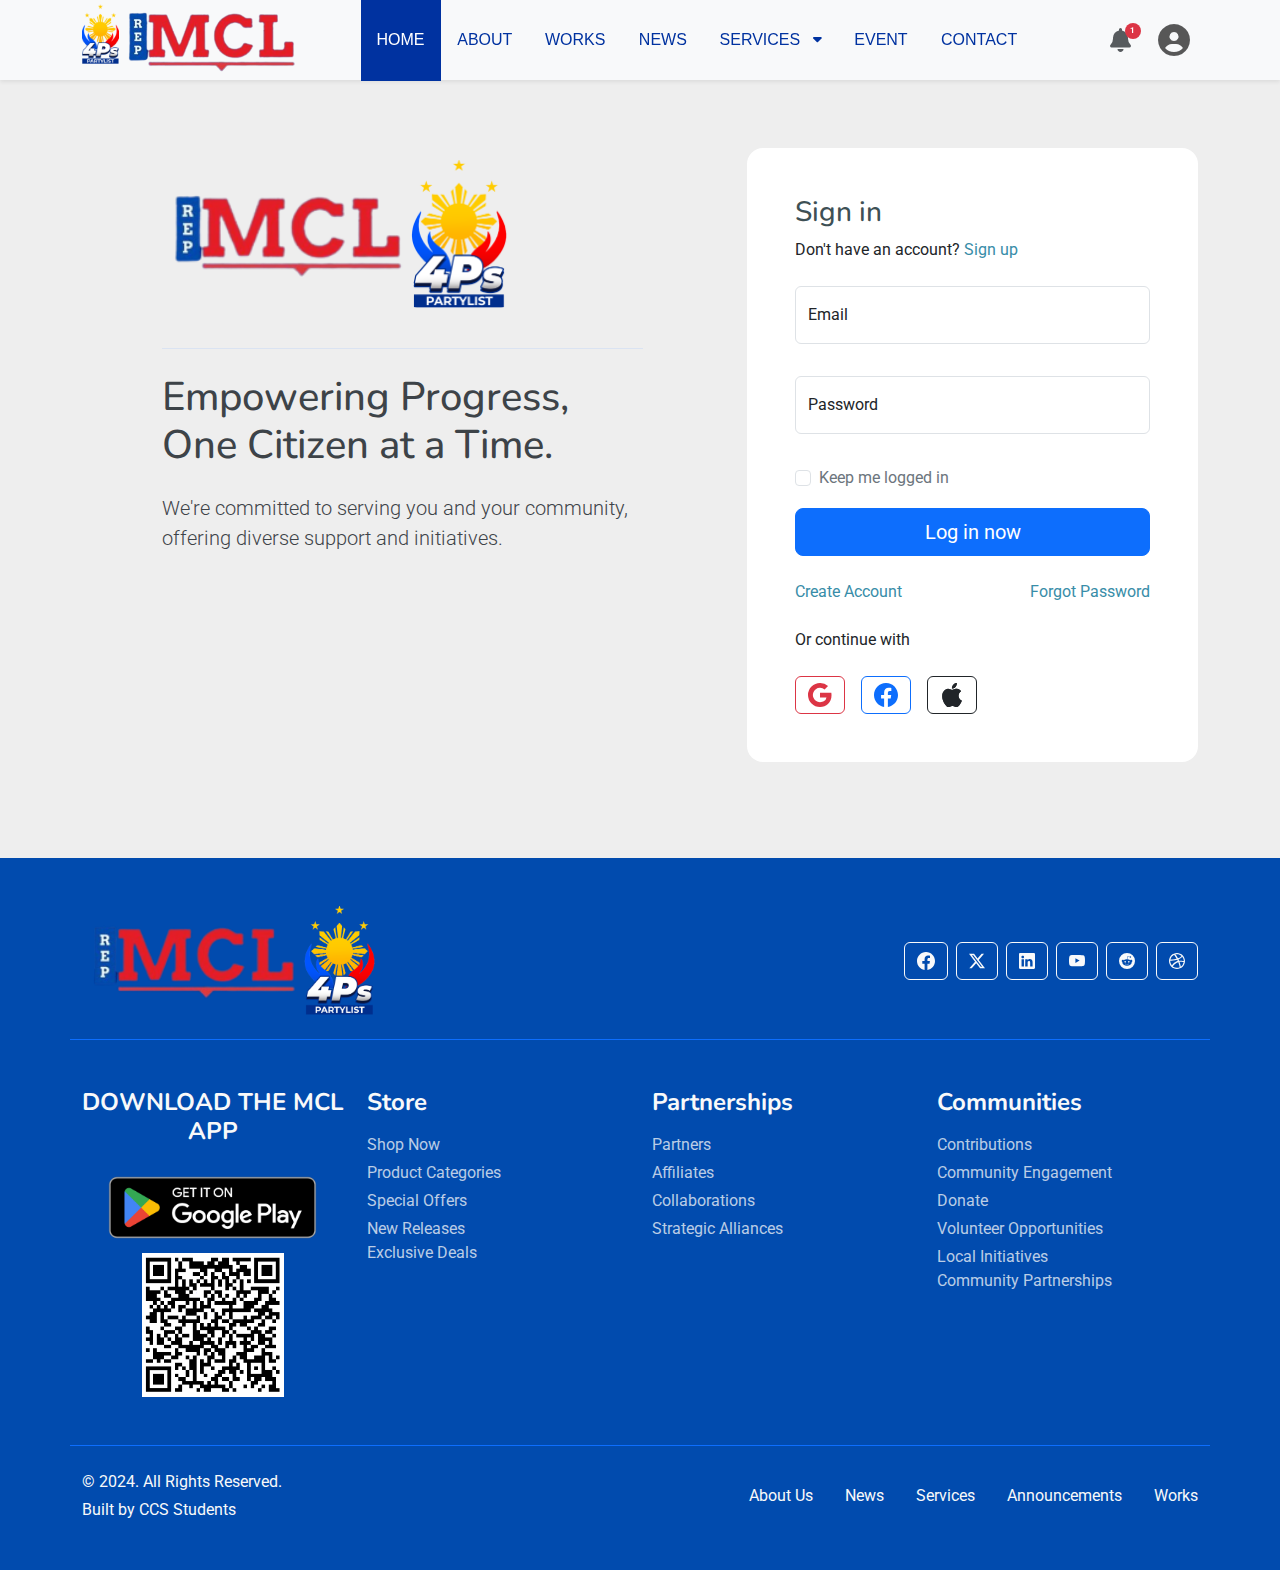
<file: signin.html>
<!DOCTYPE html>
<html lang="en">

<head>
  <meta charset="utf-8">
  <meta content="width=device-width, initial-scale=1.0" name="viewport">
  <title>Index - QuickStart Bootstrap Template</title>
  <meta content="" name="description">
  <meta content="" name="keywords">

  <link href="https://cdn.jsdelivr.net/npm/bootstrap@5.3.3/dist/css/bootstrap.min.css" rel="stylesheet">
  <script src="https://cdn.jsdelivr.net/npm/bootstrap@5.3.3/dist/js/bootstrap.bundle.min.js"></script>

  <!-- Favicons -->
  <link href="assets/img/favicon.png" rel="icon">
  <link href="assets/img/apple-touch-icon.png" rel="apple-touch-icon">

  <!-- Fonts -->
  <link href="https://fonts.googleapis.com" rel="preconnect">
  <link href="https://fonts.gstatic.com" rel="preconnect" crossorigin>
  <link href="https://fonts.googleapis.com/css2?family=Roboto:ital,wght@0,100;0,300;0,400;0,500;0,700;0,900;1,100;1,300;1,400;1,500;1,700;1,900&family=Inter:wght@100;200;300;400;500;600;700;800;900&family=Nunito:ital,wght@0,200;0,300;0,400;0,500;0,600;0,700;0,800;0,900;1,200;1,300;1,400;1,500;1,600;1,700;1,800;1,900&display=swap" rel="stylesheet">

  <!-- Vendor CSS Files -->
  <link href="assets/vendor/bootstrap/css/bootstrap.min.css" rel="stylesheet">
  <link href="assets/vendor/bootstrap-icons/bootstrap-icons.css" rel="stylesheet">
  <link href="assets/vendor/aos/aos.css" rel="stylesheet">
  <link href="assets/vendor/glightbox/css/glightbox.min.css" rel="stylesheet">
  <link href="assets/vendor/swiper/swiper-bundle.min.css" rel="stylesheet">

  <!-- Main CSS File -->
  <link href="assets/css/main.css" rel="stylesheet">



  <!-- navbar -->
  <link rel="stylesheet" href="navbar.css">
  <!-- navbar icons -->
  <link rel="stylesheet" href="https://cdnjs.cloudflare.com/ajax/libs/font-awesome/6.5.2/css/all.min.css">



<style>

  .canvass-bg { 
    background-color: rgb(238, 238, 238);
  }

  .main-color {
    background-color: rgb(1, 75, 174);
  }


</style>

</head>
<body class="canvass-bg" >

    <!-- As a link -->
    <nav id="web-nav" class="navbar navbar-expand-lg navbar-light bg-light fixed-top shadow-sm">
      <!-- navbar-expand-lg collapse the item when screen size is less than lg or 992 px -->
      <div class="container-lg container-xxl">
          <!-- Constrain the three column from expanding when screen size is lg or xxl -->

          <!---------------------------->
          <div class="navbar-nav navbar-brand">
              <!-- First column: logo -->
              <a class="mb-2" href="#">
                  <img src="img/4Ps_Party_list_Logo_6.png" alt="4Ps Party list logo"
                      style="width: 37px; height: 60px;">
              </a>
              <a class="" href="#">
                  <img src="img/MCL_Logo_5.png" alt="MCL logo" style="width: 180px; height: 73px;">
              </a>
          </div>
          <!---------------------------->

          <!---------------------------->
          <!-- Second column: 6 items -->
          <ul class="navbar-nav">
              <li id="nav-item-2" class="nav-item">
                  <a class="dropdown-item dropdown-item-1 active" aria-current="page" href="#">HOME</a>
              </li>
              <li id="nav-item-1" class="nav-item">
                  <a class="dropdown-item dropdown-item-1" aria-current="page" href="about.html">ABOUT</a>
              </li>
              <li id="nav-item-1" class="nav-item">
                  <a class="dropdown-item dropdown-item-1" href="#">WORKS</a>
              </li>
              <li id="nav-item-2" class="nav-item">
                  <a class="dropdown-item dropdown-item-1" href="#">NEWS</a>
              </li>
              <li id="nav-item-1" class="nav-item dropdown">
                  <a id="p2" class="dropdown-item" href="#" data-bs-toggle="" aria-expanded="false">
                      SERVICES
                      <i class="fa fa-caret-down fa-sm ms-2"></i>
                  </a>
                  <ul id="p1" class="dropdown-menu rounded-0 p-0">
                    <li><a class="dropdown-item dropdown-item-1 rounded-0" href="service-details.html">Medical Assistance</a></li>
                    <li><a class="dropdown-item dropdown-item-1" href="service-details.html">Educational Assistance</a></li>
                    <li><a class="dropdown-item dropdown-item-1" href="service-details.html">Burial Assistance</a></li>
                    <li><a class="dropdown-item dropdown-item-1 rounded-0" href="service-details.html">Something else here</a></li>
                </ul>
              </li>
              <li id="nav-item-1" class="nav-item">
                  <a class="dropdown-item dropdown-item-1" href="#">EVENT</a>
              </li>
              <li id="nav-item-3" class="nav-item">
                  <a class="dropdown-item dropdown-item-1" href="#">CONTACT</a>
              </li>
          </ul>
          <!---------------------------->

          <!---------------------------->
          <!-- Third column: notification and account icons -->
          <div class="navbar-nav">

              <!---------------------------->
              <!-- Notifications -->
              <div class="dropdown">
                  <a data-mdb-dropdown-init class="nav-link text-reset hidden-arrow" href="#"
                      id="navbarDropdownMenuLink" role="button" aria-expanded="false">

                      <span class="fa-stack fa-1x" data-count="1">
                          <i class="fas fa-bell fa-xl mx-2 mt-3 text-muted"></i>
                      </span>

                  </a>

                  <ul class="dropdown-menu dropdown-menu-end p-0" aria-labelledby="navbarDropdownMenuLink">
                      <li>
                          <a class="dropdown-item rounded-top-1" href="#">Some news</a>
                      </li>
                      <li>
                          <a class="dropdown-item" href="#">Another news</a>
                      </li>
                      <li>
                          <a class="dropdown-item rounded-bottom-1" href="#">Something else here</a>
                      </li>
                  </ul>
              </div>
              <!---------------------------->

              <!---------------------------->
              <!-- Avatar -->
              <div class="dropdown">
                  <a data-mdb-dropdown-init class="nav-link d-flex align-items-center hidden-arrow" href="#"
                      id="navbarDropdownMenuAvatar" role="button" aria-expanded="false">
                      <!-- <img src="https://mdbcdn.b-cdn.net/img/new/avatars/2.webp" class="rounded-circle" height="25" alt="Black and White Portrait of a Man" loading="lazy" /> -->
                      <i class="fas fa-circle-user fa-2x" aria-hidden="true"></i>
                  </a>
                  <ul class="dropdown-menu dropdown-menu-end p-0" aria-labelledby="navbarDropdownMenuAvatar">
                      <li>
                          <a class="dropdown-item rounded-top-1" href="signin.html">My profile</a>
                      </li>
                      <li>
                          <a class="dropdown-item" href="#">Settings</a>
                      </li>
                      <li>
                          <a class="dropdown-item rounded-bottom-1" href="#">Logout</a>
                      </li>
                  </ul>
              </div>
              <!---------------------------->

          </div>
          <!---------------------------->

      </div>

  </nav>

  <!------------------------------------>


  <!----------------------------------->
  <nav id="mobile-nav" class="navbar navbar-light bg-light fixed-top">
      <div class="container-fluid" style="margin-top: -0.7rem;">

          <button class="navbar-toggler m-2" type="button" data-bs-toggle="offcanvas"
              data-bs-target="#offcanvasNavbar" aria-controls="offcanvasNavbar" aria-label="Toggle navigation">
              <span class="navbar-toggler-icon"></span>
          </button>

          <!---------------------------->
          <!-- First column: logo -->
          <div id="logo-mb-view" class="navbar-nav d-flex flex-row navbar-brand ms-3">
              <a class="mb-2" href="#">
                  <img src="img/4Ps_Party_list_Logo_6.png" alt="4Ps Party list logo"
                      style="width: 37px; height: 60px;">
              </a>
              <a class="" href="#">
                  <img src="img/MCL_Logo_5.png" alt="MCL logo" style="width: 180px; height: 73px;">
              </a>
          </div>
          <!---------------------------->

          <!---------------------------->
          <!-- Third column: notification and account icons -->
          <div class="navbar-nav d-flex flex-row">

              <!---------------------------->
              <!-- Notifications -->
              <div id="notif-mb-view" class="dropdown">
                  <a data-mdb-dropdown-init class="nav-link text-reset hidden-arrow p-2" href="#"
                      id="navbarDropdownMenuLink" role="button" aria-expanded="false">

                      <span class="fa-stack fa-1x" data-count="1">
                          <i class="fas fa-bell fa-xl mx-2 mt-3 text-muted"></i>
                      </span>

                  </a>

                  <ul class="dropdown-menu dropdown-menu-end p-0" aria-labelledby="navbarDropdownMenuLink">
                      <li>
                          <a class="dropdown-item rounded-top-1" href="#">Some news</a>
                      </li>
                      <li>
                          <a class="dropdown-item" href="#">Another news</a>
                      </li>
                      <li>
                          <a class="dropdown-item rounded-bottom-1" href="#">Something else here</a>
                      </li>
                  </ul>
              </div>
              <!---------------------------->

              <!---------------------------->
              <!-- Avatar -->
              <div id="avatar-mb-view" class="dropdown">
                  <a data-mdb-dropdown-init class="nav-link d-flex align-items-center hidden-arrow p-2" href="#"
                      id="navbarDropdownMenuAvatar" role="button" aria-expanded="false">
                      <!-- <img src="https://mdbcdn.b-cdn.net/img/new/avatars/2.webp" class="rounded-circle" height="25" alt="Black and White Portrait of a Man" loading="lazy" /> -->
                      <i class="fas fa-circle-user fa-2x" aria-hidden="true"></i>
                  </a>
                  <ul class="dropdown-menu dropdown-menu-end p-0" aria-labelledby="navbarDropdownMenuAvatar">
                      <li>
                          <a class="dropdown-item rounded-top-1" href="#">My profile</a>
                      </li>
                      <li>
                          <a class="dropdown-item" href="#">Settings</a>
                      </li>
                      <li>
                          <a class="dropdown-item rounded-bottom-1" href="#">Logout</a>
                      </li>
                  </ul>
              </div>
              <!---------------------------->

          </div>
          <!---------------------------->

          <!---------------------------->
          <!-- Second column: 6 items -->
          <div class="offcanvas offcanvas-start" tabindex="-1" id="offcanvasNavbar"
              aria-labelledby="offcanvasNavbarLabel">

              <div class="offcanvas-header">
                  <h5 class="offcanvas-title" id="offcanvasNavbarLabel">Navigation link</h5>
                  <button type="button" class="btn-close" data-bs-dismiss="offcanvas" aria-label="Close"></button>
              </div>

              <div class="offcanvas-body">

                  <ul class="navbar-nav justify-content-end flex-grow-1 pe-3">
                  <!-- <ul class="navbar-nav">     -->
                      <li class="nav-item">
                          <a class="nav-link" aria-current="page" href="#">HOME</a>
                      </li>

                      <li class="nav-item">
                          <a class="nav-link" aria-current="page" href="about.html">ABOUT</a>
                      </li>

                      <li class="nav-item">
                          <a class="nav-link" href="#">WORKS</a>
                      </li>

                      <li class="nav-item">
                          <a class="nav-link" href="#">NEWS</a>
                      </li>

                      <li class="nav-item dropdown">
                          <a class="nav-link" href="#" role="button" data-bs-toggle="dropdown" aria-expanded="false">
                              SERVICES
                              <i class="fa fa-caret-down fa-sm ms-2"></i>
                          </a>
                          <ul class="dropdown-menu p-0">
                              <li><a class="dropdown-item rounded-top-1" href="#">Medical Assistance</a></li>
                              <li><a class="dropdown-item" href="#">Educational Assistance</a></li>
                              <li><a class="dropdown-item" href="#">Burial Assistance</a></li>
                              <li><a class="dropdown-item rounded-bottom-1" href="#">Something else here</a></li>
                          </ul>
                      </li>

                      <li class="nav-item">
                          <a class="nav-link" href="#">EVENT</a>
                      </li>

                      <li class="nav-item">
                          <a class="nav-link" href="#">CONTACT</a>
                      </li>

                      <li id="sm-mb-view-notif" class="nav-item">
                          <a class="nav-link" href="#">NOTIFICATION</a>
                      </li>

                      <li id="sm-mb-view-acct" class="nav-item">
                          <a class="nav-link" href="#">ACCOUNT</a>
                      </li>
                  </ul>

              </div>

          </div>
          <!---------------------------->

      </div>
  </nav>
  







<!-- f2 -->

<!-- Login 9 - Bootstrap Brain Component -->
<section class=" py-3 py-md-5 py-xl-8 canvass-bg" style="margin-top: 100px;">
  <div class="container">
    <div class="row gy-4 align-items-center">
      <div class="col-12 col-md-6 col-xl-7">
        <div class="d-flex justify-content-center ">
          <div class="col-12 col-xl-9">
            <img class="img-fluid rounded mb-4" loading="lazy" src="Logo/MCL_Logo_4.png" width="245" height="80" alt="BootstrapBrain Logo">
            <img class="img rounded mb-4" loading="lazy" src="Logo/4ps.png" width="" height="25%" alt="BootstrapBrain Logo">

            <hr class="border-primary-subtle mb-4">
            <h2 class="h1 mb-4">Empowering Progress, One Citizen at a Time.</h2>
            <p class="lead mb-5">We're committed to serving you and your community, offering diverse support and initiatives.</p>
            
          </div>
        </div>
      </div>
      <div class="col-12 col-md-6 col-xl-5">
        <div class="card border-0 rounded-4">
          <div class="card-body p-3 p-md-4 p-xl-5">
            <div class="row">
              <div class="col-12">
                <div class="mb-4">
                  <h3>Sign in</h3>
                  <p>Don't have an account? <a href="signup.html">Sign up</a></p>
                </div>
              </div>
            </div>
            <form action="#!">
              <div class="row gy-3 overflow-hidden">
                <div class="col-12">
                  <div class="form-floating mb-3">
                    <input type="email" class="form-control" name="email" id="email" placeholder="name@example.com" required>
                    <label for="email" class="form-label">Email</label>
                  </div>
                </div>
                <div class="col-12">
                  <div class="form-floating mb-3">
                    <input type="password" class="form-control" name="password" id="password" value="" placeholder="Password" required>
                    <label for="password" class="form-label">Password</label>
                  </div>
                </div>
                <div class="col-12">
                  <div class="form-check">
                    <input class="form-check-input" type="checkbox" value="" name="remember_me" id="remember_me">
                    <label class="form-check-label text-secondary" for="remember_me">
                      Keep me logged in
                    </label>
                  </div>
                </div>
                <div class="col-12">
                  <div class="d-grid">
                    <button class="btn btn-primary btn-lg" type="submit">Log in now</button>
                  </div>
                </div>
              </div>
            </form>
            <div class="row">
              <div class="col-12">
                <div class="d-flex gap-2 gap-md-4 flex-column flex-md-row justify-content-md-between mt-4">
                  <a class="text-start" href="signup.html">Create Account</a>
                  <a class="text-start" href="forgotpw.html">Forgot Password</a>

                </div>
              </div>
              
            </div>
            <div class="row">
              <div class="col-12">
                <p class="mt-4 mb-4">Or continue with</p>
                <div class="d-flex gap-2 gap-sm-3 justify-content-centerX">
                  <a href="#!" class="btn btn-outline-danger bsb-btn-circle bsb-btn-circle-2xl">
                    <svg xmlns="http://www.w3.org/2000/svg" width="24" height="24" fill="currentColor" class="bi bi-google" viewBox="0 0 16 16">
                      <path d="M15.545 6.558a9.42 9.42 0 0 1 .139 1.626c0 2.434-.87 4.492-2.384 5.885h.002C11.978 15.292 10.158 16 8 16A8 8 0 1 1 8 0a7.689 7.689 0 0 1 5.352 2.082l-2.284 2.284A4.347 4.347 0 0 0 8 3.166c-2.087 0-3.86 1.408-4.492 3.304a4.792 4.792 0 0 0 0 3.063h.003c.635 1.893 2.405 3.301 4.492 3.301 1.078 0 2.004-.276 2.722-.764h-.003a3.702 3.702 0 0 0 1.599-2.431H8v-3.08h7.545z" />
                    </svg>
                  </a>
                  <a href="#!" class="btn btn-outline-primary bsb-btn-circle bsb-btn-circle-2xl">
                    <svg xmlns="http://www.w3.org/2000/svg" width="24" height="24" fill="currentColor" class="bi bi-facebook" viewBox="0 0 16 16">
                      <path d="M16 8.049c0-4.446-3.582-8.05-8-8.05C3.58 0-.002 3.603-.002 8.05c0 4.017 2.926 7.347 6.75 7.951v-5.625h-2.03V8.05H6.75V6.275c0-2.017 1.195-3.131 3.022-3.131.876 0 1.791.157 1.791.157v1.98h-1.009c-.993 0-1.303.621-1.303 1.258v1.51h2.218l-.354 2.326H9.25V16c3.824-.604 6.75-3.934 6.75-7.951z" />
                    </svg>
                  </a>
                  <a href="#!" class="btn btn-outline-dark bsb-btn-circle bsb-btn-circle-2xl">
                    <svg xmlns="http://www.w3.org/2000/svg" width="24" height="24" fill="currentColor" class="bi bi-apple" viewBox="0 0 16 16">
                      <path d="M11.182.008C11.148-.03 9.923.023 8.857 1.18c-1.066 1.156-.902 2.482-.878 2.516.024.034 1.52.087 2.475-1.258.955-1.345.762-2.391.728-2.43Zm3.314 11.733c-.048-.096-2.325-1.234-2.113-3.422.212-2.189 1.675-2.789 1.698-2.854.023-.065-.597-.79-1.254-1.157a3.692 3.692 0 0 0-1.563-.434c-.108-.003-.483-.095-1.254.116-.508.139-1.653.589-1.968.607-.316.018-1.256-.522-2.267-.665-.647-.125-1.333.131-1.824.328-.49.196-1.422.754-2.074 2.237-.652 1.482-.311 3.83-.067 4.56.244.729.625 1.924 1.273 2.796.576.984 1.34 1.667 1.659 1.899.319.232 1.219.386 1.843.067.502-.308 1.408-.485 1.766-.472.357.013 1.061.154 1.782.539.571.197 1.111.115 1.652-.105.541-.221 1.324-1.059 2.238-2.758.347-.79.505-1.217.473-1.282Z" />
                      <path d="M11.182.008C11.148-.03 9.923.023 8.857 1.18c-1.066 1.156-.902 2.482-.878 2.516.024.034 1.52.087 2.475-1.258.955-1.345.762-2.391.728-2.43Zm3.314 11.733c-.048-.096-2.325-1.234-2.113-3.422.212-2.189 1.675-2.789 1.698-2.854.023-.065-.597-.79-1.254-1.157a3.692 3.692 0 0 0-1.563-.434c-.108-.003-.483-.095-1.254.116-.508.139-1.653.589-1.968.607-.316.018-1.256-.522-2.267-.665-.647-.125-1.333.131-1.824.328-.49.196-1.422.754-2.074 2.237-.652 1.482-.311 3.83-.067 4.56.244.729.625 1.924 1.273 2.796.576.984 1.34 1.667 1.659 1.899.319.232 1.219.386 1.843.067.502-.308 1.408-.485 1.766-.472.357.013 1.061.154 1.782.539.571.197 1.111.115 1.652-.105.541-.221 1.324-1.059 2.238-2.758.347-.79.505-1.217.473-1.282Z" />
                    </svg>
                  </a>
                </div>
              </div>
            </div>
          </div>
        </div>
      </div>
    </div>
  </div>
</section>
        































<!-- FOOTER ---------------------------------------------------------------------->
 <!-- Footer 16 - Bootstrap Brain Component -->
 <footer class="py-4 py-md-5 main-color mt-5">

  <!-- Logo & SM - Bootstrap Brain Component -->
  <div>
    <div class="container border-bottom border-primary pb-4">
      <div class="row gy-3 align-items-sm-center">
        <div class="col-12 col-sm-6">
          <div class="footer-logo-wrapper text-start">
            <a href="#!">
              <img src="Logo/MCL_Logo_4.png" width="40%" alt="BootstrapBrain Logo" class="img-fluid">
              <img src="Logo/4ps.png" width="13%" alt="BootstrapBrain Logo" class="img-fluid">

              
            </a>
          </div>
        </div>
        <div class="col-12 col-sm-6">
          <div class="social-media-wrapper">
            <ul class="m-0 list-unstyled d-flex justify-content-sm-end gap-2">
              <li>
                <a href="#!" class="btn btn-outline-light bsb-btn-circle bsb-btn-circle">
                  <svg xmlns="http://www.w3.org/2000/svg" width="18" height="18" fill="currentColor" class="bi bi-facebook text-lightx" viewBox="0 0 16 16">
                    <path d="M16 8.049c0-4.446-3.582-8.05-8-8.05C3.58 0-.002 3.603-.002 8.05c0 4.017 2.926 7.347 6.75 7.951v-5.625h-2.03V8.05H6.75V6.275c0-2.017 1.195-3.131 3.022-3.131.876 0 1.791.157 1.791.157v1.98h-1.009c-.993 0-1.303.621-1.303 1.258v1.51h2.218l-.354 2.326H9.25V16c3.824-.604 6.75-3.934 6.75-7.951" />
                  </svg>
                </a>
              </li>
              <li>
                <a href="#!" class="btn btn-outline-light bsb-btn-circle bsb-btn-circle">
                  <svg xmlns="http://www.w3.org/2000/svg" width="16" height="16" fill="currentColor" class="bi bi-twitter-x" viewBox="0 0 16 16">
                    <path d="M12.6.75h2.454l-5.36 6.142L16 15.25h-4.937l-3.867-5.07-4.425 5.07H.316l5.733-6.57L0 .75h5.063l3.495 4.633L12.601.75Zm-.86 13.028h1.36L4.323 2.145H2.865z" />
                  </svg>
                </a>
              </li>
              <li>
                <a href="#!" class="btn btn-outline-light bsb-btn-circle bsb-btn-circle">
                  <svg xmlns="http://www.w3.org/2000/svg" width="16" height="16" fill="currentColor" class="bi bi-linkedin" viewBox="0 0 16 16">
                    <path d="M0 1.146C0 .513.526 0 1.175 0h13.65C15.474 0 16 .513 16 1.146v13.708c0 .633-.526 1.146-1.175 1.146H1.175C.526 16 0 15.487 0 14.854zm4.943 12.248V6.169H2.542v7.225zm-1.2-8.212c.837 0 1.358-.554 1.358-1.248-.015-.709-.52-1.248-1.342-1.248S2.4 3.226 2.4 3.934c0 .694.521 1.248 1.327 1.248zm4.908 8.212V9.359c0-.216.016-.432.08-.586.173-.431.568-.878 1.232-.878.869 0 1.216.662 1.216 1.634v3.865h2.401V9.25c0-2.22-1.184-3.252-2.764-3.252-1.274 0-1.845.7-2.165 1.193v.025h-.016l.016-.025V6.169h-2.4c.03.678 0 7.225 0 7.225z" />
                  </svg>
                </a>
              </li>
              <li>
                <a href="#!" class="btn btn-outline-light bsb-btn-circle bsb-btn-circle">
                  <svg xmlns="http://www.w3.org/2000/svg" width="16" height="16" fill="currentColor" class="bi bi-youtube" viewBox="0 0 16 16">
                    <path d="M8.051 1.999h.089c.822.003 4.987.033 6.11.335a2.01 2.01 0 0 1 1.415 1.42c.101.38.172.883.22 1.402l.01.104.022.26.008.104c.065.914.073 1.77.074 1.957v.075c-.001.194-.01 1.108-.082 2.06l-.008.105-.009.104c-.05.572-.124 1.14-.235 1.558a2.01 2.01 0 0 1-1.415 1.42c-1.16.312-5.569.334-6.18.335h-.142c-.309 0-1.587-.006-2.927-.052l-.17-.006-.087-.004-.171-.007-.171-.007c-1.11-.049-2.167-.128-2.654-.26a2.01 2.01 0 0 1-1.415-1.419c-.111-.417-.185-.986-.235-1.558L.09 9.82l-.008-.104A31 31 0 0 1 0 7.68v-.123c.002-.215.01-.958.064-1.778l.007-.103.003-.052.008-.104.022-.26.01-.104c.048-.519.119-1.023.22-1.402a2.01 2.01 0 0 1 1.415-1.42c.487-.13 1.544-.21 2.654-.26l.17-.007.172-.006.086-.003.171-.007A100 100 0 0 1 7.858 2zM6.4 5.209v4.818l4.157-2.408z" />
                  </svg>
                </a>
              </li>
              <li>
                <a href="#!" class="btn btn-outline-light bsb-btn-circle bsb-btn-circle">
                  <svg xmlns="http://www.w3.org/2000/svg" width="16" height="16" fill="currentColor" class="bi bi-reddit" viewBox="0 0 16 16">
                    <path d="M6.167 8a.83.83 0 0 0-.83.83c0 .459.372.84.83.831a.831.831 0 0 0 0-1.661m1.843 3.647c.315 0 1.403-.038 1.976-.611a.23.23 0 0 0 0-.306.213.213 0 0 0-.306 0c-.353.363-1.126.487-1.67.487-.545 0-1.308-.124-1.671-.487a.213.213 0 0 0-.306 0 .213.213 0 0 0 0 .306c.564.563 1.652.61 1.977.61zm.992-2.807c0 .458.373.83.831.83s.83-.381.83-.83a.831.831 0 0 0-1.66 0z" />
                    <path d="M16 8A8 8 0 1 1 0 8a8 8 0 0 1 16 0m-3.828-1.165c-.315 0-.602.124-.812.325-.801-.573-1.9-.945-3.121-.993l.534-2.501 1.738.372a.83.83 0 1 0 .83-.869.83.83 0 0 0-.744.468l-1.938-.41a.2.2 0 0 0-.153.028.2.2 0 0 0-.086.134l-.592 2.788c-1.24.038-2.358.41-3.17.992-.21-.2-.496-.324-.81-.324a1.163 1.163 0 0 0-.478 2.224q-.03.17-.029.353c0 1.795 2.091 3.256 4.669 3.256s4.668-1.451 4.668-3.256c0-.114-.01-.238-.029-.353.401-.181.688-.592.688-1.069 0-.65-.525-1.165-1.165-1.165" />
                  </svg>
                </a>
              </li>
              <li>
                <a href="#!" class="btn btn-outline-light bsb-btn-circle bsb-btn-circle">
                  <svg xmlns="http://www.w3.org/2000/svg" width="16" height="16" fill="currentColor" class="bi bi-dribbble" viewBox="0 0 16 16">
                    <path fill-rule="evenodd" d="M8 0C3.584 0 0 3.584 0 8s3.584 8 8 8c4.408 0 8-3.584 8-8s-3.592-8-8-8m5.284 3.688a6.8 6.8 0 0 1 1.545 4.251c-.226-.043-2.482-.503-4.755-.217-.052-.112-.096-.234-.148-.355-.139-.33-.295-.668-.451-.99 2.516-1.023 3.662-2.498 3.81-2.69zM8 1.18c1.735 0 3.323.65 4.53 1.718-.122.174-1.155 1.553-3.584 2.464-1.12-2.056-2.36-3.74-2.551-4A7 7 0 0 1 8 1.18m-2.907.642A43 43 0 0 1 7.627 5.77c-3.193.85-6.013.833-6.317.833a6.87 6.87 0 0 1 3.783-4.78zM1.163 8.01V7.8c.295.01 3.61.053 7.02-.971.199.381.381.772.555 1.162l-.27.078c-3.522 1.137-5.396 4.243-5.553 4.504a6.82 6.82 0 0 1-1.752-4.564zM8 14.837a6.8 6.8 0 0 1-4.19-1.44c.12-.252 1.509-2.924 5.361-4.269.018-.009.026-.009.044-.017a28.3 28.3 0 0 1 1.457 5.18A6.7 6.7 0 0 1 8 14.837m3.81-1.171c-.07-.417-.435-2.412-1.328-4.868 2.143-.338 4.017.217 4.251.295a6.77 6.77 0 0 1-2.924 4.573z" />
                  </svg>
                </a>
              </li>
            </ul>
          </div>
        </div>
      </div>
    </div>
  </div>

  <!-- Widgets Link - Bootstrap Brain Component -->
  <section class="main-color py-4 py-md-5 py-xl-7 py-xxl-10">
    <div class="container">
      <div class="row gy-4 gy-md-0">
        <div class="col-6 col-md-3">
          <h4 class="mb-3 fw-bold fs-7 text-light text-center">DOWNLOAD THE MCL APP</h4>
          <div class="container-fluid d-flex justify-content-center align-items-start flex-column">
            <img class="" src="others/googleplay.png" alt="BootstrapBrain Logo" width="100%" height="">
              <img class="ms-5" src="others/qrcode.PNG" alt="BootstrapBrain Logo" width="60%" height="">
          </div>
        </div>
        <div class="col-6 col-md-3">
          <div class="link-wrapper">
            <h4 class="mb-3 fw-bold fs-7 text-light">Store</h4>
            <ul class="m-0 list-unstyled">
              <li class="mb-1">
                <a href="#!" class="link-opacity-75 link-opacity-100-hover text-decoration-none fs-8 link-light">
                  Shop Now
                </a>
              </li>
              <li class="mb-1">
                <a href="#!" class="link-opacity-75 link-opacity-100-hover text-decoration-none fs-8 link-light">
                  Product Categories
                </a>
              </li>
              <li class="mb-1">
                <a href="#!" class="link-opacity-75 link-opacity-100-hover text-decoration-none fs-8 link-light">
                  Special Offers
                </a>
              </li>
              <li>
                <a href="#!" class="link-opacity-75 link-opacity-100-hover text-decoration-none fs-8 link-light">
                  New Releases
                </a>
              </li>
              <li class="mb-1">
                <a href="#!" class="link-opacity-75 link-opacity-100-hover text-decoration-none fs-8 link-light">
                  Exclusive Deals
                </a>
              </li>
            </ul>
          </div>
        </div>
        <div class="col-6 col-md-3">
          <div class="link-wrapper">
            <h4 class="mb-3 fw-bold fs-7 text-light">Partnerships</h4>
            <ul class="m-0 list-unstyled">
              <li class="mb-1">
                <a href="#!" class="link-opacity-75 link-opacity-100-hover text-decoration-none fs-8 link-light">
                  Partners
                </a>
              </li>
              <li class="mb-1">
                <a href="#!" class="link-opacity-75 link-opacity-100-hover text-decoration-none fs-8 link-light">
                  Affiliates
                </a>
              </li>
              <li class="mb-1">
                <a href="#!" class="link-opacity-75 link-opacity-100-hover text-decoration-none fs-8 link-light">
                  Collaborations
                </a>
              </li>
              <li class="mb-1">
                <a href="#!" class="link-opacity-75 link-opacity-100-hover text-decoration-none fs-8 link-light">
                  Strategic Alliances
                </a>
              </li>
            </ul>
          </div>
        </div>
        <div class="col-6 col-md-3">
          <div class="link-wrapper">
            <h4 class="mb-3 fw-bold fs-7 text-light">Communities</h4>
            <ul class="m-0 list-unstyled">
              <li class="mb-1">
                <a href="#!" class="link-opacity-75 link-opacity-100-hover text-decoration-none fs-8 link-light">
                  Contributions
                </a>
              </li>
              <li class="mb-1">
                <a href="#!" class="link-opacity-75 link-opacity-100-hover text-decoration-none fs-8 link-light">
                  Community Engagement
                </a>
              </li>
              <li class="mb-1">
                <a href="#!" class="link-opacity-75 link-opacity-100-hover text-decoration-none fs-8 link-light">
                  Donate
                </a>
              </li>
              <li class="mb-1">
                <a href="#!" class="link-opacity-75 link-opacity-100-hover text-decoration-none fs-8 link-light">
                  Volunteer Opportunities
                </a>
              </li>
              <li>
                <a href="#!" class="link-opacity-75 link-opacity-100-hover text-decoration-none fs-8 link-light">
                  Local Initiatives
                </a>
              </li>
              <li>
                <a href="#!" class="link-opacity-75 link-opacity-100-hover text-decoration-none fs-8 link-light">
                  Community Partnerships
                </a>
              </li>
            </ul>
          </div>
        </div>
      </div>
    </div>
  </section>

  <!-- Copyright & Links - Bootstrap Brain Component -->
  <div>
    <div class="container border-top border-primary pt-4">
      <div class="row gy-3 align-items-lg-center">
        <div class="col-12 col-lg-6 order-1 order-lg-0">
          <div class="copyright-wrapper d-block mb-1 fs-7 text-light text-start">
            &copy; 2024. All Rights Reserved.
          </div>
          <div class="credit-wrapper d-block text-light fs-8 text-start">
            Built by<a href="https://bootstrapbrain.com/" class="link-opacity-0 link-opacity-75-hover link-light text-decoration-none">
              CCS Students</a>
          </div>
        </div>
        <div class="col-12 col-lg-6">
          <div class="link-wrapper">
            <ul class="m-0 list-unstyled d-flex justify-content-centerX justify-content-lg-end gap-2 gap-md-3">
              <li>
                <a href="#!" class="link-underline-opacity-0 link-opacity-75-hover link-offset-1 link-light fs-8 d-flex align-items-center pe-2 pe-md-3 bsb-sep bsb-sep-border">
                  About Us
                </a>
              </li>
              <li>
                <a href="#!" class="link-underline-opacity-0 link-opacity-75-hover link-offset-1 link-light fs-8 d-flex align-items-center pe-2 pe-md-3 bsb-sep bsb-sep-border">
                  News
                </a>
              </li>
              <li>
                <a href="#!" class="link-underline-opacity-0 link-opacity-75-hover link-offset-1 link-light fs-8 d-flex align-items-center pe-2 pe-md-3 bsb-sep bsb-sep-border">
                  Services
                </a>
              </li>
              <li>
                <a href="#!" class="link-underline-opacity-0 link-opacity-75-hover link-offset-1 link-light fs-8 d-flex align-items-center pe-2 pe-md-3 bsb-sep bsb-sep-border">
                  Announcements
                </a>
              </li>
              <li>
                <a href="#!" class="link-underline-opacity-0 link-opacity-75-hover link-offset-1 link-light fs-8 d-flex align-items-center">
                  Works
                </a>
              </li>
            </ul>
          </div>
        </div>
      </div>
    </div>
  </div>

</footer>

</body>

</html>
</file>
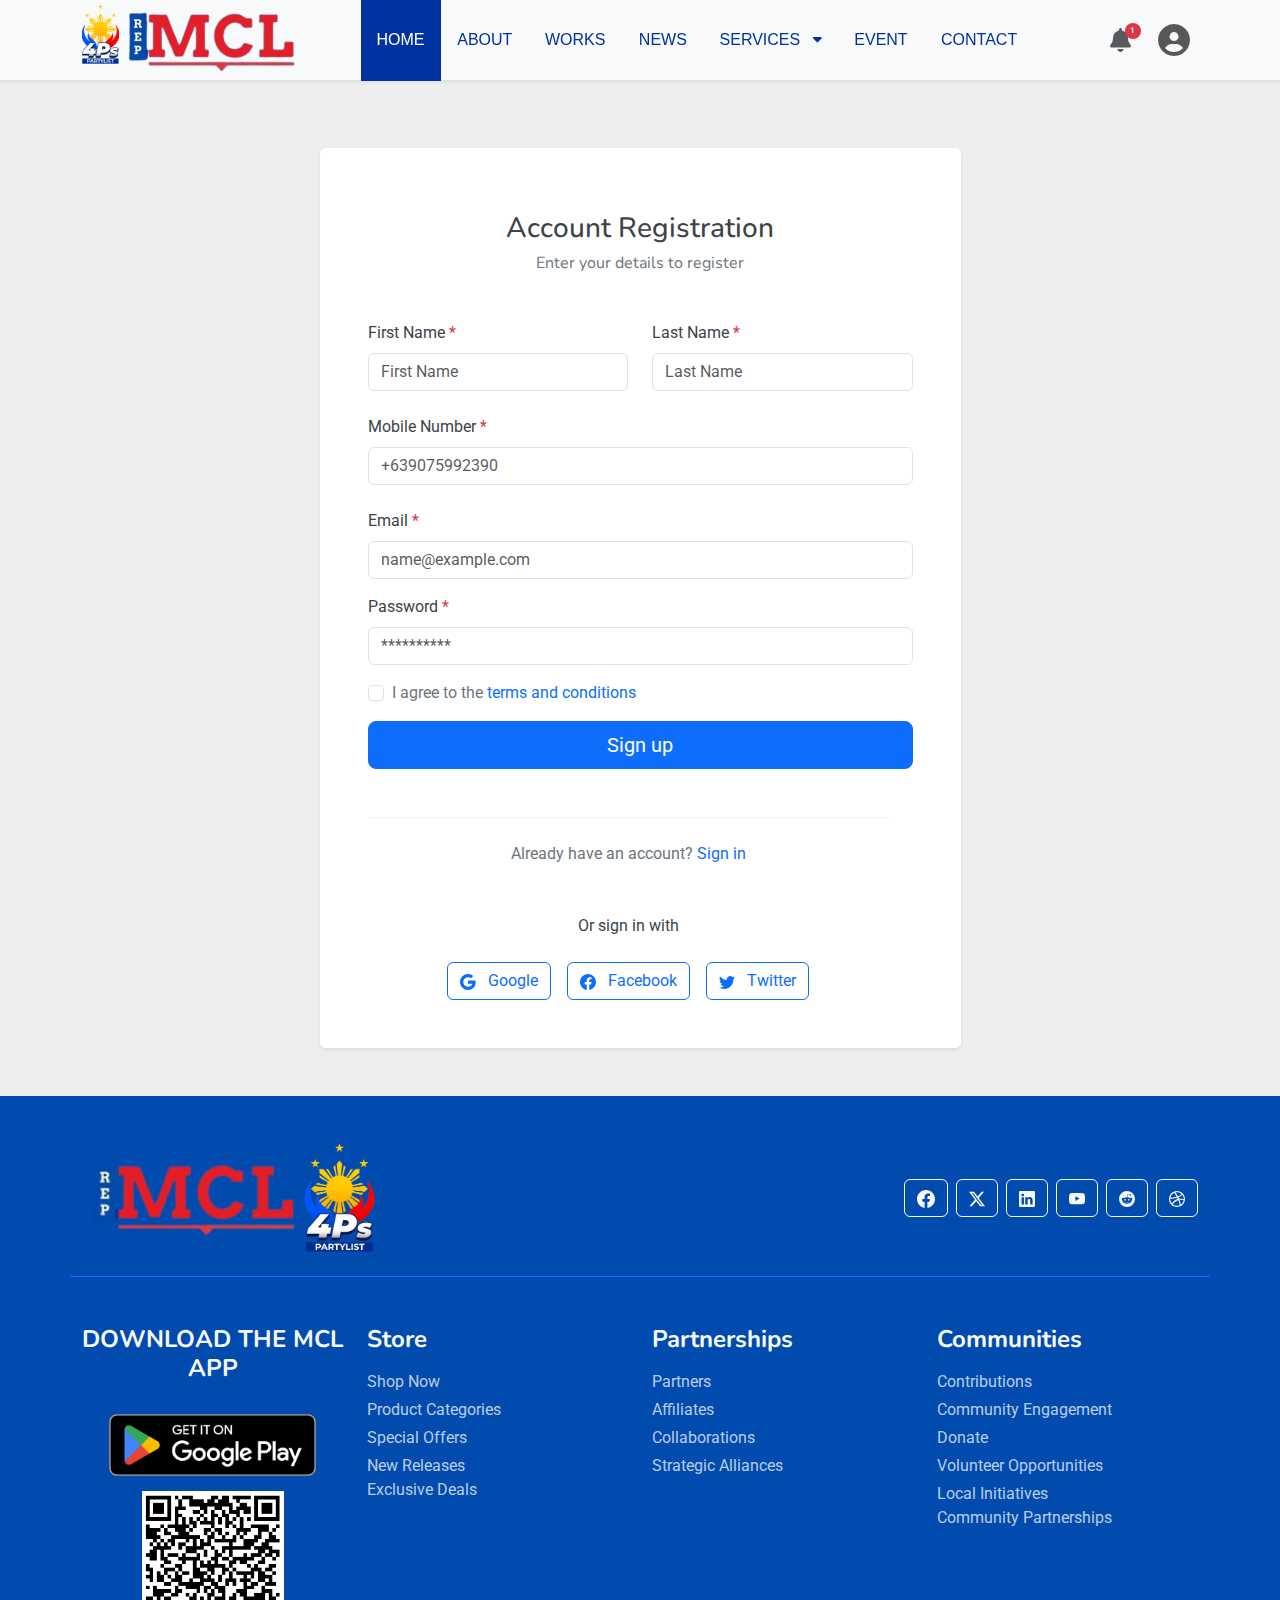
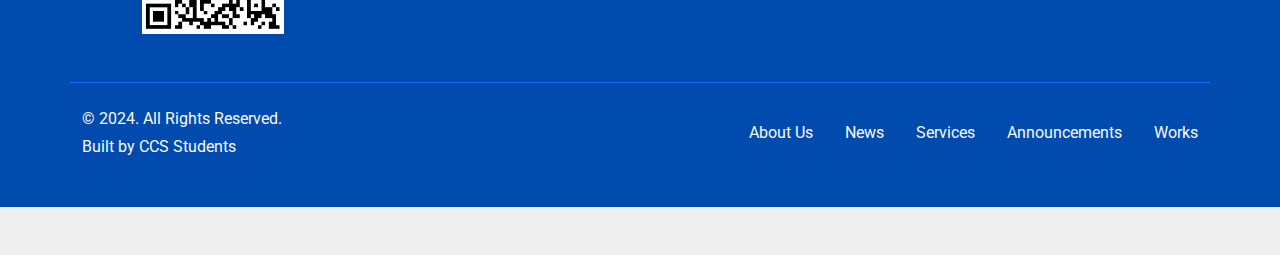
<file: signup.html>
<!DOCTYPE html>
<html lang="en">

<head>
  <meta charset="utf-8">
  <meta content="width=device-width, initial-scale=1.0" name="viewport">
  <title>Index - QuickStart Bootstrap Template</title>
  <meta content="" name="description">
  <meta content="" name="keywords">

  <link href="https://cdn.jsdelivr.net/npm/bootstrap@5.3.3/dist/css/bootstrap.min.css" rel="stylesheet">
  <script src="https://cdn.jsdelivr.net/npm/bootstrap@5.3.3/dist/js/bootstrap.bundle.min.js"></script>

  <!-- Favicons -->
  <link href="assets/img/favicon.png" rel="icon">
  <link href="assets/img/apple-touch-icon.png" rel="apple-touch-icon">

  <!-- Fonts -->
  <link href="https://fonts.googleapis.com" rel="preconnect">
  <link href="https://fonts.gstatic.com" rel="preconnect" crossorigin>
  <link href="https://fonts.googleapis.com/css2?family=Roboto:ital,wght@0,100;0,300;0,400;0,500;0,700;0,900;1,100;1,300;1,400;1,500;1,700;1,900&family=Inter:wght@100;200;300;400;500;600;700;800;900&family=Nunito:ital,wght@0,200;0,300;0,400;0,500;0,600;0,700;0,800;0,900;1,200;1,300;1,400;1,500;1,600;1,700;1,800;1,900&display=swap" rel="stylesheet">

  <!-- Vendor CSS Files -->
  <link href="assets/vendor/bootstrap/css/bootstrap.min.css" rel="stylesheet">
  <link href="assets/vendor/bootstrap-icons/bootstrap-icons.css" rel="stylesheet">
  <link href="assets/vendor/aos/aos.css" rel="stylesheet">
  <link href="assets/vendor/glightbox/css/glightbox.min.css" rel="stylesheet">
  <link href="assets/vendor/swiper/swiper-bundle.min.css" rel="stylesheet">

  <!-- Main CSS File -->
  <link href="assets/css/main.css" rel="stylesheet">



  <!-- navbar -->
  <link rel="stylesheet" href="navbar.css">
  <!-- navbar icons -->
  <link rel="stylesheet" href="https://cdnjs.cloudflare.com/ajax/libs/font-awesome/6.5.2/css/all.min.css">



<style>

  .canvass-bg { 
    background-color: rgb(238, 238, 238);
  }

  .main-color {
    background-color: rgb(1, 75, 174);
  }


</style>

</head>
<body class="canvass-bg" >

    <!-- As a link -->
    <nav id="web-nav" class="navbar navbar-expand-lg navbar-light bg-light fixed-top shadow-sm">
      <!-- navbar-expand-lg collapse the item when screen size is less than lg or 992 px -->
      <div class="container-lg container-xxl">
          <!-- Constrain the three column from expanding when screen size is lg or xxl -->

          <!---------------------------->
          <div class="navbar-nav navbar-brand">
              <!-- First column: logo -->
              <a class="mb-2" href="#">
                  <img src="img/4Ps_Party_list_Logo_6.png" alt="4Ps Party list logo"
                      style="width: 37px; height: 60px;">
              </a>
              <a class="" href="#">
                  <img src="img/MCL_Logo_5.png" alt="MCL logo" style="width: 180px; height: 73px;">
              </a>
          </div>
          <!---------------------------->

          <!---------------------------->
          <!-- Second column: 6 items -->
          <ul class="navbar-nav">
              <li id="nav-item-2" class="nav-item">
                  <a class="dropdown-item dropdown-item-1 active" aria-current="page" href="#">HOME</a>
              </li>
              <li id="nav-item-1" class="nav-item">
                  <a class="dropdown-item dropdown-item-1" aria-current="page" href="about.html">ABOUT</a>
              </li>
              <li id="nav-item-1" class="nav-item">
                  <a class="dropdown-item dropdown-item-1" href="#">WORKS</a>
              </li>
              <li id="nav-item-2" class="nav-item">
                  <a class="dropdown-item dropdown-item-1" href="#">NEWS</a>
              </li>
              <li id="nav-item-1" class="nav-item dropdown">
                  <a id="p2" class="dropdown-item" href="#" data-bs-toggle="" aria-expanded="false">
                      SERVICES
                      <i class="fa fa-caret-down fa-sm ms-2"></i>
                  </a>
                  <ul id="p1" class="dropdown-menu rounded-0 p-0">
                      <li><a class="dropdown-item dropdown-item-1 rounded-0" href="#">Medical Assistance</a></li>
                      <li><a class="dropdown-item dropdown-item-1" href="#">Educational Assistance</a></li>
                      <li><a class="dropdown-item dropdown-item-1" href="#">Burial Assistance</a></li>
                      <li><a class="dropdown-item dropdown-item-1 rounded-0" href="#">Something else here</a></li>
                  </ul>
              </li>
              <li id="nav-item-1" class="nav-item">
                  <a class="dropdown-item dropdown-item-1" href="#">EVENT</a>
              </li>
              <li id="nav-item-3" class="nav-item">
                  <a class="dropdown-item dropdown-item-1" href="#">CONTACT</a>
              </li>
          </ul>
          <!---------------------------->

          <!---------------------------->
          <!-- Third column: notification and account icons -->
          <div class="navbar-nav">

              <!---------------------------->
              <!-- Notifications -->
              <div class="dropdown">
                  <a data-mdb-dropdown-init class="nav-link text-reset hidden-arrow" href="#"
                      id="navbarDropdownMenuLink" role="button" aria-expanded="false">

                      <span class="fa-stack fa-1x" data-count="1">
                          <i class="fas fa-bell fa-xl mx-2 mt-3 text-muted"></i>
                      </span>

                  </a>

                  <ul class="dropdown-menu dropdown-menu-end p-0" aria-labelledby="navbarDropdownMenuLink">
                      <li>
                          <a class="dropdown-item rounded-top-1" href="#">Some news</a>
                      </li>
                      <li>
                          <a class="dropdown-item" href="#">Another news</a>
                      </li>
                      <li>
                          <a class="dropdown-item rounded-bottom-1" href="#">Something else here</a>
                      </li>
                  </ul>
              </div>
              <!---------------------------->

              <!---------------------------->
              <!-- Avatar -->
              <div class="dropdown">
                  <a data-mdb-dropdown-init class="nav-link d-flex align-items-center hidden-arrow" href="#"
                      id="navbarDropdownMenuAvatar" role="button" aria-expanded="false">
                      <!-- <img src="https://mdbcdn.b-cdn.net/img/new/avatars/2.webp" class="rounded-circle" height="25" alt="Black and White Portrait of a Man" loading="lazy" /> -->
                      <i class="fas fa-circle-user fa-2x" aria-hidden="true"></i>
                  </a>
                  <ul class="dropdown-menu dropdown-menu-end p-0" aria-labelledby="navbarDropdownMenuAvatar">
                      <li>
                          <a class="dropdown-item rounded-top-1" href="#">My profile</a>
                      </li>
                      <li>
                          <a class="dropdown-item" href="#">Settings</a>
                      </li>
                      <li>
                          <a class="dropdown-item rounded-bottom-1" href="#">Logout</a>
                      </li>
                  </ul>
              </div>
              <!---------------------------->

          </div>
          <!---------------------------->

      </div>

  </nav>

  <!------------------------------------>


  <!----------------------------------->
  <nav id="mobile-nav" class="navbar navbar-light bg-light fixed-top">
      <div class="container-fluid" style="margin-top: -0.7rem;">

          <button class="navbar-toggler m-2" type="button" data-bs-toggle="offcanvas"
              data-bs-target="#offcanvasNavbar" aria-controls="offcanvasNavbar" aria-label="Toggle navigation">
              <span class="navbar-toggler-icon"></span>
          </button>

          <!---------------------------->
          <!-- First column: logo -->
          <div id="logo-mb-view" class="navbar-nav d-flex flex-row navbar-brand ms-3">
              <a class="mb-2" href="#">
                  <img src="img/4Ps_Party_list_Logo_6.png" alt="4Ps Party list logo"
                      style="width: 37px; height: 60px;">
              </a>
              <a class="" href="#">
                  <img src="img/MCL_Logo_5.png" alt="MCL logo" style="width: 180px; height: 73px;">
              </a>
          </div>
          <!---------------------------->

          <!---------------------------->
          <!-- Third column: notification and account icons -->
          <div class="navbar-nav d-flex flex-row">

              <!---------------------------->
              <!-- Notifications -->
              <div id="notif-mb-view" class="dropdown">
                  <a data-mdb-dropdown-init class="nav-link text-reset hidden-arrow p-2" href="#"
                      id="navbarDropdownMenuLink" role="button" aria-expanded="false">

                      <span class="fa-stack fa-1x" data-count="1">
                          <i class="fas fa-bell fa-xl mx-2 mt-3 text-muted"></i>
                      </span>

                  </a>

                  <ul class="dropdown-menu dropdown-menu-end p-0" aria-labelledby="navbarDropdownMenuLink">
                      <li>
                          <a class="dropdown-item rounded-top-1" href="#">Some news</a>
                      </li>
                      <li>
                          <a class="dropdown-item" href="#">Another news</a>
                      </li>
                      <li>
                          <a class="dropdown-item rounded-bottom-1" href="#">Something else here</a>
                      </li>
                  </ul>
              </div>
              <!---------------------------->

              <!---------------------------->
              <!-- Avatar -->
              <div id="avatar-mb-view" class="dropdown">
                  <a data-mdb-dropdown-init class="nav-link d-flex align-items-center hidden-arrow p-2" href="#"
                      id="navbarDropdownMenuAvatar" role="button" aria-expanded="false">
                      <!-- <img src="https://mdbcdn.b-cdn.net/img/new/avatars/2.webp" class="rounded-circle" height="25" alt="Black and White Portrait of a Man" loading="lazy" /> -->
                      <i class="fas fa-circle-user fa-2x" aria-hidden="true"></i>
                  </a>
                  <ul class="dropdown-menu dropdown-menu-end p-0" aria-labelledby="navbarDropdownMenuAvatar">
                      <li>
                          <a class="dropdown-item rounded-top-1" href="#">My profile</a>
                      </li>
                      <li>
                          <a class="dropdown-item" href="#">Settings</a>
                      </li>
                      <li>
                          <a class="dropdown-item rounded-bottom-1" href="#">Logout</a>
                      </li>
                  </ul>
              </div>
              <!---------------------------->

          </div>
          <!---------------------------->

          <!---------------------------->
          <!-- Second column: 6 items -->
          <div class="offcanvas offcanvas-start" tabindex="-1" id="offcanvasNavbar"
              aria-labelledby="offcanvasNavbarLabel">

              <div class="offcanvas-header">
                  <h5 class="offcanvas-title" id="offcanvasNavbarLabel">Navigation link</h5>
                  <button type="button" class="btn-close" data-bs-dismiss="offcanvas" aria-label="Close"></button>
              </div>

              <div class="offcanvas-body">

                  <ul class="navbar-nav justify-content-end flex-grow-1 pe-3">
                  <!-- <ul class="navbar-nav">     -->
                      <li class="nav-item">
                          <a class="nav-link" aria-current="page" href="#">HOME</a>
                      </li>

                      <li class="nav-item">
                          <a class="nav-link" aria-current="page" href="about.html">ABOUT</a>
                      </li>

                      <li class="nav-item">
                          <a class="nav-link" href="#">WORKS</a>
                      </li>

                      <li class="nav-item">
                          <a class="nav-link" href="#">NEWS</a>
                      </li>

                      <li class="nav-item dropdown">
                          <a class="nav-link" href="#" role="button" data-bs-toggle="dropdown" aria-expanded="false">
                              SERVICES
                              <i class="fa fa-caret-down fa-sm ms-2"></i>
                          </a>
                          <ul id="p1" class="dropdown-menu rounded-0 p-0">
                            <li><a class="dropdown-item dropdown-item-1 rounded-0" href="service-details.html">Medical Assistance</a></li>
                            <li><a class="dropdown-item dropdown-item-1" href="service-details.html">Educational Assistance</a></li>
                            <li><a class="dropdown-item dropdown-item-1" href="service-details.html">Burial Assistance</a></li>
                            <li><a class="dropdown-item dropdown-item-1 rounded-0" href="service-details.html">Something else here</a></li>
                        </ul>
                      </li>

                      <li class="nav-item">
                          <a class="nav-link" href="#">EVENT</a>
                      </li>

                      <li class="nav-item">
                          <a class="nav-link" href="#">CONTACT</a>
                      </li>

                      <li id="sm-mb-view-notif" class="nav-item">
                          <a class="nav-link" href="#">NOTIFICATION</a>
                      </li>

                      <li id="sm-mb-view-acct" class="nav-item">
                          <a class="nav-link" href="signin.html">ACCOUNT</a>
                      </li>
                  </ul>

              </div>

          </div>
          <!---------------------------->

      </div>
  </nav>
  







  
  <div class="canvass-bg py-3 py-md-5" style="margin-top: 100px;">
    <div class="container">
      <div class="row justify-content-md-center">

        <div class="col-12 col-md-11 col-lg-8 col-xl-7 col-xxl-6">

          <div class="bg-white p-4 p-md-5 rounded shadow-sm">
            <div class="row">
              <div class="col-12">
                <div class="mb-5 d-flex flex-column justify-content-center align-items-center">

                  <h2 class="h3 mt-3">Account Registration</h2>
                  <h3 class="fs-6 fw-normal text-secondary m-0">Enter your details to register</h3>
                </div>
              </div>
            </div>
            <form action="#!">
              <div class="row gy-3 gy-md-4 overflow-hidden">
                <div class="col-12">
                  <div class="row">
                    <div class="col-6">
                      <label for="firstName" class="form-label">First Name <span class="text-danger">*</span></label>
                      <input type="email" class="form-control" name="firstName" id="firstName" placeholder="First Name" required>
                    </div>
                    <div class="col-6">
                      <label for="lastName" class="form-label">Last Name <span class="text-danger">*</span></label>
                      <input type="email" class="form-control" name="lastName" id="lastName" placeholder="Last Name" required>
                    </div>
                  </div>
                </div>
                <div class="col-12">
                  <label for="Number" class="form-label">Mobile Number <span class="text-danger">*</span></label>
                  <input type="email" class="form-control" name="number" id="number" placeholder="+639075992390" required>
                </div>
                <div class="col-12">
                  <label for="email" class="form-label">Email <span class="text-danger">*</span></label>
                  <input type="email" class="form-control" name="email" id="email" placeholder="name@example.com" required>
                <div class="col-12 mt-3">
                  <label for="password" class="form-label">Password <span class="text-danger">*</span></label>
                  <input type="password" class="form-control" name="password" placeholder="**********" id="password" value="" required>
                </div>
                <div class="col-12 mt-3">
                  <div class="form-check">
                    <input class="form-check-input" type="checkbox" value="" name="iAgree" id="iAgree" required>
                    <label class="form-check-label text-secondary" for="iAgree">
                      I agree to the <a href="#!" class="link-primary text-decoration-none">terms and conditions</a>
                    </label>
                  </div>
                </div>
                <div class="col-12 mt-3">
                  <div class="d-grid">
                    <button class="btn btn-lg btn-primary" type="submit">Sign up</button>
                  </div>
                </div>
              </div>
            </form>
            <div class="row">
              <div class="col-12">
                <hr class="mt-5 mb-4 border-secondary-subtle">
                <div class="col-12">
                  <p class="m-0 text-secondary text-center">Already have an account? <a href="signin.html" class="link-primary text-decoration-none">Sign in</a></p>
                </div>
              </div>
            </div>
            <div class="row">
              <div class="col-12">
                <p class="mt-5 mb-4 text-center">Or sign in with</p>
                <div class="d-flex gap-3 flex-column flex-md-row justify-content-center">
                  <a href="#!" class="btn bsb-btn-xl btn-outline-primary">
                    <svg xmlns="http://www.w3.org/2000/svg" width="16" height="16" fill="currentColor" class="bi bi-google" viewBox="0 0 16 16">
                      <path d="M15.545 6.558a9.42 9.42 0 0 1 .139 1.626c0 2.434-.87 4.492-2.384 5.885h.002C11.978 15.292 10.158 16 8 16A8 8 0 1 1 8 0a7.689 7.689 0 0 1 5.352 2.082l-2.284 2.284A4.347 4.347 0 0 0 8 3.166c-2.087 0-3.86 1.408-4.492 3.304a4.792 4.792 0 0 0 0 3.063h.003c.635 1.893 2.405 3.301 4.492 3.301 1.078 0 2.004-.276 2.722-.764h-.003a3.702 3.702 0 0 0 1.599-2.431H8v-3.08h7.545z" />
                    </svg>
                    <span class="ms-2 fs-6">Google</span>
                  </a>
                  <a href="#!" class="btn bsb-btn-xl btn-outline-primary">
                    <svg xmlns="http://www.w3.org/2000/svg" width="16" height="16" fill="currentColor" class="bi bi-facebook" viewBox="0 0 16 16">
                      <path d="M16 8.049c0-4.446-3.582-8.05-8-8.05C3.58 0-.002 3.603-.002 8.05c0 4.017 2.926 7.347 6.75 7.951v-5.625h-2.03V8.05H6.75V6.275c0-2.017 1.195-3.131 3.022-3.131.876 0 1.791.157 1.791.157v1.98h-1.009c-.993 0-1.303.621-1.303 1.258v1.51h2.218l-.354 2.326H9.25V16c3.824-.604 6.75-3.934 6.75-7.951z" />
                    </svg>
                    <span class="ms-2 fs-6">Facebook</span>
                  </a>
                  <a href="#!" class="btn bsb-btn-xl btn-outline-primary">
                    <svg xmlns="http://www.w3.org/2000/svg" width="16" height="16" fill="currentColor" class="bi bi-twitter" viewBox="0 0 16 16">
                      <path d="M5.026 15c6.038 0 9.341-5.003 9.341-9.334 0-.14 0-.282-.006-.422A6.685 6.685 0 0 0 16 3.542a6.658 6.658 0 0 1-1.889.518 3.301 3.301 0 0 0 1.447-1.817 6.533 6.533 0 0 1-2.087.793A3.286 3.286 0 0 0 7.875 6.03a9.325 9.325 0 0 1-6.767-3.429 3.289 3.289 0 0 0 1.018 4.382A3.323 3.323 0 0 1 .64 6.575v.045a3.288 3.288 0 0 0 2.632 3.218 3.203 3.203 0 0 1-.865.115 3.23 3.23 0 0 1-.614-.057 3.283 3.283 0 0 0 3.067 2.277A6.588 6.588 0 0 1 .78 13.58a6.32 6.32 0 0 1-.78-.045A9.344 9.344 0 0 0 5.026 15z" />
                    </svg>
                    <span class="ms-2 fs-6">Twitter</span>
                  </a>
                </div>
              </div>
            </div>
          </div>
        </div>
      </div>
    </div>
  </div>
  
        



























<!-- FOOTER ---------------------------------------------------------------------->
 <!-- Footer 16 - Bootstrap Brain Component -->
<footer class="py-4 py-md-5 main-color mt-5">

  <!-- Logo & SM - Bootstrap Brain Component -->
  <div>
    <div class="container border-bottom border-primary pb-4">
      <div class="row gy-3 align-items-sm-center">
        <div class="col-12 col-sm-6">
          <div class="footer-logo-wrapper text-start">
            <a href="#!">
              <img src="Logo/MCL_Logo_4.png" width="40%" alt="BootstrapBrain Logo" class="img-fluid">
              <img src="Logo/4ps.png" width="13%" alt="BootstrapBrain Logo" class="img-fluid">

              
            </a>
          </div>
        </div>
        <div class="col-12 col-sm-6">
          <div class="social-media-wrapper">
            <ul class="m-0 list-unstyled d-flex justify-content-sm-end gap-2">
              <li>
                <a href="#!" class="btn btn-outline-light bsb-btn-circle bsb-btn-circle">
                  <svg xmlns="http://www.w3.org/2000/svg" width="18" height="18" fill="currentColor" class="bi bi-facebook text-lightx" viewBox="0 0 16 16">
                    <path d="M16 8.049c0-4.446-3.582-8.05-8-8.05C3.58 0-.002 3.603-.002 8.05c0 4.017 2.926 7.347 6.75 7.951v-5.625h-2.03V8.05H6.75V6.275c0-2.017 1.195-3.131 3.022-3.131.876 0 1.791.157 1.791.157v1.98h-1.009c-.993 0-1.303.621-1.303 1.258v1.51h2.218l-.354 2.326H9.25V16c3.824-.604 6.75-3.934 6.75-7.951" />
                  </svg>
                </a>
              </li>
              <li>
                <a href="#!" class="btn btn-outline-light bsb-btn-circle bsb-btn-circle">
                  <svg xmlns="http://www.w3.org/2000/svg" width="16" height="16" fill="currentColor" class="bi bi-twitter-x" viewBox="0 0 16 16">
                    <path d="M12.6.75h2.454l-5.36 6.142L16 15.25h-4.937l-3.867-5.07-4.425 5.07H.316l5.733-6.57L0 .75h5.063l3.495 4.633L12.601.75Zm-.86 13.028h1.36L4.323 2.145H2.865z" />
                  </svg>
                </a>
              </li>
              <li>
                <a href="#!" class="btn btn-outline-light bsb-btn-circle bsb-btn-circle">
                  <svg xmlns="http://www.w3.org/2000/svg" width="16" height="16" fill="currentColor" class="bi bi-linkedin" viewBox="0 0 16 16">
                    <path d="M0 1.146C0 .513.526 0 1.175 0h13.65C15.474 0 16 .513 16 1.146v13.708c0 .633-.526 1.146-1.175 1.146H1.175C.526 16 0 15.487 0 14.854zm4.943 12.248V6.169H2.542v7.225zm-1.2-8.212c.837 0 1.358-.554 1.358-1.248-.015-.709-.52-1.248-1.342-1.248S2.4 3.226 2.4 3.934c0 .694.521 1.248 1.327 1.248zm4.908 8.212V9.359c0-.216.016-.432.08-.586.173-.431.568-.878 1.232-.878.869 0 1.216.662 1.216 1.634v3.865h2.401V9.25c0-2.22-1.184-3.252-2.764-3.252-1.274 0-1.845.7-2.165 1.193v.025h-.016l.016-.025V6.169h-2.4c.03.678 0 7.225 0 7.225z" />
                  </svg>
                </a>
              </li>
              <li>
                <a href="#!" class="btn btn-outline-light bsb-btn-circle bsb-btn-circle">
                  <svg xmlns="http://www.w3.org/2000/svg" width="16" height="16" fill="currentColor" class="bi bi-youtube" viewBox="0 0 16 16">
                    <path d="M8.051 1.999h.089c.822.003 4.987.033 6.11.335a2.01 2.01 0 0 1 1.415 1.42c.101.38.172.883.22 1.402l.01.104.022.26.008.104c.065.914.073 1.77.074 1.957v.075c-.001.194-.01 1.108-.082 2.06l-.008.105-.009.104c-.05.572-.124 1.14-.235 1.558a2.01 2.01 0 0 1-1.415 1.42c-1.16.312-5.569.334-6.18.335h-.142c-.309 0-1.587-.006-2.927-.052l-.17-.006-.087-.004-.171-.007-.171-.007c-1.11-.049-2.167-.128-2.654-.26a2.01 2.01 0 0 1-1.415-1.419c-.111-.417-.185-.986-.235-1.558L.09 9.82l-.008-.104A31 31 0 0 1 0 7.68v-.123c.002-.215.01-.958.064-1.778l.007-.103.003-.052.008-.104.022-.26.01-.104c.048-.519.119-1.023.22-1.402a2.01 2.01 0 0 1 1.415-1.42c.487-.13 1.544-.21 2.654-.26l.17-.007.172-.006.086-.003.171-.007A100 100 0 0 1 7.858 2zM6.4 5.209v4.818l4.157-2.408z" />
                  </svg>
                </a>
              </li>
              <li>
                <a href="#!" class="btn btn-outline-light bsb-btn-circle bsb-btn-circle">
                  <svg xmlns="http://www.w3.org/2000/svg" width="16" height="16" fill="currentColor" class="bi bi-reddit" viewBox="0 0 16 16">
                    <path d="M6.167 8a.83.83 0 0 0-.83.83c0 .459.372.84.83.831a.831.831 0 0 0 0-1.661m1.843 3.647c.315 0 1.403-.038 1.976-.611a.23.23 0 0 0 0-.306.213.213 0 0 0-.306 0c-.353.363-1.126.487-1.67.487-.545 0-1.308-.124-1.671-.487a.213.213 0 0 0-.306 0 .213.213 0 0 0 0 .306c.564.563 1.652.61 1.977.61zm.992-2.807c0 .458.373.83.831.83s.83-.381.83-.83a.831.831 0 0 0-1.66 0z" />
                    <path d="M16 8A8 8 0 1 1 0 8a8 8 0 0 1 16 0m-3.828-1.165c-.315 0-.602.124-.812.325-.801-.573-1.9-.945-3.121-.993l.534-2.501 1.738.372a.83.83 0 1 0 .83-.869.83.83 0 0 0-.744.468l-1.938-.41a.2.2 0 0 0-.153.028.2.2 0 0 0-.086.134l-.592 2.788c-1.24.038-2.358.41-3.17.992-.21-.2-.496-.324-.81-.324a1.163 1.163 0 0 0-.478 2.224q-.03.17-.029.353c0 1.795 2.091 3.256 4.669 3.256s4.668-1.451 4.668-3.256c0-.114-.01-.238-.029-.353.401-.181.688-.592.688-1.069 0-.65-.525-1.165-1.165-1.165" />
                  </svg>
                </a>
              </li>
              <li>
                <a href="#!" class="btn btn-outline-light bsb-btn-circle bsb-btn-circle">
                  <svg xmlns="http://www.w3.org/2000/svg" width="16" height="16" fill="currentColor" class="bi bi-dribbble" viewBox="0 0 16 16">
                    <path fill-rule="evenodd" d="M8 0C3.584 0 0 3.584 0 8s3.584 8 8 8c4.408 0 8-3.584 8-8s-3.592-8-8-8m5.284 3.688a6.8 6.8 0 0 1 1.545 4.251c-.226-.043-2.482-.503-4.755-.217-.052-.112-.096-.234-.148-.355-.139-.33-.295-.668-.451-.99 2.516-1.023 3.662-2.498 3.81-2.69zM8 1.18c1.735 0 3.323.65 4.53 1.718-.122.174-1.155 1.553-3.584 2.464-1.12-2.056-2.36-3.74-2.551-4A7 7 0 0 1 8 1.18m-2.907.642A43 43 0 0 1 7.627 5.77c-3.193.85-6.013.833-6.317.833a6.87 6.87 0 0 1 3.783-4.78zM1.163 8.01V7.8c.295.01 3.61.053 7.02-.971.199.381.381.772.555 1.162l-.27.078c-3.522 1.137-5.396 4.243-5.553 4.504a6.82 6.82 0 0 1-1.752-4.564zM8 14.837a6.8 6.8 0 0 1-4.19-1.44c.12-.252 1.509-2.924 5.361-4.269.018-.009.026-.009.044-.017a28.3 28.3 0 0 1 1.457 5.18A6.7 6.7 0 0 1 8 14.837m3.81-1.171c-.07-.417-.435-2.412-1.328-4.868 2.143-.338 4.017.217 4.251.295a6.77 6.77 0 0 1-2.924 4.573z" />
                  </svg>
                </a>
              </li>
            </ul>
          </div>
        </div>
      </div>
    </div>
  </div>

  <!-- Widgets Link - Bootstrap Brain Component -->
  <section class="main-color py-4 py-md-5 py-xl-7 py-xxl-10">
    <div class="container">
      <div class="row gy-4 gy-md-0">
        <div class="col-6 col-md-3">
          <h4 class="mb-3 fw-bold fs-7 text-light text-center">DOWNLOAD THE MCL APP</h4>
          <div class="container-fluid d-flex justify-content-center align-items-start flex-column">
            <img class="" src="others/googleplay.png" alt="BootstrapBrain Logo" width="100%" height="">
              <img class="ms-5" src="others/qrcode.PNG" alt="BootstrapBrain Logo" width="60%" height="">
          </div>
        </div>
        <div class="col-6 col-md-3">
          <div class="link-wrapper">
            <h4 class="mb-3 fw-bold fs-7 text-light">Store</h4>
            <ul class="m-0 list-unstyled">
              <li class="mb-1">
                <a href="#!" class="link-opacity-75 link-opacity-100-hover text-decoration-none fs-8 link-light">
                  Shop Now
                </a>
              </li>
              <li class="mb-1">
                <a href="#!" class="link-opacity-75 link-opacity-100-hover text-decoration-none fs-8 link-light">
                  Product Categories
                </a>
              </li>
              <li class="mb-1">
                <a href="#!" class="link-opacity-75 link-opacity-100-hover text-decoration-none fs-8 link-light">
                  Special Offers
                </a>
              </li>
              <li>
                <a href="#!" class="link-opacity-75 link-opacity-100-hover text-decoration-none fs-8 link-light">
                  New Releases
                </a>
              </li>
              <li class="mb-1">
                <a href="#!" class="link-opacity-75 link-opacity-100-hover text-decoration-none fs-8 link-light">
                  Exclusive Deals
                </a>
              </li>
            </ul>
          </div>
        </div>
        <div class="col-6 col-md-3">
          <div class="link-wrapper">
            <h4 class="mb-3 fw-bold fs-7 text-light">Partnerships</h4>
            <ul class="m-0 list-unstyled">
              <li class="mb-1">
                <a href="#!" class="link-opacity-75 link-opacity-100-hover text-decoration-none fs-8 link-light">
                  Partners
                </a>
              </li>
              <li class="mb-1">
                <a href="#!" class="link-opacity-75 link-opacity-100-hover text-decoration-none fs-8 link-light">
                  Affiliates
                </a>
              </li>
              <li class="mb-1">
                <a href="#!" class="link-opacity-75 link-opacity-100-hover text-decoration-none fs-8 link-light">
                  Collaborations
                </a>
              </li>
              <li class="mb-1">
                <a href="#!" class="link-opacity-75 link-opacity-100-hover text-decoration-none fs-8 link-light">
                  Strategic Alliances
                </a>
              </li>
            </ul>
          </div>
        </div>
        <div class="col-6 col-md-3">
          <div class="link-wrapper">
            <h4 class="mb-3 fw-bold fs-7 text-light">Communities</h4>
            <ul class="m-0 list-unstyled">
              <li class="mb-1">
                <a href="#!" class="link-opacity-75 link-opacity-100-hover text-decoration-none fs-8 link-light">
                  Contributions
                </a>
              </li>
              <li class="mb-1">
                <a href="#!" class="link-opacity-75 link-opacity-100-hover text-decoration-none fs-8 link-light">
                  Community Engagement
                </a>
              </li>
              <li class="mb-1">
                <a href="#!" class="link-opacity-75 link-opacity-100-hover text-decoration-none fs-8 link-light">
                  Donate
                </a>
              </li>
              <li class="mb-1">
                <a href="#!" class="link-opacity-75 link-opacity-100-hover text-decoration-none fs-8 link-light">
                  Volunteer Opportunities
                </a>
              </li>
              <li>
                <a href="#!" class="link-opacity-75 link-opacity-100-hover text-decoration-none fs-8 link-light">
                  Local Initiatives
                </a>
              </li>
              <li>
                <a href="#!" class="link-opacity-75 link-opacity-100-hover text-decoration-none fs-8 link-light">
                  Community Partnerships
                </a>
              </li>
            </ul>
          </div>
        </div>
      </div>
    </div>
  </section>

  <!-- Copyright & Links - Bootstrap Brain Component -->
  <div>
    <div class="container border-top border-primary pt-4">
      <div class="row gy-3 align-items-lg-center">
        <div class="col-12 col-lg-6 order-1 order-lg-0">
          <div class="copyright-wrapper d-block mb-1 fs-7 text-light text-start">
            &copy; 2024. All Rights Reserved.
          </div>
          <div class="credit-wrapper d-block text-light fs-8 text-start">
            Built by<a href="https://bootstrapbrain.com/" class="link-opacity-0 link-opacity-75-hover link-light text-decoration-none">
              CCS Students</a>
          </div>
        </div>
        <div class="col-12 col-lg-6">
          <div class="link-wrapper">
            <ul class="m-0 list-unstyled d-flex justify-content-centerX justify-content-lg-end gap-2 gap-md-3">
              <li>
                <a href="#!" class="link-underline-opacity-0 link-opacity-75-hover link-offset-1 link-light fs-8 d-flex align-items-center pe-2 pe-md-3 bsb-sep bsb-sep-border">
                  About Us
                </a>
              </li>
              <li>
                <a href="#!" class="link-underline-opacity-0 link-opacity-75-hover link-offset-1 link-light fs-8 d-flex align-items-center pe-2 pe-md-3 bsb-sep bsb-sep-border">
                  News
                </a>
              </li>
              <li>
                <a href="#!" class="link-underline-opacity-0 link-opacity-75-hover link-offset-1 link-light fs-8 d-flex align-items-center pe-2 pe-md-3 bsb-sep bsb-sep-border">
                  Services
                </a>
              </li>
              <li>
                <a href="#!" class="link-underline-opacity-0 link-opacity-75-hover link-offset-1 link-light fs-8 d-flex align-items-center pe-2 pe-md-3 bsb-sep bsb-sep-border">
                  Announcements
                </a>
              </li>
              <li>
                <a href="#!" class="link-underline-opacity-0 link-opacity-75-hover link-offset-1 link-light fs-8 d-flex align-items-center">
                  Works
                </a>
              </li>
            </ul>
          </div>
        </div>
      </div>
    </div>
  </div>

</footer>

</body>

</html>
</file>
<file: styles.css>
*{
  margin: 0px;
  padding: 0px;
  box-sizing: border-box;
}

/* Set the nav height */
nav {
  height: 80px;
}

/* for nav item link */
.nav-item > a {
  color: #0032A0;
  font-family: "Poppins", Arial, sans-serif;
  font-weight: 520;
  font-style: normal;
  font-size: 16px;
}

/* gap between the logo */
.navbar-brand {
  margin: 0;
}

/* Gap between nav-item */
#nav-item-1 {
  margin-right: 0.7px;
}

#nav-item-2 {
  margin-right: 0.7px;
  margin-left: 0.7px;
}

#nav-item-3 {
  margin-left: 0.7px;
}


/* for services drop down menu item */
.dropdown-menu a {
  font-family: "Poppins", Arial, sans-serif;
  font-size: 15px;
  color: black;
  padding: 10px 20px;
}

/*------------------------------*/

/* Bell icon red color notification */
.fa-stack[data-count]:after {
  position: absolute;
  right: 3%;
  top: -2%;
  content: attr(data-count);
  font-size: 50%;
  padding: .6em;
  border-radius: 999px;
  line-height: .75em;
  color: white;
  background: #DC3545;
  text-align: center;
  min-width: 2em;
  font-weight: bold;
}

/*---------------*/

/*---------------*/
.navbar-nav .dropdown-item.active,
.navbar-nav .dropdown-item:active,
.navbar-nav .dropdown-item:hover {
  background-color: #0032A0 !important;
  color: white !important;
  transition: all 0.3s ease-in-out;
}

/* Show dropdown when hovered */
.dropdown:hover #p1 {
  display: block;
  transition: all 0.5s ease-in-out;
}

/*------------------------------*/


/* #drop_down_small_screen{
  overflow: auto !important;
} */


/*------------------------------*/
@media (max-width: 1200px) {
  #web-nav {
    display: none;
  }
}

@media (min-width: 1200px) {
  #mobile-nav {
    display: none;
  }
}

/*------------------------------*/


/* @media (max-height: 400px) { */
  /* #collapsibleNavbar { */
    /* display: none; */
    /* max-height: 334px;
    overflow: auto;
  }
} */

/* #collapsibleNavbar { */
  /* overflow: auto;  */
  /* Enables scrolling when content overflows */
/* } */


/*------------------------------*/
/* Nav link padding on less than or equal to 992px screen */
@media (min-width: 1200px) {
  .nav-item>a {
    padding-right: 0.8rem;
    padding-left: 0.8rem;

    padding-top: 1.8rem;
    padding-bottom: 1.8rem;
  }
}

/* Nav link padding on 1200px >= 1250px screen */
@media (min-width: 1200px) {
  .nav-item>a {
    padding-right: 0.9rem;
    padding-left: 0.9rem;

    padding-top: 1.8rem;
    padding-bottom: 1.8rem;
  }
}

/* Nav link padding on greater than or equal to 1250px screen */
@media (min-width: 1250px) {
  .nav-item>a {
    padding-right: 1rem;
    padding-left: 1rem;
    padding-top: 1.8rem;
    padding-bottom: 1.8rem;
  }
}

/* Mobile navigation bar */
#mobile-nav .navbar-collapse .navbar-nav .nav-item>a {
  padding: 10px 20px;
}

/* Remove logo, notification bell icon, and user icon when screen size is less than or equal to 467px*/
@media (max-width: 467px) {

  #mobile-nav .navbar-nav #notif-mb-view,
  #mobile-nav .navbar-nav #avatar-mb-view,
  #mobile-nav #logo-mb-view a img {
    display: none;
  }
}

/* Add text notif and account to drop down list when it is removed from the navbar*/
@media (min-width: 467px) {

  #sm-mb-view-notif,
  #sm-mb-view-acct {
    display: none;
  }
}

/*-----------------------*/




/*--------------------------------------------------------------*/
/*
Removes white gap between slides - chagnge to base color of slide images
*/
.carousel {
  /* background:#007aeb; */
}

/*
Forces image to be 100% width and not max width of 100%
*/
.carousel-item .img-fluid {
  width:100%;
}

/* 
anchors are inline so you need ot make them block to go full width
*/
.carousel-item a {
  display: block;
  width:100%;
}

/*--------------------------------------------------------------*/


/*--------------------------------------------------------------*/
/* Fixed background layer */
.fixed-background {
  background-image: url('img/slide/template-remv-bg.png');
  background-size: cover;
  background-position: center;
  z-index: 1 !important;
}

/* Carousel container */
.carousel-item {  
  z-index: -1 !important;
}











/*--------------------------------------------------------------*/




/* DANIEL CSS CUSTOM */

.line-spacing-2 {
  letter-spacing: 2px;
}

.page-title-text {
    font-size: 3.7rem;
    color: rgb(0, 101, 158);

   
}
.xs-text {
  font-size: 0.7rem;
  background-color: rgb(11, 114, 181);
}


.text-color-main{
  color: rgb(0, 101, 158);

}

.text-color-secondary{
  color: rgb(79, 79, 79);

}

.text-color-third{
  color: rgb(23, 141, 191);

}

.bg-fourth {
  background-color: rgb(204, 6, 26);
}

.bg-blue {
  background-color: rgb(0, 101, 158);
}

.text-color-fourth{
  color: rgb(225, 74, 59);

}


.border-radius-none {
  border-radius: 0px;
  border: none;
}

.f-roboto {
  font-family: Roboto, Cochin, Georgia, Times, 'Times New Roman', serif;
}

.text-overflow-hide {
  max-height: 40%; /* Adjust the value as needed */
  overflow: hidden;
  text-overflow: ellipsis; /* Adds an ellipsis (...) when text overflows */
  white-space: normal; /* Allows text wrapping */
  text-shadow: 2px 2px 4px rgba(0, 0, 0, 1.5);
}

.img-size-stories {
  height: 170px; /*latest stories img height */
  width: 100%;
  object-fit: cover;
}

.img-articles {
  width: 205px; 
  height: 134px; 
  object-fit: cover;
}

.title-font-custom{
  font-family: 'Roboto', sans-serif;
  font-weight: 700; /* Ensure it's the bold variant */
}

.truncate-by-height-2 {
  display: -webkit-box;
  -webkit-line-clamp: 2; /* Number of lines to show */
  -webkit-box-orient: vertical;
  overflow: hidden;
}

.truncate-by-height-3 {
  display: -webkit-box;
  -webkit-line-clamp: 3; /* Number of lines to show */
  -webkit-box-orient: vertical;
  overflow: hidden;
}

.truncate-by-height-4 {
  display: -webkit-box;
  -webkit-line-clamp: 4; /* Number of lines to show */
  -webkit-box-orient: vertical;
  overflow: hidden;
}

.truncate-by-height-5 {
  display: -webkit-box;
  -webkit-line-clamp: 5; /* Number of lines to show */
  -webkit-box-orient: vertical;
  overflow: hidden;
}

.truncate-by-height-6 {
  display: -webkit-box;
  -webkit-line-clamp: 6; /* Number of lines to show */
  -webkit-box-orient: vertical;
  overflow: hidden;
}

.truncate-by-height-7 {
  display: -webkit-box;
  -webkit-line-clamp: 7; /* Number of lines to show */
  -webkit-box-orient: vertical;
  overflow: hidden;
}

.truncate-by-height-8 {
  display: -webkit-box;
  -webkit-line-clamp: 8; /* Number of lines to show */
  -webkit-box-orient: vertical;
  overflow: hidden;
}

.truncate-by-height-9 {
  display: -webkit-box;
  -webkit-line-clamp: 9; /* Number of lines to show */
  -webkit-box-orient: vertical;
  overflow: hidden;
}




/* BREAKPOINTS */

/* GREATHER THAN 992 */
@media (max-width: 992px) {
  .truncate-by-height {
  display: block;
  -webkit-line-clamp: initial;
  overflow: initial;
  }
}

/* SMALL SM >> */
@media (max-width: 576px) {
  .img-size-stories{
    height: 200px; /*latest stories img height */
    width: 100%;
    object-fit: cover;
  }

  .img-articles {
    width: 135px; 
    height: 124px; 
    object-fit: cover;
  }

  .page-title-text {
    font-size: 2.7rem;
    color: rgb(11, 114, 181);
    padding-left: 10px;
}
}


@media (max-width: 480px) {
  .sm-flex-column{
      display: flex;
      flex-direction: column;
  }

}

/* MEDIUM */
@media (max-width: 768px) {
 
}
</file>
<file: navbar.css>
*{
  margin: 0px;
  padding: 0px;
  box-sizing: border-box;
}

/* Set the nav height */
nav {
  height: 80px;
}

/* for nav item link */
.nav-item > a {
  color: #0032A0;
  font-family: "Poppins", Arial, sans-serif;
  font-weight: 520;
  font-style: normal;
  font-size: 16px;
}

/* gap between the logo */
.navbar-brand {
  margin: 0;
}

/* Gap between nav-item */
#nav-item-1 {
  margin-right: 0.7px;
}

#nav-item-2 {
  margin-right: 0.7px;
  margin-left: 0.7px;
}

#nav-item-3 {
  margin-left: 0.7px;
}


/* for services drop down menu item */
.dropdown-menu a {
  font-family: "Poppins", Arial, sans-serif;
  font-size: 15px;
  color: black;
  padding: 10px 20px;
}

/*------------------------------*/

/* Bell icon red color notification */
.fa-stack[data-count]:after {
  position: absolute;
  right: 3%;
  top: -2%;
  content: attr(data-count);
  font-size: 50%;
  padding: .6em;
  border-radius: 999px;
  line-height: .75em;
  color: white;
  background: #DC3545;
  text-align: center;
  min-width: 2em;
  font-weight: bold;
}

/*---------------*/

/*---------------*/
.navbar-nav .dropdown-item.active,
.navbar-nav .dropdown-item:active,
.navbar-nav .dropdown-item:hover {
  background-color: #0032A0 !important;
  color: white !important;
  transition: all 0.3s ease-in-out;
}

/* Show dropdown when hovered */
.dropdown:hover #p1 {
  display: block;
  transition: all 0.5s ease-in-out;
}

/*------------------------------*/


/* #drop_down_small_screen{
  overflow: auto !important;
} */


/*------------------------------*/
@media (max-width: 1200px) {
  #web-nav {
    display: none;
  }
}

@media (min-width: 1200px) {
  #mobile-nav {
    display: none;
  }
}

/*------------------------------*/


/* @media (max-height: 400px) { */
  /* #collapsibleNavbar { */
    /* display: none; */
    /* max-height: 334px;
    overflow: auto;
  }
} */

/* #collapsibleNavbar { */
  /* overflow: auto;  */
  /* Enables scrolling when content overflows */
/* } */


/*------------------------------*/
/* Nav link padding on less than or equal to 992px screen */
@media (min-width: 1200px) {
  .nav-item>a {
    padding-right: 0.8rem;
    padding-left: 0.8rem;

    padding-top: 1.8rem;
    padding-bottom: 1.8rem;
  }
}

/* Nav link padding on 1200px >= 1250px screen */
@media (min-width: 1200px) {
  .nav-item>a {
    padding-right: 0.9rem;
    padding-left: 0.9rem;

    padding-top: 1.8rem;
    padding-bottom: 1.8rem;
  }
}

/* Nav link padding on greater than or equal to 1250px screen */
@media (min-width: 1250px) {
  .nav-item>a {
    padding-right: 1rem;
    padding-left: 1rem;
    padding-top: 1.8rem;
    padding-bottom: 1.8rem;
  }
}

/* Mobile navigation bar */
#mobile-nav .navbar-collapse .navbar-nav .nav-item>a {
  padding: 10px 20px;
}

/* Remove logo, notification bell icon, and user icon when screen size is less than or equal to 467px*/
@media (max-width: 467px) {

  #mobile-nav .navbar-nav #notif-mb-view,
  #mobile-nav .navbar-nav #avatar-mb-view,
  #mobile-nav #logo-mb-view a img {
    display: none;
  }
}

/* Add text notif and account to drop down list when it is removed from the navbar*/
@media (min-width: 467px) {

  #sm-mb-view-notif,
  #sm-mb-view-acct {
    display: none;
  }
}

/*-----------------------*/




/*--------------------------------------------------------------*/
/*
Removes white gap between slides - chagnge to base color of slide images
*/
.carousel {
  /* background:#007aeb; */
}

/*
Forces image to be 100% width and not max width of 100%
*/
.carousel-item .img-fluid {
  width:100%;
}

/* 
anchors are inline so you need ot make them block to go full width
*/
.carousel-item a {
  display: block;
  width:100%;
}

/*--------------------------------------------------------------*/


/*--------------------------------------------------------------*/
/* Fixed background layer */
.fixed-background {
  background-image: url('img/slide/template-remv-bg.png');
  background-size: cover;
  background-position: center;
  z-index: 1 !important;
}

/* Carousel container */
.carousel-item {  
  z-index: -1 !important;
}











/*--------------------------------------------------------------*/




/* DANIEL CSS CUSTOM */

.line-spacing-2 {
  letter-spacing: 2px;
}

.page-title-text {
    font-size: 3.7rem;
    color: rgb(0, 101, 158);

   
}
.xs-text {
  font-size: 0.7rem;
  background-color: rgb(11, 114, 181);
}


.text-color-main{
  color: rgb(0, 101, 158);

}

.text-color-secondary{
  color: rgb(79, 79, 79);

}

.text-color-third{
  color: rgb(23, 141, 191);

}

.bg-fourth {
  background-color: rgb(204, 6, 26);
}

.bg-blue {
  background-color: rgb(0, 101, 158);
}

.text-color-fourth{
  color: rgb(225, 74, 59);

}


.border-radius-none {
  border-radius: 0px;
  border: none;
}

.f-roboto {
  font-family: Roboto, Cochin, Georgia, Times, 'Times New Roman', serif;
}

.text-overflow-hide {
  max-height: 40%; /* Adjust the value as needed */
  overflow: hidden;
  text-overflow: ellipsis; /* Adds an ellipsis (...) when text overflows */
  white-space: normal; /* Allows text wrapping */
  text-shadow: 2px 2px 4px rgba(0, 0, 0, 1.5);
}

.img-size-stories {
  height: 170px; /*latest stories img height */
  width: 100%;
  object-fit: cover;
}

.img-articles {
  width: 205px; 
  height: 134px; 
  object-fit: cover;
}

.title-font-custom{
  font-family: 'Roboto', sans-serif;
  font-weight: 700; /* Ensure it's the bold variant */
}

.truncate-by-height-2 {
  display: -webkit-box;
  -webkit-line-clamp: 2; /* Number of lines to show */
  -webkit-box-orient: vertical;
  overflow: hidden;
}

.truncate-by-height-3 {
  display: -webkit-box;
  -webkit-line-clamp: 3; /* Number of lines to show */
  -webkit-box-orient: vertical;
  overflow: hidden;
}

.truncate-by-height-4 {
  display: -webkit-box;
  -webkit-line-clamp: 4; /* Number of lines to show */
  -webkit-box-orient: vertical;
  overflow: hidden;
}

.truncate-by-height-5 {
  display: -webkit-box;
  -webkit-line-clamp: 5; /* Number of lines to show */
  -webkit-box-orient: vertical;
  overflow: hidden;
}

.truncate-by-height-6 {
  display: -webkit-box;
  -webkit-line-clamp: 6; /* Number of lines to show */
  -webkit-box-orient: vertical;
  overflow: hidden;
}

.truncate-by-height-7 {
  display: -webkit-box;
  -webkit-line-clamp: 7; /* Number of lines to show */
  -webkit-box-orient: vertical;
  overflow: hidden;
}

.truncate-by-height-8 {
  display: -webkit-box;
  -webkit-line-clamp: 8; /* Number of lines to show */
  -webkit-box-orient: vertical;
  overflow: hidden;
}

.truncate-by-height-9 {
  display: -webkit-box;
  -webkit-line-clamp: 9; /* Number of lines to show */
  -webkit-box-orient: vertical;
  overflow: hidden;
}




/* BREAKPOINTS */

/* GREATHER THAN 992 */
@media (max-width: 992px) {
  .truncate-by-height {
  display: block;
  -webkit-line-clamp: initial;
  overflow: initial;
  }
}

/* SMALL SM >> */
@media (max-width: 576px) {
  .img-size-stories{
    height: 200px; /*latest stories img height */
    width: 100%;
    object-fit: cover;
  }

  .img-articles {
    width: 135px; 
    height: 124px; 
    object-fit: cover;
  }

  .page-title-text {
    font-size: 2.7rem;
    color: rgb(11, 114, 181);
    padding-left: 10px;
}
}


@media (max-width: 480px) {
  .sm-flex-column{
      display: flex;
      flex-direction: column;
  }

}

/* MEDIUM */
@media (max-width: 768px) {
 
}
</file>
<file: assets/css/main.css>
/**
* Template Name: QuickStart
* Template URL: https://bootstrapmade.com/quickstart-bootstrap-startup-website-template/
* Updated: May 04 2024 with Bootstrap v5.3.3
* Author: BootstrapMade.com
* License: https://bootstrapmade.com/license/
*/

/*--------------------------------------------------------------
# Font & Color Variables
# Help: https://bootstrapmade.com/color-system/
--------------------------------------------------------------*/
/* Fonts */
:root {
  --default-font: "Roboto", system-ui, -apple-system, "Segoe UI", Roboto, "Helvetica Neue", Arial, "Noto Sans", "Liberation Sans", sans-serif, "Apple Color Emoji", "Segoe UI Emoji", "Segoe UI Symbol", "Noto Color Emoji";
  --heading-font: "Nunito", sans-serif;
  --nav-font: "Inter", sans-serif;
}

/* Global Colors */
:root {
  --background-color: #ffffff;
  --background-color-rgb: 255, 255, 255;
  --default-color: #3d4348;
  --default-color-rgb: 61, 67, 72;
  --heading-color: #3e5055;
  --heading-color-rgb: 62, 80, 85;
  --accent-color: #388da8;
  --accent-color-rgb: 56, 141, 168;
  --contrast-color: #ffffff;
  --contrast-color-rgb: 255, 255, 255;
}

/* Nav Menu Colors */
:root {
  --nav-color: #313336;
  --nav-hover-color: #77b6ca;
  --nav-dropdown-color: #313336;
  --nav-dropdown-hover-color: #77b6ca;
  --nav-dropdown-background-color: #ffffff;
}

/* Smooth scroll */
:root {
  scroll-behavior: smooth;
}

/*--------------------------------------------------------------
# General
--------------------------------------------------------------*/
body {
  color: var(--default-color);
  background-color: var(--background-color);
  font-family: var(--default-font);
}

a {
  color: var(--accent-color);
  text-decoration: none;
  transition: 0.3s;
}

a:hover {
  color: rgba(var(--accent-color-rgb), 0.75);
  text-decoration: none;
}

h1,
h2,
h3,
h4,
h5,
h6 {
  color: var(--heading-color);
  font-family: var(--heading-font);
}

/*--------------------------------------------------------------
# Global Header
--------------------------------------------------------------*/
.header {
  color: var(--default-color);
  background-color: var(--background-color);
  padding: 20px 0;
  transition: all 0.5s;
  z-index: 997;
}

.header .logo {
  line-height: 1;
}

.header .logo img {
  max-height: 36px;
  margin-right: 8px;
}

.header .logo h1 {
  font-size: 30px;
  margin: 0;
  font-weight: 700;
  color: var(--heading-color);
}

@media (max-width: 480px) {
  .header .logo img {
    max-height: 24px;
  }

  .header .logo h1 {
    font-size: 24px;
  }
}

.header .btn-getstarted,
.header .btn-getstarted:focus {
  color: var(--contrast-color);
  background: var(--accent-color);
  font-size: 14px;
  padding: 8px 25px;
  margin: 0 0 0 30px;
  border-radius: 50px;
  transition: 0.3s;
}

.header .btn-getstarted:hover,
.header .btn-getstarted:focus:hover {
  color: var(--contrast-color);
  background: rgba(var(--accent-color-rgb), 0.85);
}

@media (max-width: 1200px) {
  .header .logo {
    order: 1;
  }

  .header .btn-getstarted {
    order: 2;
    margin: 0 15px 0 0;
    padding: 6px 15px;
  }

  .header .navmenu {
    order: 3;
  }
}

.scrolled .header {
  box-shadow: 0px 0 18px rgba(var(--default-color-rgb), 0.15);
}

/* Index Page Header
------------------------------*/
.index-page .header {
  --background-color: rgba(255, 255, 255, 0);
}

/* Index Page Header on Scroll
------------------------------*/
.index-page.scrolled .header {
  --background-color: #ffffff;
}

/*--------------------------------------------------------------
# Navigation Menu
--------------------------------------------------------------*/
/* Desktop Navigation */
@media (min-width: 1200px) {
  .navmenu {
    padding: 0;
  }

  .navmenu ul {
    margin: 0;
    padding: 0;
    display: flex;
    list-style: none;
    align-items: center;
  }

  .navmenu li {
    position: relative;
  }

  .navmenu a,
  .navmenu a:focus {
    color: var(--nav-color);
    padding: 18px 15px;
    font-size: 16px;
    font-family: var(--nav-font);
    font-weight: 400;
    display: flex;
    align-items: center;
    justify-content: space-between;
    white-space: nowrap;
    transition: 0.3s;
  }

  .navmenu a i,
  .navmenu a:focus i {
    font-size: 12px;
    line-height: 0;
    margin-left: 5px;
    transition: 0.3s;
  }

  .navmenu li:last-child a {
    padding-right: 0;
  }

  .navmenu li:hover>a,
  .navmenu .active,
  .navmenu .active:focus {
    color: var(--nav-hover-color);
  }

  .navmenu .dropdown ul {
    margin: 0;
    padding: 10px 0;
    background: var(--nav-dropdown-background-color);
    display: block;
    position: absolute;
    visibility: hidden;
    left: 14px;
    top: 130%;
    opacity: 0;
    transition: 0.3s;
    border-radius: 4px;
    z-index: 99;
    box-shadow: 0px 0px 30px rgba(var(--default-color-rgb), 0.15);
  }

  .navmenu .dropdown ul li {
    min-width: 200px;
  }

  .navmenu .dropdown ul a {
    padding: 10px 20px;
    font-size: 15px;
    text-transform: none;
    color: var(--nav-dropdown-color);
  }

  .navmenu .dropdown ul a i {
    font-size: 12px;
  }

  .navmenu .dropdown ul a:hover,
  .navmenu .dropdown ul .active:hover,
  .navmenu .dropdown ul li:hover>a {
    color: var(--nav-dropdown-hover-color);
  }

  .navmenu .dropdown:hover>ul {
    opacity: 1;
    top: 100%;
    visibility: visible;
  }

  .navmenu .dropdown .dropdown ul {
    top: 0;
    left: -90%;
    visibility: hidden;
  }

  .navmenu .dropdown .dropdown:hover>ul {
    opacity: 1;
    top: 0;
    left: -100%;
    visibility: visible;
  }

  .navmenu .megamenu {
    position: static;
  }

  .navmenu .megamenu ul {
    margin: 0;
    padding: 10px;
    background: var(--nav-dropdown-background-color);
    box-shadow: 0px 0px 20px rgba(var(--default-color-rgb), 0.1);
    position: absolute;
    top: 130%;
    left: 0;
    right: 0;
    visibility: hidden;
    opacity: 0;
    display: flex;
    transition: 0.3s;
    border-radius: 4px;
    z-index: 99;
  }

  .navmenu .megamenu ul li {
    flex: 1;
  }

  .navmenu .megamenu ul li a,
  .navmenu .megamenu ul li:hover>a {
    padding: 10px 20px;
    font-size: 15px;
    color: var(--nav-dropdown-color);
  }

  .navmenu .megamenu ul li a:hover,
  .navmenu .megamenu ul li .active,
  .navmenu .megamenu ul li .active:hover {
    color: var(--nav-dropdown-hover-color);
  }

  .navmenu .megamenu:hover>ul {
    opacity: 1;
    top: 100%;
    visibility: visible;
  }
}

/* Mobile Navigation */
@media (max-width: 1199px) {
  .mobile-nav-toggle {
    color: var(--nav-color);
    font-size: 28px;
    line-height: 0;
    margin-right: 10px;
    cursor: pointer;
    transition: color 0.3s;
  }

  .navmenu {
    padding: 0;
    z-index: 9997;
  }

  .navmenu ul {
    display: none;
    position: absolute;
    inset: 60px 20px 20px 20px;
    padding: 10px 0;
    margin: 0;
    border-radius: 6px;
    background-color: var(--nav-dropdown-background-color);
    overflow-y: auto;
    transition: 0.3s;
    z-index: 9998;
    box-shadow: 0px 0px 30px rgba(var(--default-color-rgb), 0.1);
  }

  .navmenu a,
  .navmenu a:focus {
    color: var(--nav-dropdown-color);
    padding: 10px 20px;
    font-family: var(--nav-font);
    font-size: 17px;
    font-weight: 500;
    display: flex;
    align-items: center;
    justify-content: space-between;
    white-space: nowrap;
    transition: 0.3s;
  }

  .navmenu a i,
  .navmenu a:focus i {
    font-size: 12px;
    line-height: 0;
    margin-left: 5px;
    width: 30px;
    height: 30px;
    display: flex;
    align-items: center;
    justify-content: center;
    border-radius: 50%;
    transition: 0.3s;
    background-color: rgba(var(--accent-color-rgb), 0.1);
  }

  .navmenu a i:hover,
  .navmenu a:focus i:hover {
    background-color: var(--accent-color);
    color: var(--contrast-color);
  }

  .navmenu a:hover,
  .navmenu .active,
  .navmenu .active:focus {
    color: var(--nav-dropdown-hover-color);
  }

  .navmenu .active i,
  .navmenu .active:focus i {
    background-color: var(--accent-color);
    color: var(--contrast-color);
    transform: rotate(180deg);
  }

  .navmenu .dropdown ul {
    position: static;
    display: none;
    z-index: 99;
    padding: 10px 0;
    margin: 10px 20px;
    background-color: var(--nav-dropdown-background-color);
    border: 1px solid rgba(var(--default-color-rgb), 0.1);
    transition: all 0.5s ease-in-out;
    box-shadow: none;
  }

  .navmenu .dropdown ul ul {
    background-color: rgba(33, 37, 41, 0.1);
  }

  .navmenu .dropdown>.dropdown-active {
    display: block;
    background-color: rgba(33, 37, 41, 0.03);
  }

  .mobile-nav-active {
    overflow: hidden;
  }

  .mobile-nav-active .mobile-nav-toggle {
    color: #fff;
    position: absolute;
    font-size: 32px;
    top: 15px;
    right: 15px;
    margin-right: 0;
    z-index: 9999;
  }

  .mobile-nav-active .navmenu {
    position: fixed;
    overflow: hidden;
    inset: 0;
    background: rgba(33, 37, 41, 0.8);
    transition: 0.3s;
  }

  .mobile-nav-active .navmenu>ul {
    display: block;
  }
}

/*--------------------------------------------------------------
# Global Footer
--------------------------------------------------------------*/
.footer {
  --background-color: rgba(var(--accent-color-rgb), .03);
  color: var(--default-color);
  background-color: var(--background-color);
  font-size: 14px;
  padding-bottom: 50px;
  position: relative;
}

.footer .footer-top {
  padding-top: 50px;
}

.footer .footer-about .logo {
  line-height: 1;
  margin-bottom: 25px;
}

.footer .footer-about .logo img {
  max-height: 40px;
  margin-right: 6px;
}

.footer .footer-about .logo span {
  font-size: 26px;
  font-weight: 700;
  letter-spacing: 1px;
  font-family: var(--heading-font);
  color: var(--heading-color);
}

.footer .footer-about p {
  font-size: 14px;
  font-family: var(--heading-font);
}

.footer .social-links a {
  display: flex;
  align-items: center;
  justify-content: center;
  width: 40px;
  height: 40px;
  border-radius: 50%;
  border: 1px solid rgba(var(--default-color-rgb), 0.5);
  font-size: 16px;
  color: rgba(var(--default-color-rgb), 0.7);
  margin-right: 10px;
  transition: 0.3s;
}

.footer .social-links a:hover {
  color: var(--accent-color);
  border-color: var(--accent-color);
}

.footer h4 {
  font-size: 16px;
  font-weight: bold;
  position: relative;
  padding-bottom: 12px;
}

.footer .footer-links {
  margin-bottom: 30px;
}

.footer .footer-links ul {
  list-style: none;
  padding: 0;
  margin: 0;
}

.footer .footer-links ul i {
  padding-right: 2px;
  font-size: 12px;
  line-height: 0;
}

.footer .footer-links ul li {
  padding: 10px 0;
  display: flex;
  align-items: center;
}

.footer .footer-links ul li:first-child {
  padding-top: 0;
}

.footer .footer-links ul a {
  color: rgba(var(--default-color-rgb), 0.7);
  display: inline-block;
  line-height: 1;
}

.footer .footer-links ul a:hover {
  color: var(--accent-color);
}

.footer .footer-contact p {
  margin-bottom: 5px;
}

.footer .footer-newsletter .newsletter-form {
  margin-top: 30px;
  padding: 6px 8px;
  position: relative;
  border-radius: 50px;
  border: 1px solid rgba(var(--accent-color-rgb), 0.3);
  display: flex;
  background-color: var(--contrast-color);
  transition: 0.3s;
}

.footer .footer-newsletter .newsletter-form:focus-within {
  border-color: var(--accent-color);
}

.footer .footer-newsletter .newsletter-form input[type=email] {
  border: 0;
  padding: 4px 10px;
  width: 100%;
  background-color: var(--contrsast-color);
  color: var(--default-color);
}

.footer .footer-newsletter .newsletter-form input[type=email]:focus-visible {
  outline: none;
}

.footer .footer-newsletter .newsletter-form input[type=submit] {
  border: 0;
  font-size: 16px;
  padding: 0 20px;
  margin: -7px -9px -7px 0;
  background: var(--accent-color);
  color: var(--contrast-color);
  transition: 0.3s;
  border-radius: 50px;
}

.footer .footer-newsletter .newsletter-form input[type=submit]:hover {
  background: rgba(var(--accent-color-rgb), 0.8);
}

.footer .footer-newsletter .error-message {
  display: none;
  background: #df1529;
  color: #ffffff;
  text-align: left;
  padding: 15px;
  margin-top: 10px;
  font-weight: 600;
  border-radius: 4px;
}

.footer .footer-newsletter .sent-message {
  display: none;
  color: #ffffff;
  background: #059652;
  text-align: center;
  padding: 15px;
  margin-top: 10px;
  font-weight: 600;
  border-radius: 4px;
}

.footer .footer-newsletter .loading {
  display: none;
  background: var(--background-color);
  text-align: center;
  padding: 15px;
  margin-top: 10px;
}

.footer .footer-newsletter .loading:before {
  content: "";
  display: inline-block;
  border-radius: 50%;
  width: 24px;
  height: 24px;
  margin: 0 10px -6px 0;
  border: 3px solid var(--accent-color);
  border-top-color: var(--background-color);
  animation: subscription-loading 1s linear infinite;
}

@keyframes subscription-loading {
  0% {
    transform: rotate(0deg);
  }

  100% {
    transform: rotate(360deg);
  }
}

.footer .copyright {
  padding-top: 25px;
  padding-bottom: 25px;
  border-top: 1px solid rgba(var(--default-color-rgb), 0.1);
}

.footer .copyright p {
  margin-bottom: 0;
}

.footer .credits {
  margin-top: 6px;
  font-size: 13px;
}

/*--------------------------------------------------------------
# Preloader
--------------------------------------------------------------*/
#preloader {
  position: fixed;
  inset: 0;
  z-index: 9999;
  overflow: hidden;
  background-color: var(--background-color);
  transition: all 0.6s ease-out;
  width: 100%;
  height: 100vh;
}

#preloader:before,
#preloader:after {
  content: "";
  position: absolute;
  border: 4px solid var(--accent-color);
  border-radius: 50%;
  animation: animate-preloader 2s cubic-bezier(0, 0.2, 0.8, 1) infinite;
}

#preloader:after {
  animation-delay: -0.5s;
}

@keyframes animate-preloader {
  0% {
    width: 10px;
    height: 10px;
    top: calc(50% - 5px);
    left: calc(50% - 5px);
    opacity: 1;
  }

  100% {
    width: 72px;
    height: 72px;
    top: calc(50% - 36px);
    left: calc(50% - 36px);
    opacity: 0;
  }
}

/*--------------------------------------------------------------
# Scroll Top Button
--------------------------------------------------------------*/
.scroll-top {
  position: fixed;
  visibility: hidden;
  opacity: 0;
  right: 15px;
  bottom: -15px;
  z-index: 99999;
  background-color: var(--accent-color);
  width: 44px;
  height: 44px;
  border-radius: 50px;
  transition: all 0.4s;
}

.scroll-top i {
  font-size: 24px;
  color: var(--contrast-color);
  line-height: 0;
}

.scroll-top:hover {
  background-color: rgba(var(--accent-color-rgb), 0.8);
  color: var(--contrast-color);
}

.scroll-top.active {
  visibility: visible;
  opacity: 1;
  bottom: 15px;
}

/*--------------------------------------------------------------
# Disable aos animation delay on mobile devices
--------------------------------------------------------------*/
@media screen and (max-width: 768px) {
  [data-aos-delay] {
    transition-delay: 0 !important;
  }
}

/*--------------------------------------------------------------
# Global Page Titles & Breadcrumbs
--------------------------------------------------------------*/
.page-title {
  --background-color: rgba(var(--default-color-rgb), .04);
  color: var(--default-color);
  background-color: var(--background-color);
  padding: 25px 0;
  position: relative;
}

.page-title h1 {
  font-size: 24px;
  font-weight: 700;
}

.page-title .breadcrumbs ol {
  display: flex;
  flex-wrap: wrap;
  list-style: none;
  padding: 0;
  margin: 0;
  font-size: 14px;
}

.page-title .breadcrumbs ol li+li {
  padding-left: 10px;
}

.page-title .breadcrumbs ol li+li::before {
  content: "/";
  display: inline-block;
  padding-right: 10px;
  color: rgba(var(--default-color-rgb), 0.3);
}

/*--------------------------------------------------------------
# Global Sections
--------------------------------------------------------------*/
section,
.section {
  color: var(--default-color);
  background-color: var(--background-color);
  padding: 60px 0;
  scroll-margin-top: 100px;
  overflow: clip;
}

@media (max-width: 1199px) {

  section,
  .section {
    scroll-margin-top: 66px;
  }
}

/*--------------------------------------------------------------
# Global Section Titles
--------------------------------------------------------------*/
.section-title {
  text-align: center;
  padding-bottom: 60px;
  position: relative;
}

.section-title h2 {
  font-size: 32px;
  font-weight: 700;
  margin-bottom: 20px;
  padding-bottom: 20px;
  position: relative;
}

.section-title h2:after {
  content: "";
  position: absolute;
  display: block;
  width: 50px;
  height: 3px;
  background: var(--accent-color);
  left: 0;
  right: 0;
  bottom: 0;
  margin: auto;
}

.section-title p {
  margin-bottom: 0;
}

/*--------------------------------------------------------------
# Hero Section
--------------------------------------------------------------*/
.hero {
  width: 100%;
  min-height: 70vh;
  position: relative;
  padding: 180px 0 40px 0;
  display: flex;
  align-items: center;
  overflow: hidden;
}

.hero .hero-bg img {
  position: absolute;
  inset: 0;
  display: block;
  width: 100%;
  height: 100%;
  object-fit: cover;
  z-index: 1;
}

.hero .hero-bg::before {
  content: "";
  background: rgba(var(--background-color-rgb), 0.85);
  position: absolute;
  inset: 0;
  z-index: 2;
}

.hero .container {
  position: relative;
  z-index: 3;
}

.hero h1 {
  margin: 0;
  font-size: 48px;
  font-weight: 700;
  line-height: 56px;
}

.hero h1 span {
  color: var(--accent-color);
}

.hero p {
  color: rgba(var(--default-color-rgb), 0.7);
  margin: 5px 0 30px 0;
  font-size: 20px;
  font-weight: 400;
}

@media (min-width: 768px) {
  .hero .hero-img {
    max-width: 600px;
  }
}

.hero .btn-get-started {
  color: var(--contrast-color);
  background: var(--accent-color);
  font-family: var(--heading-font);
  font-weight: 500;
  font-size: 15px;
  letter-spacing: 1px;
  display: inline-block;
  padding: 10px 28px;
  border-radius: 50px;
  transition: 0.5s;
  box-shadow: 0 8px 28px rgba(var(--accent-color-rgb), 0.2);
}

.hero .btn-get-started:hover {
  color: var(--contrast-color);
  background: rgba(var(--accent-color-rgb), 0.85);
  box-shadow: 0 8px 28px rgba(var(--accent-color-rgb), 0.45);
}

.hero .btn-watch-video {
  font-size: 16px;
  transition: 0.5s;
  margin-left: 25px;
  color: var(--default-color);
  font-weight: 600;
}

.hero .btn-watch-video i {
  color: var(--accent-color);
  font-size: 32px;
  transition: 0.3s;
  line-height: 0;
  margin-right: 8px;
}

.hero .btn-watch-video:hover {
  color: var(--accent-color);
}

.hero .btn-watch-video:hover i {
  color: rgba(var(--accent-color-rgb), 0.85);
}

@media (max-width: 640px) {
  .hero h1 {
    font-size: 28px;
    line-height: 36px;
  }

  .hero p {
    font-size: 18px;
    line-height: 24px;
    margin-bottom: 30px;
  }

  .hero .btn-get-started,
  .hero .btn-watch-video {
    font-size: 13px;
  }
}

/*--------------------------------------------------------------
# Featured Services Section
--------------------------------------------------------------*/
.featured-services {
  --background-color: rgba(var(--accent-color-rgb), .06);
  padding: 40px 0;
}

.featured-services .service-item {
  position: relative;
  padding-top: 20px;
}

.featured-services .service-item .icon {
  background-color: rgba(var(--accent-color-rgb), 0.2);
  width: 72px;
  height: 72px;
  position: relative;
  margin-right: 15px;
  line-height: 0;
  display: flex;
  align-items: center;
  justify-content: center;
  transition: ease-in-out 0.3s;
}

.featured-services .service-item .icon i {
  color: var(--accent-color);
  font-size: 32px;
  z-index: 2;
  position: relative;
}

.featured-services .service-item .title {
  font-weight: 700;
  margin-bottom: 5px;
  font-size: 18px;
}

.featured-services .service-item .title a {
  color: var(--heading-color);
}

.featured-services .service-item .title a:hover {
  color: var(--accent-color);
}

.featured-services .service-item .description {
  font-size: 14px;
}

.featured-services .service-item:hover .icon {
  background-color: var(--accent-color);
}

.featured-services .service-item:hover .icon i {
  color: var(--contrast-color);
}

/*--------------------------------------------------------------
# About Section
--------------------------------------------------------------*/
.about {
  padding-bottom: 20px;
}

.about .content .who-we-are {
  text-transform: uppercase;
  margin-bottom: 15px;
  color: rgba(var(--default-color-rgb), 0.6);
}

.about .content h3 {
  font-size: 2rem;
  font-weight: 700;
}

.about .content ul {
  list-style: none;
  padding: 0;
}

.about .content ul li {
  padding-bottom: 10px;
}

.about .content ul i {
  font-size: 1.25rem;
  margin-right: 4px;
  color: var(--accent-color);
}

.about .content p:last-child {
  margin-bottom: 0;
}

.about .content .read-more {
  background: var(--accent-color);
  color: var(--contrast-color);
  font-family: var(--heading-font);
  font-weight: 500;
  font-size: 16px;
  letter-spacing: 1px;
  padding: 12px 24px;
  border-radius: 5px;
  transition: 0.3s;
  display: inline-flex;
  align-items: center;
  justify-content: center;
}

.about .content .read-more i {
  font-size: 18px;
  margin-left: 5px;
  line-height: 0;
  transition: 0.3s;
}

.about .content .read-more:hover {
  background: rgba(var(--accent-color-rgb), 0.8);
  padding-right: 19px;
}

.about .content .read-more:hover i {
  margin-left: 10px;
}

.about .about-images img {
  border-radius: 10px;
}

/*--------------------------------------------------------------
# Clients Section
--------------------------------------------------------------*/
.clients {
  padding: 20px 0;
}

.clients .client-logo {
  display: flex;
  justify-content: center;
  align-items: center;
  overflow: hidden;
}

.clients .client-logo img {
  padding: 20px 40px;
  max-width: 90%;
  transition: 0.3s;
  opacity: 0.5;
  filter: grayscale(100);
}

.clients .client-logo img:hover {
  filter: none;
  opacity: 1;
}

@media (max-width: 640px) {
  .clients .client-logo img {
    padding: 20px;
  }
}

/*--------------------------------------------------------------
# Features Section
--------------------------------------------------------------*/
.features .nav-tabs {
  border: 0;
}

.features .nav-item {
  width: 100%;
  margin-bottom: 15px;
}

.features .nav-item:last-child {
  margin-bottom: 0;
}

.features .nav-link {
  color: var(--heading-color);
  border: 0;
  padding: 30px;
  transition: 0.3s;
  border-radius: 10px;
  display: flex;
  cursor: pointer;
}

.features .nav-link i {
  background-color: var(--contrast-color);
  color: var(--accent-color);
  display: flex;
  align-items: center;
  justify-content: center;
  margin-right: 20px;
  width: 48px;
  height: 48px;
  font-size: 22px;
  flex-shrink: 0;
  border-radius: 50px;
  box-shadow: 0 2px 4px rgba(var(--default-color-rgb), 0.15);
}

.features .nav-link h4 {
  font-size: 20px;
  font-weight: 600;
  margin: 0 0 10px 0;
  transition: 0.3s;
}

.features .nav-link p {
  font-size: 15px;
  margin: 0;
}

.features .nav-link:hover {
  background: rgba(var(--accent-color-rgb), 0.04);
}

.features .nav-link.active {
  background: rgba(var(--accent-color-rgb), 0.08);
}

.features .tab-pane img {
  border-radius: 15px;
}

/*--------------------------------------------------------------
# Features Details Section
--------------------------------------------------------------*/
.features-details .features-item+.features-item {
  margin-top: 60px;
}

.features-details .features-item .content {
  background-color: rgba(var(--accent-color-rgb), 0.05);
  color: rgba(var(--default-color-rgb), 0.6);
  padding: 30px;
  border-radius: 10px;
}

.features-details .features-item h3 {
  font-weight: 700;
  font-size: 26px;
  margin-bottom: 15px;
}

.features-details .features-item .more-btn {
  background-color: var(--accent-color);
  color: var(--contrast-color);
  padding: 6px 30px;
  border-radius: 6px;
}

.features-details .features-item .more-btn:hover {
  background-color: rgba(var(--accent-color-rgb), 0.8);
}

.features-details .features-item ul {
  list-style: none;
  padding: 0;
}

.features-details .features-item ul li {
  padding-bottom: 10px;
  display: flex;
  align-items: center;
}

.features-details .features-item ul li:last-child {
  padding-bottom: 0;
}

.features-details .features-item ul i {
  font-size: 20px;
  margin-right: 10px;
  color: var(--accent-color);
}

.features-details .features-item img {
  border-radius: 15px;
}

/*--------------------------------------------------------------
# Services Section
--------------------------------------------------------------*/
.services {
  --background-color: rgba(var(--accent-color-rgb), .03);
}

.services .service-item {
  background-color: var(--contrast-color);
  border: 1px solid rgba(var(--default-color-rgb), 0.15);
  height: 100%;
  padding: 30px;
  transition: 0.3s;
  border-radius: 10px;
  display: flex;
}

.services .service-item .icon {
  font-size: 32px;
  border-radius: 10px;
  position: relative;
  margin-right: 25px;
  display: inline-flex;
  align-items: center;
  justify-content: center;
  width: 72px;
  height: 72px;
  flex-shrink: 0;
}

.services .service-item h3 {
  color: rgba(var(--heading-color-rgb), 0.75);
  font-weight: 700;
  font-size: 22px;
  transition: 0.3s;
}

.services .service-item p {
  margin-bottom: 0;
  color: rgba(var(--default-color-rgb), 0.6);
  transition: 0.3s;
}

.services .service-item .read-more {
  display: inline-flex;
  align-items: center;
  margin-top: 10px;
  transition: 0.3s;
  font-size: 14px;
}

.services .service-item .read-more i {
  margin-left: 10px;
}

.services .service-item.item-cyan .icon {
  color: #0dcaf0;
  border: 1px solid #0dcaf0;
  background: rgba(13, 202, 240, 0.1);
}

.services .service-item.item-orange .icon {
  color: #fd7e14;
  border: 1px solid #fd7e14;
  background: rgba(253, 126, 20, 0.1);
}

.services .service-item.item-teal .icon {
  color: #20c997;
  border: 1px solid #20c997;
  background: rgba(32, 201, 151, 0.1);
}

.services .service-item.item-red .icon {
  color: #df1529;
  border: 1px solid #df1529;
  background: rgba(223, 21, 4, 0.1);
}

.services .service-item.item-indigo .icon {
  color: #6610f2;
  border: 1px solid #6610f2;
  background: rgba(102, 16, 242, 0.1);
}

.services .service-item.item-pink .icon {
  color: #f3268c;
  border: 1px solid #f3268c;
  background: rgba(243, 38, 140, 0.1);
}

.services .service-item:hover {
  box-shadow: 0px 2px 25px rgba(var(--default-color-rgb), 0.1);
}

.services .service-item:hover h3 {
  color: var(--heading-color);
}

.services .service-item:hover p {
  color: rgba(var(--default-color-rgb), 0.9);
}

/*--------------------------------------------------------------
# More Features Section
--------------------------------------------------------------*/
.more-features .features-image {
  position: relative;
  min-height: 400px;
}

.more-features .features-image img {
  position: absolute;
  inset: 0;
  display: block;
  width: 100%;
  height: 100%;
  object-fit: cover;
  z-index: 1;
}

.more-features h3 {
  font-size: 28px;
  font-weight: 700;
  margin-bottom: 20px;
}

.more-features .icon-box {
  margin-top: 30px;
}

.more-features .icon-box i {
  color: var(--accent-color);
  margin-right: 15px;
  font-size: 24px;
  line-height: 1.2;
}

.more-features .icon-box h4 {
  font-weight: 600;
  margin-bottom: 10px;
  font-size: 18px;
}

.more-features .icon-box p {
  line-height: 24px;
  font-size: 14px;
  margin-bottom: 0;
}

/*--------------------------------------------------------------
# Pricing Section
--------------------------------------------------------------*/
.pricing .pricing-item {
  background-color: rgba(var(--accent-color-rgb), 0.04);
  padding: 40px 40px;
  height: 100%;
  border-radius: 15px;
}

.pricing h3 {
  font-weight: 600;
  margin-bottom: 15px;
  font-size: 20px;
}

.pricing h4 {
  color: var(--accent-color);
  font-size: 48px;
  font-weight: 700;
  font-family: var(--heading-font);
  margin-bottom: 0;
}

.pricing h4 sup {
  font-size: 28px;
}

.pricing h4 span {
  color: rgba(var(--default-color-rgb), 0.5);
  font-size: 18px;
  font-weight: 500;
}

.pricing .description {
  font-size: 14px;
}

.pricing .cta-btn {
  background-color: var(--default-color);
  color: var(--contrast-color);
  display: block;
  text-align: center;
  padding: 10px 35px;
  border-radius: 5px;
  font-size: 16px;
  font-weight: 500;
  font-family: var(--heading-font);
  transition: 0.3s;
  margin-top: 20px;
  margin-bottom: 6px;
}

.pricing .cta-btn:hover {
  background: var(--accent-color);
  color: var(--contrast-color);
}

.pricing ul {
  padding: 0;
  list-style: none;
  color: rgba(var(--default-color-rgb), 0.7);
  text-align: left;
  line-height: 20px;
}

.pricing ul li {
  padding: 10px 0;
  display: flex;
  align-items: center;
}

.pricing ul li:last-child {
  padding-bottom: 0;
}

.pricing ul i {
  color: #059652;
  font-size: 24px;
  padding-right: 3px;
}

.pricing ul .na {
  color: rgba(var(--default-color-rgb), 0.4);
}

.pricing ul .na i {
  color: rgba(var(--default-color-rgb), 0.4);
}

.pricing ul .na span {
  text-decoration: line-through;
}

.pricing .featured {
  position: relative;
}

.pricing .featured .popular {
  position: absolute;
  top: 15px;
  right: 15px;
  background-color: var(--accent-color);
  color: var(--contrast-color);
  padding: 5px 15px;
  margin: 0;
  border-radius: 5px;
  font-size: 14px;
  font-weight: 400;
}

.pricing .featured .cta-btn {
  background: var(--accent-color);
  color: var(--contrast-color);
}

@media (max-width: 992px) {
  .pricing .box {
    max-width: 60%;
    margin: 0 auto 30px auto;
  }
}

@media (max-width: 767px) {
  .pricing .box {
    max-width: 80%;
    margin: 0 auto 30px auto;
  }
}

@media (max-width: 420px) {
  .pricing .box {
    max-width: 100%;
    margin: 0 auto 30px auto;
  }
}

/*--------------------------------------------------------------
# Faq Section
--------------------------------------------------------------*/
.faq .section-title {
  padding-bottom: 20px;
}

.faq .faq-container .faq-item {
  position: relative;
  padding: 20px;
  margin-bottom: 15px;
  border: 1px solid rgba(var(--default-color-rgb), 0.15);
  border-radius: 5px;
  overflow: hidden;
}

.faq .faq-container .faq-item:last-child {
  margin-bottom: 0;
}

.faq .faq-container .faq-item h3 {
  font-weight: 600;
  font-size: 16px;
  line-height: 24px;
  margin: 0 30px 0 0;
  transition: 0.3s;
  cursor: pointer;
  display: flex;
  align-items: center;
}

.faq .faq-container .faq-item h3 .num {
  color: var(--accent-color);
  padding-right: 5px;
}

.faq .faq-container .faq-item h3:hover {
  color: var(--accent-color);
}

.faq .faq-container .faq-item .faq-content {
  display: grid;
  grid-template-rows: 0fr;
  transition: 0.3s ease-in-out;
  visibility: hidden;
  opacity: 0;
}

.faq .faq-container .faq-item .faq-content p {
  margin-bottom: 0;
  overflow: hidden;
}

.faq .faq-container .faq-item .faq-toggle {
  position: absolute;
  top: 20px;
  right: 20px;
  font-size: 16px;
  line-height: 0;
  transition: 0.3s;
  cursor: pointer;
}

.faq .faq-container .faq-item .faq-toggle:hover {
  color: var(--accent-color);
}

.faq .faq-container .faq-active {
  background-color: rgba(var(--accent-color-rgb), 0.03);
  border-color: rgba(var(--accent-color-rgb), 0.2);
}

.faq .faq-container .faq-active h3 {
  color: var(--accent-color);
}

.faq .faq-container .faq-active .faq-content {
  grid-template-rows: 1fr;
  visibility: visible;
  opacity: 1;
  padding-top: 10px;
}

.faq .faq-container .faq-active .faq-toggle {
  transform: rotate(90deg);
  color: var(--accent-color);
}

/*--------------------------------------------------------------
# Testimonials Section
--------------------------------------------------------------*/
.testimonials {
  --background-color: rgba(var(--accent-color-rgb), .03);
}

.testimonials .testimonial-item {
  background-color: var(--contrast-color);
  box-shadow: 0px 0 20px rgba(var(--default-color-rgb), 0.1);
  box-sizing: content-box;
  padding: 30px;
  margin: 40px 30px;
  min-height: 320px;
  display: flex;
  flex-direction: column;
  text-align: center;
  transition: 0.3s;
}

.testimonials .testimonial-item .stars {
  margin-bottom: 15px;
}

.testimonials .testimonial-item .stars i {
  color: #ffc107;
  margin: 0 1px;
}

.testimonials .testimonial-item .testimonial-img {
  width: 90px;
  border-radius: 50%;
  border: 4px solid var(--background-color);
  margin: 0 auto;
}

.testimonials .testimonial-item h3 {
  font-size: 18px;
  font-weight: bold;
  margin: 10px 0 5px 0;
}

.testimonials .testimonial-item h4 {
  font-size: 14px;
  color: rgba(var(--default-color-rgb), 0.6);
  margin: 0;
}

.testimonials .testimonial-item p {
  font-style: italic;
  margin: 0 auto 15px auto;
}

.testimonials .swiper-wrapper {
  height: auto;
}

.testimonials .swiper-pagination {
  margin-top: 20px;
  position: relative;
}

.testimonials .swiper-pagination .swiper-pagination-bullet {
  width: 12px;
  height: 12px;
  background-color: rgba(var(--default-color-rgb), 0.15);
  opacity: 1;
}

.testimonials .swiper-pagination .swiper-pagination-bullet-active {
  background-color: var(--accent-color);
}

.testimonials .swiper-slide {
  opacity: 0.3;
}

@media (max-width: 1199px) {
  .testimonials .swiper-slide-active {
    opacity: 1;
  }

  .testimonials .swiper-pagination {
    margin-top: 0;
  }

  .testimonials .testimonial-item {
    margin: 40px 20px;
  }
}

@media (min-width: 1200px) {
  .testimonials .swiper-slide-next {
    opacity: 1;
    transform: scale(1.12);
  }
}

/*--------------------------------------------------------------
# Contact Section
--------------------------------------------------------------*/
.contact .info-item {
  padding: 20px 0 30px 0;
  box-shadow: 0 0 4px rgba(var(--default-color-rgb), 0.15);
}

.contact .info-item i {
  color: var(--accent-color);
  width: 56px;
  height: 56px;
  font-size: 24px;
  display: flex;
  justify-content: center;
  align-items: center;
  transition: all 0.3s ease-in-out;
  border-radius: 50%;
  box-shadow: 0 2px 3px rgba(var(--default-color-rgb), 0.15);
}

.contact .info-item h3 {
  font-size: 18px;
  font-weight: 700;
  margin: 10px 0;
}

.contact .info-item p {
  padding: 0;
  margin-bottom: 0;
  font-size: 14px;
}

.contact .php-email-form {
  height: 100%;
  padding: 30px;
  box-shadow: 0 0 4px rgba(var(--default-color-rgb), 0.15);
}

@media (max-width: 575px) {
  .contact .php-email-form {
    padding: 20px;
  }
}

.contact .php-email-form .error-message {
  display: none;
  background: #df1529;
  color: #ffffff;
  text-align: left;
  padding: 15px;
  margin-bottom: 24px;
  font-weight: 600;
}

.contact .php-email-form .sent-message {
  display: none;
  color: #ffffff;
  background: #059652;
  text-align: center;
  padding: 15px;
  margin-bottom: 24px;
  font-weight: 600;
}

.contact .php-email-form .loading {
  display: none;
  background: var(--background-color);
  text-align: center;
  padding: 15px;
  margin-bottom: 24px;
}

.contact .php-email-form .loading:before {
  content: "";
  display: inline-block;
  border-radius: 50%;
  width: 24px;
  height: 24px;
  margin: 0 10px -6px 0;
  border: 3px solid var(--accent-color);
  border-top-color: var(--background-color);
  animation: animate-loading 1s linear infinite;
}

.contact .php-email-form input[type=text],
.contact .php-email-form input[type=email],
.contact .php-email-form textarea {
  font-size: 14px;
  padding: 10px 15px;
  box-shadow: none;
  border-radius: 0;
  color: var(--default-color);
  background-color: rgba(var(--background-color-rgb), 0.5);
  border-color: rgba(var(--default-color-rgb), 0.2);
}

.contact .php-email-form input[type=text]:focus,
.contact .php-email-form input[type=email]:focus,
.contact .php-email-form textarea:focus {
  border-color: var(--accent-color);
}

.contact .php-email-form input[type=text]::placeholder,
.contact .php-email-form input[type=email]::placeholder,
.contact .php-email-form textarea::placeholder {
  color: rgba(var(--default-color-rgb), 0.3);
}

.contact .php-email-form button[type=submit] {
  color: var(--contrast-color);
  background: var(--accent-color);
  border: 0;
  padding: 10px 30px;
  transition: 0.4s;
  border-radius: 50px;
}

.contact .php-email-form button[type=submit]:hover {
  background: rgba(var(--accent-color-rgb), 0.8);
}

@keyframes animate-loading {
  0% {
    transform: rotate(0deg);
  }

  100% {
    transform: rotate(360deg);
  }
}

/*--------------------------------------------------------------
# Service Details Section
--------------------------------------------------------------*/
.service-details .service-box {
  padding: 20px;
  box-shadow: 0px 2px 20px rgba(var(--default-color-rgb), 0.12);
}

.service-details .service-box+.service-box {
  margin-top: 30px;
}

.service-details .service-box h4 {
  font-size: 20px;
  font-weight: 700;
  border-bottom: 2px solid rgba(var(--default-color-rgb), 0.08);
  padding-bottom: 15px;
  margin-bottom: 15px;
}

.service-details .services-list a {
  color: rgba(var(--default-color-rgb), 0.8);
  background-color: rgba(var(--default-color-rgb), 0.04);
  display: flex;
  align-items: center;
  padding: 12px 15px;
  margin-top: 15px;
  transition: 0.3s;
}

.service-details .services-list a:first-child {
  margin-top: 0;
}

.service-details .services-list a i {
  font-size: 16px;
  margin-right: 8px;
  color: var(--accent-color);
}

.service-details .services-list a.active {
  color: var(--contrast-color);
  background-color: var(--accent-color);
}

.service-details .services-list a.active i {
  color: var(--contrast-color);
}

.service-details .services-list a:hover {
  background-color: rgba(var(--accent-color-rgb), 0.05);
  color: var(--accent-color);
}

.service-details .download-catalog a {
  color: var(--default-color);
  display: flex;
  align-items: center;
  padding: 10px 0;
  transition: 0.3s;
  border-top: 1px solid rgba(var(--default-color-rgb), 0.1);
}

.service-details .download-catalog a:first-child {
  border-top: 0;
  padding-top: 0;
}

.service-details .download-catalog a:last-child {
  padding-bottom: 0;
}

.service-details .download-catalog a i {
  font-size: 24px;
  margin-right: 8px;
  color: var(--accent-color);
}

.service-details .download-catalog a:hover {
  color: var(--accent-color);
}

.service-details .help-box {
  background-color: var(--accent-color);
  color: var(--contrast-color);
  margin-top: 30px;
  padding: 30px 15px;
}

.service-details .help-box .help-icon {
  font-size: 48px;
}

.service-details .help-box h4,
.service-details .help-box a {
  color: var(--contrast-color);
}

.service-details .services-img {
  margin-bottom: 20px;
}

.service-details h3 {
  font-size: 26px;
  font-weight: 700;
}

.service-details p {
  font-size: 15px;
}

.service-details ul {
  list-style: none;
  padding: 0;
  font-size: 15px;
}

.service-details ul li {
  padding: 5px 0;
  display: flex;
  align-items: center;
}

.service-details ul i {
  font-size: 20px;
  margin-right: 8px;
  color: var(--accent-color);
}

/*--------------------------------------------------------------
# Starter Section Section
--------------------------------------------------------------*/
.starter-section {
  /* Add your styles here */
}
</file>
